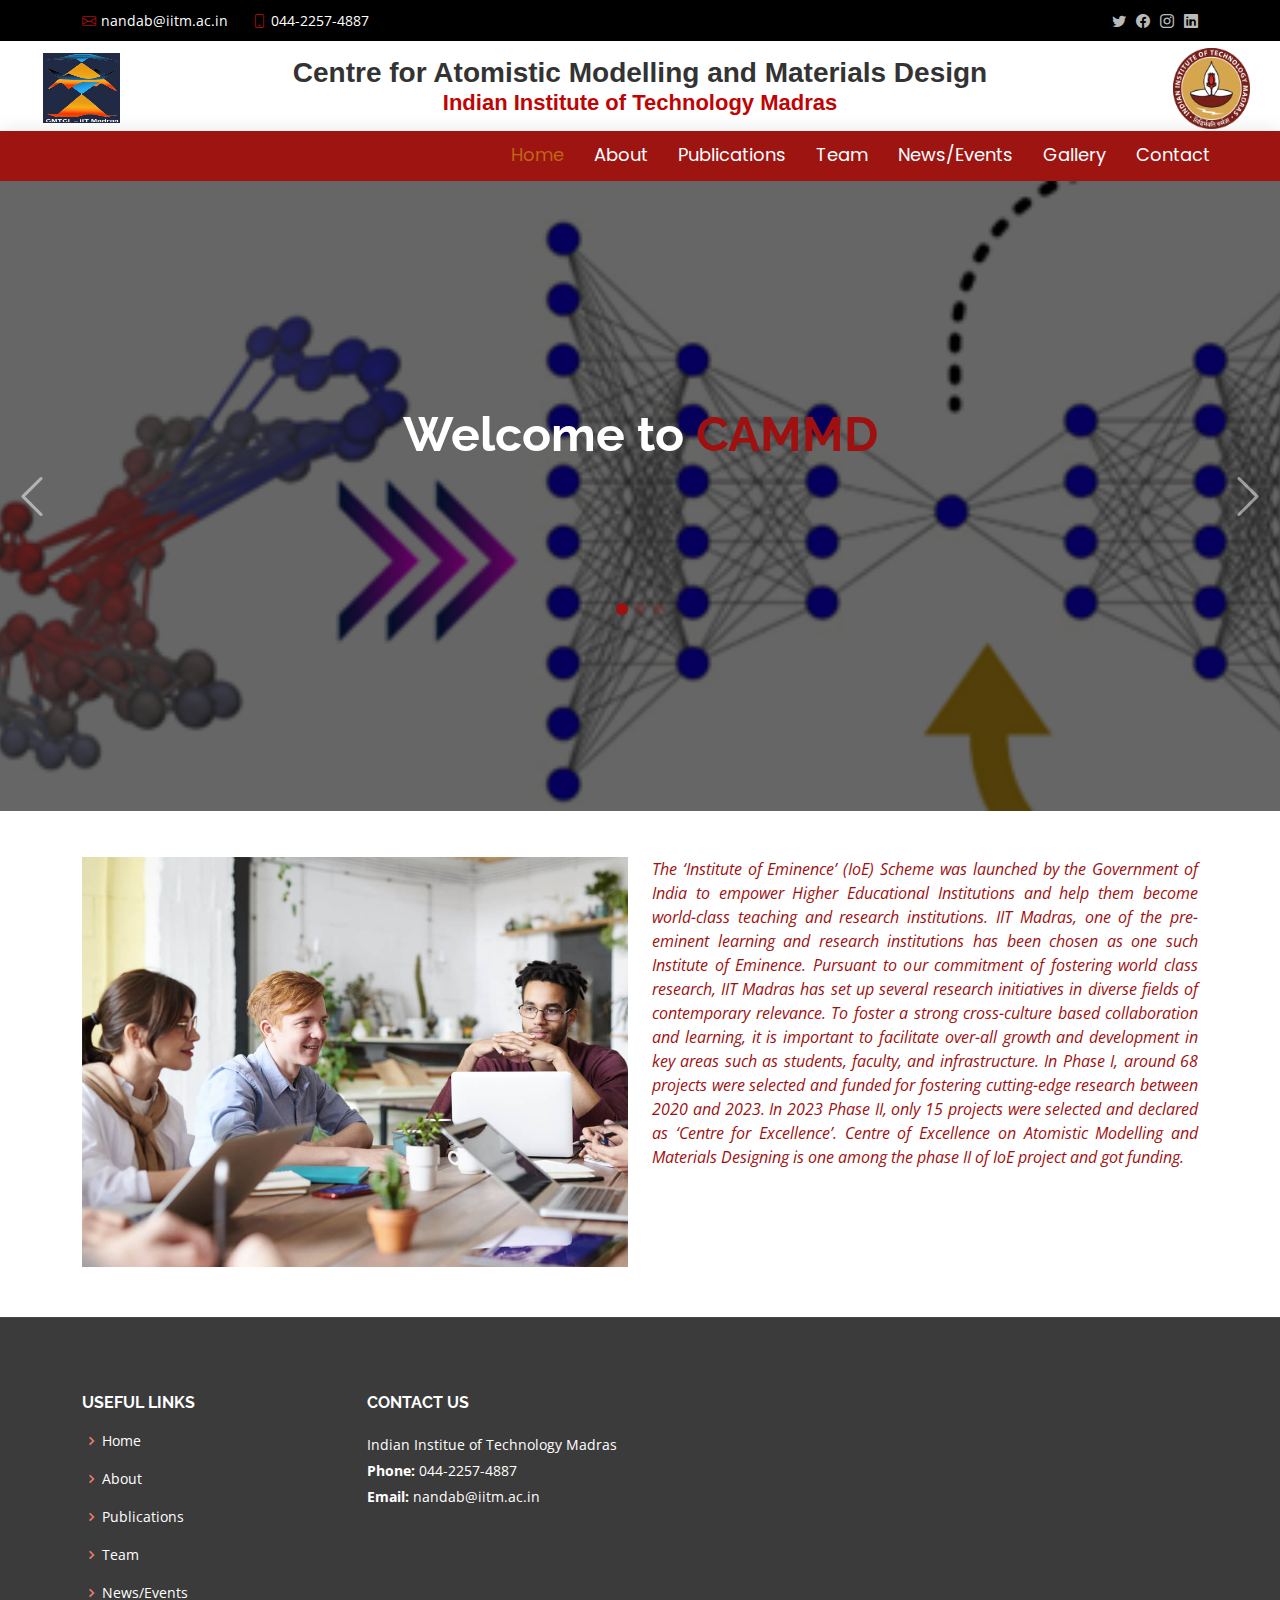
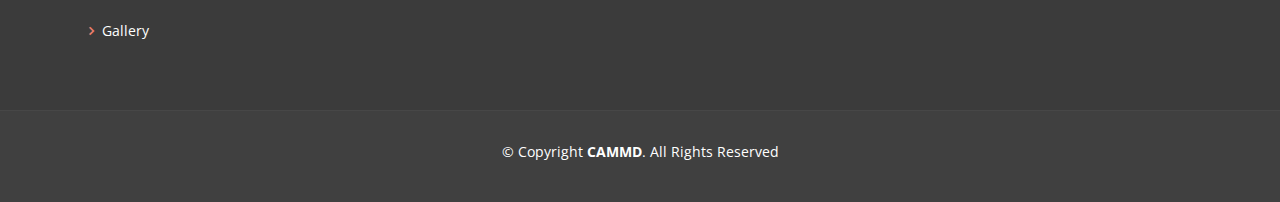
<file: index.html>
<!DOCTYPE html>
<html lang="en">

<head>
  <meta charset="utf-8">
  <meta content="width=device-width, initial-scale=1.0" name="viewport">

  <title>CAMMD</title>
  <meta content="" name="description">
  <meta content="" name="keywords">

  <!-- Favicons -->
  <link href="assets/img/favicon.png" rel="icon">
  <link href="assets/img/apple-touch-icon.png" rel="apple-touch-icon">

  <!-- Google Fonts -->
  <link href="https://fonts.googleapis.com/css?family=Open+Sans:300,300i,400,400i,600,600i,700,700i|Raleway:300,300i,400,400i,500,500i,600,600i,700,700i|Poppins:300,300i,400,400i,500,500i,600,600i,700,700i" rel="stylesheet">

  <!-- Vendor CSS Files -->
  <link href="assets/vendor/animate.css/animate.min.css" rel="stylesheet">
  <link href="assets/vendor/bootstrap/css/bootstrap.min.css" rel="stylesheet">
  <link href="assets/vendor/bootstrap-icons/bootstrap-icons.css" rel="stylesheet">
  <link href="assets/vendor/boxicons/css/boxicons.min.css" rel="stylesheet">
  <link href="assets/vendor/glightbox/css/glightbox.min.css" rel="stylesheet">
  <link href="assets/vendor/swiper/swiper-bundle.min.css" rel="stylesheet">

  <!-- Template Main CSS File -->
  <link href="assets/css/style.css" rel="stylesheet">

  <!-- =======================================================
  * Template Name: Eterna - v4.7.1
  * Template URL: https://bootstrapmade.com/eterna-free-multipurpose-bootstrap-template/
  * Author: BootstrapMade.com
  * License: https://bootstrapmade.com/license/
  ======================================================== -->
</head>

<body>

  <!-- ======= Top Bar ======= -->
  <section id="topbar" class="d-flex align-items-center">
    <div class="container d-flex justify-content-center justify-content-md-between">
      <div class="contact-info d-flex align-items-center">
        <i class="bi bi-envelope d-flex align-items-center"><a href="mailto:contact@example.com">nandab@iitm.ac.in</a></i>
        <i class="bi bi-phone d-flex align-items-center ms-4"><span>044-2257-4887</span></i>
      </div>
      <div class="social-links d-none d-md-flex align-items-center">
        <a href="#" class="twitter"><i class="bi bi-twitter"></i></a>
        <a href="#" class="facebook"><i class="bi bi-facebook"></i></a>
        <a href="#" class="instagram"><i class="bi bi-instagram"></i></a>
        <a href="#" class="linkedin"><i class="bi bi-linkedin"></i></i></a>
      </div>
    </div>
  </section>

  <!-- ======= Header ======= -->
  <header id="header" class="d-flex align-items-center">
    <div class="container d-flex justify-content-between align-items-center">

      <div class="logo">
        <a href="https://www.iitm.ac.in/" target="_blank"><img src="assets/img/WhatsApp Image 2023-11-21 at 11.45.42_d0d06716.jpg" alt="" title="" class="img-responsive" style="height: 81px;/* max-width: 100%; */width: 77px; margin-left: 40%;"> </a>
        <!-- <h1><a href="index.html">CAMMD</a></h1> -->
        <!-- Uncomment below if you prefer to use an image logo -->
      </div>
    </div>
    <div class="col-lg-10 col-md-8 col-sm-6 col-xs-12">
      <h2 style="font-family: sans-serif;font-size: 28px;text-align: center;font-weight: 700; margin-top: 4px; margin-bottom: 10px;"> Centre for Atomistic Modelling and Materials Design</h2>
     <h4 style="font-family: sans-serif;text-align: center;font-size: 22px;font-weight: 700;font-weight: 700; color: #c00404; margin-top: -10px;">Indian Institute of Technology Madras</h4>
</div>
    <div class="col-lg-1 col-md-2 col-sm-3 col-xs-12" style="text-align: -webkit-center; text-align: -moz-center;">
      <div class="right-logo">
       <a href="https://www.iitm.ac.in/" target="_blank"><img src="assets/img/iitm_logo1.png" alt="" title="" class="img-responsive" style="height: 81px;/* max-width: 100%; */width: 77px; margin-right: 40%;"> </a>
      </div>
    </div>


  </header><!-- End Header -->

<!-- ======= Menu ======= -->
<section id="Menu">
      <nav id="navbar" class="navbar container">
        <ul >
          <li><a class="active" href="index.html">Home</a></li>
          <li><a href="about.html">About</a></li>
          <li><a href="publications.html">Publications</a></li>
          <li><a href="team.html">Team</a></li>
          <li><a href="events.html">News/Events</a></li>
          <li><a href="gallery.html">Gallery</a></li>
          <!-- <li class="dropdown"><a href="#"><span>Drop Down</span> <i class="bi bi-chevron-down"></i></a>
            <ul>
              <li><a href="#">Drop Down 1</a></li>
              <li class="dropdown"><a href="#"><span>Deep Drop Down</span> <i class="bi bi-chevron-right"></i></a>
                <ul>
                  <li><a href="#">Deep Drop Down 1</a></li>
                  <li><a href="#">Deep Drop Down 2</a></li>
                  <li><a href="#">Deep Drop Down 3</a></li>
                  <li><a href="#">Deep Drop Down 4</a></li>
                  <li><a href="#">Deep Drop Down 5</a></li>
                </ul>
              </li>
              <li><a href="#">Drop Down 2</a></li>
              <li><a href="#">Drop Down 3</a></li>
              <li><a href="#">Drop Down 4</a></li>
            </ul>
          </li> -->
          <li><a href="contact.html">Contact</a></li>
        </ul>
        <i class="bi bi-list mobile-nav-toggle"></i>
      </nav><!-- .navbar -->

    </div>
  </section>

  <!-- ======= Hero Section ======= -->
  <section id="hero">
    <div class="hero-container">
      <div id="heroCarousel" data-bs-interval="5000" class="carousel slide carousel-fade" data-bs-ride="carousel">

        <ol class="carousel-indicators" id="hero-carousel-indicators"></ol>

        <div class="carousel-inner" role="listbox">

          <!-- Slide 1 -->
          <div class="carousel-item active" style="background-image: url(assets/img/slide/cam7.png)">
            <div class="carousel-container">
              <div class="carousel-content">
                <h2 class="animate__animated animate__fadeInDown">Welcome to <span>CAMMD</span></h2>
                <!-- <p class="animate__animated animate__fadeInUp">Ut velit est quam dolor ad a aliquid qui aliquid. Sequi ea ut et est quaerat sequi nihil ut aliquam. Occaecati alias dolorem mollitia ut. Similique ea voluptatem. Esse doloremque accusamus repellendus deleniti vel. Minus et tempore modi architecto.</p> -->
                <!-- <a href="" class="btn-get-started animate__animated animate__fadeInUp">Read More</a> -->
              </div>
            </div>
          </div>

          <!-- Slide 2 -->
          <div class="carousel-item" style="background-image: url(assets/img/slide/cam8.png)">
            <div class="carousel-container">
              <div class="carousel-content">
                <h2 class="animate__animated fanimate__adeInDown">About<span>&nbsp;IIT Madras</span></h2>
                <p class="animate__animated animate__fadeInUp">The Indian Institute of Technology Madras is known both nationally and internationally for excellence in technical education, basic and applied research, innovation, entrepreneurship and industrial consultancy. The Institute is proud to bear the laureate of being No.1 engineering university in India.</p>
                <a href="https://www.iitm.ac.in/" class="btn-get-started animate__animated animate__fadeInUp">Read More</a>
              </div>
            </div>
          </div>

          <!-- Slide 3 -->
          <div class="carousel-item" style="background-image: url(assets/img/slide/cam9.png)">
            <div class="carousel-container">
              <div class="carousel-content">
                <h2 class="animate__animated animate__fadeInDown">About<span>&nbsp;Department</span></h2>
                <p class="animate__animated animate__fadeInUp">We, as a team at CMTCL, tackle the Hamiltonian of interacting electrons to provide theoretical insights into solid materials.</p>
                <a href="https://www.cmtcl-iitm.com/" class="btn-get-started animate__animated animate__fadeInUp">Read More</a>
              </div>
            </div>
          </div>

        </div>

        <a class="carousel-control-prev" href="#heroCarousel" role="button" data-bs-slide="prev">
          <span class="carousel-control-prev-icon bi bi-chevron-left" aria-hidden="true"></span>
        </a>

        <a class="carousel-control-next" href="#heroCarousel" role="button" data-bs-slide="next">
          <span class="carousel-control-next-icon bi bi-chevron-right" aria-hidden="true"></span>
        </a>

      </div>
    </div>
  </section><!-- End Hero -->

  <main id="main">

    <!-- ======= Featured Section ======= -->
    <!-- <section id="featured" class="featured">
      <div class="container">

        <div class="row">
          <div class="col-lg-4">
            <div class="icon-box">
              <i class="bi bi-card-checklist"></i>
              <h3><a href="">Lorem Ipsum</a></h3>
              <p>Voluptatum deleniti atque corrupti quos dolores et quas molestias excepturi sint occaecati cupiditate non provident</p>
            </div>
          </div>
          <div class="col-lg-4 mt-4 mt-lg-0">
            <div class="icon-box">
              <i class="bi bi-bar-chart"></i>
              <h3><a href="">Dolor Sitema</a></h3>
              <p>Minim veniam, quis nostrud exercitation ullamco laboris nisi ut aliquip ex ea commodo consequat tarad limino ata</p>
            </div>
          </div>
          <div class="col-lg-4 mt-4 mt-lg-0">
            <div class="icon-box">
              <i class="bi bi-binoculars"></i>
              <h3><a href="">Sed ut perspiciatis</a></h3>
              <p>Duis aute irure dolor in reprehenderit in voluptate velit esse cillum dolore eu fugiat nulla pariatur</p>
            </div>
          </div>
        </div>

      </div>
    </section>End Featured Section -->

    <!-- <iframe width="100%" height="800px" style="margin-bottom: 50px;" src="https://whova.com/embedded/event/lMfO3rAN2U-XKlZeeIgISVJ7sB%40ZFRlNbQQGmAi2w1Q%3D/?refer=undefined&day=0" frameborder="0"></iframe>
<br><br> -->
<br><br><br><br>
    <!-- ======= About Section ======= -->
    <section id="about" class="about">
      <div class="container">

        <div class="row">
          <div class="col-lg-6">
            <img src="assets/img/about.jpg" class="img-fluid" alt="">
          </div>
          <div class="col-lg-6 pt-4 pt-lg-0 content">
            <p class="fst-italic">
              The ‘Institute of Eminence’ (IoE) Scheme was launched by the Government of India to empower Higher Educational Institutions and help them become world-class teaching and research institutions. IIT Madras, one of the pre-eminent learning and research institutions has been chosen as one such Institute of Eminence. Pursuant to our commitment of fostering world class research, IIT Madras has set up several research initiatives in diverse fields of contemporary relevance. To foster a strong cross-culture based collaboration and learning, it is important to facilitate over-all growth and development in key areas such as students, faculty, and infrastructure.

In Phase I, around 68 projects were selected and funded for  fostering cutting-edge research between 2020 and 2023. In 2023 Phase II, only 15 projects were selected and declared as ‘Centre for Excellence’.          

Centre of  Excellence on Atomistic Modelling and Materials Designing is one among the  phase II of IoE project and got funding.
            </p>
            <!-- <ul>
              <li><i class="bi bi-check-circle"></i> Ullamco laboris nisi ut aliquip ex ea commodo consequat.</li>
              <li><i class="bi bi-check-circle"></i> Duis aute irure dolor in reprehenderit in voluptate velit.</li>
              <li><i class="bi bi-check-circle"></i> Ullamco laboris nisi ut aliquip ex ea commodo consequat. Duis aute irure dolor in reprehenderit in voluptate trideta storacalaperda mastiro dolore eu fugiat nulla pariatur.</li>
            </ul> -->
            <!-- <p>
              Ullamco laboris nisi ut aliquip ex ea commodo consequat. Duis aute irure dolor in reprehenderit in voluptate
              velit esse cillum dolore eu fugiat nulla pariatur. Excepteur sint occaecat cupidatat non proident, sunt in
              culpa qui officia deserunt mollit anim id est laborum
            </p> -->
          </div>
        </div>

      </div>
    </section><!-- End About Section -->

    <!-- ======= Services Section ======= -->
    <!-- <section id="services" class="services">
      <div class="container">

        <div class="row">
          <div class="col-lg-4 col-md-6 d-flex align-items-stretch">
            <div class="icon-box">
              <div class="icon"><i class="bx bxl-dribbble"></i></div>
              <h4><a href="">Lorem Ipsum</a></h4>
              <p>Voluptatum deleniti atque corrupti quos dolores et quas molestias excepturi</p>
            </div>
          </div>

          <div class="col-lg-4 col-md-6 d-flex align-items-stretch mt-4 mt-md-0">
            <div class="icon-box">
              <div class="icon"><i class="bx bx-file"></i></div>
              <h4><a href="">Sed ut perspiciatis</a></h4>
              <p>Duis aute irure dolor in reprehenderit in voluptate velit esse cillum dolore</p>
            </div>
          </div>

          <div class="col-lg-4 col-md-6 d-flex align-items-stretch mt-4 mt-lg-0">
            <div class="icon-box">
              <div class="icon"><i class="bx bx-tachometer"></i></div>
              <h4><a href="">Magni Dolores</a></h4>
              <p>Excepteur sint occaecat cupidatat non proident, sunt in culpa qui officia</p>
            </div>
          </div>

          <div class="col-lg-4 col-md-6 d-flex align-items-stretch mt-4">
            <div class="icon-box">
              <div class="icon"><i class="bx bx-world"></i></div>
              <h4><a href="">Nemo Enim</a></h4>
              <p>At vero eos et accusamus et iusto odio dignissimos ducimus qui blanditiis</p>
            </div>
          </div>

          <div class="col-lg-4 col-md-6 d-flex align-items-stretch mt-4">
            <div class="icon-box">
              <div class="icon"><i class="bx bx-slideshow"></i></div>
              <h4><a href="">Dele cardo</a></h4>
              <p>Quis consequatur saepe eligendi voluptatem consequatur dolor consequuntur</p>
            </div>
          </div>

          <div class="col-lg-4 col-md-6 d-flex align-items-stretch mt-4">
            <div class="icon-box">
              <div class="icon"><i class="bx bx-arch"></i></div>
              <h4><a href="">Divera don</a></h4>
              <p>Modi nostrum vel laborum. Porro fugit error sit minus sapiente sit aspernatur</p>
            </div>
          </div>

        </div>

      </div>
    </section>-->
    <!-- End Services Section  -->

    <!-- ======= Clients Section ======= -->
    <!-- <section id="clients" class="clients">
      <div class="container">

        <div class="section-title">
          <h2>Clients</h2>
          <p>Magnam dolores commodi suscipit. Necessitatibus eius consequatur ex aliquid fuga eum quidem. Sit sint consectetur velit. Quisquam quos quisquam cupiditate. Et nemo qui impedit suscipit alias ea. Quia fugiat sit in iste officiis commodi quidem hic quas.</p>
        </div>

        <div class="clients-slider swiper">
          <div class="swiper-wrapper align-items-center">
            <div class="swiper-slide"><img src="assets/img/clients/client-1.png" class="img-fluid" alt=""></div>
            <div class="swiper-slide"><img src="assets/img/clients/client-2.png" class="img-fluid" alt=""></div>
            <div class="swiper-slide"><img src="assets/img/clients/client-3.png" class="img-fluid" alt=""></div>
            <div class="swiper-slide"><img src="assets/img/clients/client-4.png" class="img-fluid" alt=""></div>
            <div class="swiper-slide"><img src="assets/img/clients/client-5.png" class="img-fluid" alt=""></div>
            <div class="swiper-slide"><img src="assets/img/clients/client-6.png" class="img-fluid" alt=""></div>
            <div class="swiper-slide"><img src="assets/img/clients/client-7.png" class="img-fluid" alt=""></div>
            <div class="swiper-slide"><img src="assets/img/clients/client-8.png" class="img-fluid" alt=""></div>
          </div>
          <div class="swiper-pagination"></div>
        </div>

      </div>
    </section> -->
    <!-- End Clients Section -->

  </main>
  <!-- End #main -->

  <!-- ======= Footer ======= -->
  <footer id="footer">

    <!-- <div class="footer-newsletter">
      <div class="container">
        <div class="row">
          <div class="col-lg-6">
            <h4>Our Newsletter</h4>
            <p>Tamen quem nulla quae legam multos aute sint culpa legam noster magna</p>
          </div>
          <div class="col-lg-6">
            <form action="" method="post">
              <input type="email" name="email"><input type="submit" value="Subscribe">
            </form>
          </div>
        </div>
      </div>
    </div> -->

    <div class="footer-top">
      <div class="container">
        <div class="row">

          <div class="col-lg-3 col-md-6 footer-links">
            <h4>Useful Links</h4>
            <ul>
              <li><i class="bx bx-chevron-right"></i> <a href="index.html">Home</a></li>
              <li><i class="bx bx-chevron-right"></i> <a href="about.html">About</a></li>
              <li><i class="bx bx-chevron-right"></i> <a href="publications.html">Publications</a></li>
              <li><i class="bx bx-chevron-right"></i> <a href="team.html">Team</a></li>
              <li><i class="bx bx-chevron-right"></i> <a href="events.html">News/Events</a></li>
              <li><i class="bx bx-chevron-right"></i> <a href="gallery.html">Gallery</a></li>
            </ul>
          </div>

          <!-- <div class="col-lg-3 col-md-6 footer-links">
            <h4>Our Services</h4>
            <ul>
              <li><i class="bx bx-chevron-right"></i> <a href="#">Web Design</a></li>
              <li><i class="bx bx-chevron-right"></i> <a href="#">Web Development</a></li>
              <li><i class="bx bx-chevron-right"></i> <a href="#">Product Management</a></li>
              <li><i class="bx bx-chevron-right"></i> <a href="#">Marketing</a></li>
              <li><i class="bx bx-chevron-right"></i> <a href="#">Graphic Design</a></li>
            </ul>
          </div> -->

          <div class="col-lg-3 col-md-6 footer-contact">
            <h4>Contact Us</h4>
            <p>
              Indian Institue of Technology Madras
              <strong>Phone:</strong> 044-2257-4887<br>
              <strong>Email:</strong> nandab@iitm.ac.in<br>
            </p>

          </div>

          <!-- <div class="col-lg-3 col-md-6 footer-info">
            <h3>About Eterna</h3>
            <p>Cras fermentum odio eu feugiat lide par naso tierra. Justo eget nada terra videa magna derita valies darta donna mare fermentum iaculis eu non diam phasellus.</p>
            <div class="social-links mt-3">
              <a href="#" class="twitter"><i class="bx bxl-twitter"></i></a>
              <a href="#" class="facebook"><i class="bx bxl-facebook"></i></a>
              <a href="#" class="instagram"><i class="bx bxl-instagram"></i></a>
              <a href="#" class="google-plus"><i class="bx bxl-skype"></i></a>
              <a href="#" class="linkedin"><i class="bx bxl-linkedin"></i></a>
            </div>
          </div> -->

        </div>
      </div>
    </div>

    <div class="container">
      <div class="copyright">
        &copy; Copyright <strong><span>CAMMD</span></strong>. All Rights Reserved
      </div>
      <div class="credits">
        <!-- All the links in the footer should remain intact. -->
        <!-- You can delete the links only if you purchased the pro version. -->
        <!-- Licensing information: https://bootstrapmade.com/license/ -->
        <!-- Purchase the pro version with working PHP/AJAX contact form: https://bootstrapmade.com/eterna-free-multipurpose-bootstrap-template/ -->
        <!-- Designed by <a href="https://bootstrapmade.com/">BootstrapMade</a> -->
      </div>
    </div>
  </footer><!-- End Footer -->

  <a href="#" class="back-to-top d-flex align-items-center justify-content-center"><i class="bi bi-arrow-up-short"></i></a>

  <!-- Vendor JS Files -->
  <script src="assets/vendor/purecounter/purecounter_vanilla.js"></script>
  <script src="assets/vendor/bootstrap/js/bootstrap.bundle.min.js"></script>
  <script src="assets/vendor/glightbox/js/glightbox.min.js"></script>
  <script src="assets/vendor/isotope-layout/isotope.pkgd.min.js"></script>
  <script src="assets/vendor/swiper/swiper-bundle.min.js"></script>
  <script src="assets/vendor/waypoints/noframework.waypoints.js"></script>
  <script src="assets/vendor/php-email-form/validate.js"></script>

  <!-- Template Main JS File -->
  <script src="assets/js/main.js"></script>

</body>

</html>
</file>
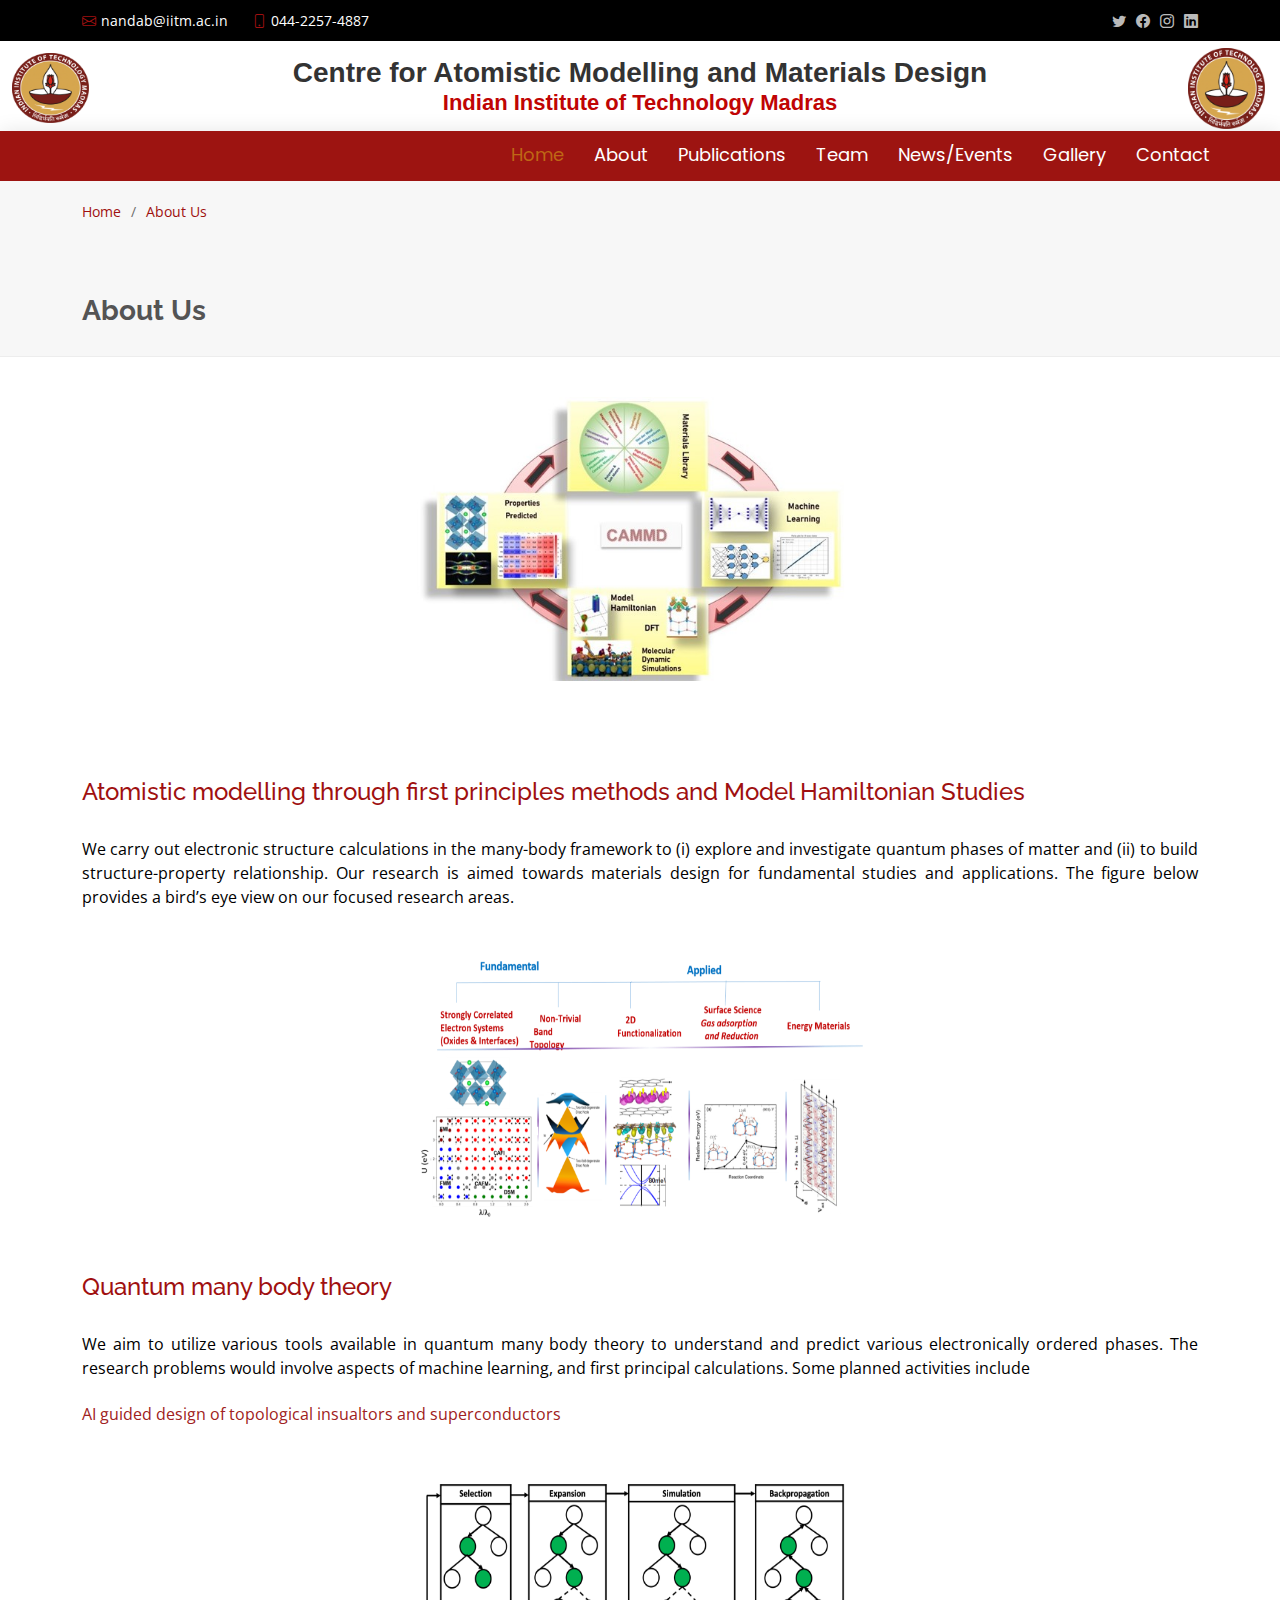
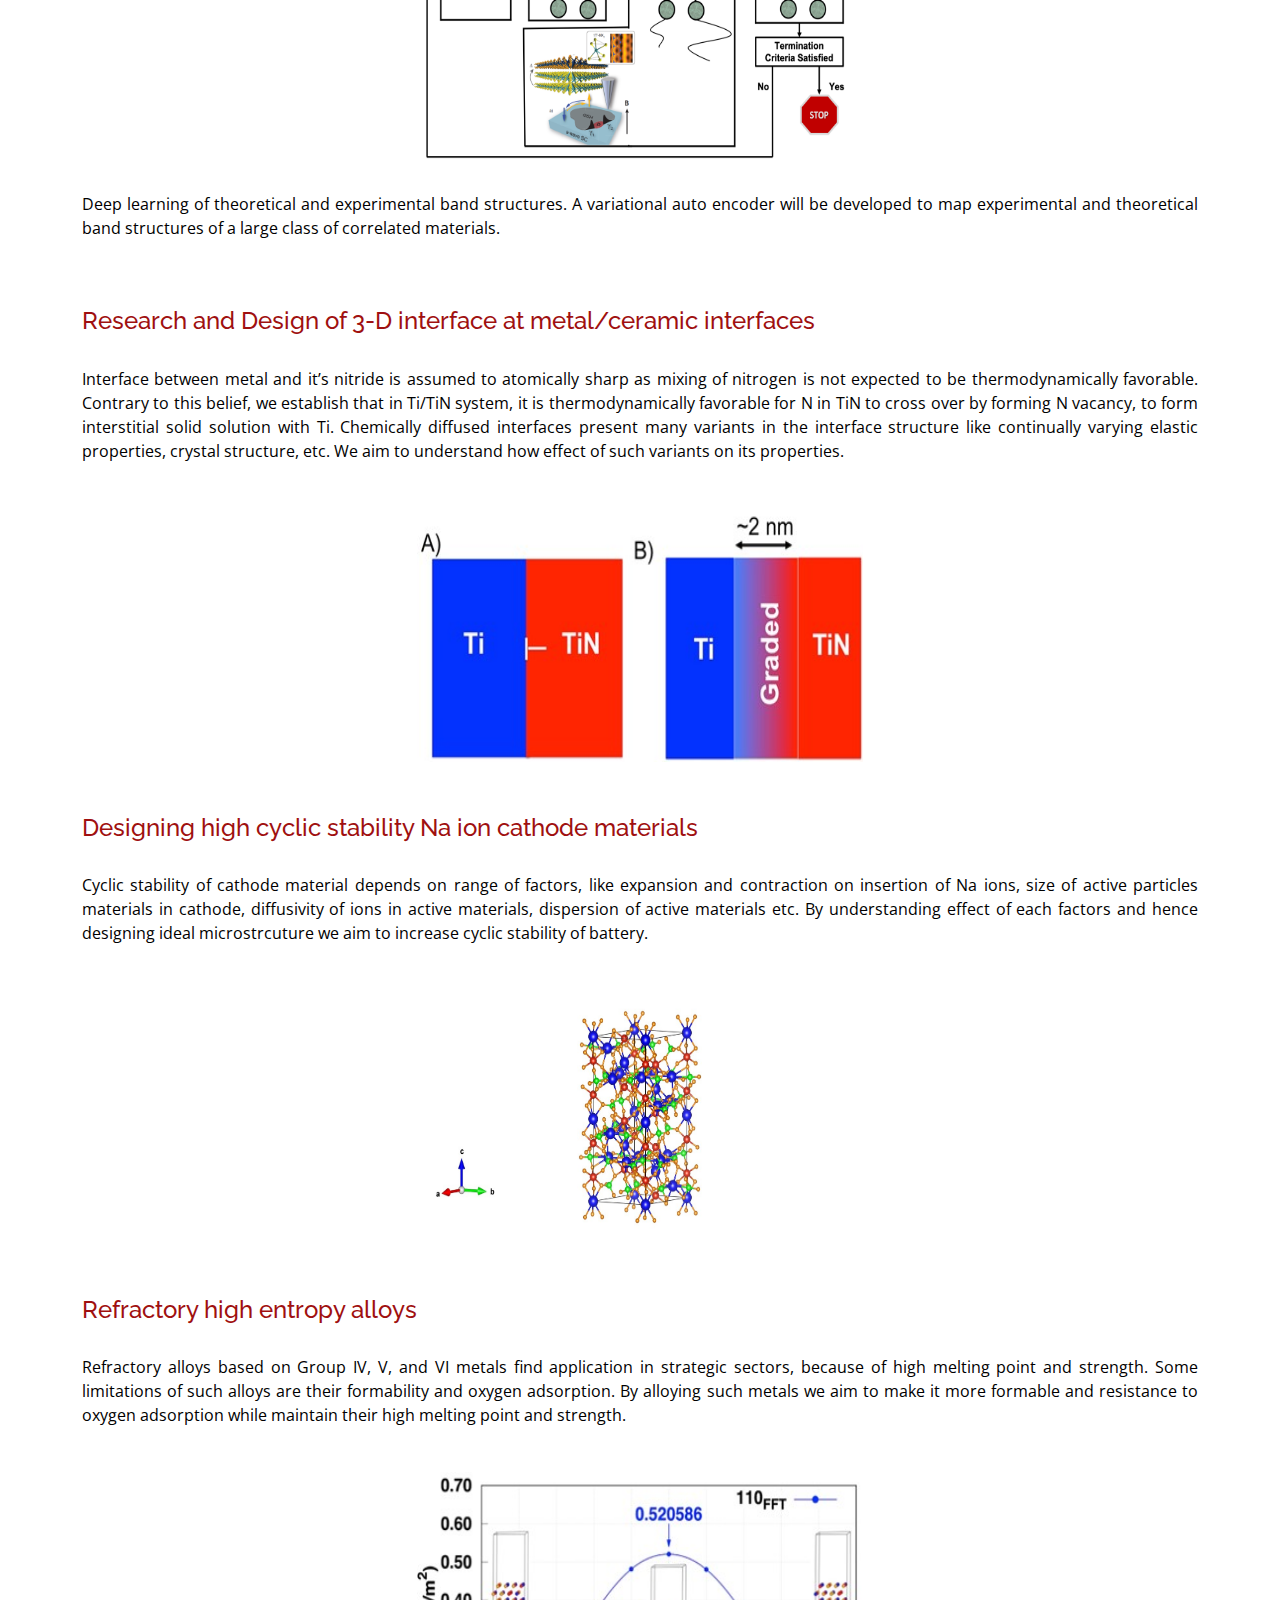
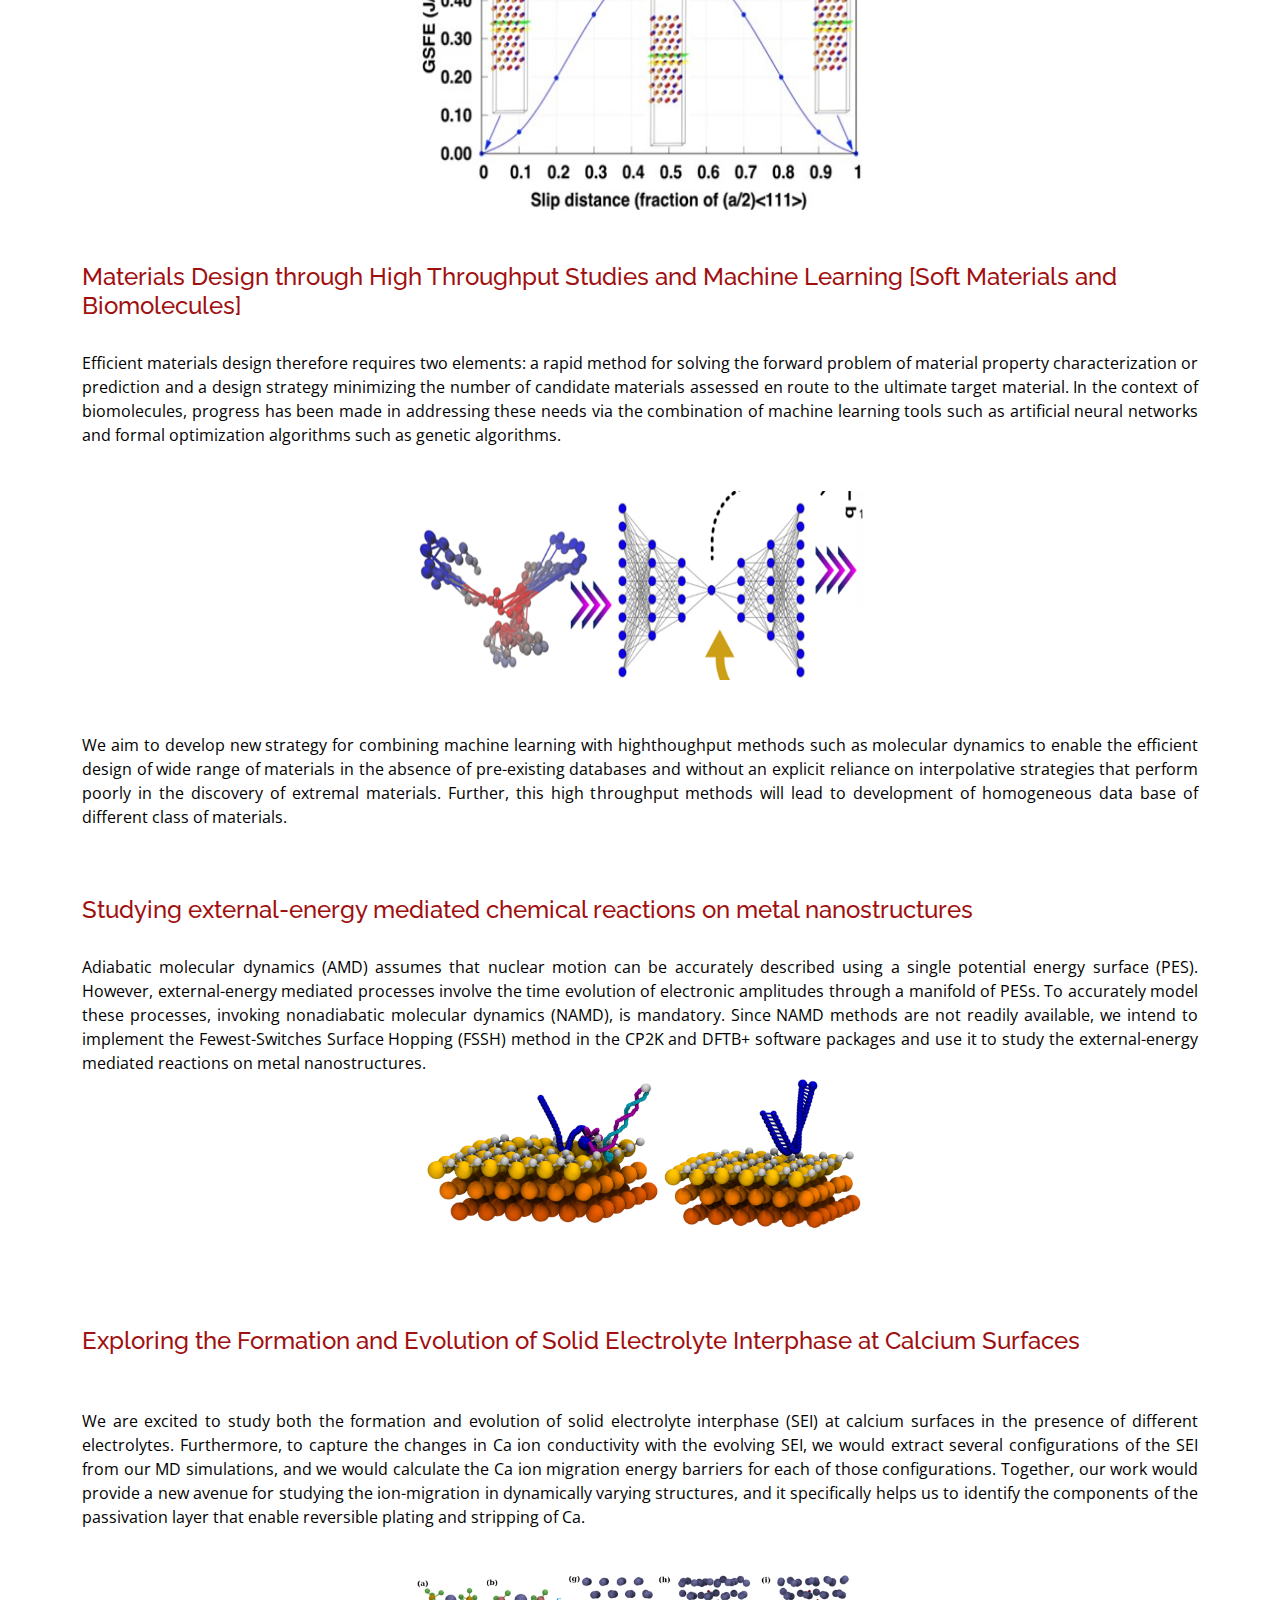
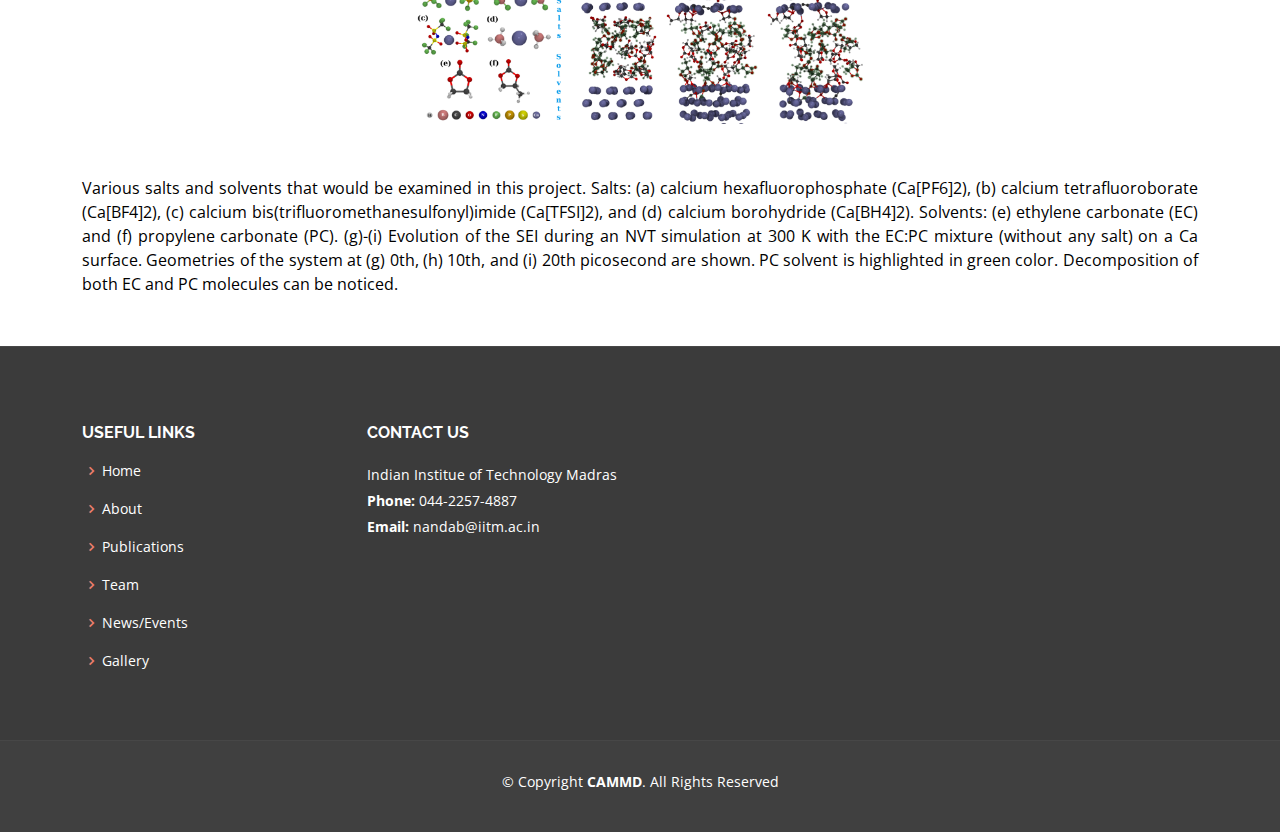
<file: about.html>
<!DOCTYPE html>
<html lang="en">

<head>
  <meta charset="utf-8">
  <meta content="width=device-width, initial-scale=1.0" name="viewport">

  <title>About - Eterna Bootstrap Template</title>
  <meta content="" name="description">
  <meta content="" name="keywords">

  <!-- Favicons -->
  <link href="assets/img/favicon.png" rel="icon">
  <link href="assets/img/apple-touch-icon.png" rel="apple-touch-icon">

  <!-- Google Fonts -->
  <link href="https://fonts.googleapis.com/css?family=Open+Sans:300,300i,400,400i,600,600i,700,700i|Raleway:300,300i,400,400i,500,500i,600,600i,700,700i|Poppins:300,300i,400,400i,500,500i,600,600i,700,700i" rel="stylesheet">

  <!-- Vendor CSS Files -->
  <link href="assets/vendor/animate.css/animate.min.css" rel="stylesheet">
  <link href="assets/vendor/bootstrap/css/bootstrap.min.css" rel="stylesheet">
  <link href="assets/vendor/bootstrap-icons/bootstrap-icons.css" rel="stylesheet">
  <link href="assets/vendor/boxicons/css/boxicons.min.css" rel="stylesheet">
  <link href="assets/vendor/glightbox/css/glightbox.min.css" rel="stylesheet">
  <link href="assets/vendor/swiper/swiper-bundle.min.css" rel="stylesheet">

  <!-- Template Main CSS File -->
  <link href="assets/css/style.css" rel="stylesheet">

  <!-- =======================================================
  * Template Name: Eterna - v4.7.1
  * Template URL: https://bootstrapmade.com/eterna-free-multipurpose-bootstrap-template/
  * Author: BootstrapMade.com
  * License: https://bootstrapmade.com/license/
  ======================================================== -->
</head>

<body>

  <!-- ======= Top Bar ======= -->
  <section id="topbar" class="d-flex align-items-center">
    <div class="container d-flex justify-content-center justify-content-md-between">
      <div class="contact-info d-flex align-items-center">
        <i class="bi bi-envelope d-flex align-items-center"><a href="mailto:contact@example.com">nandab@iitm.ac.in</a></i>
        <i class="bi bi-phone d-flex align-items-center ms-4"><span>044-2257-4887</span></i>
      </div>
      <div class="social-links d-none d-md-flex align-items-center">
        <a href="#" class="twitter"><i class="bi bi-twitter"></i></a>
        <a href="#" class="facebook"><i class="bi bi-facebook"></i></a>
        <a href="#" class="instagram"><i class="bi bi-instagram"></i></a>
        <a href="#" class="linkedin"><i class="bi bi-linkedin"></i></i></a>
      </div>
    </div>
  </section>

  <!-- ======= Header ======= -->
  <header id="header" class="d-flex align-items-center">
    <div class="container d-flex justify-content-between align-items-center">

      <div class="logo">
        <img src="assets/img/iitm_logo1.png" alt="" title="" class="img-responsive" style="height: 80px;/* max-width: 70%; */width: 77px;">
        <!-- <h1><a href="index.html">CAMMD</a></h1> -->
        <!-- Uncomment below if you prefer to use an image logo -->
      </div>
    </div>
    <div class="col-lg-10 col-md-8 col-sm-6 col-xs-12">
      <h2 style="font-family: sans-serif;font-size: 28px;text-align: center;font-weight: 700; margin-top: 4px; margin-bottom: 10px;"> Centre for Atomistic Modelling and Materials Design</h2>
     <h4 style="font-family: sans-serif;text-align: center;font-size: 22px;font-weight: 700;font-weight: 700; color: #c00404; margin-top: -10px;">Indian Institute of Technology Madras</h4>
</div>
    <div class="col-lg-1 col-md-2 col-sm-3 col-xs-12" style="text-align: -webkit-center; text-align: -moz-center;">
      <div class="right-logo">
       <a href="https://www.iitm.ac.in/" target="_blank"><img src="assets/img/iitm_logo1.png" alt="" title="" class="img-responsive" style="height: 81px;/* max-width: 100%; */width: 77px;"> </a>
      </div>
    </div>


  </header><!-- End Header -->

<!-- ======= Menu ======= -->
<section id="Menu">
      <nav id="navbar" class="navbar container">
        <ul >
          <li><a class="active" href="index.html">Home</a></li>
          <li><a href="about.html">About</a></li>
          <li><a href="publications.html">Publications</a></li>
          <li><a href="team.html">Team</a></li>
          <li><a href="events.html">News/Events</a></li>
          <li><a href="gallery.html">Gallery</a></li>
          <!-- <li class="dropdown"><a href="#"><span>Drop Down</span> <i class="bi bi-chevron-down"></i></a>
            <ul>
              <li><a href="#">Drop Down 1</a></li>
              <li class="dropdown"><a href="#"><span>Deep Drop Down</span> <i class="bi bi-chevron-right"></i></a>
                <ul>
                  <li><a href="#">Deep Drop Down 1</a></li>
                  <li><a href="#">Deep Drop Down 2</a></li>
                  <li><a href="#">Deep Drop Down 3</a></li>
                  <li><a href="#">Deep Drop Down 4</a></li>
                  <li><a href="#">Deep Drop Down 5</a></li>
                </ul>
              </li>
              <li><a href="#">Drop Down 2</a></li>
              <li><a href="#">Drop Down 3</a></li>
              <li><a href="#">Drop Down 4</a></li>
            </ul>
          </li> -->
          <li><a href="contact.html">Contact</a></li>
        </ul>
        <i class="bi bi-list mobile-nav-toggle"></i>
      </nav><!-- .navbar -->

    </div>
  </section><!-- End Header -->

  <main id="main">

    <!-- ======= Breadcrumbs ======= -->
    <section id="breadcrumbs" class="breadcrumbs">
      <div class="container">

        <ol>
          <li><a href="index.html">Home</a></li>
          <li>About Us</li>
        </ol>
        <h2>About Us</h2>

      </div>
    </section><!-- End Breadcrumbs -->

    <!-- ======= About Section ======= -->
    <section id="about" class="about">
      <div class="container">

        <div class="row">
          <!-- <div class="col-lg-6">
            <img src="assets/img/about.jpg" class="img-fluid" alt="">
          </div> -->
          <div class="section-title">
            <img src="assets/img/cam.jpg" alt="" class="img-responsive" style="height: 100%;/* max-width: 40%; */width: 40%;">
          </div>
          <div class="heading">
            <h4>Atomistic modelling through first principles methods and Model Hamiltonian Studies</h4>
            </div>
          <div class="paragraph">
            <p>
              We carry out electronic structure calculations in the many-body framework to (i) explore and investigate quantum phases of matter and (ii) to build structure-property relationship. Our research is aimed towards materials design for fundamental studies and applications. The figure below provides a bird’s eye view on our focused research areas.
            </p>
          </div>

          <div class="section-title">
            <img src="assets/img/cam1.png" alt="" class="img-responsive" style="height: 100%;/* max-width: 40%; */width: 40%; margin-top: 4%;">
          </div>
          <div class="heading">
            <h4>Quantum many body theory</h4>
            </div>
          <div class="paragraph">
            <p>
              We aim to utilize various tools available in quantum many body theory to understand and predict various electronically ordered phases. The research problems would involve aspects of machine learning, and first principal calculations. Some planned activities include
            </p>
          </div>
          <div class="paragraph2">
            <p>AI guided design of topological insualtors and superconductors</p>
          </div>

          <div class="section-title">
            <img src="assets/img/cam2.png" alt="" class="img-responsive" style="height: 100%;/* max-width: 40%; */width: 40%; margin-top: 4%;">
          </div>
          <div class="paragraph3">
            <p>
              Deep learning of theoretical and experimental band structures. A variational auto encoder will be developed to map experimental and theoretical band structures of a large class of correlated materials.
            </p>
          </div>
          <div class="heading">
            <h4>Research and Design of 3-D interface at metal/ceramic interfaces</h4>
            </div>
          <div class="paragraph">
            <p>
              Interface between metal and it’s nitride is assumed to atomically sharp as mixing of nitrogen is not expected to be thermodynamically favorable. Contrary to this belief, we establish that in Ti/TiN system, it is thermodynamically favorable for N in TiN to cross over by forming N vacancy, to form interstitial solid solution with Ti. Chemically diffused interfaces present many variants in the interface structure like continually varying elastic properties, crystal structure, etc. We aim to understand how effect of such variants on its properties.
            </p>
          </div>

          <div class="section-title">
            <img src="assets/img/cam4.jpg" alt="" class="img-responsive" style="height: 100%;/* max-width: 40%; */width: 40%; margin-top: 4%;">
          </div>
          <div class="heading">
            <h4>Designing high cyclic stability Na ion cathode materials</h4>
            </div>
          <div class="paragraph">
            <p>
              Cyclic stability of cathode material depends on range of factors, like expansion and contraction on insertion of Na ions, size of active particles materials in cathode, diffusivity of ions in active materials, dispersion of active materials etc. By understanding effect of each factors and hence designing ideal microstrcuture we aim to increase cyclic stability of battery.
            </p>
          </div>

          <div class="section-title">
            <img src="assets/img/cam5.jpg" alt="" class="img-responsive" style="height: 100%;/* max-width: 40%; */width: 40%; margin-top: 4%;">
          </div>
          <div class="heading">
            <h4>Refractory high entropy alloys</h4>
            </div>
          <div class="paragraph">
            <p>
              Refractory alloys based on Group IV, V, and VI metals find application in strategic sectors, because of high melting point and strength. Some limitations of such alloys are their formability and oxygen adsorption. By alloying such metals we aim to make it more formable and resistance to oxygen adsorption while maintain their high melting point and strength.
            </p>
          </div>

          <div class="section-title">
            <img src="assets/img/cam6.jpg" alt="" class="img-responsive" style="height: 100%;/* max-width: 40%; */width: 40%; margin-top: 4%;">
          </div>
          <div class="heading">
            <h4>Materials Design through High Throughput Studies and Machine Learning [Soft Materials and Biomolecules]</h4>
            </div>
          <div class="paragraph">
            <p>
              Efficient materials design therefore requires two elements: a rapid method for solving the forward problem of material property characterization or prediction and a design strategy minimizing the number of candidate materials assessed en route to the ultimate target material. In the context of biomolecules, progress has been made in addressing these needs via the combination of machine learning tools such as artificial neural networks and formal optimization algorithms such as genetic algorithms.
            </p>
          </div>

          <div class="section-title">
            <img src="assets/img/cam7.png" alt="" class="img-responsive" style="height: 100%;/* max-width: 40%; */width: 40%; margin-top: 4%;">
          </div>
          <!-- <div class="heading">
            <h4>Materials Design through High Throughput Studies and Machine Learning [Soft Materials and Biomolecules]</h4>
            </div> -->
          <div class="paragraph1">
            <p>
              We aim to develop new strategy for combining machine learning with highthoughput methods such as molecular dynamics to enable the efficient design of wide range of materials in the absence of pre-existing databases and without an explicit reliance on interpolative strategies that perform poorly in the discovery of extremal materials. Further, this high throughput methods will lead to development of homogeneous data base of different class of materials.
            </p>
          </div>

          <div class="heading">
            <h4>Studying external-energy mediated chemical reactions on metal nanostructures</h4>
            </div>
          <div class="paragraph">
            <p>
              Adiabatic molecular dynamics (AMD) assumes that nuclear motion can be accurately described using a single potential energy surface (PES). However, external-energy mediated processes involve the time evolution of electronic amplitudes through a manifold of PESs. To
accurately model these processes, invoking nonadiabatic molecular dynamics (NAMD), is mandatory. Since NAMD methods are not readily available, we intend to implement the Fewest-Switches Surface Hopping (FSSH) method in the CP2K and DFTB+ software packages and use it to study the external-energy mediated reactions on metal nanostructures.
            </p>
          </div>

          <div class="section-title">
            <img src="assets/img/cam8.png" alt="" class="img-responsive" style="height: 100%;/* max-width: 40%; */width: 40%;">
          </div>
          <div class="heading">
            <h4>Exploring the Formation and Evolution of Solid Electrolyte Interphase at Calcium Surfaces</h4>
            </div>
          <div class="paragraph4">
            <p>
              We are excited to study both the formation and evolution of solid electrolyte interphase (SEI)
at calcium surfaces in the presence of different electrolytes. Furthermore, to capture the
changes in Ca ion conductivity with the evolving SEI, we would extract several
configurations of the SEI from our MD simulations, and we would calculate the Ca ion
migration energy barriers for each of those configurations. Together, our work would provide
a new avenue for studying the ion-migration in dynamically varying structures, and it
specifically helps us to identify the components of the passivation layer that enable reversible
plating and stripping of Ca.
            </p>
          </div>

          <div class="section-title">
            <img src="assets/img/cam9.png" alt="" class="img-responsive" style="height: 100%;/* max-width: 40%; */width: 40%;">
          </div>
          <div class="paragraph">
            <p>
              Various salts and solvents that would be examined in this project. Salts: (a) calcium
hexafluorophosphate (Ca[PF6]2), (b) calcium tetrafluoroborate (Ca[BF4]2), (c) calcium
bis(trifluoromethanesulfonyl)imide (Ca[TFSI]2), and (d) calcium borohydride (Ca[BH4]2).
Solvents: (e) ethylene carbonate (EC) and (f) propylene carbonate (PC). (g)-(i) Evolution of
the SEI during an NVT simulation at 300 K with the EC:PC mixture (without any salt) on a Ca
surface. Geometries of the system at (g) 0th, (h) 10th, and (i) 20th picosecond are shown.
PC solvent is highlighted in green color. Decomposition of both EC and PC molecules can be
noticed.
            </p>
          </div>
            <!-- <ul>
              <li><i class="bi bi-check-circle"></i> Ullamco laboris nisi ut aliquip ex ea commodo consequat.</li>
              <li><i class="bi bi-check-circle"></i> Duis aute irure dolor in reprehenderit in voluptate velit.</li>
              <li><i class="bi bi-check-circle"></i> Ullamco laboris nisi ut aliquip ex ea commodo consequat. Duis aute irure dolor in reprehenderit in voluptate trideta storacalaperda mastiro dolore eu fugiat nulla pariatur.</li>
            </ul>
            <p>
              The Indian Institute of Technology Madras is known both nationally and internationally for excellence in technical education, basic and applied research, innovation, entrepreneurship and industrial consultancy. The Institute is proud to bear the laureate of being No.1 engineering university in India. More recently, IIT Madras has been given the title of Institute of Eminence. In 1956, the German Government offered technical assistance for establishing an institute of higher education in engineering in India. IIT Madras has been the top-ranked engineering institute in India for four consecutive years as well as the ‘Best Educational Institution’ in Overall Category in the NIRF Rankings of 2019 put out by the Ministry of Human Resource Development. IIT Madras is a residential institute with nearly 550 faculty, 8000 students and 1250 administrative & supporting staff and is a self-contained campus located in a beautiful wooded land of about 250 hectares. The campus is located in the city of Chennai, previously known as Madras. Chennai is the state capital of Tamilnadu, a southern state in India.
            </p> -->
          </div>
        </div>

      </div>
    </section><!-- End About Section -->

    <!-- ======= Counts Section ======= -->
    <!-- <section id="counts" class="counts">
      <div class="container">

        <div class="row no-gutters">

          <div class="col-lg-3 col-md-6 d-md-flex align-items-md-stretch">
            <div class="count-box">
              <i class="bi bi-emoji-smile"></i>
              <span data-purecounter-start="0" data-purecounter-end="232" data-purecounter-duration="1" class="purecounter"></span>
              <p><strong>Happy Clients</strong> consequuntur quae qui deca rode</p>
              <a href="#">Find out more &raquo;</a>
            </div>
          </div>

          <div class="col-lg-3 col-md-6 d-md-flex align-items-md-stretch">
            <div class="count-box">
              <i class="bi bi-journal-richtext"></i>
              <span data-purecounter-start="0" data-purecounter-end="521" data-purecounter-duration="1" class="purecounter"></span>
              <p><strong>Projects</strong> adipisci atque cum quia aut numquam delectus</p>
              <a href="#">Find out more &raquo;</a>
            </div>
          </div>

          <div class="col-lg-3 col-md-6 d-md-flex align-items-md-stretch">
            <div class="count-box">
              <i class="bi bi-headset"></i>
              <span data-purecounter-start="0" data-purecounter-end="1463" data-purecounter-duration="1" class="purecounter"></span>
              <p><strong>Hours Of Support</strong> aut commodi quaerat. Aliquam ratione</p>
              <a href="#">Find out more &raquo;</a>
            </div>
          </div>

          <div class="col-lg-3 col-md-6 d-md-flex align-items-md-stretch">
            <div class="count-box">
              <i class="bi bi-people"></i>
              <span data-purecounter-start="0" data-purecounter-end="15" data-purecounter-duration="1" class="purecounter"></span>
              <p><strong>Hard Workers</strong> rerum asperiores dolor molestiae doloribu</p>
              <a href="#">Find out more &raquo;</a>
            </div>
          </div>

        </div>

      </div>
    </section>End Counts Section -->

    <!-- ======= Clients Section ======= -->
    <!-- <section id="clients" class="clients">
      <div class="container">

        <div class="section-title">
          <h2>Clients</h2>
          <p>Magnam dolores commodi suscipit. Necessitatibus eius consequatur ex aliquid fuga eum quidem. Sit sint consectetur velit. Quisquam quos quisquam cupiditate. Et nemo qui impedit suscipit alias ea. Quia fugiat sit in iste officiis commodi quidem hic quas.</p>
        </div>

        <div class="clients-slider swiper">
          <div class="swiper-wrapper align-items-center">
            <div class="swiper-slide"><img src="assets/img/clients/client-1.png" class="img-fluid" alt=""></div>
            <div class="swiper-slide"><img src="assets/img/clients/client-2.png" class="img-fluid" alt=""></div>
            <div class="swiper-slide"><img src="assets/img/clients/client-3.png" class="img-fluid" alt=""></div>
            <div class="swiper-slide"><img src="assets/img/clients/client-4.png" class="img-fluid" alt=""></div>
            <div class="swiper-slide"><img src="assets/img/clients/client-5.png" class="img-fluid" alt=""></div>
            <div class="swiper-slide"><img src="assets/img/clients/client-6.png" class="img-fluid" alt=""></div>
            <div class="swiper-slide"><img src="assets/img/clients/client-7.png" class="img-fluid" alt=""></div>
            <div class="swiper-slide"><img src="assets/img/clients/client-8.png" class="img-fluid" alt=""></div>
          </div>
          <div class="swiper-pagination"></div>
        </div>

      </div>
    </section>End Clients Section -->

    <!-- ======= Testimonials Section ======= -->
    <!-- <section id="testimonials" class="testimonials">
      <div class="container">

        <div class="section-title">
          <h2>Testimonials</h2>
          <p>Magnam dolores commodi suscipit. Necessitatibus eius consequatur ex aliquid fuga eum quidem. Sit sint consectetur velit. Quisquam quos quisquam cupiditate. Et nemo qui impedit suscipit alias ea. Quia fugiat sit in iste officiis commodi quidem hic quas.</p>
        </div>

        <div class="row">

          <div class="col-lg-6">
            <div class="testimonial-item">
              <img src="assets/img/testimonials/testimonials-1.jpg" class="testimonial-img" alt="">
              <h3>Saul Goodman</h3>
              <h4>Ceo &amp; Founder</h4>
              <p>
                <i class="bx bxs-quote-alt-left quote-icon-left"></i>
                Proin iaculis purus consequat sem cure digni ssim donec porttitora entum suscipit rhoncus. Accusantium quam, ultricies eget id, aliquam eget nibh et. Maecen aliquam, risus at semper.
                <i class="bx bxs-quote-alt-right quote-icon-right"></i>
              </p>
            </div>
          </div>

          <div class="col-lg-6">
            <div class="testimonial-item mt-4 mt-lg-0">
              <img src="assets/img/testimonials/testimonials-2.jpg" class="testimonial-img" alt="">
              <h3>Sara Wilsson</h3>
              <h4>Designer</h4>
              <p>
                <i class="bx bxs-quote-alt-left quote-icon-left"></i>
                Export tempor illum tamen malis malis eram quae irure esse labore quem cillum quid cillum eram malis quorum velit fore eram velit sunt aliqua noster fugiat irure amet legam anim culpa.
                <i class="bx bxs-quote-alt-right quote-icon-right"></i>
              </p>
            </div>
          </div>

          <div class="col-lg-6">
            <div class="testimonial-item mt-4">
              <img src="assets/img/testimonials/testimonials-3.jpg" class="testimonial-img" alt="">
              <h3>Jena Karlis</h3>
              <h4>Store Owner</h4>
              <p>
                <i class="bx bxs-quote-alt-left quote-icon-left"></i>
                Enim nisi quem export duis labore cillum quae magna enim sint quorum nulla quem veniam duis minim tempor labore quem eram duis noster aute amet eram fore quis sint minim.
                <i class="bx bxs-quote-alt-right quote-icon-right"></i>
              </p>
            </div>
          </div>

          <div class="col-lg-6">
            <div class="testimonial-item mt-4">
              <img src="assets/img/testimonials/testimonials-4.jpg" class="testimonial-img" alt="">
              <h3>Matt Brandon</h3>
              <h4>Freelancer</h4>
              <p>
                <i class="bx bxs-quote-alt-left quote-icon-left"></i>
                Fugiat enim eram quae cillum dolore dolor amet nulla culpa multos export minim fugiat minim velit minim dolor enim duis veniam ipsum anim magna sunt elit fore quem dolore labore illum veniam.
                <i class="bx bxs-quote-alt-right quote-icon-right"></i>
              </p>
            </div>
          </div>

          <div class="col-lg-6">
            <div class="testimonial-item mt-4">
              <img src="assets/img/testimonials/testimonials-5.jpg" class="testimonial-img" alt="">
              <h3>John Larson</h3>
              <h4>Entrepreneur</h4>
              <p>
                <i class="bx bxs-quote-alt-left quote-icon-left"></i>
                Quis quorum aliqua sint quem legam fore sunt eram irure aliqua veniam tempor noster veniam enim culpa labore duis sunt culpa nulla illum cillum fugiat legam esse veniam culpa fore nisi cillum quid.
                <i class="bx bxs-quote-alt-right quote-icon-right"></i>
              </p>
            </div>
          </div>

          <div class="col-lg-6">
            <div class="testimonial-item mt-4">
              <img src="assets/img/testimonials/testimonials-6.jpg" class="testimonial-img" alt="">
              <h3>Emily Harison</h3>
              <h4>Store Owner</h4>
              <p>
                <i class="bx bxs-quote-alt-left quote-icon-left"></i>
                Eius ipsam praesentium dolor quaerat inventore rerum odio. Quos laudantium adipisci eius. Accusamus qui iste cupiditate sed temporibus est aspernatur. Sequi officiis ea et quia quidem.
                <i class="bx bxs-quote-alt-right quote-icon-right"></i>
              </p>
            </div>
          </div>

        </div>

      </div>
    </section>End Testimonials Section -->

  </main><!-- End #main -->

  <!-- ======= Footer ======= -->
  <footer id="footer">

    <!-- <div class="footer-newsletter">
      <div class="container">
        <div class="row">
          <div class="col-lg-6">
            <h4>Our Newsletter</h4>
            <p>Tamen quem nulla quae legam multos aute sint culpa legam noster magna</p>
          </div>
          <div class="col-lg-6">
            <form action="" method="post">
              <input type="email" name="email"><input type="submit" value="Subscribe">
            </form>
          </div>
        </div>
      </div>
    </div> -->

    <div class="footer-top">
      <div class="container">
        <div class="row">

          <div class="col-lg-3 col-md-6 footer-links">
            <h4>Useful Links</h4>
            <ul>
              <li><i class="bx bx-chevron-right"></i> <a href="index.html">Home</a></li>
              <li><i class="bx bx-chevron-right"></i> <a href="about.html">About</a></li>
              <li><i class="bx bx-chevron-right"></i> <a href="publications.html">Publications</a></li>
              <li><i class="bx bx-chevron-right"></i> <a href="team.html">Team</a></li>
              <li><i class="bx bx-chevron-right"></i> <a href="events.html">News/Events</a></li>
              <li><i class="bx bx-chevron-right"></i> <a href="gallery.html">Gallery</a></li>
            </ul>
          </div>

          <!-- <div class="col-lg-3 col-md-6 footer-links">
            <h4>Our Services</h4>
            <ul>
              <li><i class="bx bx-chevron-right"></i> <a href="#">Web Design</a></li>
              <li><i class="bx bx-chevron-right"></i> <a href="#">Web Development</a></li>
              <li><i class="bx bx-chevron-right"></i> <a href="#">Product Management</a></li>
              <li><i class="bx bx-chevron-right"></i> <a href="#">Marketing</a></li>
              <li><i class="bx bx-chevron-right"></i> <a href="#">Graphic Design</a></li>
            </ul>
          </div> -->

          <div class="col-lg-3 col-md-6 footer-contact">
            <h4>Contact Us</h4>
            <p>
              Indian Institue of Technology Madras
              <strong>Phone:</strong> 044-2257-4887<br>
              <strong>Email:</strong> nandab@iitm.ac.in<br>
            </p>

          </div>

          <!-- <div class="col-lg-3 col-md-6 footer-info">
            <h3>About Eterna</h3>
            <p>Cras fermentum odio eu feugiat lide par naso tierra. Justo eget nada terra videa magna derita valies darta donna mare fermentum iaculis eu non diam phasellus.</p>
            <div class="social-links mt-3">
              <a href="#" class="twitter"><i class="bx bxl-twitter"></i></a>
              <a href="#" class="facebook"><i class="bx bxl-facebook"></i></a>
              <a href="#" class="instagram"><i class="bx bxl-instagram"></i></a>
              <a href="#" class="google-plus"><i class="bx bxl-skype"></i></a>
              <a href="#" class="linkedin"><i class="bx bxl-linkedin"></i></a>
            </div>
          </div> -->

        </div>
      </div>
    </div>

    <div class="container">
      <div class="copyright">
        &copy; Copyright <strong><span>CAMMD</span></strong>. All Rights Reserved
      </div>
      <div class="credits">
        <!-- All the links in the footer should remain intact. -->
        <!-- You can delete the links only if you purchased the pro version. -->
        <!-- Licensing information: https://bootstrapmade.com/license/ -->
        <!-- Purchase the pro version with working PHP/AJAX contact form: https://bootstrapmade.com/eterna-free-multipurpose-bootstrap-template/ -->
        <!-- Designed by <a href="https://bootstrapmade.com/">BootstrapMade</a> -->
      </div>
    </div>
  </footer><!-- End Footer -->

  <a href="#" class="back-to-top d-flex align-items-center justify-content-center"><i class="bi bi-arrow-up-short"></i></a>

  <!-- Vendor JS Files -->
  <script src="assets/vendor/purecounter/purecounter_vanilla.js"></script>
  <script src="assets/vendor/bootstrap/js/bootstrap.bundle.min.js"></script>
  <script src="assets/vendor/glightbox/js/glightbox.min.js"></script>
  <script src="assets/vendor/isotope-layout/isotope.pkgd.min.js"></script>
  <script src="assets/vendor/swiper/swiper-bundle.min.js"></script>
  <script src="assets/vendor/waypoints/noframework.waypoints.js"></script>
  <script src="assets/vendor/php-email-form/validate.js"></script>

  <!-- Template Main JS File -->
  <script src="assets/js/main.js"></script>

</body>

</html>
</file>
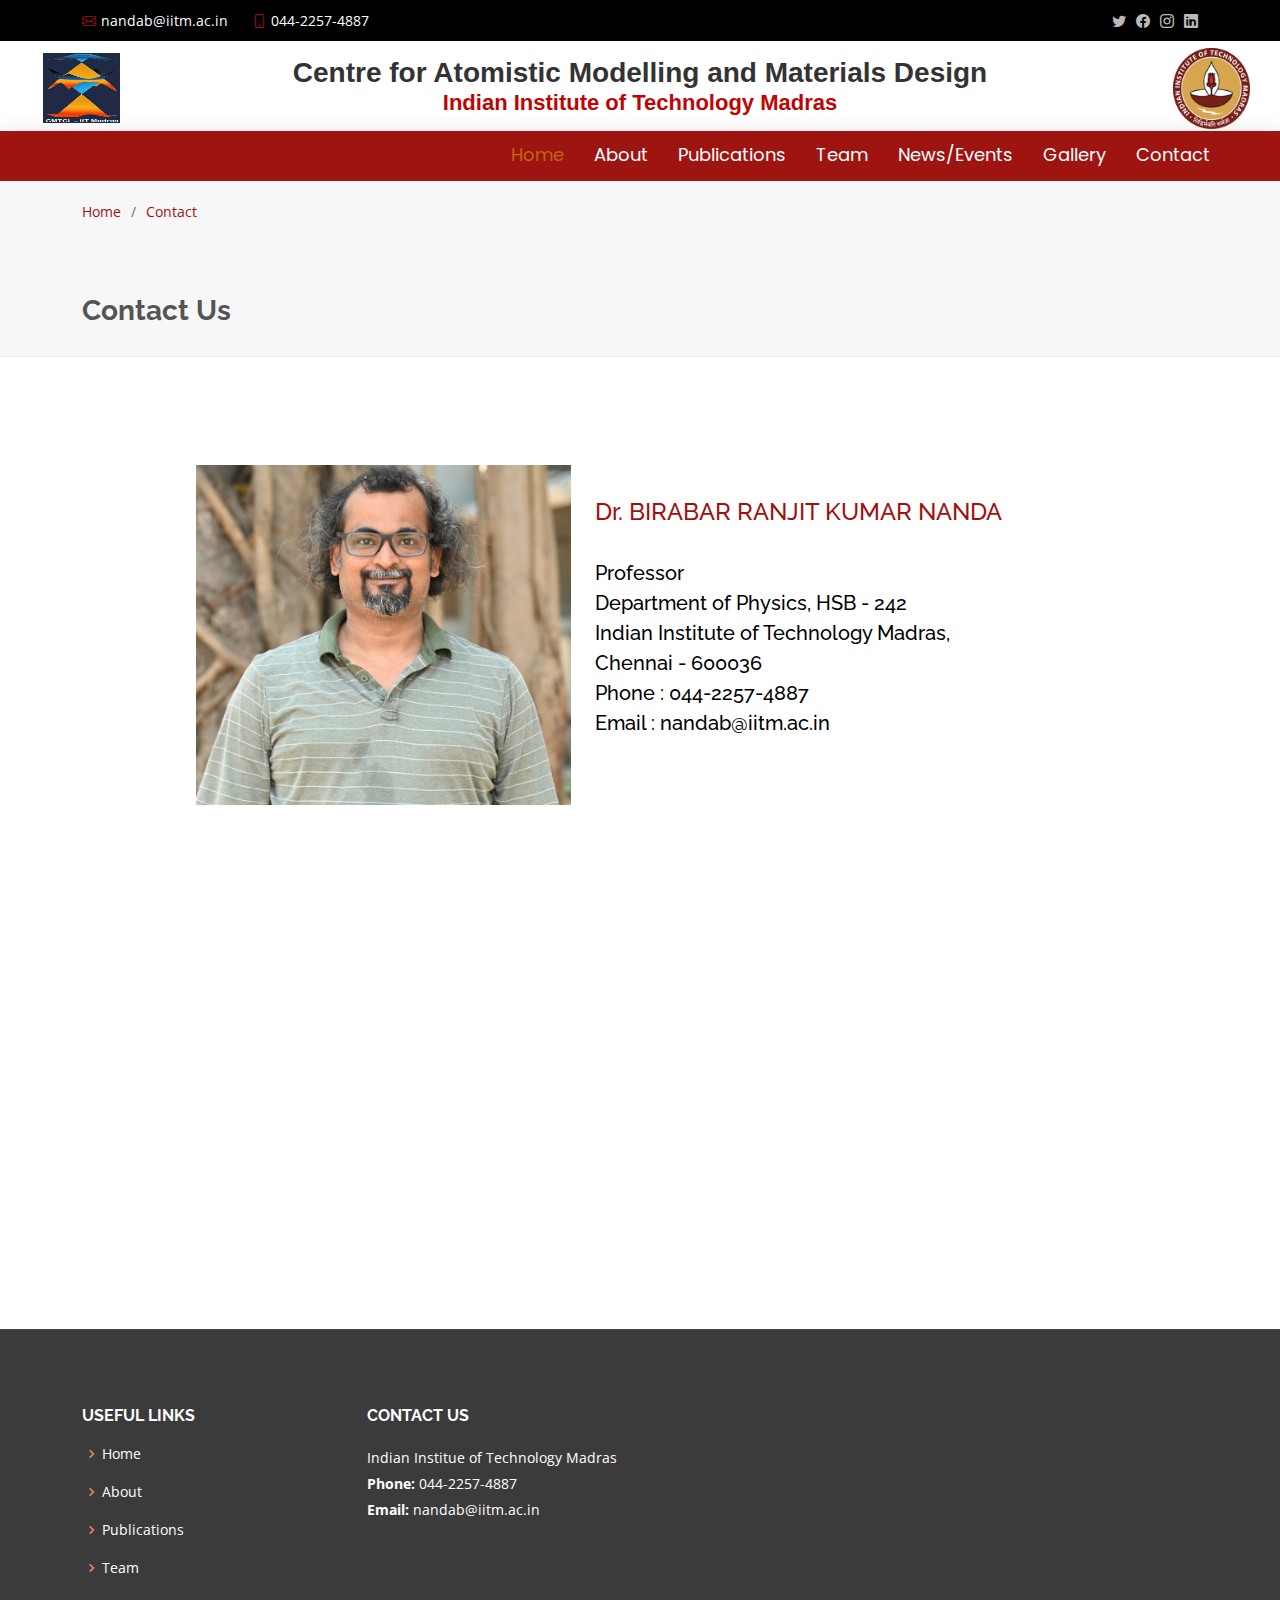
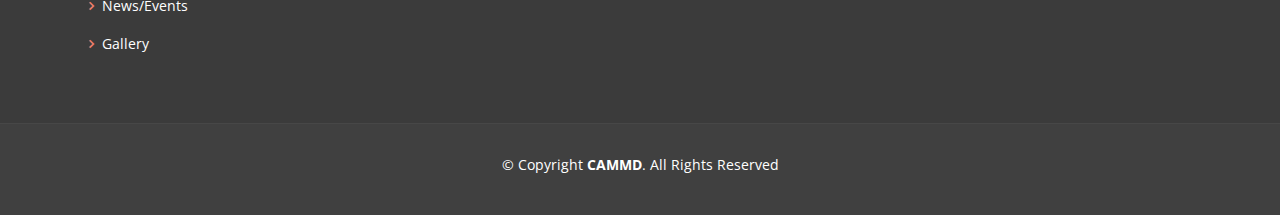
<file: contact.html>
<!DOCTYPE html>
<html lang="en">

<head>
  <meta charset="utf-8">
  <meta content="width=device-width, initial-scale=1.0" name="viewport">

  <title>Contact - Eterna Bootstrap Template</title>
  <meta content="" name="description">
  <meta content="" name="keywords">

  <!-- Favicons -->
  <link href="assets/img/favicon.png" rel="icon">
  <link href="assets/img/apple-touch-icon.png" rel="apple-touch-icon">

  <!-- Google Fonts -->
  <link href="https://fonts.googleapis.com/css?family=Open+Sans:300,300i,400,400i,600,600i,700,700i|Raleway:300,300i,400,400i,500,500i,600,600i,700,700i|Poppins:300,300i,400,400i,500,500i,600,600i,700,700i" rel="stylesheet">

  <!-- Vendor CSS Files -->
  <link href="assets/vendor/animate.css/animate.min.css" rel="stylesheet">
  <link href="assets/vendor/bootstrap/css/bootstrap.min.css" rel="stylesheet">
  <link href="assets/vendor/bootstrap-icons/bootstrap-icons.css" rel="stylesheet">
  <link href="assets/vendor/boxicons/css/boxicons.min.css" rel="stylesheet">
  <link href="assets/vendor/glightbox/css/glightbox.min.css" rel="stylesheet">
  <link href="assets/vendor/swiper/swiper-bundle.min.css" rel="stylesheet">

  <!-- Template Main CSS File -->
  <link href="assets/css/style.css" rel="stylesheet">

  <!-- =======================================================
  * Template Name: Eterna - v4.7.1
  * Template URL: https://bootstrapmade.com/eterna-free-multipurpose-bootstrap-template/
  * Author: BootstrapMade.com
  * License: https://bootstrapmade.com/license/
  ======================================================== -->
</head>

<body>

  <!-- ======= Top Bar ======= -->
  <section id="topbar" class="d-flex align-items-center">
    <div class="container d-flex justify-content-center justify-content-md-between">
      <div class="contact-info d-flex align-items-center">
        <i class="bi bi-envelope d-flex align-items-center"><a href="mailto:contact@example.com">nandab@iitm.ac.in</a></i>
        <i class="bi bi-phone d-flex align-items-center ms-4"><span>044-2257-4887</span></i>
      </div>
      <div class="social-links d-none d-md-flex align-items-center">
        <a href="#" class="twitter"><i class="bi bi-twitter"></i></a>
        <a href="#" class="facebook"><i class="bi bi-facebook"></i></a>
        <a href="#" class="instagram"><i class="bi bi-instagram"></i></a>
        <a href="#" class="linkedin"><i class="bi bi-linkedin"></i></i></a>
      </div>
    </div>
  </section>

  <!-- ======= Header ======= -->
  <header id="header" class="d-flex align-items-center">
    <div class="container d-flex justify-content-between align-items-center">

      <div class="logo">
        <a href="https://www.iitm.ac.in/" target="_blank"><img src="assets/img/WhatsApp Image 2023-11-21 at 11.45.42_d0d06716.jpg" alt="" title="" class="img-responsive" style="height: 81px;/* max-width: 100%; */width: 77px; margin-left: 40%;"> </a>
        <!-- <h1><a href="index.html">CAMMD</a></h1> -->
        <!-- Uncomment below if you prefer to use an image logo -->
      </div>
    </div>
    <div class="col-lg-10 col-md-8 col-sm-6 col-xs-12">
      <h2 style="font-family: sans-serif;font-size: 28px;text-align: center;font-weight: 700; margin-top: 4px; margin-bottom: 10px;"> Centre for Atomistic Modelling and Materials Design</h2>
     <h4 style="font-family: sans-serif;text-align: center;font-size: 22px;font-weight: 700;font-weight: 700; color: #c00404; margin-top: -10px;">Indian Institute of Technology Madras</h4>
</div>
    <div class="col-lg-1 col-md-2 col-sm-3 col-xs-12" style="text-align: -webkit-center; text-align: -moz-center;">
      <div class="right-logo">
       <a href="https://www.iitm.ac.in/" target="_blank"><img src="assets/img/iitm_logo1.png" alt="" title="" class="img-responsive" style="height: 81px;/* max-width: 100%; */width: 77px; margin-right: 40%;"> </a>
      </div>
    </div>


  </header><!-- End Header -->

<!-- ======= Menu ======= -->
<section id="Menu">
      <nav id="navbar" class="navbar container">
        <ul >
          <li><a class="active" href="index.html">Home</a></li>
          <li><a href="about.html">About</a></li>
          <li><a href="publications.html">Publications</a></li>
          <li><a href="team.html">Team</a></li>
          <li><a href="events.html">News/Events</a></li>
          <li><a href="gallery.html">Gallery</a></li>
          <!-- <li class="dropdown"><a href="#"><span>Drop Down</span> <i class="bi bi-chevron-down"></i></a>
            <ul>
              <li><a href="#">Drop Down 1</a></li>
              <li class="dropdown"><a href="#"><span>Deep Drop Down</span> <i class="bi bi-chevron-right"></i></a>
                <ul>
                  <li><a href="#">Deep Drop Down 1</a></li>
                  <li><a href="#">Deep Drop Down 2</a></li>
                  <li><a href="#">Deep Drop Down 3</a></li>
                  <li><a href="#">Deep Drop Down 4</a></li>
                  <li><a href="#">Deep Drop Down 5</a></li>
                </ul>
              </li>
              <li><a href="#">Drop Down 2</a></li>
              <li><a href="#">Drop Down 3</a></li>
              <li><a href="#">Drop Down 4</a></li>
            </ul>
          </li> -->
          <li><a href="contact.html">Contact</a></li>
        </ul>
        <i class="bi bi-list mobile-nav-toggle"></i>
      </nav><!-- .navbar -->

    </div>
  </section>
    <!-- End header -->

  <main id="main">

    <!-- ======= Breadcrumbs ======= -->
    <section id="breadcrumbs" class="breadcrumbs">
      <div class="container">

        <ol>
          <li><a href="index.html">Home</a></li>
          <li>Contact</li>
        </ol>
        <h2>Contact Us</h2>

      </div>
    </section><!-- End Breadcrumbs -->

    <!-- ======= Contact Section ======= -->
    <section id="contact" class="contact">
      <div class="container">

        <div class="row">

          <div class="col-lg-6" style=" max-width: 35%; height: 15%; margin-left: 10%;">
            <img class ="img-fluid" src="assets/img/IMG-20231012-WA0015.jpg" alt="">
          </div>

          <div class="col-lg-6 h5">
            <h4>Dr. BIRABAR RANJIT KUMAR NANDA</h4><br>
            <h5>
              Professor </br>
              Department of Physics, HSB - 242<br>
              Indian Institute of Technology Madras,</br>
              Chennai - 600036<br>
              Phone : 044-2257-4887</br>
              Email : nandab@iitm.ac.in
            </h5>
          </div>

          <!-- <div class="col-lg-6">
            <img class ="img-fluid" src="assets/img/slider_2.png" alt="">
          </div>
         -->

          <!-- <div class="col-lg-6">
            <form action="forms/contact.php" method="post" role="form" class="php-email-form">
              <div class="row">
                <div class="col-md-6 form-group">
                  <input type="text" name="name" class="form-control" id="name" placeholder="Your Name" required>
                </div>
                <div class="col-md-6 form-group mt-3 mt-md-0">
                  <input type="email" class="form-control" name="email" id="email" placeholder="Your Email" required>
                </div>
              </div>
              <div class="form-group mt-3">
                <input type="text" class="form-control" name="subject" id="subject" placeholder="Subject" required>
              </div>
              <div class="form-group mt-3">
                <textarea class="form-control" name="message" rows="5" placeholder="Message" required></textarea> -->
              <!-- </div>
              <div class="my-3">
                <div class="loading">Loading</div>
                <div class="error-message"></div>
                <div class="sent-message">Your message has been sent. Thank you!</div>
              </div>
              <div class="text-center"><button type="submit">Send Message</button></div>
            </form>
          </div>

        </div> -->

      <!-- </div>

        <div class="row">
          <div class="col-lg-6">
            <div class="info-box mb-4">
              <i class="bx bx-map"></i>
              <h3>Our Address</h3>
              <p>IC&SR, Near Gajendra Circle, Opposite to Admin Building, Indian Institute Of Technology, Adyar, Chennai, Tamil Nadu 600036, India</p>
            </div>
          </div>

          <div class="col-lg-3 col-md-6">
            <div class="info-box  mb-4">
              <i class="bx bx-envelope"></i>
              <h3>Email Us</h3>
              <p>contact@example.com</p>
            </div>
          </div>

          <div class="col-lg-3 col-md-6">
            <div class="info-box  mb-4">
              <i class="bx bx-phone-call"></i>
              <h3>Call Us</h3>
              <p>+1 5589 55488 55</p>
            </div>
          </div> -->

          <div class="col-lg-6"  style="margin-left: 10%;">
            <!-- <iframe src="https://www.google.com/maps/embed?pb=!1m18!1m12!1m3!1d3887.6894887088724!2d80.2295270750768!3d12.991701387325504!2m3!1f0!2f0!3f0!3m2!1i1024!2i768!4f13.1!3m3!1m2!1s0x3a526780281bed21%3A0xd860742c9f32f3f4!2sCentre%20for%20Industrial%20Consultancy%20and%20Sponsored%20Research!5e0!3m2!1sen!2sin!4v1699437289663!5m2!1sen!2sin" width="600" height="450" style="border:0;" allowfullscreen="" loading="lazy" referrerpolicy="no-referrer-when-downgrade"></iframe> -->
            <iframe src="https://www.google.com/maps/embed?pb=!1m14!1m8!1m3!1d124407.48187538236!2d80.232957!3d12.98887!3m2!1i1024!2i768!4f13.1!3m3!1m2!1s0x3a52678012602b9d%3A0x466b6449629eb5d!2sHostel%20Ave%2C%20Indian%20Institute%20Of%20Technology%2C%20Chennai%2C%20Tamil%20Nadu%20600036%2C%20India!5e0!3m2!1sen!2sus!4v1700451818928!5m2!1sen!2sus" width="800" height="400" style="border:0;" allowfullscreen="" loading="lazy" referrerpolicy="no-referrer-when-downgrade"></iframe>
          </div>

        </div>
        

          <!-- <div class="col-lg-6">
            <form action="forms/contact.php" method="post" role="form" class="php-email-form">
              <div class="row">
                <div class="col-md-6 form-group">
                  <input type="text" name="name" class="form-control" id="name" placeholder="Your Name" required>
                </div>
                <div class="col-md-6 form-group mt-3 mt-md-0">
                  <input type="email" class="form-control" name="email" id="email" placeholder="Your Email" required>
                </div>
              </div>
              <div class="form-group mt-3">
                <input type="text" class="form-control" name="subject" id="subject" placeholder="Subject" required>
              </div>
              <div class="form-group mt-3">
                <textarea class="form-control" name="message" rows="5" placeholder="Message" required></textarea> -->
              <!-- </div>
              <div class="my-3">
                <div class="loading">Loading</div>
                <div class="error-message"></div>
                <div class="sent-message">Your message has been sent. Thank you!</div>
              </div>
              <div class="text-center"><button type="submit">Send Message</button></div>
            </form>
          </div>

        </div> -->

      </div>
    </section><!-- End Contact Section -->

  </main><!-- End #main -->

  <!-- ======= Footer ======= -->
  <footer id="footer">

    <!-- <div class="footer-newsletter">
      <div class="container">
        <div class="row">
          <div class="col-lg-6">
            <h4>Our Newsletter</h4>
            <p>Tamen quem nulla quae legam multos aute sint culpa legam noster magna</p>
          </div>
          <div class="col-lg-6">
            <form action="" method="post">
              <input type="email" name="email"><input type="submit" value="Subscribe">
            </form>
          </div>
        </div>
      </div>
    </div> -->

    <div class="footer-top">
      <div class="container">
        <div class="row">

          <div class="col-lg-3 col-md-6 footer-links">
            <h4>Useful Links</h4>
            <ul>
              <li><i class="bx bx-chevron-right"></i> <a href="index.html">Home</a></li>
              <li><i class="bx bx-chevron-right"></i> <a href="about.html">About</a></li>
              <li><i class="bx bx-chevron-right"></i> <a href="publications.html">Publications</a></li>
              <li><i class="bx bx-chevron-right"></i> <a href="team.html">Team</a></li>
              <li><i class="bx bx-chevron-right"></i> <a href="events.html">News/Events</a></li>
              <li><i class="bx bx-chevron-right"></i> <a href="gallery.html">Gallery</a></li>
            </ul>
          </div>

          <!-- <div class="col-lg-3 col-md-6 footer-links">
            <h4>Our Services</h4>
            <ul>
              <li><i class="bx bx-chevron-right"></i> <a href="#">Web Design</a></li>
              <li><i class="bx bx-chevron-right"></i> <a href="#">Web Development</a></li>
              <li><i class="bx bx-chevron-right"></i> <a href="#">Product Management</a></li>
              <li><i class="bx bx-chevron-right"></i> <a href="#">Marketing</a></li>
              <li><i class="bx bx-chevron-right"></i> <a href="#">Graphic Design</a></li>
            </ul>
          </div> -->

          <div class="col-lg-3 col-md-6 footer-contact">
            <h4>Contact Us</h4>
            <p>
              Indian Institue of Technology Madras
              <strong>Phone:</strong> 044-2257-4887<br>
              <strong>Email:</strong> nandab@iitm.ac.in<br>
            </p>

          </div>

          <!-- <div class="col-lg-3 col-md-6 footer-info">
            <h3>About Eterna</h3>
            <p>Cras fermentum odio eu feugiat lide par naso tierra. Justo eget nada terra videa magna derita valies darta donna mare fermentum iaculis eu non diam phasellus.</p>
            <div class="social-links mt-3">
              <a href="#" class="twitter"><i class="bx bxl-twitter"></i></a>
              <a href="#" class="facebook"><i class="bx bxl-facebook"></i></a>
              <a href="#" class="instagram"><i class="bx bxl-instagram"></i></a>
              <a href="#" class="google-plus"><i class="bx bxl-skype"></i></a>
              <a href="#" class="linkedin"><i class="bx bxl-linkedin"></i></a>
            </div>
          </div> -->

        </div>
      </div>
    </div>

    <div class="container">
      <div class="copyright">
        &copy; Copyright <strong><span>CAMMD</span></strong>. All Rights Reserved
      </div>
      <div class="credits">
        <!-- All the links in the footer should remain intact. -->
        <!-- You can delete the links only if you purchased the pro version. -->
        <!-- Licensing information: https://bootstrapmade.com/license/ -->
        <!-- Purchase the pro version with working PHP/AJAX contact form: https://bootstrapmade.com/eterna-free-multipurpose-bootstrap-template/ -->
        <!-- Designed by <a href="https://bootstrapmade.com/">BootstrapMade</a> -->
      </div>
    </div>
  </footer><!-- End Footer -->

  <a href="#" class="back-to-top d-flex align-items-center justify-content-center"><i class="bi bi-arrow-up-short"></i></a>

  <!-- Vendor JS Files -->
  <script src="assets/vendor/purecounter/purecounter_vanilla.js"></script>
  <script src="assets/vendor/bootstrap/js/bootstrap.bundle.min.js"></script>
  <script src="assets/vendor/glightbox/js/glightbox.min.js"></script>
  <script src="assets/vendor/isotope-layout/isotope.pkgd.min.js"></script>
  <script src="assets/vendor/swiper/swiper-bundle.min.js"></script>
  <script src="assets/vendor/waypoints/noframework.waypoints.js"></script>
  <script src="assets/vendor/php-email-form/validate.js"></script>

  <!-- Template Main JS File -->
  <script src="assets/js/main.js"></script>

</body>

</html>
</file>
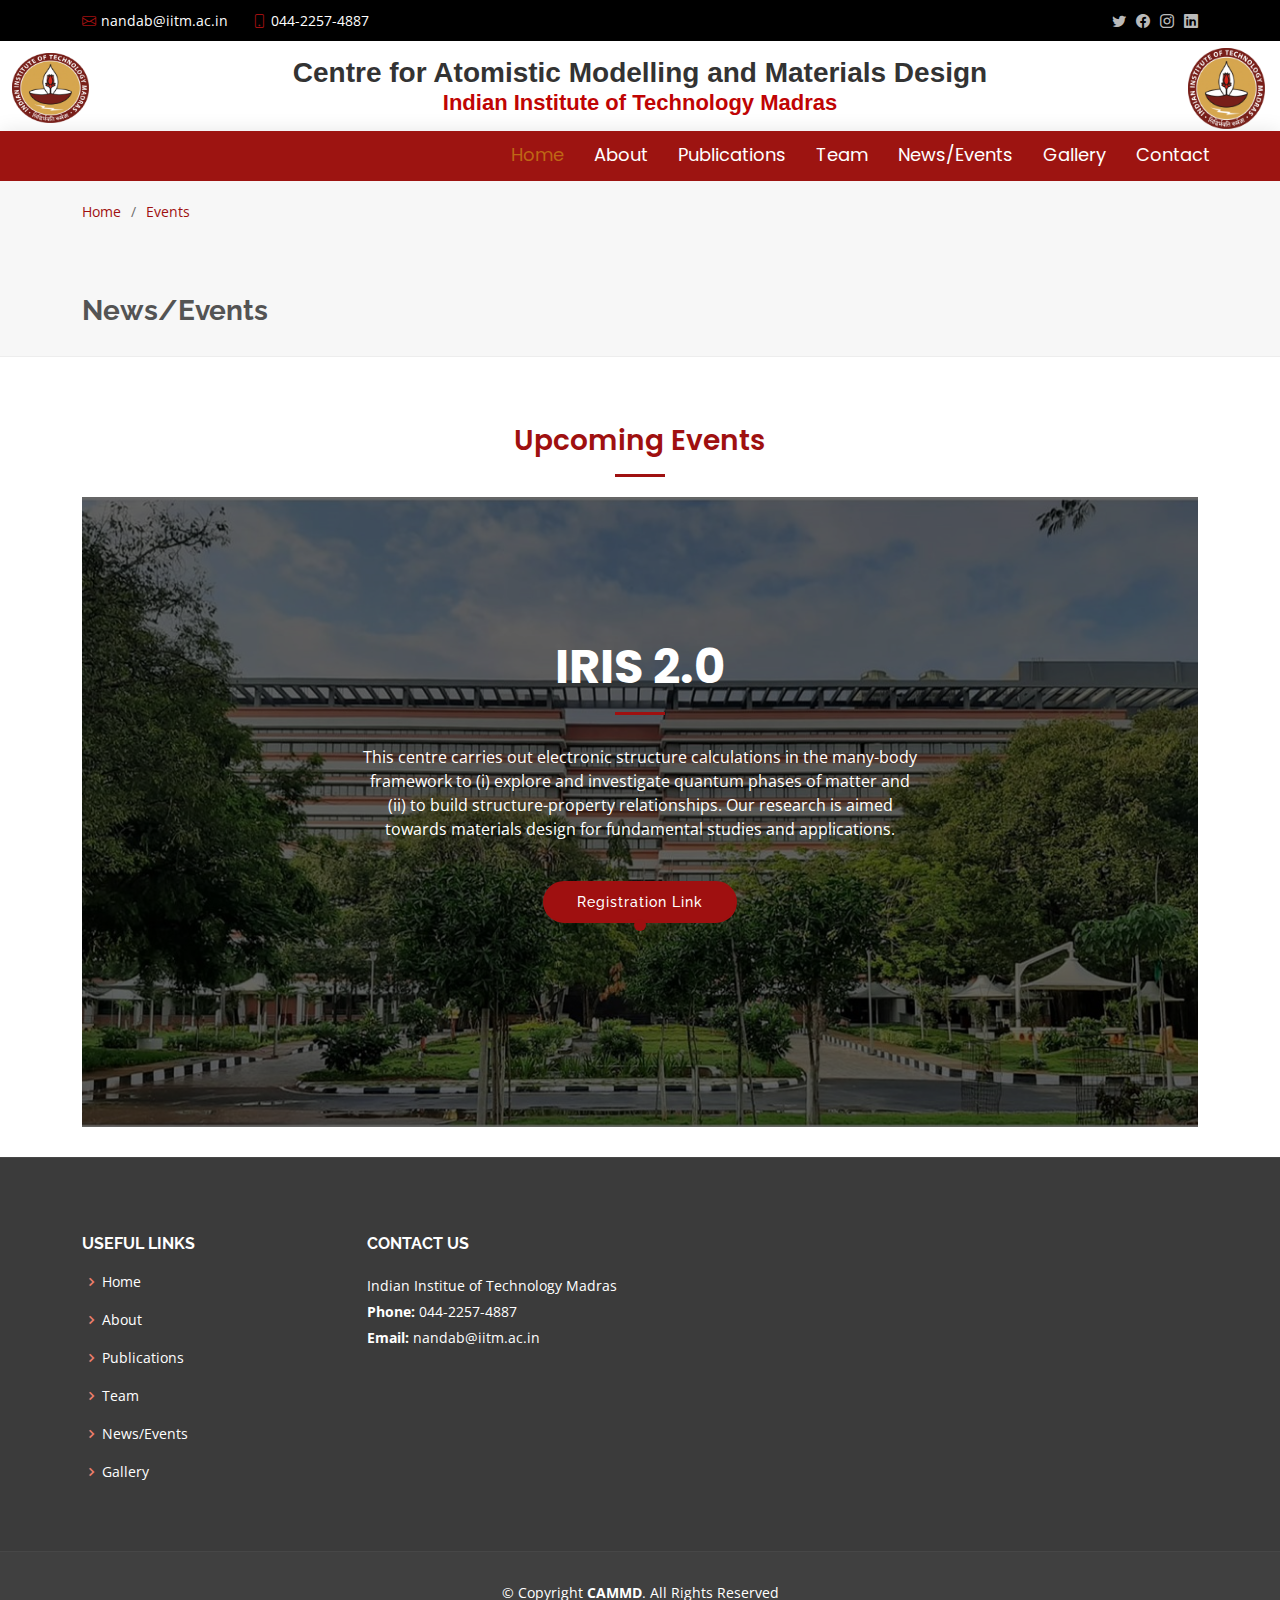
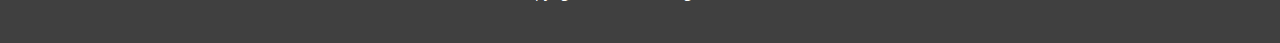
<file: events.html>
<!DOCTYPE html>
<html lang="en">

<head>
  <meta charset="utf-8">
  <meta content="width=device-width, initial-scale=1.0" name="viewport">

  <title>Services - Eterna Bootstrap Template</title>
  <meta content="" name="description">
  <meta content="" name="keywords">

  <!-- Favicons -->
  <link href="assets/img/favicon.png" rel="icon">
  <link href="assets/img/apple-touch-icon.png" rel="apple-touch-icon">

  <!-- Google Fonts -->
  <link href="https://fonts.googleapis.com/css?family=Open+Sans:300,300i,400,400i,600,600i,700,700i|Raleway:300,300i,400,400i,500,500i,600,600i,700,700i|Poppins:300,300i,400,400i,500,500i,600,600i,700,700i" rel="stylesheet">

  <!-- Vendor CSS Files -->
  <link href="assets/vendor/animate.css/animate.min.css" rel="stylesheet">
  <link href="assets/vendor/bootstrap/css/bootstrap.min.css" rel="stylesheet">
  <link href="assets/vendor/bootstrap-icons/bootstrap-icons.css" rel="stylesheet">
  <link href="assets/vendor/boxicons/css/boxicons.min.css" rel="stylesheet">
  <link href="assets/vendor/glightbox/css/glightbox.min.css" rel="stylesheet">
  <link href="assets/vendor/swiper/swiper-bundle.min.css" rel="stylesheet">

  <!-- Template Main CSS File -->
  <link href="assets/css/style.css" rel="stylesheet">

  <!-- =======================================================
  * Template Name: Eterna - v4.7.1
  * Template URL: https://bootstrapmade.com/eterna-free-multipurpose-bootstrap-template/
  * Author: BootstrapMade.com
  * License: https://bootstrapmade.com/license/
  ======================================================== -->
</head>

<body>

  <!-- ======= Top Bar ======= -->
  <section id="topbar" class="d-flex align-items-center">
    <div class="container d-flex justify-content-center justify-content-md-between">
      <div class="contact-info d-flex align-items-center">
        <i class="bi bi-envelope d-flex align-items-center"><a href="mailto:contact@example.com">nandab@iitm.ac.in</a></i>
        <i class="bi bi-phone d-flex align-items-center ms-4"><span>044-2257-4887</span></i>
      </div>
      <div class="social-links d-none d-md-flex align-items-center">
        <a href="#" class="twitter"><i class="bi bi-twitter"></i></a>
        <a href="#" class="facebook"><i class="bi bi-facebook"></i></a>
        <a href="#" class="instagram"><i class="bi bi-instagram"></i></a>
        <a href="#" class="linkedin"><i class="bi bi-linkedin"></i></i></a>
      </div>
    </div>
  </section>

  <!-- ======= Header ======= -->
  <header id="header" class="d-flex align-items-center">
    <div class="container d-flex justify-content-between align-items-center">

      <div class="logo">
        <img src="assets/img/iitm_logo1.png" alt="" title="" class="img-responsive" style="height: 80px;/* max-width: 70%; */width: 77px;">
        <!-- <h1><a href="index.html">CAMMD</a></h1> -->
        <!-- Uncomment below if you prefer to use an image logo -->
      </div>
    </div>
    <div class="col-lg-10 col-md-8 col-sm-6 col-xs-12">
      <h2 style="font-family: sans-serif;font-size: 28px;text-align: center;font-weight: 700; margin-top: 4px; margin-bottom: 10px;"> Centre for Atomistic Modelling and Materials Design</h2>
     <h4 style="font-family: sans-serif;text-align: center;font-size: 22px;font-weight: 700;font-weight: 700; color: #c00404; margin-top: -10px;">Indian Institute of Technology Madras</h4>
</div>
    <div class="col-lg-1 col-md-2 col-sm-3 col-xs-12" style="text-align: -webkit-center; text-align: -moz-center;">
      <div class="right-logo">
       <a href="https://www.iitm.ac.in/" target="_blank"><img src="assets/img/iitm_logo1.png" alt="" title="" class="img-responsive" style="height: 81px;/* max-width: 100%; */width: 77px;"> </a>
      </div>
    </div>


  </header><!-- End Header -->

<!-- ======= Menu ======= -->
<section id="Menu">
      <nav id="navbar" class="navbar container">
        <ul >
          <li><a class="active" href="index.html">Home</a></li>
          <li><a href="about.html">About</a></li>
          <li><a href="publications.html">Publications</a></li>
          <li><a href="team.html">Team</a></li>
          <li><a href="events.html">News/Events</a></li>
          <li><a href="gallery.html">Gallery</a></li>
          <!-- <li class="dropdown"><a href="#"><span>Drop Down</span> <i class="bi bi-chevron-down"></i></a>
            <ul>
              <li><a href="#">Drop Down 1</a></li>
              <li class="dropdown"><a href="#"><span>Deep Drop Down</span> <i class="bi bi-chevron-right"></i></a>
                <ul>
                  <li><a href="#">Deep Drop Down 1</a></li>
                  <li><a href="#">Deep Drop Down 2</a></li>
                  <li><a href="#">Deep Drop Down 3</a></li>
                  <li><a href="#">Deep Drop Down 4</a></li>
                  <li><a href="#">Deep Drop Down 5</a></li>
                </ul>
              </li>
              <li><a href="#">Drop Down 2</a></li>
              <li><a href="#">Drop Down 3</a></li>
              <li><a href="#">Drop Down 4</a></li>
            </ul>
          </li> -->
          <li><a href="contact.html">Contact</a></li>
        </ul>
        <i class="bi bi-list mobile-nav-toggle"></i>
      </nav><!-- .navbar -->

    </div>
  </section><!-- End header -->

  <main id="main">

    <!-- ======= Breadcrumbs ======= -->
    <section id="breadcrumbs" class="breadcrumbs">
      <div class="container">

        <ol>
          <li><a href="index.html">Home</a></li>
          <li>Events</li>
        </ol>
        <h2>News/Events</h2>

      </div>
    </section><!-- End Breadcrumbs -->

    <!-- ======= Services Section ======= -->
    <!-- <section id="services" class="services">
      <div class="container">

        <div class="row">
          <div class="col-lg-4 col-md-6 d-flex align-items-stretch">
            <div class="icon-box">
              <div class="icon"><i class="bx bxl-dribbble"></i></div>
              <h4><a href="">Lorem Ipsum</a></h4>
              <p>Voluptatum deleniti atque corrupti quos dolores et quas molestias excepturi</p>
            </div>
          </div>

          <div class="col-lg-4 col-md-6 d-flex align-items-stretch mt-4 mt-md-0">
            <div class="icon-box">
              <div class="icon"><i class="bx bx-file"></i></div>
              <h4><a href="">Sed ut perspiciatis</a></h4>
              <p>Duis aute irure dolor in reprehenderit in voluptate velit esse cillum dolore</p>
            </div>
          </div>

          <div class="col-lg-4 col-md-6 d-flex align-items-stretch mt-4 mt-lg-0">
            <div class="icon-box">
              <div class="icon"><i class="bx bx-tachometer"></i></div>
              <h4><a href="">Magni Dolores</a></h4>
              <p>Excepteur sint occaecat cupidatat non proident, sunt in culpa qui officia</p>
            </div>
          </div>

          <div class="col-lg-4 col-md-6 d-flex align-items-stretch mt-4">
            <div class="icon-box">
              <div class="icon"><i class="bx bx-world"></i></div>
              <h4><a href="">Nemo Enim</a></h4>
              <p>At vero eos et accusamus et iusto odio dignissimos ducimus qui blanditiis</p>
            </div>
          </div>

          <div class="col-lg-4 col-md-6 d-flex align-items-stretch mt-4">
            <div class="icon-box">
              <div class="icon"><i class="bx bx-slideshow"></i></div>
              <h4><a href="">Dele cardo</a></h4>
              <p>Quis consequatur saepe eligendi voluptatem consequatur dolor consequuntur</p>
            </div>
          </div>

          <div class="col-lg-4 col-md-6 d-flex align-items-stretch mt-4">
            <div class="icon-box">
              <div class="icon"><i class="bx bx-arch"></i></div>
              <h4><a href="">Divera don</a></h4>
              <p>Modi nostrum vel laborum. Porro fugit error sit minus sapiente sit aspernatur</p>
            </div>
          </div>

        </div>

      </div>
    </section>End Services Section -->

    <!-- ======= Our Skills Section ======= -->
    <!-- <section id="skills" class="skills">
      <div class="container">

        <div class="section-title">
          <h2>Our Skills</h2>
          <p>Magnam dolores commodi suscipit. Necessitatibus eius consequatur ex aliquid fuga eum quidem. Sit sint consectetur velit. Quisquam quos quisquam cupiditate. Et nemo qui impedit suscipit alias ea. Quia fugiat sit in iste officiis commodi quidem hic quas.</p>
        </div>

        <div class="row">
          <div class="col-lg-6">
            <img src="assets/img/skills-img.jpg" class="img-fluid" alt="">
          </div>
          <div class="col-lg-6 pt-4 pt-lg-0 content">
            <h3>Voluptatem dignissimos provident quasi corporis voluptates</h3>
            <p class="fst-italic">
              Lorem ipsum dolor sit amet, consectetur adipiscing elit, sed do eiusmod tempor incididunt direna past reda
            </p>

            <div class="skills-content">

              <div class="progress">
                <span class="skill">HTML <i class="val">100%</i></span>
                <div class="progress-bar-wrap">
                  <div class="progress-bar" role="progressbar" aria-valuenow="100" aria-valuemin="0" aria-valuemax="100"></div>
                </div>
              </div>

              <div class="progress">
                <span class="skill">CSS <i class="val">90%</i></span>
                <div class="progress-bar-wrap">
                  <div class="progress-bar" role="progressbar" aria-valuenow="90" aria-valuemin="0" aria-valuemax="100"></div>
                </div>
              </div>

              <div class="progress">
                <span class="skill">JavaScript <i class="val">75%</i></span>
                <div class="progress-bar-wrap">
                  <div class="progress-bar" role="progressbar" aria-valuenow="75" aria-valuemin="0" aria-valuemax="100"></div>
                </div>
              </div>

              <div class="progress">
                <span class="skill">Photoshop <i class="val">55%</i></span>
                <div class="progress-bar-wrap">
                  <div class="progress-bar" role="progressbar" aria-valuenow="55" aria-valuemin="0" aria-valuemax="100"></div>
                </div>
              </div>

            </div>

          </div>
        </div>

      </div>
    </section>End Our Skills Section -->

    <section id="clients" class="clients">
      <div class="container">

        <div class="section-title">
          <h2>Upcoming Events</h2>

          <section id="hero">
            <div class="hero-container">
              <div id="heroCarousel" data-bs-interval="5000" class="carousel slide carousel-fade" data-bs-ride="carousel">
        
                <ol class="carousel-indicators" id="hero-carousel-indicators"></ol>
        
                <div class="carousel-inner" role="listbox">
        
                  <!-- Slide 1 -->
                  <div class="carousel-item active" style="background-image: url(assets/img/slide/Picture1.jpg)">
                    <div class="carousel-container">
                      <div class="carousel-content">
                        <h2 class="animate__animated animate__fadeInDown">IRIS 2.0</span></h2>
                        <p class="animate__animated animate__fadeInUp">This centre carries out electronic structure calculations in the many-body framework to (i) explore and investigate quantum phases of matter and (ii) to build structure-property relationships. Our research is aimed towards materials design for fundamental studies and applications.</p>
                        <a href="https://us06web.zoom.us/webinar/register/WN_n8xagCfARkmirSc5Kxz_8w" class="btn-get-started animate__animated animate__fadeInUp">Registration Link</a>
                      </div>
                    </div>
                  </div>
        
          <!-- <p>Magnam dolores commodi suscipit. Necessitatibus eius consequatur ex aliquid fuga eum quidem. Sit sint consectetur velit. Quisquam quos quisquam cupiditate. Et nemo qui impedit suscipit alias ea. Quia fugiat sit in iste officiis commodi quidem hic quas.</p>
        </div>

        <div class="clients-slider swiper">
          <div class="swiper-wrapper align-items-center">
            <div class="swiper-slide"><img src="assets/img/clients/client-1.png" class="img-fluid" alt=""></div>
            <div class="swiper-slide"><img src="assets/img/clients/client-2.png" class="img-fluid" alt=""></div>
            <div class="swiper-slide"><img src="assets/img/clients/client-3.png" class="img-fluid" alt=""></div>
            <div class="swiper-slide"><img src="assets/img/clients/client-4.png" class="img-fluid" alt=""></div>
            <div class="swiper-slide"><img src="assets/img/clients/client-5.png" class="img-fluid" alt=""></div>
            <div class="swiper-slide"><img src="assets/img/clients/client-6.png" class="img-fluid" alt=""></div>
            <div class="swiper-slide"><img src="assets/img/clients/client-7.png" class="img-fluid" alt=""></div>
            <div class="swiper-slide"><img src="assets/img/clients/client-8.png" class="img-fluid" alt=""></div>
          </div>
          <div class="swiper-pagination"></div>
        </div> -->

      </div>
    </section><!-- End Clients Section -->

  </main><!-- End #main -->

  <!-- ======= Footer ======= -->
  <footer id="footer">

    <!-- <div class="footer-newsletter">
      <div class="container">
        <div class="row">
          <div class="col-lg-6">
            <h4>Our Newsletter</h4>
            <p>Tamen quem nulla quae legam multos aute sint culpa legam noster magna</p>
          </div>
          <div class="col-lg-6">
            <form action="" method="post">
              <input type="email" name="email"><input type="submit" value="Subscribe">
            </form>
          </div>
        </div>
      </div>
    </div> -->

    <div class="footer-top">
      <div class="container">
        <div class="row">

          <div class="col-lg-3 col-md-6 footer-links">
            <h4>Useful Links</h4>
            <ul>
              <li><i class="bx bx-chevron-right"></i> <a href="index.html">Home</a></li>
              <li><i class="bx bx-chevron-right"></i> <a href="about.html">About</a></li>
              <li><i class="bx bx-chevron-right"></i> <a href="publications.html">Publications</a></li>
              <li><i class="bx bx-chevron-right"></i> <a href="team.html">Team</a></li>
              <li><i class="bx bx-chevron-right"></i> <a href="events.html">News/Events</a></li>
              <li><i class="bx bx-chevron-right"></i> <a href="gallery.html">Gallery</a></li>
            </ul>
          </div>

          <!-- <div class="col-lg-3 col-md-6 footer-links">
            <h4>Our Services</h4>
            <ul>
              <li><i class="bx bx-chevron-right"></i> <a href="#">Web Design</a></li>
              <li><i class="bx bx-chevron-right"></i> <a href="#">Web Development</a></li>
              <li><i class="bx bx-chevron-right"></i> <a href="#">Product Management</a></li>
              <li><i class="bx bx-chevron-right"></i> <a href="#">Marketing</a></li>
              <li><i class="bx bx-chevron-right"></i> <a href="#">Graphic Design</a></li>
            </ul>
          </div> -->

          <div class="col-lg-3 col-md-6 footer-contact">
            <h4>Contact Us</h4>
            <p>
              Indian Institue of Technology Madras
              <strong>Phone:</strong> 044-2257-4887<br>
              <strong>Email:</strong> nandab@iitm.ac.in<br>
            </p>

          </div>

          <!-- <div class="col-lg-3 col-md-6 footer-info">
            <h3>About Eterna</h3>
            <p>Cras fermentum odio eu feugiat lide par naso tierra. Justo eget nada terra videa magna derita valies darta donna mare fermentum iaculis eu non diam phasellus.</p>
            <div class="social-links mt-3">
              <a href="#" class="twitter"><i class="bx bxl-twitter"></i></a>
              <a href="#" class="facebook"><i class="bx bxl-facebook"></i></a>
              <a href="#" class="instagram"><i class="bx bxl-instagram"></i></a>
              <a href="#" class="google-plus"><i class="bx bxl-skype"></i></a>
              <a href="#" class="linkedin"><i class="bx bxl-linkedin"></i></a>
            </div>
          </div> -->

        </div>
      </div>
    </div>

    <div class="container">
      <div class="copyright">
        &copy; Copyright <strong><span>CAMMD</span></strong>. All Rights Reserved
      </div>
      <div class="credits">
        <!-- All the links in the footer should remain intact. -->
        <!-- You can delete the links only if you purchased the pro version. -->
        <!-- Licensing information: https://bootstrapmade.com/license/ -->
        <!-- Purchase the pro version with working PHP/AJAX contact form: https://bootstrapmade.com/eterna-free-multipurpose-bootstrap-template/ -->
        <!-- Designed by <a href="https://bootstrapmade.com/">BootstrapMade</a> -->
      </div>
    </div>
  </footer><!-- End Footer -->

  <a href="#" class="back-to-top d-flex align-items-center justify-content-center"><i class="bi bi-arrow-up-short"></i></a>

  <!-- Vendor JS Files -->
  <script src="assets/vendor/purecounter/purecounter_vanilla.js"></script>
  <script src="assets/vendor/bootstrap/js/bootstrap.bundle.min.js"></script>
  <script src="assets/vendor/glightbox/js/glightbox.min.js"></script>
  <script src="assets/vendor/isotope-layout/isotope.pkgd.min.js"></script>
  <script src="assets/vendor/swiper/swiper-bundle.min.js"></script>
  <script src="assets/vendor/waypoints/noframework.waypoints.js"></script>
  <script src="assets/vendor/php-email-form/validate.js"></script>

  <!-- Template Main JS File -->
  <script src="assets/js/main.js"></script>

</body>

</html>
</file>
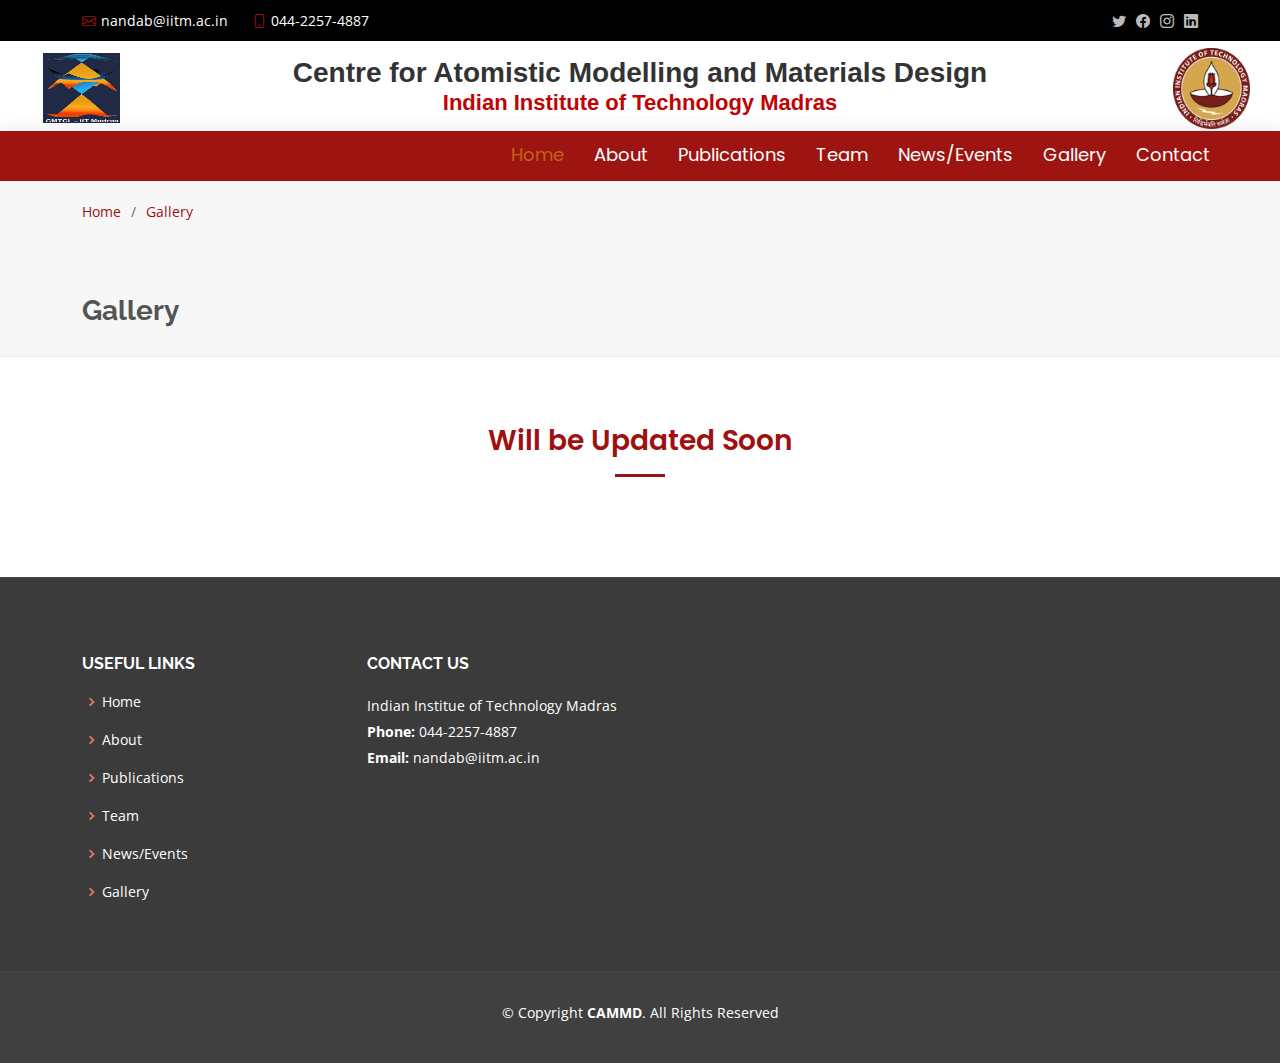
<file: gallery.html>
<!DOCTYPE html>
<html lang="en">

<head>
  <meta charset="utf-8">
  <meta content="width=device-width, initial-scale=1.0" name="viewport">

  <title>Blog - Eterna Bootstrap Template</title>
  <meta content="" name="description">
  <meta content="" name="keywords">

  <!-- Favicons -->
  <link href="assets/img/favicon.png" rel="icon">
  <link href="assets/img/apple-touch-icon.png" rel="apple-touch-icon">

  <!-- Google Fonts -->
  <link href="https://fonts.googleapis.com/css?family=Open+Sans:300,300i,400,400i,600,600i,700,700i|Raleway:300,300i,400,400i,500,500i,600,600i,700,700i|Poppins:300,300i,400,400i,500,500i,600,600i,700,700i" rel="stylesheet">

  <!-- Vendor CSS Files -->
  <link href="assets/vendor/animate.css/animate.min.css" rel="stylesheet">
  <link href="assets/vendor/bootstrap/css/bootstrap.min.css" rel="stylesheet">
  <link href="assets/vendor/bootstrap-icons/bootstrap-icons.css" rel="stylesheet">
  <link href="assets/vendor/boxicons/css/boxicons.min.css" rel="stylesheet">
  <link href="assets/vendor/glightbox/css/glightbox.min.css" rel="stylesheet">
  <link href="assets/vendor/swiper/swiper-bundle.min.css" rel="stylesheet">

  <!-- Template Main CSS File -->
  <link href="assets/css/style.css" rel="stylesheet">

  <!-- =======================================================
  * Template Name: Eterna - v4.7.1
  * Template URL: https://bootstrapmade.com/eterna-free-multipurpose-bootstrap-template/
  * Author: BootstrapMade.com
  * License: https://bootstrapmade.com/license/
  ======================================================== -->
</head>

<body>

  <!-- ======= Top Bar ======= -->
  <section id="topbar" class="d-flex align-items-center">
    <div class="container d-flex justify-content-center justify-content-md-between">
      <div class="contact-info d-flex align-items-center">
        <i class="bi bi-envelope d-flex align-items-center"><a href="mailto:contact@example.com">nandab@iitm.ac.in</a></i>
        <i class="bi bi-phone d-flex align-items-center ms-4"><span>044-2257-4887</span></i>
      </div>
      <div class="social-links d-none d-md-flex align-items-center">
        <a href="#" class="twitter"><i class="bi bi-twitter"></i></a>
        <a href="#" class="facebook"><i class="bi bi-facebook"></i></a>
        <a href="#" class="instagram"><i class="bi bi-instagram"></i></a>
        <a href="#" class="linkedin"><i class="bi bi-linkedin"></i></i></a>
      </div>
    </div>
  </section>

  <!-- ======= Header ======= -->
  <header id="header" class="d-flex align-items-center">
    <div class="container d-flex justify-content-between align-items-center">

      <div class="logo">
        <a href="https://www.iitm.ac.in/" target="_blank"><img src="assets/img/WhatsApp Image 2023-11-21 at 11.45.42_d0d06716.jpg" alt="" title="" class="img-responsive" style="height: 81px;/* max-width: 100%; */width: 77px; margin-left: 40%;"> </a>
        <!-- <h1><a href="index.html">CAMMD</a></h1> -->
        <!-- Uncomment below if you prefer to use an image logo -->
      </div>
    </div>
    <div class="col-lg-10 col-md-8 col-sm-6 col-xs-12">
      <h2 style="font-family: sans-serif;font-size: 28px;text-align: center;font-weight: 700; margin-top: 4px; margin-bottom: 10px;"> Centre for Atomistic Modelling and Materials Design</h2>
     <h4 style="font-family: sans-serif;text-align: center;font-size: 22px;font-weight: 700;font-weight: 700; color: #c00404; margin-top: -10px;">Indian Institute of Technology Madras</h4>
</div>
    <div class="col-lg-1 col-md-2 col-sm-3 col-xs-12" style="text-align: -webkit-center; text-align: -moz-center;">
      <div class="right-logo">
       <a href="https://www.iitm.ac.in/" target="_blank"><img src="assets/img/iitm_logo1.png" alt="" title="" class="img-responsive" style="height: 81px;/* max-width: 100%; */width: 77px; margin-right: 40%;"> </a>
      </div>
    </div>


  </header><!-- End Header -->

<!-- ======= Menu ======= -->
<section id="Menu">
  <nav id="navbar" class="navbar container">
    <ul >
      <li><a class="active" href="index.html">Home</a></li>
      <li><a href="about.html">About</a></li>
      <li><a href="publications.html">Publications</a></li>
      <li><a href="team.html">Team</a></li>
      <li><a href="events.html">News/Events</a></li>
      <li><a href="gallery.html">Gallery</a></li>
      <!-- <li class="dropdown"><a href="#"><span>Drop Down</span> <i class="bi bi-chevron-down"></i></a>
        <ul>
          <li><a href="#">Drop Down 1</a></li>
          <li class="dropdown"><a href="#"><span>Deep Drop Down</span> <i class="bi bi-chevron-right"></i></a>
            <ul>
              <li><a href="#">Deep Drop Down 1</a></li>
              <li><a href="#">Deep Drop Down 2</a></li>
              <li><a href="#">Deep Drop Down 3</a></li>
              <li><a href="#">Deep Drop Down 4</a></li>
              <li><a href="#">Deep Drop Down 5</a></li>
            </ul>
          </li>
          <li><a href="#">Drop Down 2</a></li>
          <li><a href="#">Drop Down 3</a></li>
          <li><a href="#">Drop Down 4</a></li>
        </ul>
      </li> -->
      <li><a href="contact.html">Contact</a></li>
    </ul>
    <i class="bi bi-list mobile-nav-toggle"></i>
  </nav><!-- .navbar -->

</div>
</section><!-- End Header -->

<main id="main">

<!-- ======= Breadcrumbs ======= -->
<section id="breadcrumbs" class="breadcrumbs">
  <div class="container">

    <ol>
      <li><a href="index.html">Home</a></li>
      <li>Gallery</li>
    </ol>
    <h2>Gallery</h2>

  </div>
</section><!-- End Breadcrumbs -->

    <!-- Link -->

    <section id="testimonials" class="testimonials">
      <div class="container">

        <div class="section-title">
          <h2>Will be Updated Soon</h2>
          <!-- <p>Will be Updated Soon</p> -->
        </div>

    <!-- ======= Blog Section ======= -->
    <!-- <section id="blog" class="blog">
      <div class="container" data-aos="fade-up">

        <div class="row">

          <div class="col-lg-8 entries">

            <article class="entry">

              <div class="entry-img">
                <img src="assets/img/blog/blog-1.jpg" alt="" class="img-fluid">
              </div>

              <h2 class="entry-title">
                <a href="blog-single.html">Dolorum optio tempore voluptas dignissimos cumque fuga qui quibusdam quia</a>
              </h2>

              <div class="entry-meta">
                <ul>
                  <li class="d-flex align-items-center"><i class="bi bi-person"></i> <a href="blog-single.html">John Doe</a></li>
                  <li class="d-flex align-items-center"><i class="bi bi-clock"></i> <a href="blog-single.html"><time datetime="2020-01-01">Jan 1, 2020</time></a></li>
                  <li class="d-flex align-items-center"><i class="bi bi-chat-dots"></i> <a href="blog-single.html">12 Comments</a></li>
                </ul>
              </div>

              <div class="entry-content">
                <p>
                  Similique neque nam consequuntur ad non maxime aliquam quas. Quibusdam animi praesentium. Aliquam et laboriosam eius aut nostrum quidem aliquid dicta.
                  Et eveniet enim. Qui velit est ea dolorem doloremque deleniti aperiam unde soluta. Est cum et quod quos aut ut et sit sunt. Voluptate porro consequatur assumenda perferendis dolore.
                </p>
                <div class="read-more">
                  <a href="blog-single.html">Read More</a>
                </div>
              </div>

            </article>End blog entry -->

            <!-- <article class="entry">

              <div class="entry-img">
                <img src="assets/img/blog/blog-2.jpg" alt="" class="img-fluid">
              </div>

              <h2 class="entry-title">
                <a href="blog-single.html">Nisi magni odit consequatur autem nulla dolorem</a>
              </h2>

              <div class="entry-meta">
                <ul>
                  <li class="d-flex align-items-center"><i class="bi bi-person"></i> <a href="blog-single.html">John Doe</a></li>
                  <li class="d-flex align-items-center"><i class="bi bi-clock"></i> <a href="blog-single.html"><time datetime="2020-01-01">Jan 1, 2020</time></a></li>
                  <li class="d-flex align-items-center"><i class="bi bi-chat-dots"></i> <a href="blog-single.html">12 Comments</a></li>
                </ul>
              </div>

              <div class="entry-content">
                <p>
                  Incidunt voluptate sit temporibus aperiam. Quia vitae aut sint ullam quis illum voluptatum et. Quo libero rerum voluptatem pariatur nam.
                  Ad impedit qui officiis est in non aliquid veniam laborum. Id ipsum qui aut. Sit aliquam et quia molestias laboriosam. Tempora nam odit omnis eum corrupti qui aliquid excepturi molestiae. Facilis et sint quos sed voluptas. Maxime sed tempore enim omnis non alias odio quos distinctio.
                </p>
                <div class="read-more">
                  <a href="blog-single.html">Read More</a>
                </div>
              </div>

            </article>End blog entry -->

            <!-- <article class="entry">

              <div class="entry-img">
                <img src="assets/img/blog/blog-3.jpg" alt="" class="img-fluid">
              </div>

              <h2 class="entry-title">
                <a href="blog-single.html">Possimus soluta ut id suscipit ea ut. In quo quia et soluta libero sit sint.</a>
              </h2>

              <div class="entry-meta">
                <ul>
                  <li class="d-flex align-items-center"><i class="bi bi-person"></i> <a href="blog-single.html">John Doe</a></li>
                  <li class="d-flex align-items-center"><i class="bi bi-clock"></i> <a href="blog-single.html"><time datetime="2020-01-01">Jan 1, 2020</time></a></li>
                  <li class="d-flex align-items-center"><i class="bi bi-chat-dots"></i> <a href="blog-single.html">12 Comments</a></li>
                </ul>
              </div>

              <div class="entry-content">
                <p>
                  Aut iste neque ut illum qui perspiciatis similique recusandae non. Fugit autem dolorem labore omnis et. Eum temporibus fugiat voluptate enim tenetur sunt omnis.
                  Doloremque est saepe laborum aut. Ipsa cupiditate ex harum at recusandae nesciunt. Ut dolores velit.
                </p>
                <div class="read-more">
                  <a href="blog-single.html">Read More</a>
                </div>
              </div>

            </article>End blog entry -->

            <!-- <article class="entry">

              <div class="entry-img">
                <img src="assets/img/blog/blog-4.jpg" alt="" class="img-fluid">
              </div>

              <h2 class="entry-title">
                <a href="blog-single.html">Non rem rerum nam cum quo minus. Dolor distinctio deleniti explicabo eius exercitationem.</a>
              </h2>

              <div class="entry-meta">
                <ul>
                  <li class="d-flex align-items-center"><i class="bi bi-person"></i> <a href="blog-single.html">John Doe</a></li>
                  <li class="d-flex align-items-center"><i class="bi bi-clock"></i> <a href="blog-single.html"><time datetime="2020-01-01">Jan 1, 2020</time></a></li>
                  <li class="d-flex align-items-center"><i class="bi bi-chat-dots"></i> <a href="blog-single.html">12 Comments</a></li>
                </ul>
              </div>

              <div class="entry-content">
                <p>
                  Aspernatur rerum perferendis et sint. Voluptates cupiditate voluptas atque quae. Rem veritatis rerum enim et autem. Saepe atque cum eligendi eaque iste omnis a qui.
                  Quia sed sunt. Ea asperiores expedita et et delectus voluptates rerum. Id saepe ut itaque quod qui voluptas nobis porro rerum. Quam quia nesciunt qui aut est non omnis. Inventore occaecati et quaerat magni itaque nam voluptas. Voluptatem ducimus sint id earum ut nesciunt sed corrupti nemo.
                </p>
                <div class="read-more">
                  <a href="blog-single.html">Read More</a>
                </div>
              </div>

            </article>End blog entry -->

            <!-- <div class="blog-pagination">
              <ul class="justify-content-center">
                <li><a href="#">1</a></li>
                <li class="active"><a href="#">2</a></li>
                <li><a href="#">3</a></li>
              </ul>
            </div>

          </div>End blog entries list -->

          <!-- <div class="col-lg-4">

            <div class="sidebar">

              <h3 class="sidebar-title">Search</h3>
              <div class="sidebar-item search-form">
                <form action="">
                  <input type="text">
                  <button type="submit"><i class="bi bi-search"></i></button>
                </form>
              </div>End sidebar search formn -->

              <!-- <h3 class="sidebar-title">Categories</h3>
              <div class="sidebar-item categories">
                <ul>
                  <li><a href="#">General <span>(25)</span></a></li>
                  <li><a href="#">Lifestyle <span>(12)</span></a></li>
                  <li><a href="#">Travel <span>(5)</span></a></li>
                  <li><a href="#">Design <span>(22)</span></a></li>
                  <li><a href="#">Creative <span>(8)</span></a></li>
                  <li><a href="#">Educaion <span>(14)</span></a></li>
                </ul>
              </div>End sidebar categories -->

              <!-- <h3 class="sidebar-title">Recent Posts</h3>
              <div class="sidebar-item recent-posts">
                <div class="post-item clearfix">
                  <img src="assets/img/blog/blog-recent-1.jpg" alt="">
                  <h4><a href="blog-single.html">Nihil blanditiis at in nihil autem</a></h4>
                  <time datetime="2020-01-01">Jan 1, 2020</time>
                </div>

                <div class="post-item clearfix">
                  <img src="assets/img/blog/blog-recent-2.jpg" alt="">
                  <h4><a href="blog-single.html">Quidem autem et impedit</a></h4>
                  <time datetime="2020-01-01">Jan 1, 2020</time>
                </div>

                <div class="post-item clearfix">
                  <img src="assets/img/blog/blog-recent-3.jpg" alt="">
                  <h4><a href="blog-single.html">Id quia et et ut maxime similique occaecati ut</a></h4>
                  <time datetime="2020-01-01">Jan 1, 2020</time>
                </div>

                <div class="post-item clearfix">
                  <img src="assets/img/blog/blog-recent-4.jpg" alt="">
                  <h4><a href="blog-single.html">Laborum corporis quo dara net para</a></h4>
                  <time datetime="2020-01-01">Jan 1, 2020</time>
                </div>

                <div class="post-item clearfix">
                  <img src="assets/img/blog/blog-recent-5.jpg" alt="">
                  <h4><a href="blog-single.html">Et dolores corrupti quae illo quod dolor</a></h4>
                  <time datetime="2020-01-01">Jan 1, 2020</time>
                </div>

              </div>End sidebar recent posts -->

              <!-- <h3 class="sidebar-title">Tags</h3>
              <div class="sidebar-item tags">
                <ul>
                  <li><a href="#">App</a></li>
                  <li><a href="#">IT</a></li>
                  <li><a href="#">Business</a></li>
                  <li><a href="#">Mac</a></li>
                  <li><a href="#">Design</a></li>
                  <li><a href="#">Office</a></li>
                  <li><a href="#">Creative</a></li>
                  <li><a href="#">Studio</a></li>
                  <li><a href="#">Smart</a></li>
                  <li><a href="#">Tips</a></li>
                  <li><a href="#">Marketing</a></li>
                </ul>
              </div>End sidebar tags -->

            <!-- </div>End sidebar -->

          <!-- </div>End blog sidebar -->

        <!-- </div>

      </div>
    </section>End Blog Section -->

  </main><!-- End #main -->

  <!-- ======= Footer ======= -->
  <footer id="footer">

    <!-- <div class="footer-newsletter">
      <div class="container">
        <div class="row">
          <div class="col-lg-6">
            <h4>Our Newsletter</h4>
            <p>Tamen quem nulla quae legam multos aute sint culpa legam noster magna</p>
          </div>
          <div class="col-lg-6">
            <form action="" method="post">
              <input type="email" name="email"><input type="submit" value="Subscribe">
            </form>
          </div>
        </div>
      </div>
    </div> -->

    <div class="footer-top">
      <div class="container">
        <div class="row">

          <div class="col-lg-3 col-md-6 footer-links">
            <h4>Useful Links</h4>
            <ul>
              <li><i class="bx bx-chevron-right"></i> <a href="index.html">Home</a></li>
              <li><i class="bx bx-chevron-right"></i> <a href="about.html">About</a></li>
              <li><i class="bx bx-chevron-right"></i> <a href="publications.html">Publications</a></li>
              <li><i class="bx bx-chevron-right"></i> <a href="team.html">Team</a></li>
              <li><i class="bx bx-chevron-right"></i> <a href="events.html">News/Events</a></li>
              <li><i class="bx bx-chevron-right"></i> <a href="gallery.html">Gallery</a></li>
            </ul>
          </div>

          <!-- <div class="col-lg-3 col-md-6 footer-links">
            <h4>Our Services</h4>
            <ul>
              <li><i class="bx bx-chevron-right"></i> <a href="#">Web Design</a></li>
              <li><i class="bx bx-chevron-right"></i> <a href="#">Web Development</a></li>
              <li><i class="bx bx-chevron-right"></i> <a href="#">Product Management</a></li>
              <li><i class="bx bx-chevron-right"></i> <a href="#">Marketing</a></li>
              <li><i class="bx bx-chevron-right"></i> <a href="#">Graphic Design</a></li>
            </ul>
          </div> -->

          <div class="col-lg-3 col-md-6 footer-contact">
            <h4>Contact Us</h4>
            <p>
              Indian Institue of Technology Madras
              <strong>Phone:</strong> 044-2257-4887<br>
              <strong>Email:</strong> nandab@iitm.ac.in<br>
            </p>

          </div>

          <!-- <div class="col-lg-3 col-md-6 footer-info">
            <h3>About Eterna</h3>
            <p>Cras fermentum odio eu feugiat lide par naso tierra. Justo eget nada terra videa magna derita valies darta donna mare fermentum iaculis eu non diam phasellus.</p>
            <div class="social-links mt-3">
              <a href="#" class="twitter"><i class="bx bxl-twitter"></i></a>
              <a href="#" class="facebook"><i class="bx bxl-facebook"></i></a>
              <a href="#" class="instagram"><i class="bx bxl-instagram"></i></a>
              <a href="#" class="google-plus"><i class="bx bxl-skype"></i></a>
              <a href="#" class="linkedin"><i class="bx bxl-linkedin"></i></a>
            </div>
          </div> -->

        </div>
      </div>
    </div>

    <div class="container">
      <div class="copyright">
        &copy; Copyright <strong><span>CAMMD</span></strong>. All Rights Reserved
      </div>
      <div class="credits">
        <!-- All the links in the footer should remain intact. -->
        <!-- You can delete the links only if you purchased the pro version. -->
        <!-- Licensing information: https://bootstrapmade.com/license/ -->
        <!-- Purchase the pro version with working PHP/AJAX contact form: https://bootstrapmade.com/eterna-free-multipurpose-bootstrap-template/ -->
        <!-- Designed by <a href="https://bootstrapmade.com/">BootstrapMade</a> -->
      </div>
    </div>
  </footer><!-- End Footer -->

  <a href="#" class="back-to-top d-flex align-items-center justify-content-center"><i class="bi bi-arrow-up-short"></i></a>

  <!-- Vendor JS Files -->
  <script src="assets/vendor/purecounter/purecounter_vanilla.js"></script>
  <script src="assets/vendor/bootstrap/js/bootstrap.bundle.min.js"></script>
  <script src="assets/vendor/glightbox/js/glightbox.min.js"></script>
  <script src="assets/vendor/isotope-layout/isotope.pkgd.min.js"></script>
  <script src="assets/vendor/swiper/swiper-bundle.min.js"></script>
  <script src="assets/vendor/waypoints/noframework.waypoints.js"></script>
  <script src="assets/vendor/php-email-form/validate.js"></script>

  <!-- Template Main JS File -->
  <script src="assets/js/main.js"></script>

</body>

</html>
</file>
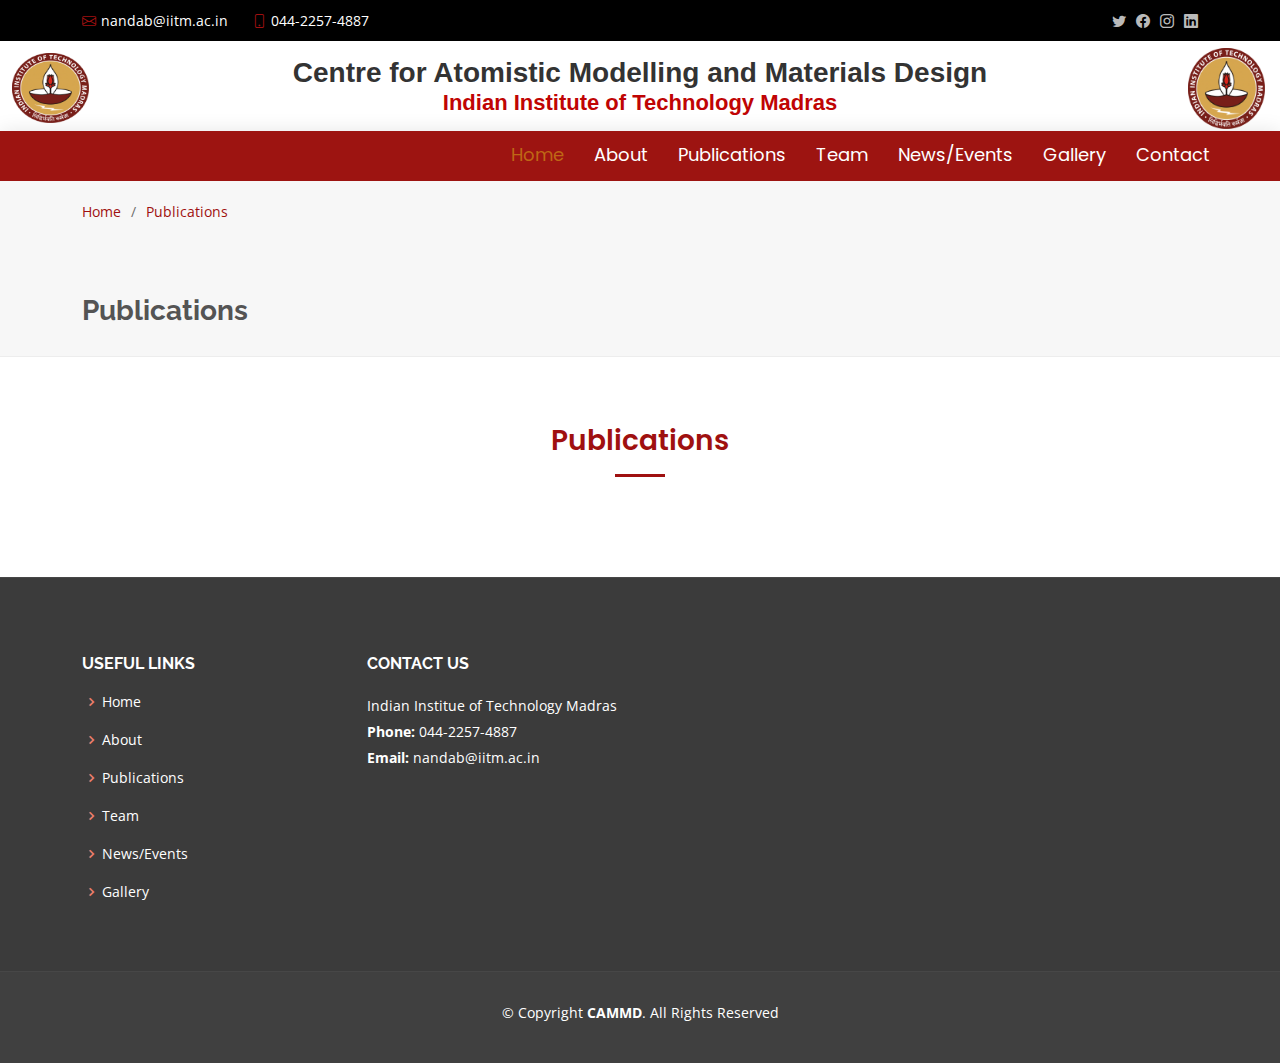
<file: publications.html>
<!DOCTYPE html>
<html lang="en">

<head>
  <meta charset="utf-8">
  <meta content="width=device-width, initial-scale=1.0" name="viewport">

  <title>Pricing - Eterna Bootstrap Template</title>
  <meta content="" name="description">
  <meta content="" name="keywords">

  <!-- Favicons -->
  <link href="assets/img/favicon.png" rel="icon">
  <link href="assets/img/apple-touch-icon.png" rel="apple-touch-icon">

  <!-- Google Fonts -->
  <link href="https://fonts.googleapis.com/css?family=Open+Sans:300,300i,400,400i,600,600i,700,700i|Raleway:300,300i,400,400i,500,500i,600,600i,700,700i|Poppins:300,300i,400,400i,500,500i,600,600i,700,700i" rel="stylesheet">

  <!-- Vendor CSS Files -->
  <link href="assets/vendor/animate.css/animate.min.css" rel="stylesheet">
  <link href="assets/vendor/bootstrap/css/bootstrap.min.css" rel="stylesheet">
  <link href="assets/vendor/bootstrap-icons/bootstrap-icons.css" rel="stylesheet">
  <link href="assets/vendor/boxicons/css/boxicons.min.css" rel="stylesheet">
  <link href="assets/vendor/glightbox/css/glightbox.min.css" rel="stylesheet">
  <link href="assets/vendor/swiper/swiper-bundle.min.css" rel="stylesheet">

  <!-- Template Main CSS File -->
  <link href="assets/css/style.css" rel="stylesheet">

  <!-- =======================================================
  * Template Name: Eterna - v4.7.1
  * Template URL: https://bootstrapmade.com/eterna-free-multipurpose-bootstrap-template/
  * Author: BootstrapMade.com
  * License: https://bootstrapmade.com/license/
  ======================================================== -->
</head>

<body>

  <!-- ======= Top Bar ======= -->
  <section id="topbar" class="d-flex align-items-center">
    <div class="container d-flex justify-content-center justify-content-md-between">
      <div class="contact-info d-flex align-items-center">
        <i class="bi bi-envelope d-flex align-items-center"><a href="mailto:contact@example.com">nandab@iitm.ac.in</a></i>
        <i class="bi bi-phone d-flex align-items-center ms-4"><span>044-2257-4887</span></i>
      </div>
      <div class="social-links d-none d-md-flex align-items-center">
        <a href="#" class="twitter"><i class="bi bi-twitter"></i></a>
        <a href="#" class="facebook"><i class="bi bi-facebook"></i></a>
        <a href="#" class="instagram"><i class="bi bi-instagram"></i></a>
        <a href="#" class="linkedin"><i class="bi bi-linkedin"></i></i></a>
      </div>
    </div>
  </section>

  <!-- ======= Header ======= -->
  <header id="header" class="d-flex align-items-center">
    <div class="container d-flex justify-content-between align-items-center">

      <div class="logo">
        <img src="assets/img/iitm_logo1.png" alt="" title="" class="img-responsive" style="height: 80px;/* max-width: 70%; */width: 77px;">
        <!-- <h1><a href="index.html">CAMMD</a></h1> -->
        <!-- Uncomment below if you prefer to use an image logo -->
      </div>
    </div>
    <div class="col-lg-10 col-md-8 col-sm-6 col-xs-12">
      <h2 style="font-family: sans-serif;font-size: 28px;text-align: center;font-weight: 700; margin-top: 4px; margin-bottom: 10px;"> Centre for Atomistic Modelling and Materials Design</h2>
     <h4 style="font-family: sans-serif;text-align: center;font-size: 22px;font-weight: 700;font-weight: 700; color: #c00404; margin-top: -10px;">Indian Institute of Technology Madras</h4>
</div>
    <div class="col-lg-1 col-md-2 col-sm-3 col-xs-12" style="text-align: -webkit-center; text-align: -moz-center;">
      <div class="right-logo">
       <a href="https://www.iitm.ac.in/" target="_blank"><img src="assets/img/iitm_logo1.png" alt="" title="" class="img-responsive" style="height: 81px;/* max-width: 100%; */width: 77px;"> </a>
      </div>
    </div>


  </header><!-- End Header -->

<!-- ======= Menu ======= -->
<section id="Menu">
      <nav id="navbar" class="navbar container">
        <ul >
          <li><a class="active" href="index.html">Home</a></li>
          <li><a href="about.html">About</a></li>
          <li><a href="publications.html">Publications</a></li>
          <li><a href="team.html">Team</a></li>
          <li><a href="events.html">News/Events</a></li>
          <li><a href="gallery.html">Gallery</a></li>
          <!-- <li class="dropdown"><a href="#"><span>Drop Down</span> <i class="bi bi-chevron-down"></i></a>
            <ul>
              <li><a href="#">Drop Down 1</a></li>
              <li class="dropdown"><a href="#"><span>Deep Drop Down</span> <i class="bi bi-chevron-right"></i></a>
                <ul>
                  <li><a href="#">Deep Drop Down 1</a></li>
                  <li><a href="#">Deep Drop Down 2</a></li>
                  <li><a href="#">Deep Drop Down 3</a></li>
                  <li><a href="#">Deep Drop Down 4</a></li>
                  <li><a href="#">Deep Drop Down 5</a></li>
                </ul>
              </li>
              <li><a href="#">Drop Down 2</a></li>
              <li><a href="#">Drop Down 3</a></li>
              <li><a href="#">Drop Down 4</a></li>
            </ul>
          </li> -->
          <li><a href="contact.html">Contact</a></li>
        </ul>
        <i class="bi bi-list mobile-nav-toggle"></i>
      </nav><!-- .navbar -->

    </div>
  </section><!-- End Header -->

  <main id="main">

    <!-- ======= Breadcrumbs ======= -->
    <section id="breadcrumbs" class="breadcrumbs">
      <div class="container">

        <ol>
          <li><a href="index.html">Home</a></li>
          <li>Publications</li>
        </ol>
        <h2>Publications</h2>

      </div>
    </section><!-- End Breadcrumbs -->

    <!-- ======= Pricing Section ======= -->
    <!-- <section id="pricing" class="pricing">
      <div class="container">

        <div class="row no-gutters">

          <div class="col-lg-4 box">
            <h3>Free</h3>
            <h4>$0<span>per month</span></h4>
            <ul>
              <li><i class="bx bx-check"></i> Quam adipiscing vitae proin</li>
              <li><i class="bx bx-check"></i> Nec feugiat nisl pretium</li>
              <li><i class="bx bx-check"></i> Nulla at volutpat diam uteera</li>
              <li class="na"><i class="bx bx-x"></i> <span>Pharetra massa massa ultricies</span></li>
              <li class="na"><i class="bx bx-x"></i> <span>Massa ultricies mi quis hendrerit</span></li>
            </ul>
            <a href="#" class="buy-btn">Buy Now</a>
          </div>

          <div class="col-lg-4 box featured">
            <h3>Business</h3>
            <h4>$29<span>per month</span></h4>
            <ul>
              <li><i class="bx bx-check"></i> Quam adipiscing vitae proin</li>
              <li><i class="bx bx-check"></i> Nec feugiat nisl pretium</li>
              <li><i class="bx bx-check"></i> Nulla at volutpat diam uteera</li>
              <li><i class="bx bx-check"></i> Pharetra massa massa ultricies</li>
              <li><i class="bx bx-check"></i> Massa ultricies mi quis hendrerit</li>
            </ul>
            <a href="#" class="buy-btn">Buy Now</a>
          </div>

          <div class="col-lg-4 box">
            <h3>Developer</h3>
            <h4>$49<span>per month</span></h4>
            <ul>
              <li><i class="bx bx-check"></i> Quam adipiscing vitae proin</li>
              <li><i class="bx bx-check"></i> Nec feugiat nisl pretium</li>
              <li><i class="bx bx-check"></i> Nulla at volutpat diam uteera</li>
              <li><i class="bx bx-check"></i> Pharetra massa massa ultricies</li>
              <li><i class="bx bx-check"></i> Massa ultricies mi quis hendrerit</li>
            </ul>
            <a href="#" class="buy-btn">Buy Now</a>
          </div>

        </div>

      </div>
    </section>End Pricing Section -->

    <!-- ======= Testimonials Section ======= -->
    <section id="testimonials" class="testimonials">
      <div class="container">

        <div class="section-title">
          <h2>Publications</h2>
          <!-- <p>Magnam dolores commodi suscipit. Necessitatibus eius consequatur ex aliquid fuga eum quidem. Sit sint consectetur velit. Quisquam quos quisquam cupiditate. Et nemo qui impedit suscipit alias ea. Quia fugiat sit in iste officiis commodi quidem hic quas.</p> -->
        </div>

        <!-- <div class="row">

          <div class="col-lg-6">
            <div class="testimonial-item">
              <img src="assets/img/testimonials/testimonials-1.jpg" class="testimonial-img" alt="">
              <h3>Saul Goodman</h3>
              <h4>Ceo &amp; Founder</h4>
              <p>
                <i class="bx bxs-quote-alt-left quote-icon-left"></i>
                Proin iaculis purus consequat sem cure digni ssim donec porttitora entum suscipit rhoncus. Accusantium quam, ultricies eget id, aliquam eget nibh et. Maecen aliquam, risus at semper.
                <i class="bx bxs-quote-alt-right quote-icon-right"></i>
              </p>
            </div> -->
          </div>

          <!-- <div class="col-lg-6">
            <div class="testimonial-item mt-4 mt-lg-0">
              <img src="assets/img/testimonials/testimonials-2.jpg" class="testimonial-img" alt="">
              <h3>Sara Wilsson</h3>
              <h4>Designer</h4>
              <p>
                <i class="bx bxs-quote-alt-left quote-icon-left"></i>
                Export tempor illum tamen malis malis eram quae irure esse labore quem cillum quid cillum eram malis quorum velit fore eram velit sunt aliqua noster fugiat irure amet legam anim culpa.
                <i class="bx bxs-quote-alt-right quote-icon-right"></i>
              </p>
            </div>
          </div>

          <div class="col-lg-6">
            <div class="testimonial-item mt-4">
              <img src="assets/img/testimonials/testimonials-3.jpg" class="testimonial-img" alt="">
              <h3>Jena Karlis</h3>
              <h4>Store Owner</h4>
              <p>
                <i class="bx bxs-quote-alt-left quote-icon-left"></i>
                Enim nisi quem export duis labore cillum quae magna enim sint quorum nulla quem veniam duis minim tempor labore quem eram duis noster aute amet eram fore quis sint minim.
                <i class="bx bxs-quote-alt-right quote-icon-right"></i>
              </p>
            </div>
          </div>

          <div class="col-lg-6">
            <div class="testimonial-item mt-4">
              <img src="assets/img/testimonials/testimonials-4.jpg" class="testimonial-img" alt="">
              <h3>Matt Brandon</h3>
              <h4>Freelancer</h4>
              <p>
                <i class="bx bxs-quote-alt-left quote-icon-left"></i>
                Fugiat enim eram quae cillum dolore dolor amet nulla culpa multos export minim fugiat minim velit minim dolor enim duis veniam ipsum anim magna sunt elit fore quem dolore labore illum veniam.
                <i class="bx bxs-quote-alt-right quote-icon-right"></i>
              </p>
            </div>
          </div>

          <div class="col-lg-6">
            <div class="testimonial-item mt-4">
              <img src="assets/img/testimonials/testimonials-5.jpg" class="testimonial-img" alt="">
              <h3>John Larson</h3>
              <h4>Entrepreneur</h4>
              <p>
                <i class="bx bxs-quote-alt-left quote-icon-left"></i>
                Quis quorum aliqua sint quem legam fore sunt eram irure aliqua veniam tempor noster veniam enim culpa labore duis sunt culpa nulla illum cillum fugiat legam esse veniam culpa fore nisi cillum quid.
                <i class="bx bxs-quote-alt-right quote-icon-right"></i>
              </p>
            </div>
          </div>

          <div class="col-lg-6">
            <div class="testimonial-item mt-4">
              <img src="assets/img/testimonials/testimonials-6.jpg" class="testimonial-img" alt="">
              <h3>Emily Harison</h3>
              <h4>Store Owner</h4>
              <p>
                <i class="bx bxs-quote-alt-left quote-icon-left"></i>
                Eius ipsam praesentium dolor quaerat inventore rerum odio. Quos laudantium adipisci eius. Accusamus qui iste cupiditate sed temporibus est aspernatur. Sequi officiis ea et quia quidem.
                <i class="bx bxs-quote-alt-right quote-icon-right"></i>
              </p>
            </div>
          </div>

        </div>

      </div>
    </section>End Testimonials Section -->

  </main><!-- End #main -->

  <!-- ======= Footer ======= -->
  <footer id="footer">

    <!-- <div class="footer-newsletter">
      <div class="container">
        <div class="row">
          <div class="col-lg-6">
            <h4>Our Newsletter</h4>
            <p>Tamen quem nulla quae legam multos aute sint culpa legam noster magna</p>
          </div>
          <div class="col-lg-6">
            <form action="" method="post">
              <input type="email" name="email"><input type="submit" value="Subscribe">
            </form>
          </div>
        </div>
      </div>
    </div> -->

    <div class="footer-top">
      <div class="container">
        <div class="row">

          <div class="col-lg-3 col-md-6 footer-links">
            <h4>Useful Links</h4>
            <ul>
              <li><i class="bx bx-chevron-right"></i> <a href="index.html">Home</a></li>
              <li><i class="bx bx-chevron-right"></i> <a href="about.html">About</a></li>
              <li><i class="bx bx-chevron-right"></i> <a href="publications.html">Publications</a></li>
              <li><i class="bx bx-chevron-right"></i> <a href="team.html">Team</a></li>
              <li><i class="bx bx-chevron-right"></i> <a href="events.html">News/Events</a></li>
              <li><i class="bx bx-chevron-right"></i> <a href="gallery.html">Gallery</a></li>
            </ul>
          </div>

          <!-- <div class="col-lg-3 col-md-6 footer-links">
            <h4>Our Services</h4>
            <ul>
              <li><i class="bx bx-chevron-right"></i> <a href="#">Web Design</a></li>
              <li><i class="bx bx-chevron-right"></i> <a href="#">Web Development</a></li>
              <li><i class="bx bx-chevron-right"></i> <a href="#">Product Management</a></li>
              <li><i class="bx bx-chevron-right"></i> <a href="#">Marketing</a></li>
              <li><i class="bx bx-chevron-right"></i> <a href="#">Graphic Design</a></li>
            </ul>
          </div> -->

          <div class="col-lg-3 col-md-6 footer-contact">
            <h4>Contact Us</h4>
            <p>
              Indian Institue of Technology Madras
              <strong>Phone:</strong> 044-2257-4887<br>
              <strong>Email:</strong> nandab@iitm.ac.in<br>
            </p>

          </div>

          <!-- <div class="col-lg-3 col-md-6 footer-info">
            <h3>About Eterna</h3>
            <p>Cras fermentum odio eu feugiat lide par naso tierra. Justo eget nada terra videa magna derita valies darta donna mare fermentum iaculis eu non diam phasellus.</p>
            <div class="social-links mt-3">
              <a href="#" class="twitter"><i class="bx bxl-twitter"></i></a>
              <a href="#" class="facebook"><i class="bx bxl-facebook"></i></a>
              <a href="#" class="instagram"><i class="bx bxl-instagram"></i></a>
              <a href="#" class="google-plus"><i class="bx bxl-skype"></i></a>
              <a href="#" class="linkedin"><i class="bx bxl-linkedin"></i></a>
            </div>
          </div> -->

        </div>
      </div>
    </div>

    <div class="container">
      <div class="copyright">
        &copy; Copyright <strong><span>CAMMD</span></strong>. All Rights Reserved
      </div>
      <div class="credits">
        <!-- All the links in the footer should remain intact. -->
        <!-- You can delete the links only if you purchased the pro version. -->
        <!-- Licensing information: https://bootstrapmade.com/license/ -->
        <!-- Purchase the pro version with working PHP/AJAX contact form: https://bootstrapmade.com/eterna-free-multipurpose-bootstrap-template/ -->
        <!-- Designed by <a href="https://bootstrapmade.com/">BootstrapMade</a> -->
      </div>
    </div>
  </footer><!-- End Footer -->

  <a href="#" class="back-to-top d-flex align-items-center justify-content-center"><i class="bi bi-arrow-up-short"></i></a>

  <!-- Vendor JS Files -->
  <script src="assets/vendor/purecounter/purecounter_vanilla.js"></script>
  <script src="assets/vendor/bootstrap/js/bootstrap.bundle.min.js"></script>
  <script src="assets/vendor/glightbox/js/glightbox.min.js"></script>
  <script src="assets/vendor/isotope-layout/isotope.pkgd.min.js"></script>
  <script src="assets/vendor/swiper/swiper-bundle.min.js"></script>
  <script src="assets/vendor/waypoints/noframework.waypoints.js"></script>
  <script src="assets/vendor/php-email-form/validate.js"></script>

  <!-- Template Main JS File -->
  <script src="assets/js/main.js"></script>

</body>

</html>
</file>
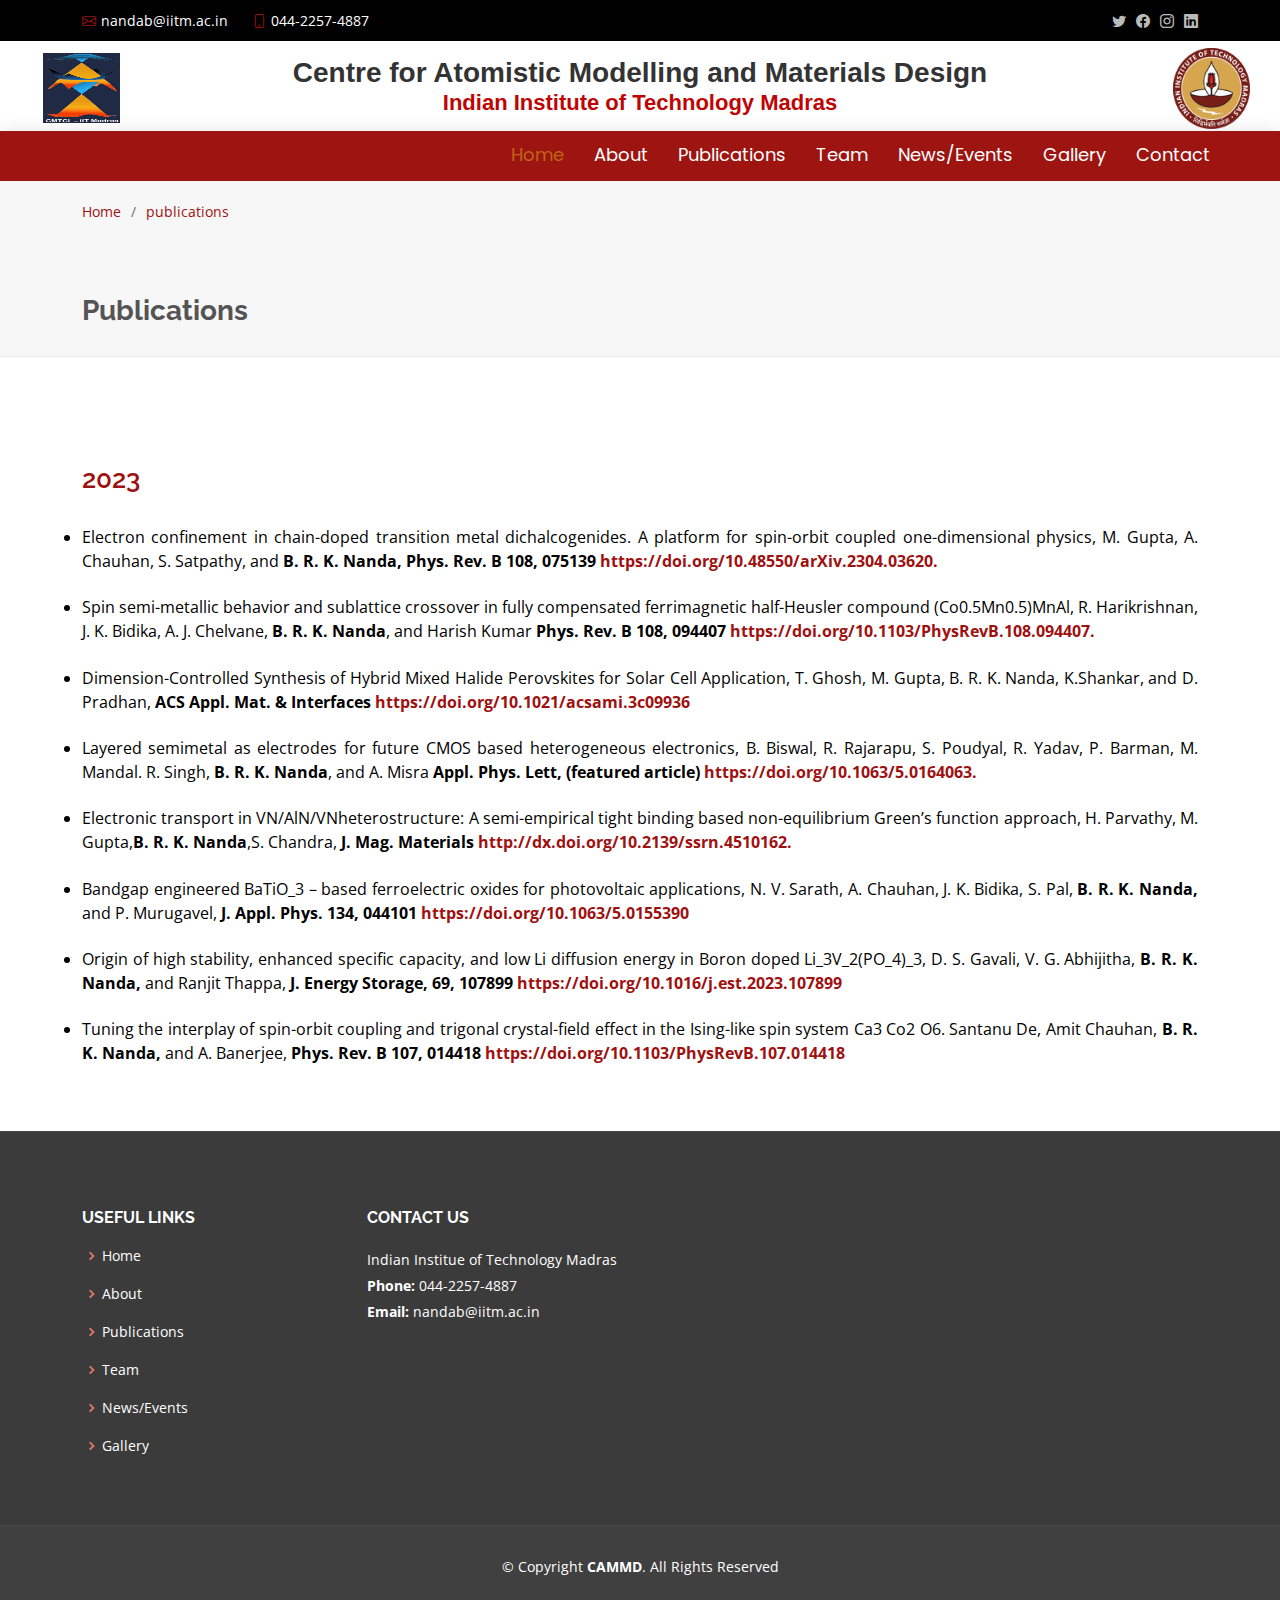
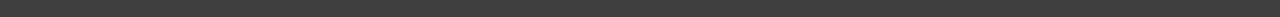
<file: Ranjit Nanda .html>
<!DOCTYPE html>
<html lang="en">

<head>
  <meta charset="utf-8">
  <meta content="width=device-width, initial-scale=1.0" name="viewport">

  <title>About - Eterna Bootstrap Template</title>
  <meta content="" name="description">
  <meta content="" name="keywords">

  <!-- Favicons -->
  <link href="assets/img/favicon.png" rel="icon">
  <link href="assets/img/apple-touch-icon.png" rel="apple-touch-icon">

  <!-- Google Fonts -->
  <link href="https://fonts.googleapis.com/css?family=Open+Sans:300,300i,400,400i,600,600i,700,700i|Raleway:300,300i,400,400i,500,500i,600,600i,700,700i|Poppins:300,300i,400,400i,500,500i,600,600i,700,700i" rel="stylesheet">

  <!-- Vendor CSS Files -->
  <link href="assets/vendor/animate.css/animate.min.css" rel="stylesheet">
  <link href="assets/vendor/bootstrap/css/bootstrap.min.css" rel="stylesheet">
  <link href="assets/vendor/bootstrap-icons/bootstrap-icons.css" rel="stylesheet">
  <link href="assets/vendor/boxicons/css/boxicons.min.css" rel="stylesheet">
  <link href="assets/vendor/glightbox/css/glightbox.min.css" rel="stylesheet">
  <link href="assets/vendor/swiper/swiper-bundle.min.css" rel="stylesheet">

  <!-- Template Main CSS File -->
  <link href="assets/css/style.css" rel="stylesheet">

  <!-- =======================================================
  * Template Name: Eterna - v4.7.1
  * Template URL: https://bootstrapmade.com/eterna-free-multipurpose-bootstrap-template/
  * Author: BootstrapMade.com
  * License: https://bootstrapmade.com/license/
  ======================================================== -->
</head>

<body>

  <!-- ======= Top Bar ======= -->
  <section id="topbar" class="d-flex align-items-center">
    <div class="container d-flex justify-content-center justify-content-md-between">
      <div class="contact-info d-flex align-items-center">
        <i class="bi bi-envelope d-flex align-items-center"><a href="mailto:contact@example.com">nandab@iitm.ac.in</a></i>
        <i class="bi bi-phone d-flex align-items-center ms-4"><span>044-2257-4887</span></i>
      </div>
      <div class="social-links d-none d-md-flex align-items-center">
        <a href="#" class="twitter"><i class="bi bi-twitter"></i></a>
        <a href="#" class="facebook"><i class="bi bi-facebook"></i></a>
        <a href="#" class="instagram"><i class="bi bi-instagram"></i></a>
        <a href="#" class="linkedin"><i class="bi bi-linkedin"></i></i></a>
      </div>
    </div>
  </section>

  <!-- ======= Header ======= -->
  <header id="header" class="d-flex align-items-center">
    <div class="container d-flex justify-content-between align-items-center">

      <div class="logo">
        <a href="https://www.iitm.ac.in/" target="_blank"><img src="assets/img/WhatsApp Image 2023-11-21 at 11.45.42_d0d06716.jpg" alt="" title="" class="img-responsive" style="height: 81px;/* max-width: 100%; */width: 77px; margin-left: 40%;"> </a>
        <!-- <h1><a href="index.html">CAMMD</a></h1> -->
        <!-- Uncomment below if you prefer to use an image logo -->
      </div>
    </div>
    <div class="col-lg-10 col-md-8 col-sm-6 col-xs-12">
      <h2 style="font-family: sans-serif;font-size: 28px;text-align: center;font-weight: 700; margin-top: 4px; margin-bottom: 10px;"> Centre for Atomistic Modelling and Materials Design</h2>
     <h4 style="font-family: sans-serif;text-align: center;font-size: 22px;font-weight: 700;font-weight: 700; color: #c00404; margin-top: -10px;">Indian Institute of Technology Madras</h4>
</div>
    <div class="col-lg-1 col-md-2 col-sm-3 col-xs-12" style="text-align: -webkit-center; text-align: -moz-center;">
      <div class="right-logo">
       <a href="https://www.iitm.ac.in/" target="_blank"><img src="assets/img/iitm_logo1.png" alt="" title="" class="img-responsive" style="height: 81px;/* max-width: 100%; */width: 77px; margin-right: 40%;"> </a>
      </div>
    </div>


  </header><!-- End Header -->

<!-- ======= Menu ======= -->
<section id="Menu">
      <nav id="navbar" class="navbar container">
        <ul >
          <li><a class="active" href="index.html">Home</a></li>
          <li><a href="about.html">About</a></li>
          <li><a href="publications.html">Publications</a></li>
          <li><a href="team.html">Team</a></li>
          <li><a href="events.html">News/Events</a></li>
          <li><a href="gallery.html">Gallery</a></li>
          <!-- <li class="dropdown"><a href="#"><span>Drop Down</span> <i class="bi bi-chevron-down"></i></a>
            <ul>
              <li><a href="#">Drop Down 1</a></li>
              <li class="dropdown"><a href="#"><span>Deep Drop Down</span> <i class="bi bi-chevron-right"></i></a>
                <ul>
                  <li><a href="#">Deep Drop Down 1</a></li>
                  <li><a href="#">Deep Drop Down 2</a></li>
                  <li><a href="#">Deep Drop Down 3</a></li>
                  <li><a href="#">Deep Drop Down 4</a></li>
                  <li><a href="#">Deep Drop Down 5</a></li>
                </ul>
              </li>
              <li><a href="#">Drop Down 2</a></li>
              <li><a href="#">Drop Down 3</a></li>
              <li><a href="#">Drop Down 4</a></li>
            </ul>
          </li> -->
          <li><a href="contact.html">Contact</a></li>
        </ul>
        <i class="bi bi-list mobile-nav-toggle"></i>
      </nav><!-- .navbar -->

    </div>
  </section><!-- End Header -->

  <main id="main">

    <!-- ======= Breadcrumbs ======= -->
    <section id="breadcrumbs" class="breadcrumbs">
      <div class="container">

        <ol>
          <li><a href="index.html">Home</a></li>
          <li>publications</li>
        </ol>
        <h2>Publications</h2>

      </div>
    </section><!-- End Breadcrumbs -->

    <!-- ======= Publications ======= -->
    <section id="public" class="public">
      <div class="container">

        <div class="row">
          <!-- <div class="col-lg-6">
            <img src="assets/img/about.jpg" class="img-fluid" alt="">
          </div> -->
          <!-- <div class="section-title">
            <img src="assets/img/cam.jpg" alt="" class="img-responsive" style="height: 100%;/* max-width: 40%; */width: 40%;">
          </div> -->
          <div class="heading">
            <h4>2023</h4>
            </div>
          <div class="paragraph">
            <p>
              <li>Electron confinement in chain-doped transition metal dichalcogenides. A platform for spin-orbit coupled one-dimensional physics, M. Gupta, A. Chauhan, S. Satpathy, and <b>B. R. K. Nanda, Phys. Rev. B 108, 075139 <a href="https://doi.org/10.48550/arXiv.2304.03620">https://doi.org/10.48550/arXiv.2304.03620.</a></b></li>
              <li>Spin semi-metallic behavior and sublattice crossover in fully compensated ferrimagnetic half-Heusler compound (Co0.5Mn0.5)MnAl, R. Harikrishnan, J. K. Bidika, A. J. Chelvane, <b>B. R. K. Nanda</b>, and Harish Kumar <b>Phys. Rev. B 108, 094407 <a href="https://doi.org/10.1103/PhysRevB.108.094407">https://doi.org/10.1103/PhysRevB.108.094407.</a></b></li>
              <li>Dimension-Controlled Synthesis of Hybrid Mixed Halide Perovskites for Solar Cell Application, T. Ghosh, M. Gupta, B. R. K. Nanda, K.Shankar, and D. Pradhan, <b>ACS Appl. Mat. & Interfaces <a href="https://doi.org/10.1021/acsami.3c09936">https://doi.org/10.1021/acsami.3c09936</a></b></li>
              <li>Layered semimetal as electrodes for future CMOS based heterogeneous electronics, B. Biswal, R. Rajarapu, S. Poudyal, R. Yadav, P. Barman, M. Mandal. R. Singh, <b>B. R. K. Nanda</b>, and A. Misra <b>Appl. Phys. Lett, (featured article) <a href="https://doi.org/10.1063/5.0164063">https://doi.org/10.1063/5.0164063.</a></b></li>
              <li>Electronic transport in VN/AlN/VNheterostructure: A semi-empirical tight binding based non-equilibrium Green’s function approach, H. Parvathy, M. Gupta,<b>B. R. K. Nanda</b>,S. Chandra, <b>J. Mag. Materials <a href="http://dx.doi.org/10.2139/ssrn.4510162">http://dx.doi.org/10.2139/ssrn.4510162.</a></b></li>
              <li>Bandgap engineered BaTiO_3 – based ferroelectric oxides for photovoltaic applications, N. V. Sarath, A. Chauhan, J. K. Bidika, S. Pal, <b>B. R. K. Nanda,</b> and P. Murugavel, <b>J. Appl. Phys. 134, 044101<a href="//doi.org/10.1063/5.0155390"> https://doi.org/10.1063/5.0155390</a></b></li>
              <li>Origin of high stability, enhanced specific capacity, and low Li diffusion energy in Boron doped Li_3V_2(PO_4)_3, D. S. Gavali, V. G. Abhijitha, <b>B. R. K. Nanda,</b> and Ranjit Thappa, <b>J. Energy Storage, 69, 107899 <a href="https://doi.org/10.1016/j.est.2023.107899"> https://doi.org/10.1016/j.est.2023.107899</a></b></li>
              <li>Tuning the interplay of spin-orbit coupling and trigonal crystal-field effect in the Ising-like spin system Ca3 Co2 O6. Santanu De, Amit Chauhan, <b>B. R. K. Nanda,</b> and A. Banerjee,  <b>Phys. Rev. B 107, 014418 <a href="https://doi.org/10.1103/PhysRevB.107.014418">https://doi.org/10.1103/PhysRevB.107.014418 </a></b></li>

            </p>
          </div>

        
        </div>

      </div>
    </section><!-- End About Section -->

    <!-- ======= Counts Section ======= -->
    <!-- <section id="counts" class="counts">
      <div class="container">

        <div class="row no-gutters">

          <div class="col-lg-3 col-md-6 d-md-flex align-items-md-stretch">
            <div class="count-box">
              <i class="bi bi-emoji-smile"></i>
              <span data-purecounter-start="0" data-purecounter-end="232" data-purecounter-duration="1" class="purecounter"></span>
              <p><strong>Happy Clients</strong> consequuntur quae qui deca rode</p>
              <a href="#">Find out more &raquo;</a>
            </div>
          </div>

          <div class="col-lg-3 col-md-6 d-md-flex align-items-md-stretch">
            <div class="count-box">
              <i class="bi bi-journal-richtext"></i>
              <span data-purecounter-start="0" data-purecounter-end="521" data-purecounter-duration="1" class="purecounter"></span>
              <p><strong>Projects</strong> adipisci atque cum quia aut numquam delectus</p>
              <a href="#">Find out more &raquo;</a>
            </div>
          </div>

          <div class="col-lg-3 col-md-6 d-md-flex align-items-md-stretch">
            <div class="count-box">
              <i class="bi bi-headset"></i>
              <span data-purecounter-start="0" data-purecounter-end="1463" data-purecounter-duration="1" class="purecounter"></span>
              <p><strong>Hours Of Support</strong> aut commodi quaerat. Aliquam ratione</p>
              <a href="#">Find out more &raquo;</a>
            </div>
          </div>

          <div class="col-lg-3 col-md-6 d-md-flex align-items-md-stretch">
            <div class="count-box">
              <i class="bi bi-people"></i>
              <span data-purecounter-start="0" data-purecounter-end="15" data-purecounter-duration="1" class="purecounter"></span>
              <p><strong>Hard Workers</strong> rerum asperiores dolor molestiae doloribu</p>
              <a href="#">Find out more &raquo;</a>
            </div>
          </div>

        </div>

      </div>
    </section>End Counts Section -->

    <!-- ======= Clients Section ======= -->
    <!-- <section id="clients" class="clients">
      <div class="container">

        <div class="section-title">
          <h2>Clients</h2>
          <p>Magnam dolores commodi suscipit. Necessitatibus eius consequatur ex aliquid fuga eum quidem. Sit sint consectetur velit. Quisquam quos quisquam cupiditate. Et nemo qui impedit suscipit alias ea. Quia fugiat sit in iste officiis commodi quidem hic quas.</p>
        </div>

        <div class="clients-slider swiper">
          <div class="swiper-wrapper align-items-center">
            <div class="swiper-slide"><img src="assets/img/clients/client-1.png" class="img-fluid" alt=""></div>
            <div class="swiper-slide"><img src="assets/img/clients/client-2.png" class="img-fluid" alt=""></div>
            <div class="swiper-slide"><img src="assets/img/clients/client-3.png" class="img-fluid" alt=""></div>
            <div class="swiper-slide"><img src="assets/img/clients/client-4.png" class="img-fluid" alt=""></div>
            <div class="swiper-slide"><img src="assets/img/clients/client-5.png" class="img-fluid" alt=""></div>
            <div class="swiper-slide"><img src="assets/img/clients/client-6.png" class="img-fluid" alt=""></div>
            <div class="swiper-slide"><img src="assets/img/clients/client-7.png" class="img-fluid" alt=""></div>
            <div class="swiper-slide"><img src="assets/img/clients/client-8.png" class="img-fluid" alt=""></div>
          </div>
          <div class="swiper-pagination"></div>
        </div>

      </div>
    </section>End Clients Section -->

    <!-- ======= Testimonials Section ======= -->
    <!-- <section id="testimonials" class="testimonials">
      <div class="container">

        <div class="section-title">
          <h2>Testimonials</h2>
          <p>Magnam dolores commodi suscipit. Necessitatibus eius consequatur ex aliquid fuga eum quidem. Sit sint consectetur velit. Quisquam quos quisquam cupiditate. Et nemo qui impedit suscipit alias ea. Quia fugiat sit in iste officiis commodi quidem hic quas.</p>
        </div>

        <div class="row">

          <div class="col-lg-6">
            <div class="testimonial-item">
              <img src="assets/img/testimonials/testimonials-1.jpg" class="testimonial-img" alt="">
              <h3>Saul Goodman</h3>
              <h4>Ceo &amp; Founder</h4>
              <p>
                <i class="bx bxs-quote-alt-left quote-icon-left"></i>
                Proin iaculis purus consequat sem cure digni ssim donec porttitora entum suscipit rhoncus. Accusantium quam, ultricies eget id, aliquam eget nibh et. Maecen aliquam, risus at semper.
                <i class="bx bxs-quote-alt-right quote-icon-right"></i>
              </p>
            </div>
          </div>

          <div class="col-lg-6">
            <div class="testimonial-item mt-4 mt-lg-0">
              <img src="assets/img/testimonials/testimonials-2.jpg" class="testimonial-img" alt="">
              <h3>Sara Wilsson</h3>
              <h4>Designer</h4>
              <p>
                <i class="bx bxs-quote-alt-left quote-icon-left"></i>
                Export tempor illum tamen malis malis eram quae irure esse labore quem cillum quid cillum eram malis quorum velit fore eram velit sunt aliqua noster fugiat irure amet legam anim culpa.
                <i class="bx bxs-quote-alt-right quote-icon-right"></i>
              </p>
            </div>
          </div>

          <div class="col-lg-6">
            <div class="testimonial-item mt-4">
              <img src="assets/img/testimonials/testimonials-3.jpg" class="testimonial-img" alt="">
              <h3>Jena Karlis</h3>
              <h4>Store Owner</h4>
              <p>
                <i class="bx bxs-quote-alt-left quote-icon-left"></i>
                Enim nisi quem export duis labore cillum quae magna enim sint quorum nulla quem veniam duis minim tempor labore quem eram duis noster aute amet eram fore quis sint minim.
                <i class="bx bxs-quote-alt-right quote-icon-right"></i>
              </p>
            </div>
          </div>

          <div class="col-lg-6">
            <div class="testimonial-item mt-4">
              <img src="assets/img/testimonials/testimonials-4.jpg" class="testimonial-img" alt="">
              <h3>Matt Brandon</h3>
              <h4>Freelancer</h4>
              <p>
                <i class="bx bxs-quote-alt-left quote-icon-left"></i>
                Fugiat enim eram quae cillum dolore dolor amet nulla culpa multos export minim fugiat minim velit minim dolor enim duis veniam ipsum anim magna sunt elit fore quem dolore labore illum veniam.
                <i class="bx bxs-quote-alt-right quote-icon-right"></i>
              </p>
            </div>
          </div>

          <div class="col-lg-6">
            <div class="testimonial-item mt-4">
              <img src="assets/img/testimonials/testimonials-5.jpg" class="testimonial-img" alt="">
              <h3>John Larson</h3>
              <h4>Entrepreneur</h4>
              <p>
                <i class="bx bxs-quote-alt-left quote-icon-left"></i>
                Quis quorum aliqua sint quem legam fore sunt eram irure aliqua veniam tempor noster veniam enim culpa labore duis sunt culpa nulla illum cillum fugiat legam esse veniam culpa fore nisi cillum quid.
                <i class="bx bxs-quote-alt-right quote-icon-right"></i>
              </p>
            </div>
          </div>

          <div class="col-lg-6">
            <div class="testimonial-item mt-4">
              <img src="assets/img/testimonials/testimonials-6.jpg" class="testimonial-img" alt="">
              <h3>Emily Harison</h3>
              <h4>Store Owner</h4>
              <p>
                <i class="bx bxs-quote-alt-left quote-icon-left"></i>
                Eius ipsam praesentium dolor quaerat inventore rerum odio. Quos laudantium adipisci eius. Accusamus qui iste cupiditate sed temporibus est aspernatur. Sequi officiis ea et quia quidem.
                <i class="bx bxs-quote-alt-right quote-icon-right"></i>
              </p>
            </div>
          </div>

        </div>

      </div>
    </section>End Testimonials Section -->

  </main><!-- End #main -->

  <!-- ======= Footer ======= -->
  <footer id="footer">

    <!-- <div class="footer-newsletter">
      <div class="container">
        <div class="row">
          <div class="col-lg-6">
            <h4>Our Newsletter</h4>
            <p>Tamen quem nulla quae legam multos aute sint culpa legam noster magna</p>
          </div>
          <div class="col-lg-6">
            <form action="" method="post">
              <input type="email" name="email"><input type="submit" value="Subscribe">
            </form>
          </div>
        </div>
      </div>
    </div> -->

    <div class="footer-top">
      <div class="container">
        <div class="row">

          <div class="col-lg-3 col-md-6 footer-links">
            <h4>Useful Links</h4>
            <ul>
              <li><i class="bx bx-chevron-right"></i> <a href="index.html">Home</a></li>
              <li><i class="bx bx-chevron-right"></i> <a href="about.html">About</a></li>
              <li><i class="bx bx-chevron-right"></i> <a href="publications.html">Publications</a></li>
              <li><i class="bx bx-chevron-right"></i> <a href="team.html">Team</a></li>
              <li><i class="bx bx-chevron-right"></i> <a href="events.html">News/Events</a></li>
              <li><i class="bx bx-chevron-right"></i> <a href="gallery.html">Gallery</a></li>
            </ul>
          </div>

          <!-- <div class="col-lg-3 col-md-6 footer-links">
            <h4>Our Services</h4>
            <ul>
              <li><i class="bx bx-chevron-right"></i> <a href="#">Web Design</a></li>
              <li><i class="bx bx-chevron-right"></i> <a href="#">Web Development</a></li>
              <li><i class="bx bx-chevron-right"></i> <a href="#">Product Management</a></li>
              <li><i class="bx bx-chevron-right"></i> <a href="#">Marketing</a></li>
              <li><i class="bx bx-chevron-right"></i> <a href="#">Graphic Design</a></li>
            </ul>
          </div> -->

          <div class="col-lg-3 col-md-6 footer-contact">
            <h4>Contact Us</h4>
            <p>
              Indian Institue of Technology Madras
              <strong>Phone:</strong> 044-2257-4887<br>
              <strong>Email:</strong> nandab@iitm.ac.in<br>
            </p>

          </div>

          <!-- <div class="col-lg-3 col-md-6 footer-info">
            <h3>About Eterna</h3>
            <p>Cras fermentum odio eu feugiat lide par naso tierra. Justo eget nada terra videa magna derita valies darta donna mare fermentum iaculis eu non diam phasellus.</p>
            <div class="social-links mt-3">
              <a href="#" class="twitter"><i class="bx bxl-twitter"></i></a>
              <a href="#" class="facebook"><i class="bx bxl-facebook"></i></a>
              <a href="#" class="instagram"><i class="bx bxl-instagram"></i></a>
              <a href="#" class="google-plus"><i class="bx bxl-skype"></i></a>
              <a href="#" class="linkedin"><i class="bx bxl-linkedin"></i></a>
            </div>
          </div> -->

        </div>
      </div>
    </div>

    <div class="container">
      <div class="copyright">
        &copy; Copyright <strong><span>CAMMD</span></strong>. All Rights Reserved
      </div>
      <div class="credits">
        <!-- All the links in the footer should remain intact. -->
        <!-- You can delete the links only if you purchased the pro version. -->
        <!-- Licensing information: https://bootstrapmade.com/license/ -->
        <!-- Purchase the pro version with working PHP/AJAX contact form: https://bootstrapmade.com/eterna-free-multipurpose-bootstrap-template/ -->
        <!-- Designed by <a href="https://bootstrapmade.com/">BootstrapMade</a> -->
      </div>
    </div>
  </footer><!-- End Footer -->

  <a href="#" class="back-to-top d-flex align-items-center justify-content-center"><i class="bi bi-arrow-up-short"></i></a>

  <!-- Vendor JS Files -->
  <script src="assets/vendor/purecounter/purecounter_vanilla.js"></script>
  <script src="assets/vendor/bootstrap/js/bootstrap.bundle.min.js"></script>
  <script src="assets/vendor/glightbox/js/glightbox.min.js"></script>
  <script src="assets/vendor/isotope-layout/isotope.pkgd.min.js"></script>
  <script src="assets/vendor/swiper/swiper-bundle.min.js"></script>
  <script src="assets/vendor/waypoints/noframework.waypoints.js"></script>
  <script src="assets/vendor/php-email-form/validate.js"></script>

  <!-- Template Main JS File -->
  <script src="assets/js/main.js"></script>

</body>

</html>
</file>
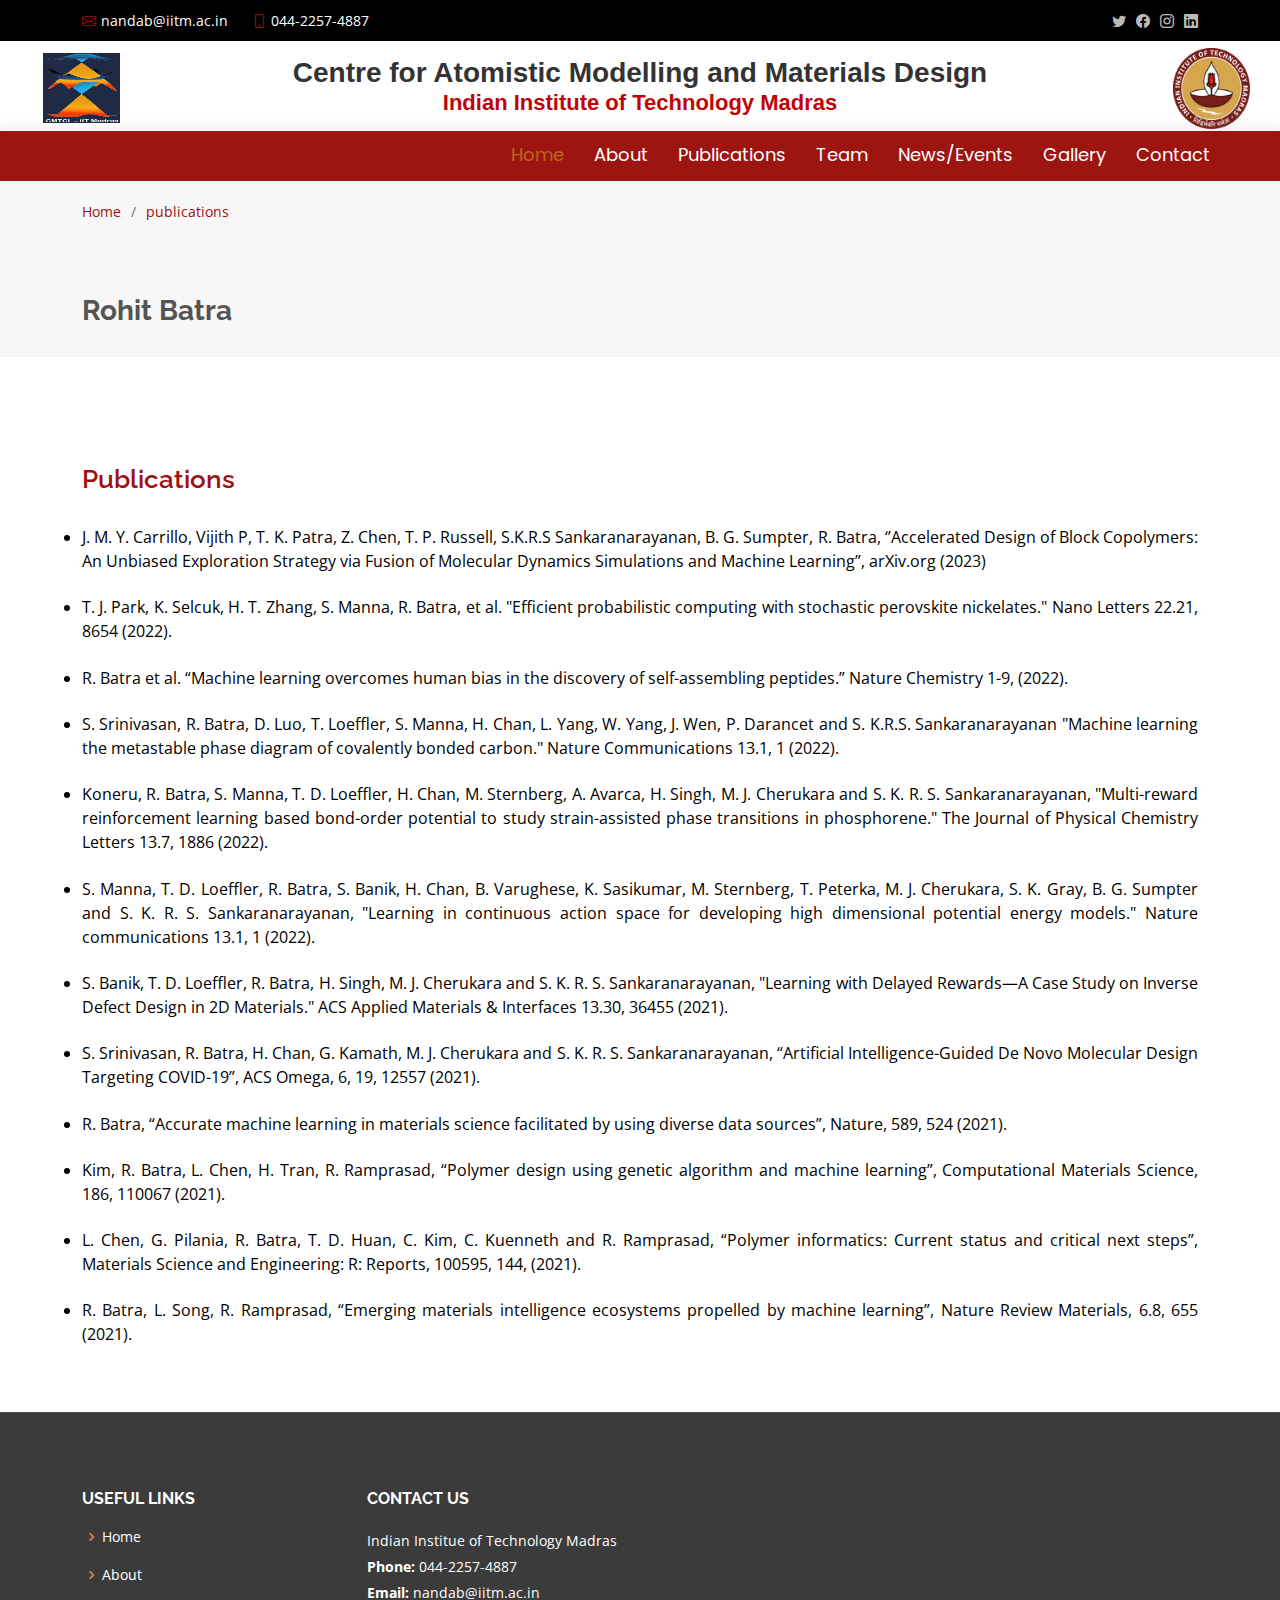
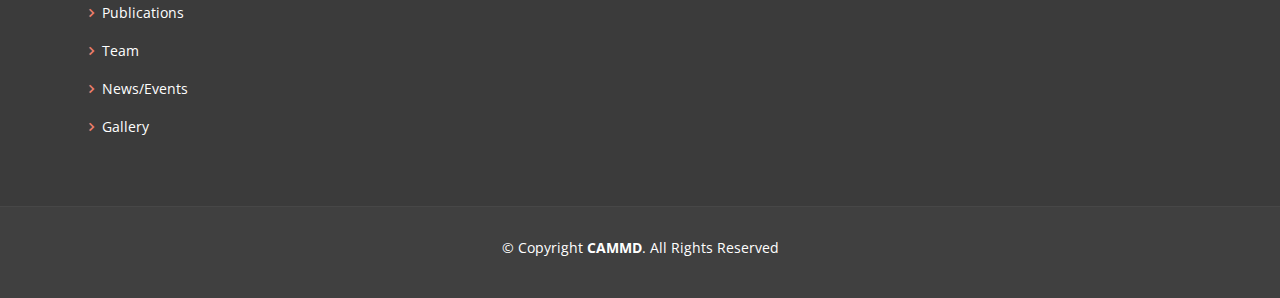
<file: Rohit Batra.html>
<!DOCTYPE html>
<html lang="en">

<head>
  <meta charset="utf-8">
  <meta content="width=device-width, initial-scale=1.0" name="viewport">

  <title>About - Eterna Bootstrap Template</title>
  <meta content="" name="description">
  <meta content="" name="keywords">

  <!-- Favicons -->
  <link href="assets/img/favicon.png" rel="icon">
  <link href="assets/img/apple-touch-icon.png" rel="apple-touch-icon">

  <!-- Google Fonts -->
  <link href="https://fonts.googleapis.com/css?family=Open+Sans:300,300i,400,400i,600,600i,700,700i|Raleway:300,300i,400,400i,500,500i,600,600i,700,700i|Poppins:300,300i,400,400i,500,500i,600,600i,700,700i" rel="stylesheet">

  <!-- Vendor CSS Files -->
  <link href="assets/vendor/animate.css/animate.min.css" rel="stylesheet">
  <link href="assets/vendor/bootstrap/css/bootstrap.min.css" rel="stylesheet">
  <link href="assets/vendor/bootstrap-icons/bootstrap-icons.css" rel="stylesheet">
  <link href="assets/vendor/boxicons/css/boxicons.min.css" rel="stylesheet">
  <link href="assets/vendor/glightbox/css/glightbox.min.css" rel="stylesheet">
  <link href="assets/vendor/swiper/swiper-bundle.min.css" rel="stylesheet">

  <!-- Template Main CSS File -->
  <link href="assets/css/style.css" rel="stylesheet">

  <!-- =======================================================
  * Template Name: Eterna - v4.7.1
  * Template URL: https://bootstrapmade.com/eterna-free-multipurpose-bootstrap-template/
  * Author: BootstrapMade.com
  * License: https://bootstrapmade.com/license/
  ======================================================== -->
</head>

<body>

  <!-- ======= Top Bar ======= -->
  <section id="topbar" class="d-flex align-items-center">
    <div class="container d-flex justify-content-center justify-content-md-between">
      <div class="contact-info d-flex align-items-center">
        <i class="bi bi-envelope d-flex align-items-center"><a href="mailto:contact@example.com">nandab@iitm.ac.in</a></i>
        <i class="bi bi-phone d-flex align-items-center ms-4"><span>044-2257-4887</span></i>
      </div>
      <div class="social-links d-none d-md-flex align-items-center">
        <a href="#" class="twitter"><i class="bi bi-twitter"></i></a>
        <a href="#" class="facebook"><i class="bi bi-facebook"></i></a>
        <a href="#" class="instagram"><i class="bi bi-instagram"></i></a>
        <a href="#" class="linkedin"><i class="bi bi-linkedin"></i></i></a>
      </div>
    </div>
  </section>

  <!-- ======= Header ======= -->
  <header id="header" class="d-flex align-items-center">
    <div class="container d-flex justify-content-between align-items-center">

      <div class="logo">
        <a href="https://www.iitm.ac.in/" target="_blank"><img src="assets/img/WhatsApp Image 2023-11-21 at 11.45.42_d0d06716.jpg" alt="" title="" class="img-responsive" style="height: 81px;/* max-width: 100%; */width: 77px; margin-left: 40%;"> </a>
        <!-- <h1><a href="index.html">CAMMD</a></h1> -->
        <!-- Uncomment below if you prefer to use an image logo -->
      </div>
    </div>
    <div class="col-lg-10 col-md-8 col-sm-6 col-xs-12">
      <h2 style="font-family: sans-serif;font-size: 28px;text-align: center;font-weight: 700; margin-top: 4px; margin-bottom: 10px;"> Centre for Atomistic Modelling and Materials Design</h2>
     <h4 style="font-family: sans-serif;text-align: center;font-size: 22px;font-weight: 700;font-weight: 700; color: #c00404; margin-top: -10px;">Indian Institute of Technology Madras</h4>
</div>
    <div class="col-lg-1 col-md-2 col-sm-3 col-xs-12" style="text-align: -webkit-center; text-align: -moz-center;">
      <div class="right-logo">
       <a href="https://www.iitm.ac.in/" target="_blank"><img src="assets/img/iitm_logo1.png" alt="" title="" class="img-responsive" style="height: 81px;/* max-width: 100%; */width: 77px; margin-right: 40%;"> </a>
      </div>
    </div>


  </header><!-- End Header -->

<!-- ======= Menu ======= -->
<section id="Menu">
      <nav id="navbar" class="navbar container">
        <ul >
          <li><a class="active" href="index.html">Home</a></li>
          <li><a href="about.html">About</a></li>
          <li><a href="publications.html">Publications</a></li>
          <li><a href="team.html">Team</a></li>
          <li><a href="events.html">News/Events</a></li>
          <li><a href="gallery.html">Gallery</a></li>
          <!-- <li class="dropdown"><a href="#"><span>Drop Down</span> <i class="bi bi-chevron-down"></i></a>
            <ul>
              <li><a href="#">Drop Down 1</a></li>
              <li class="dropdown"><a href="#"><span>Deep Drop Down</span> <i class="bi bi-chevron-right"></i></a>
                <ul>
                  <li><a href="#">Deep Drop Down 1</a></li>
                  <li><a href="#">Deep Drop Down 2</a></li>
                  <li><a href="#">Deep Drop Down 3</a></li>
                  <li><a href="#">Deep Drop Down 4</a></li>
                  <li><a href="#">Deep Drop Down 5</a></li>
                </ul>
              </li>
              <li><a href="#">Drop Down 2</a></li>
              <li><a href="#">Drop Down 3</a></li>
              <li><a href="#">Drop Down 4</a></li>
            </ul>
          </li> -->
          <li><a href="contact.html">Contact</a></li>
        </ul>
        <i class="bi bi-list mobile-nav-toggle"></i>
      </nav><!-- .navbar -->

    </div>
  </section><!-- End Header -->

  <main id="main">

    <!-- ======= Breadcrumbs ======= -->
    <section id="breadcrumbs" class="breadcrumbs">
      <div class="container">

        <ol>
          <li><a href="index.html">Home</a></li>
          <li>publications</li>
        </ol>
        <h2>Rohit Batra</h2>

      </div>
    </section><!-- End Breadcrumbs -->

    <!-- ======= Publication ======= -->
    <section id="public" class="public">
      <div class="container">

        <div class="row">
          <div class="heading">
            <h4>Publications</h4>
            </div>
          <div class="paragraph">
            <p>
              	<li> J. M. Y. Carrillo, Vijith P, T. K. Patra, Z. Chen, T. P. Russell, S.K.R.S Sankaranarayanan, B. G. Sumpter, R. Batra, ‘’Accelerated Design of Block Copolymers: An Unbiased Exploration Strategy via Fusion of Molecular Dynamics Simulations and Machine Learning”, arXiv.org (2023) </li>                                 
              	<li>T. J. Park, K. Selcuk, H. T. Zhang, S. Manna, R. Batra, et al. "Efficient probabilistic computing with stochastic perovskite nickelates." Nano Letters 22.21, 8654 (2022). </li>              	                 
              	<li>R. Batra et al. “Machine learning overcomes human bias in the discovery of self-assembling peptides.” Nature Chemistry 1-9, (2022). </li>                                 
              	<li>S. Srinivasan, R. Batra, D. Luo, T. Loeffler, S. Manna, H. Chan, L. Yang, W. Yang, J. Wen, P. Darancet and S. K.R.S. Sankaranarayanan "Machine learning the metastable phase diagram of covalently bonded carbon." Nature Communications 13.1, 1 (2022). </li>              	                 
              	<li>Koneru, R. Batra, S. Manna, T. D. Loeffler, H. Chan, M. Sternberg, A. Avarca, H. Singh, M. J. Cherukara and S. K. R. S. Sankaranarayanan, "Multi-reward reinforcement learning based bond-order potential to study strain-assisted phase transitions in phosphorene." The Journal of Physical Chemistry Letters 13.7, 1886 (2022). </li>           	
                <li>S. Manna, T. D. Loeffler, R. Batra, S. Banik, H. Chan, B. Varughese, K. Sasikumar, M. Sternberg, T. Peterka, M. J. Cherukara, S. K. Gray, B. G. Sumpter and S. K. R. S. Sankaranarayanan, "Learning in continuous action space for developing high dimensional potential energy models." Nature communications 13.1, 1 (2022). </li>                                
                <li>S. Banik, T. D. Loeffler, R. Batra, H. Singh, M. J. Cherukara and S. K. R. S. Sankaranarayanan, "Learning with Delayed Rewards—A Case Study on Inverse Defect Design in 2D Materials." ACS Applied Materials & Interfaces 13.30, 36455 (2021). </li>                                 
                <li>S. Srinivasan, R. Batra, H. Chan, G. Kamath, M. J. Cherukara and S. K. R. S. Sankaranarayanan, “Artificial Intelligence-Guided De Novo Molecular Design Targeting COVID-19”, ACS Omega, 6, 19, 12557 (2021). </li>                                 
                <li>R. Batra, “Accurate machine learning in materials science facilitated by using diverse data sources”, Nature, 589, 524 (2021). </li>                                 
                <li>Kim, R. Batra, L. Chen, H. Tran, R. Ramprasad, “Polymer design using genetic algorithm and machine learning”, Computational Materials Science, 186, 110067 (2021). </li>                                 
                <li>L. Chen, G. Pilania, R. Batra, T. D. Huan, C. Kim, C. Kuenneth and R. Ramprasad, “Polymer informatics: Current status and critical next steps”, Materials Science and Engineering: R: Reports, 100595, 144, (2021). </li>
                <li>R. Batra, L. Song, R. Ramprasad, “Emerging materials intelligence ecosystems propelled by machine learning”, Nature Review Materials, 6.8, 655 (2021). </li>                                
            </p>
          </div>        
        </div>

      </div>
    </section><!-- End About Section -->
    
  </main><!-- End #main -->

  <!-- ======= Footer ======= -->
  <footer id="footer">

    <!-- <div class="footer-newsletter">
      <div class="container">
        <div class="row">
          <div class="col-lg-6">
            <h4>Our Newsletter</h4>
            <p>Tamen quem nulla quae legam multos aute sint culpa legam noster magna</p>
          </div>
          <div class="col-lg-6">
            <form action="" method="post">
              <input type="email" name="email"><input type="submit" value="Subscribe">
            </form>
          </div>
        </div>
      </div>
    </div> -->

    <div class="footer-top">
      <div class="container">
        <div class="row">

          <div class="col-lg-3 col-md-6 footer-links">
            <h4>Useful Links</h4>
            <ul>
              <li><i class="bx bx-chevron-right"></i> <a href="index.html">Home</a></li>
              <li><i class="bx bx-chevron-right"></i> <a href="about.html">About</a></li>
              <li><i class="bx bx-chevron-right"></i> <a href="publications.html">Publications</a></li>
              <li><i class="bx bx-chevron-right"></i> <a href="team.html">Team</a></li>
              <li><i class="bx bx-chevron-right"></i> <a href="events.html">News/Events</a></li>
              <li><i class="bx bx-chevron-right"></i> <a href="gallery.html">Gallery</a></li>
            </ul>
          </div>

          <!-- <div class="col-lg-3 col-md-6 footer-links">
            <h4>Our Services</h4>
            <ul>
              <li><i class="bx bx-chevron-right"></i> <a href="#">Web Design</a></li>
              <li><i class="bx bx-chevron-right"></i> <a href="#">Web Development</a></li>
              <li><i class="bx bx-chevron-right"></i> <a href="#">Product Management</a></li>
              <li><i class="bx bx-chevron-right"></i> <a href="#">Marketing</a></li>
              <li><i class="bx bx-chevron-right"></i> <a href="#">Graphic Design</a></li>
            </ul>
          </div> -->

          <div class="col-lg-3 col-md-6 footer-contact">
            <h4>Contact Us</h4>
            <p>
              Indian Institue of Technology Madras
              <strong>Phone:</strong> 044-2257-4887<br>
              <strong>Email:</strong> nandab@iitm.ac.in<br>
            </p>

          </div>

          <!-- <div class="col-lg-3 col-md-6 footer-info">
            <h3>About Eterna</h3>
            <p>Cras fermentum odio eu feugiat lide par naso tierra. Justo eget nada terra videa magna derita valies darta donna mare fermentum iaculis eu non diam phasellus.</p>
            <div class="social-links mt-3">
              <a href="#" class="twitter"><i class="bx bxl-twitter"></i></a>
              <a href="#" class="facebook"><i class="bx bxl-facebook"></i></a>
              <a href="#" class="instagram"><i class="bx bxl-instagram"></i></a>
              <a href="#" class="google-plus"><i class="bx bxl-skype"></i></a>
              <a href="#" class="linkedin"><i class="bx bxl-linkedin"></i></a>
            </div>
          </div> -->

        </div>
      </div>
    </div>

    <div class="container">
      <div class="copyright">
        &copy; Copyright <strong><span>CAMMD</span></strong>. All Rights Reserved
      </div>
      <div class="credits">
        <!-- All the links in the footer should remain intact. -->
        <!-- You can delete the links only if you purchased the pro version. -->
        <!-- Licensing information: https://bootstrapmade.com/license/ -->
        <!-- Purchase the pro version with working PHP/AJAX contact form: https://bootstrapmade.com/eterna-free-multipurpose-bootstrap-template/ -->
        <!-- Designed by <a href="https://bootstrapmade.com/">BootstrapMade</a> -->
      </div>
    </div>
  </footer><!-- End Footer -->

  <a href="#" class="back-to-top d-flex align-items-center justify-content-center"><i class="bi bi-arrow-up-short"></i></a>

  <!-- Vendor JS Files -->
  <script src="assets/vendor/purecounter/purecounter_vanilla.js"></script>
  <script src="assets/vendor/bootstrap/js/bootstrap.bundle.min.js"></script>
  <script src="assets/vendor/glightbox/js/glightbox.min.js"></script>
  <script src="assets/vendor/isotope-layout/isotope.pkgd.min.js"></script>
  <script src="assets/vendor/swiper/swiper-bundle.min.js"></script>
  <script src="assets/vendor/waypoints/noframework.waypoints.js"></script>
  <script src="assets/vendor/php-email-form/validate.js"></script>

  <!-- Template Main JS File -->
  <script src="assets/js/main.js"></script>

</body>

</html>
</file>
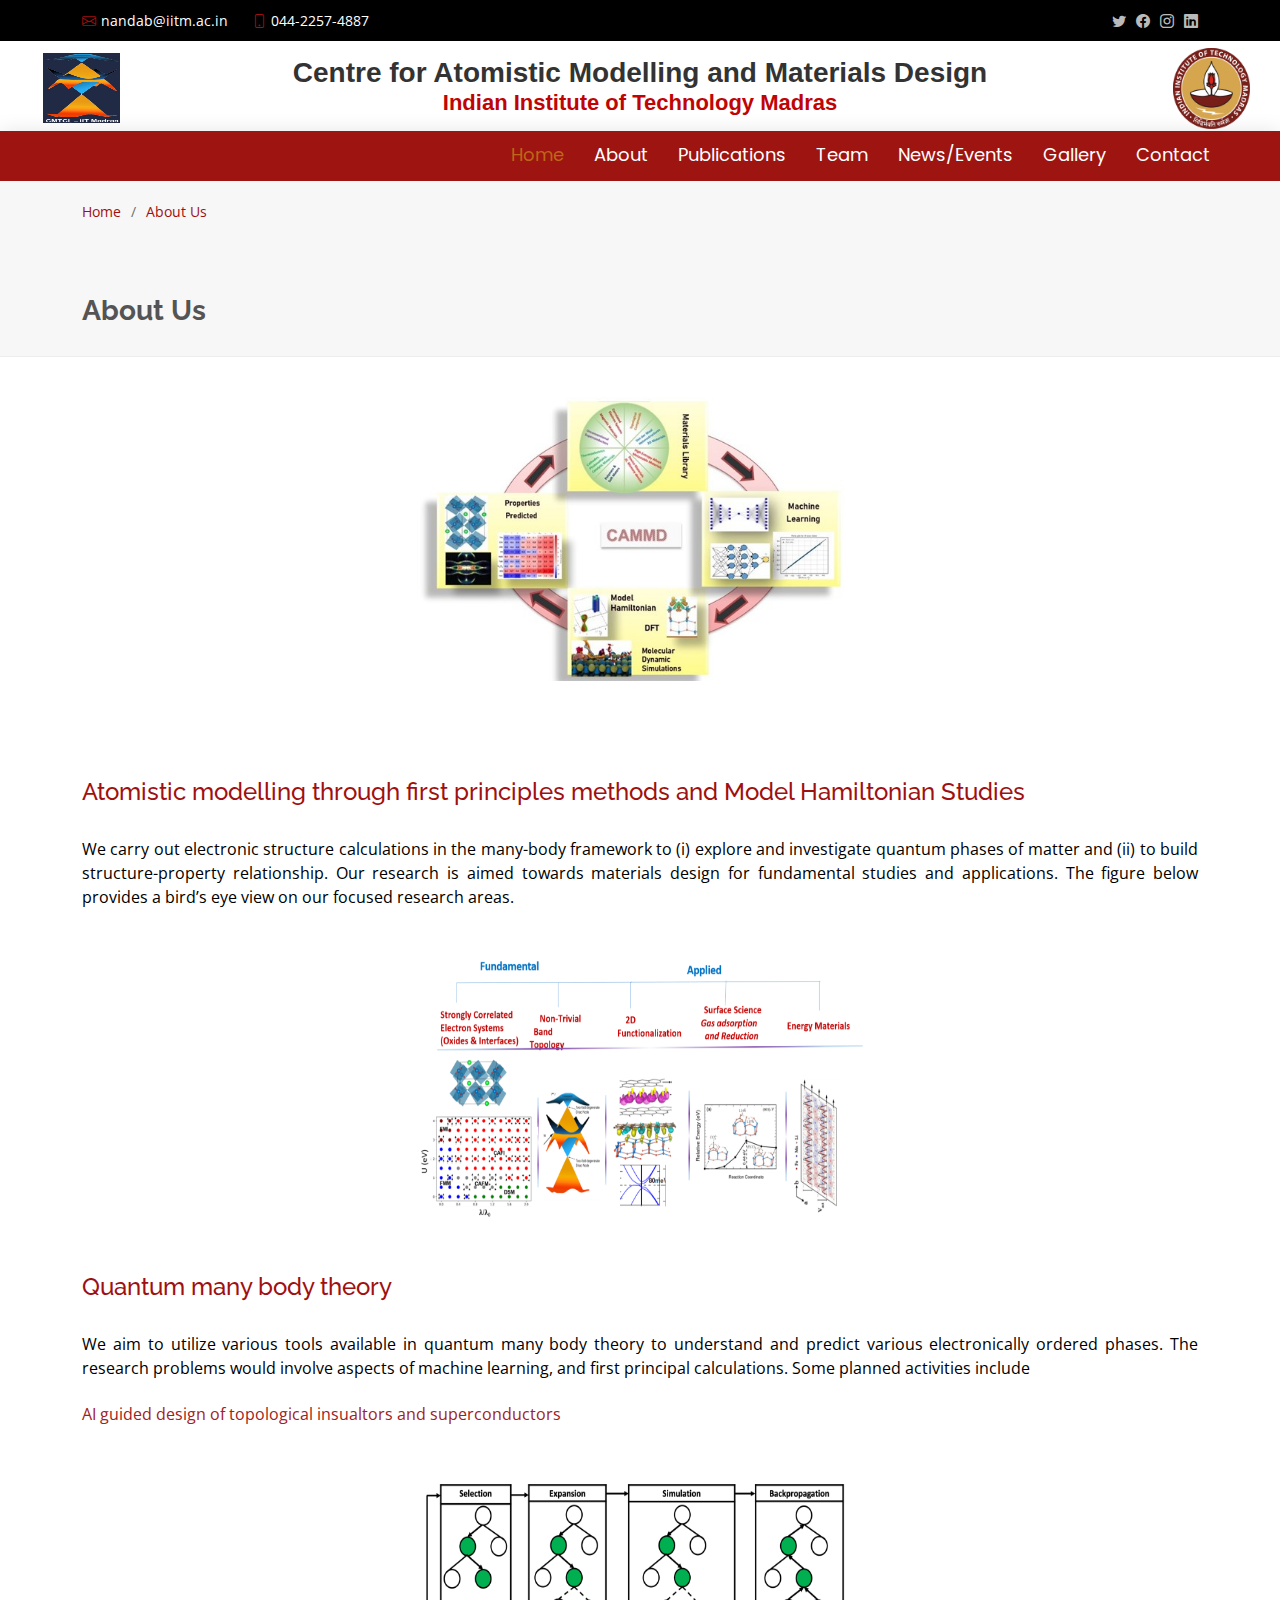
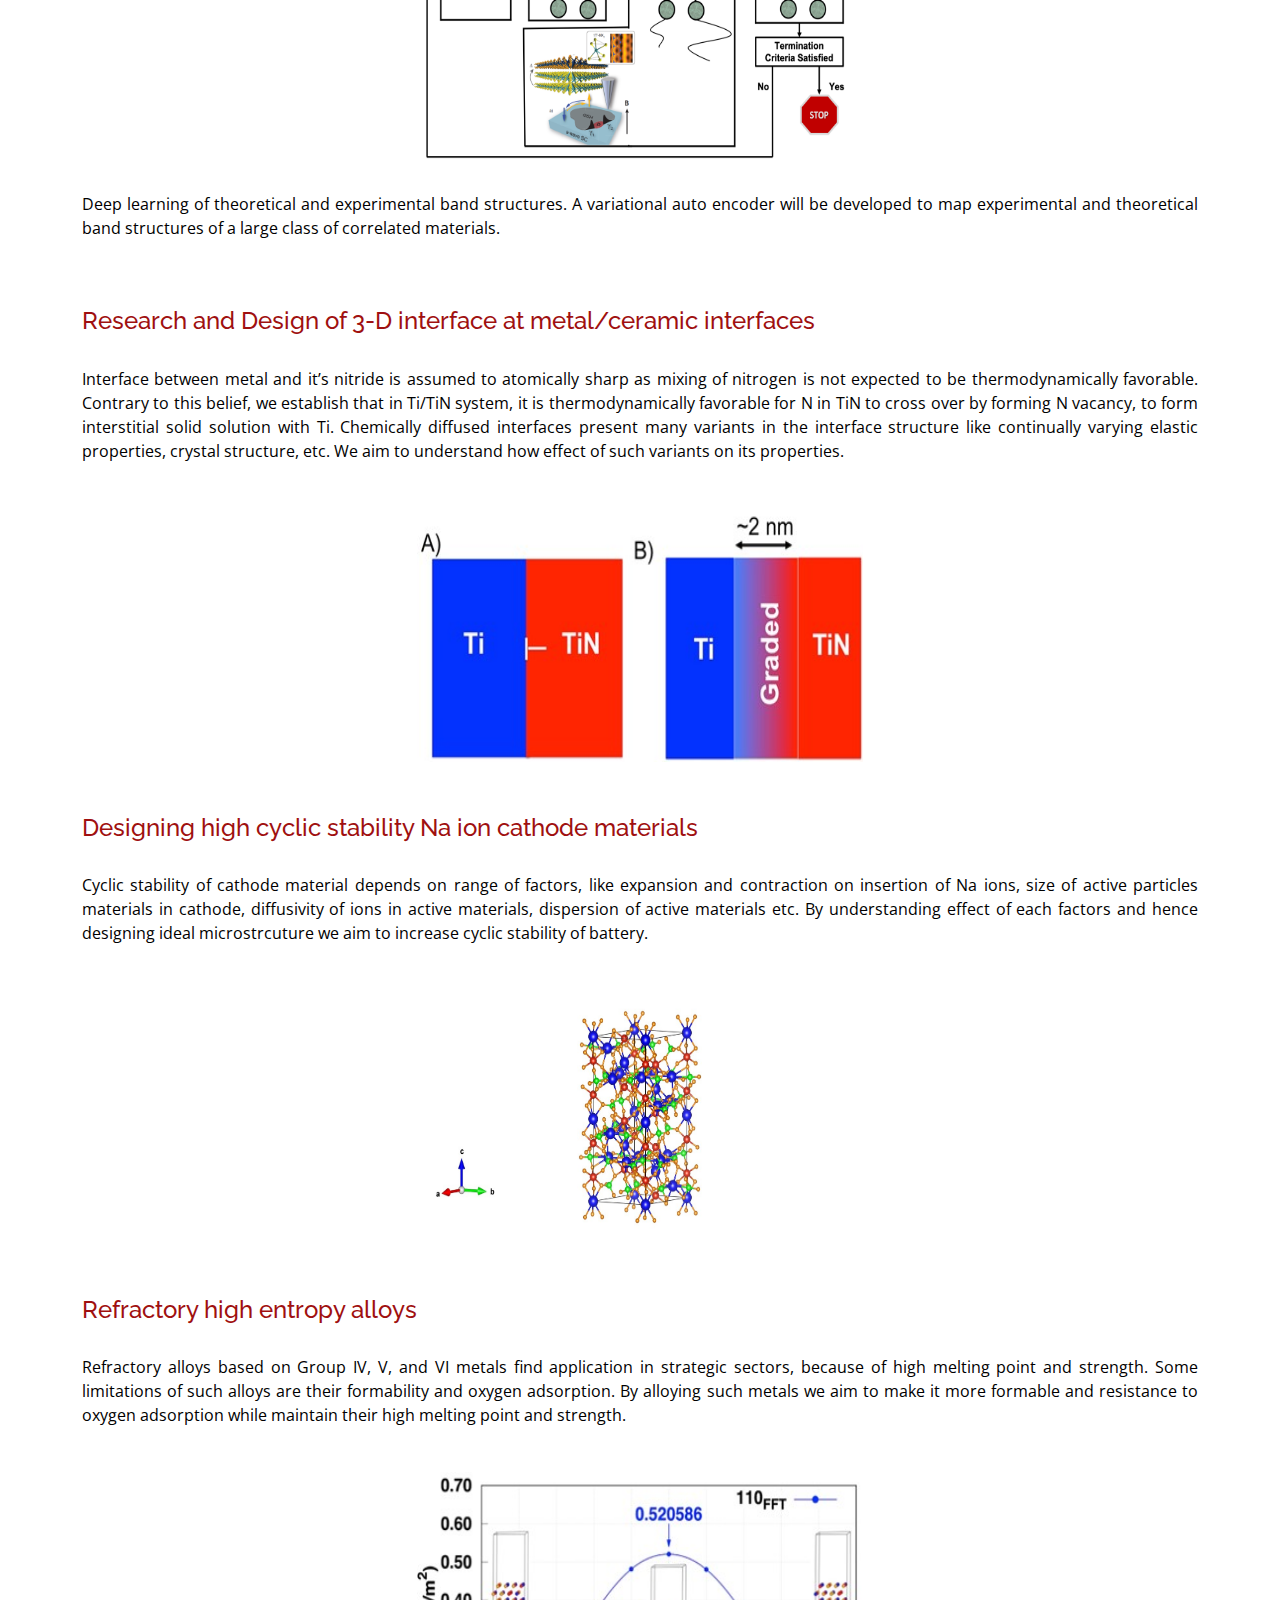
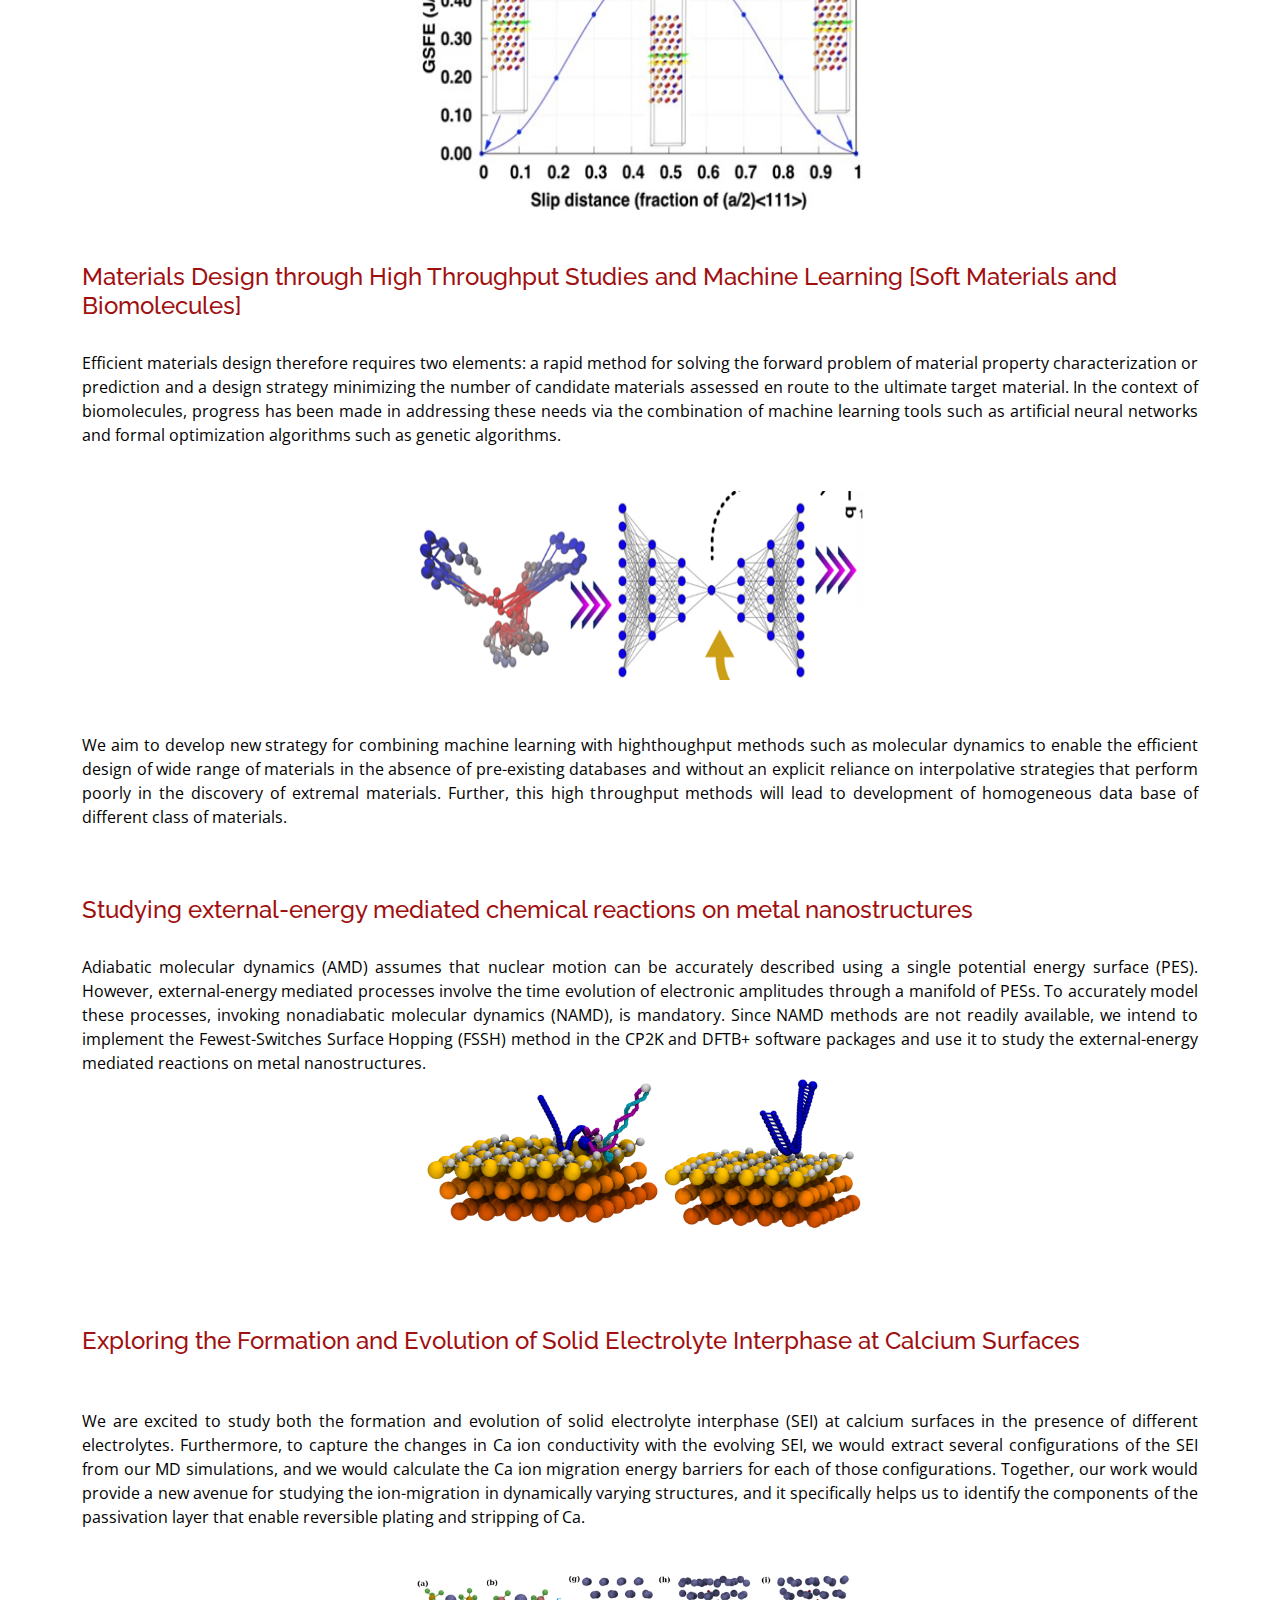
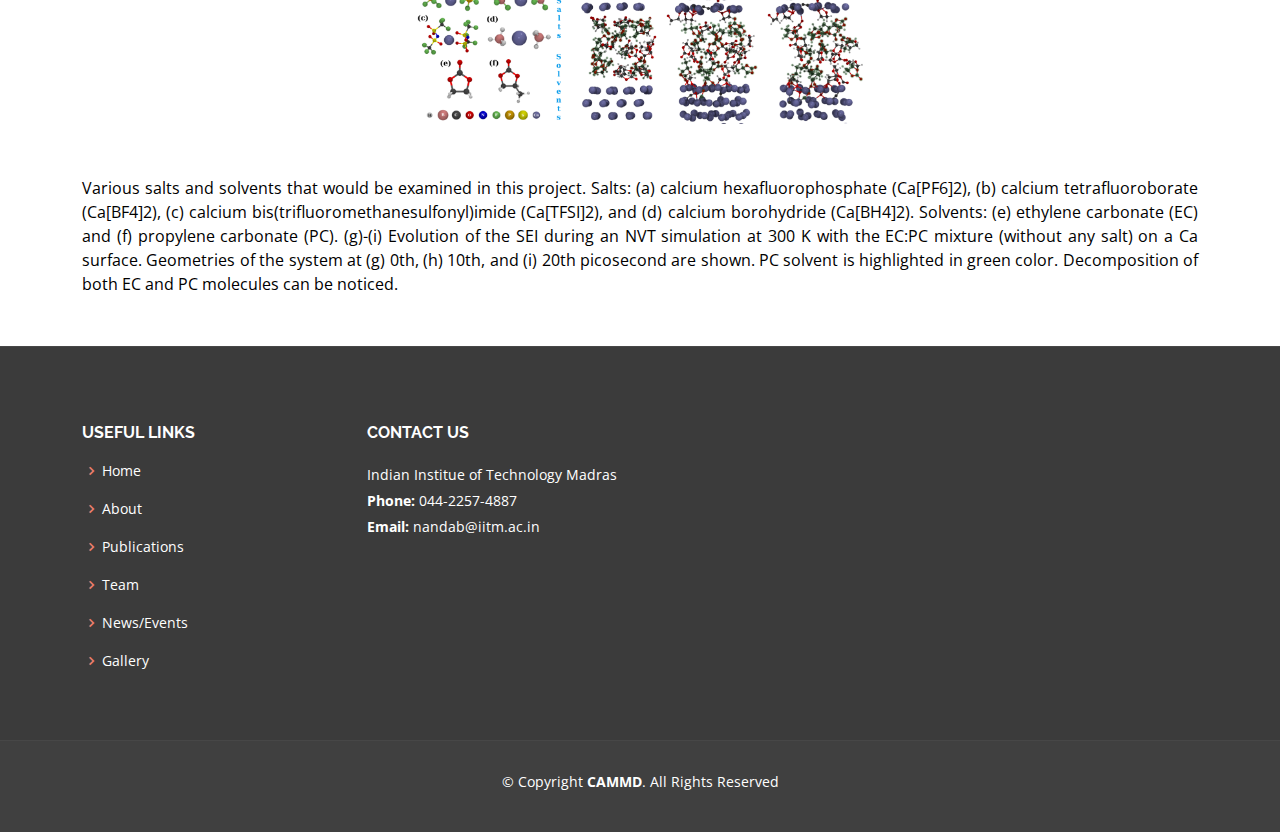
<file: Satyesh Kumar Yadav.html>
<!DOCTYPE html>
<html lang="en">

<head>
  <meta charset="utf-8">
  <meta content="width=device-width, initial-scale=1.0" name="viewport">

  <title>About - Eterna Bootstrap Template</title>
  <meta content="" name="description">
  <meta content="" name="keywords">

  <!-- Favicons -->
  <link href="assets/img/favicon.png" rel="icon">
  <link href="assets/img/apple-touch-icon.png" rel="apple-touch-icon">

  <!-- Google Fonts -->
  <link href="https://fonts.googleapis.com/css?family=Open+Sans:300,300i,400,400i,600,600i,700,700i|Raleway:300,300i,400,400i,500,500i,600,600i,700,700i|Poppins:300,300i,400,400i,500,500i,600,600i,700,700i" rel="stylesheet">

  <!-- Vendor CSS Files -->
  <link href="assets/vendor/animate.css/animate.min.css" rel="stylesheet">
  <link href="assets/vendor/bootstrap/css/bootstrap.min.css" rel="stylesheet">
  <link href="assets/vendor/bootstrap-icons/bootstrap-icons.css" rel="stylesheet">
  <link href="assets/vendor/boxicons/css/boxicons.min.css" rel="stylesheet">
  <link href="assets/vendor/glightbox/css/glightbox.min.css" rel="stylesheet">
  <link href="assets/vendor/swiper/swiper-bundle.min.css" rel="stylesheet">

  <!-- Template Main CSS File -->
  <link href="assets/css/style.css" rel="stylesheet">

  <!-- =======================================================
  * Template Name: Eterna - v4.7.1
  * Template URL: https://bootstrapmade.com/eterna-free-multipurpose-bootstrap-template/
  * Author: BootstrapMade.com
  * License: https://bootstrapmade.com/license/
  ======================================================== -->
</head>

<body>

  <!-- ======= Top Bar ======= -->
  <section id="topbar" class="d-flex align-items-center">
    <div class="container d-flex justify-content-center justify-content-md-between">
      <div class="contact-info d-flex align-items-center">
        <i class="bi bi-envelope d-flex align-items-center"><a href="mailto:contact@example.com">nandab@iitm.ac.in</a></i>
        <i class="bi bi-phone d-flex align-items-center ms-4"><span>044-2257-4887</span></i>
      </div>
      <div class="social-links d-none d-md-flex align-items-center">
        <a href="#" class="twitter"><i class="bi bi-twitter"></i></a>
        <a href="#" class="facebook"><i class="bi bi-facebook"></i></a>
        <a href="#" class="instagram"><i class="bi bi-instagram"></i></a>
        <a href="#" class="linkedin"><i class="bi bi-linkedin"></i></i></a>
      </div>
    </div>
  </section>

  <!-- ======= Header ======= -->
  <header id="header" class="d-flex align-items-center">
    <div class="container d-flex justify-content-between align-items-center">

      <div class="logo">
        <a href="https://www.iitm.ac.in/" target="_blank"><img src="assets/img/WhatsApp Image 2023-11-21 at 11.45.42_d0d06716.jpg" alt="" title="" class="img-responsive" style="height: 81px;/* max-width: 100%; */width: 77px; margin-left: 40%;"> </a>
        <!-- <h1><a href="index.html">CAMMD</a></h1> -->
        <!-- Uncomment below if you prefer to use an image logo -->
      </div>
    </div>
    <div class="col-lg-10 col-md-8 col-sm-6 col-xs-12">
      <h2 style="font-family: sans-serif;font-size: 28px;text-align: center;font-weight: 700; margin-top: 4px; margin-bottom: 10px;"> Centre for Atomistic Modelling and Materials Design</h2>
     <h4 style="font-family: sans-serif;text-align: center;font-size: 22px;font-weight: 700;font-weight: 700; color: #c00404; margin-top: -10px;">Indian Institute of Technology Madras</h4>
</div>
    <div class="col-lg-1 col-md-2 col-sm-3 col-xs-12" style="text-align: -webkit-center; text-align: -moz-center;">
      <div class="right-logo">
       <a href="https://www.iitm.ac.in/" target="_blank"><img src="assets/img/iitm_logo1.png" alt="" title="" class="img-responsive" style="height: 81px;/* max-width: 100%; */width: 77px; margin-right: 40%;"> </a>
      </div>
    </div>


  </header><!-- End Header -->

<!-- ======= Menu ======= -->
<section id="Menu">
      <nav id="navbar" class="navbar container">
        <ul >
          <li><a class="active" href="index.html">Home</a></li>
          <li><a href="about.html">About</a></li>
          <li><a href="publications.html">Publications</a></li>
          <li><a href="team.html">Team</a></li>
          <li><a href="events.html">News/Events</a></li>
          <li><a href="gallery.html">Gallery</a></li>
          <!-- <li class="dropdown"><a href="#"><span>Drop Down</span> <i class="bi bi-chevron-down"></i></a>
            <ul>
              <li><a href="#">Drop Down 1</a></li>
              <li class="dropdown"><a href="#"><span>Deep Drop Down</span> <i class="bi bi-chevron-right"></i></a>
                <ul>
                  <li><a href="#">Deep Drop Down 1</a></li>
                  <li><a href="#">Deep Drop Down 2</a></li>
                  <li><a href="#">Deep Drop Down 3</a></li>
                  <li><a href="#">Deep Drop Down 4</a></li>
                  <li><a href="#">Deep Drop Down 5</a></li>
                </ul>
              </li>
              <li><a href="#">Drop Down 2</a></li>
              <li><a href="#">Drop Down 3</a></li>
              <li><a href="#">Drop Down 4</a></li>
            </ul>
          </li> -->
          <li><a href="contact.html">Contact</a></li>
        </ul>
        <i class="bi bi-list mobile-nav-toggle"></i>
      </nav><!-- .navbar -->

    </div>
  </section><!-- End Header -->

  <main id="main">

    <!-- ======= Breadcrumbs ======= -->
    <section id="breadcrumbs" class="breadcrumbs">
      <div class="container">

        <ol>
          <li><a href="index.html">Home</a></li>
          <li>About Us</li>
        </ol>
        <h2>About Us</h2>

      </div>
    </section><!-- End Breadcrumbs -->

    <!-- ======= About Section ======= -->
    <section id="about" class="about">
      <div class="container">

        <div class="row">
          <!-- <div class="col-lg-6">
            <img src="assets/img/about.jpg" class="img-fluid" alt="">
          </div> -->
          <div class="section-title">
            <img src="assets/img/cam.jpg" alt="" class="img-responsive" style="height: 100%;/* max-width: 40%; */width: 40%;">
          </div>
          <div class="heading">
            <h4>Atomistic modelling through first principles methods and Model Hamiltonian Studies</h4>
            </div>
          <div class="paragraph">
            <p>
              We carry out electronic structure calculations in the many-body framework to (i) explore and investigate quantum phases of matter and (ii) to build structure-property relationship. Our research is aimed towards materials design for fundamental studies and applications. The figure below provides a bird’s eye view on our focused research areas.
            </p>
          </div>

          <div class="section-title">
            <img src="assets/img/cam1.png" alt="" class="img-responsive" style="height: 100%;/* max-width: 40%; */width: 40%; margin-top: 4%;">
          </div>
          <div class="heading">
            <h4>Quantum many body theory</h4>
            </div>
          <div class="paragraph">
            <p>
              We aim to utilize various tools available in quantum many body theory to understand and predict various electronically ordered phases. The research problems would involve aspects of machine learning, and first principal calculations. Some planned activities include
            </p>
          </div>
          <div class="paragraph2">
            <p>AI guided design of topological insualtors and superconductors</p>
          </div>

          <div class="section-title">
            <img src="assets/img/cam2.png" alt="" class="img-responsive" style="height: 100%;/* max-width: 40%; */width: 40%; margin-top: 4%;">
          </div>
          <div class="paragraph3">
            <p>
              Deep learning of theoretical and experimental band structures. A variational auto encoder will be developed to map experimental and theoretical band structures of a large class of correlated materials.
            </p>
          </div>
          <div class="heading">
            <h4>Research and Design of 3-D interface at metal/ceramic interfaces</h4>
            </div>
          <div class="paragraph">
            <p>
              Interface between metal and it’s nitride is assumed to atomically sharp as mixing of nitrogen is not expected to be thermodynamically favorable. Contrary to this belief, we establish that in Ti/TiN system, it is thermodynamically favorable for N in TiN to cross over by forming N vacancy, to form interstitial solid solution with Ti. Chemically diffused interfaces present many variants in the interface structure like continually varying elastic properties, crystal structure, etc. We aim to understand how effect of such variants on its properties.
            </p>
          </div>

          <div class="section-title">
            <img src="assets/img/cam4.jpg" alt="" class="img-responsive" style="height: 100%;/* max-width: 40%; */width: 40%; margin-top: 4%;">
          </div>
          <div class="heading">
            <h4>Designing high cyclic stability Na ion cathode materials</h4>
            </div>
          <div class="paragraph">
            <p>
              Cyclic stability of cathode material depends on range of factors, like expansion and contraction on insertion of Na ions, size of active particles materials in cathode, diffusivity of ions in active materials, dispersion of active materials etc. By understanding effect of each factors and hence designing ideal microstrcuture we aim to increase cyclic stability of battery.
            </p>
          </div>

          <div class="section-title">
            <img src="assets/img/cam5.jpg" alt="" class="img-responsive" style="height: 100%;/* max-width: 40%; */width: 40%; margin-top: 4%;">
          </div>
          <div class="heading">
            <h4>Refractory high entropy alloys</h4>
            </div>
          <div class="paragraph">
            <p>
              Refractory alloys based on Group IV, V, and VI metals find application in strategic sectors, because of high melting point and strength. Some limitations of such alloys are their formability and oxygen adsorption. By alloying such metals we aim to make it more formable and resistance to oxygen adsorption while maintain their high melting point and strength.
            </p>
          </div>

          <div class="section-title">
            <img src="assets/img/cam6.jpg" alt="" class="img-responsive" style="height: 100%;/* max-width: 40%; */width: 40%; margin-top: 4%;">
          </div>
          <div class="heading">
            <h4>Materials Design through High Throughput Studies and Machine Learning [Soft Materials and Biomolecules]</h4>
            </div>
          <div class="paragraph">
            <p>
              Efficient materials design therefore requires two elements: a rapid method for solving the forward problem of material property characterization or prediction and a design strategy minimizing the number of candidate materials assessed en route to the ultimate target material. In the context of biomolecules, progress has been made in addressing these needs via the combination of machine learning tools such as artificial neural networks and formal optimization algorithms such as genetic algorithms.
            </p>
          </div>

          <div class="section-title">
            <img src="assets/img/cam7.png" alt="" class="img-responsive" style="height: 100%;/* max-width: 40%; */width: 40%; margin-top: 4%;">
          </div>
          <!-- <div class="heading">
            <h4>Materials Design through High Throughput Studies and Machine Learning [Soft Materials and Biomolecules]</h4>
            </div> -->
          <div class="paragraph1">
            <p>
              We aim to develop new strategy for combining machine learning with highthoughput methods such as molecular dynamics to enable the efficient design of wide range of materials in the absence of pre-existing databases and without an explicit reliance on interpolative strategies that perform poorly in the discovery of extremal materials. Further, this high throughput methods will lead to development of homogeneous data base of different class of materials.
            </p>
          </div>

          <div class="heading">
            <h4>Studying external-energy mediated chemical reactions on metal nanostructures</h4>
            </div>
          <div class="paragraph">
            <p>
              Adiabatic molecular dynamics (AMD) assumes that nuclear motion can be accurately described using a single potential energy surface (PES). However, external-energy mediated processes involve the time evolution of electronic amplitudes through a manifold of PESs. To
accurately model these processes, invoking nonadiabatic molecular dynamics (NAMD), is mandatory. Since NAMD methods are not readily available, we intend to implement the Fewest-Switches Surface Hopping (FSSH) method in the CP2K and DFTB+ software packages and use it to study the external-energy mediated reactions on metal nanostructures.
            </p>
          </div>

          <div class="section-title">
            <img src="assets/img/cam8.png" alt="" class="img-responsive" style="height: 100%;/* max-width: 40%; */width: 40%;">
          </div>
          <div class="heading">
            <h4>Exploring the Formation and Evolution of Solid Electrolyte Interphase at Calcium Surfaces</h4>
            </div>
          <div class="paragraph4">
            <p>
              We are excited to study both the formation and evolution of solid electrolyte interphase (SEI)
at calcium surfaces in the presence of different electrolytes. Furthermore, to capture the
changes in Ca ion conductivity with the evolving SEI, we would extract several
configurations of the SEI from our MD simulations, and we would calculate the Ca ion
migration energy barriers for each of those configurations. Together, our work would provide
a new avenue for studying the ion-migration in dynamically varying structures, and it
specifically helps us to identify the components of the passivation layer that enable reversible
plating and stripping of Ca.
            </p>
          </div>

          <div class="section-title">
            <img src="assets/img/cam9.png" alt="" class="img-responsive" style="height: 100%;/* max-width: 40%; */width: 40%;">
          </div>
          <div class="paragraph">
            <p>
              Various salts and solvents that would be examined in this project. Salts: (a) calcium
hexafluorophosphate (Ca[PF6]2), (b) calcium tetrafluoroborate (Ca[BF4]2), (c) calcium
bis(trifluoromethanesulfonyl)imide (Ca[TFSI]2), and (d) calcium borohydride (Ca[BH4]2).
Solvents: (e) ethylene carbonate (EC) and (f) propylene carbonate (PC). (g)-(i) Evolution of
the SEI during an NVT simulation at 300 K with the EC:PC mixture (without any salt) on a Ca
surface. Geometries of the system at (g) 0th, (h) 10th, and (i) 20th picosecond are shown.
PC solvent is highlighted in green color. Decomposition of both EC and PC molecules can be
noticed.
            </p>
          </div>
            <!-- <ul>
              <li><i class="bi bi-check-circle"></i> Ullamco laboris nisi ut aliquip ex ea commodo consequat.</li>
              <li><i class="bi bi-check-circle"></i> Duis aute irure dolor in reprehenderit in voluptate velit.</li>
              <li><i class="bi bi-check-circle"></i> Ullamco laboris nisi ut aliquip ex ea commodo consequat. Duis aute irure dolor in reprehenderit in voluptate trideta storacalaperda mastiro dolore eu fugiat nulla pariatur.</li>
            </ul>
            <p>
              The Indian Institute of Technology Madras is known both nationally and internationally for excellence in technical education, basic and applied research, innovation, entrepreneurship and industrial consultancy. The Institute is proud to bear the laureate of being No.1 engineering university in India. More recently, IIT Madras has been given the title of Institute of Eminence. In 1956, the German Government offered technical assistance for establishing an institute of higher education in engineering in India. IIT Madras has been the top-ranked engineering institute in India for four consecutive years as well as the ‘Best Educational Institution’ in Overall Category in the NIRF Rankings of 2019 put out by the Ministry of Human Resource Development. IIT Madras is a residential institute with nearly 550 faculty, 8000 students and 1250 administrative & supporting staff and is a self-contained campus located in a beautiful wooded land of about 250 hectares. The campus is located in the city of Chennai, previously known as Madras. Chennai is the state capital of Tamilnadu, a southern state in India.
            </p> -->
          </div>
        </div>

      </div>
    </section><!-- End About Section -->

    <!-- ======= Counts Section ======= -->
    <!-- <section id="counts" class="counts">
      <div class="container">

        <div class="row no-gutters">

          <div class="col-lg-3 col-md-6 d-md-flex align-items-md-stretch">
            <div class="count-box">
              <i class="bi bi-emoji-smile"></i>
              <span data-purecounter-start="0" data-purecounter-end="232" data-purecounter-duration="1" class="purecounter"></span>
              <p><strong>Happy Clients</strong> consequuntur quae qui deca rode</p>
              <a href="#">Find out more &raquo;</a>
            </div>
          </div>

          <div class="col-lg-3 col-md-6 d-md-flex align-items-md-stretch">
            <div class="count-box">
              <i class="bi bi-journal-richtext"></i>
              <span data-purecounter-start="0" data-purecounter-end="521" data-purecounter-duration="1" class="purecounter"></span>
              <p><strong>Projects</strong> adipisci atque cum quia aut numquam delectus</p>
              <a href="#">Find out more &raquo;</a>
            </div>
          </div>

          <div class="col-lg-3 col-md-6 d-md-flex align-items-md-stretch">
            <div class="count-box">
              <i class="bi bi-headset"></i>
              <span data-purecounter-start="0" data-purecounter-end="1463" data-purecounter-duration="1" class="purecounter"></span>
              <p><strong>Hours Of Support</strong> aut commodi quaerat. Aliquam ratione</p>
              <a href="#">Find out more &raquo;</a>
            </div>
          </div>

          <div class="col-lg-3 col-md-6 d-md-flex align-items-md-stretch">
            <div class="count-box">
              <i class="bi bi-people"></i>
              <span data-purecounter-start="0" data-purecounter-end="15" data-purecounter-duration="1" class="purecounter"></span>
              <p><strong>Hard Workers</strong> rerum asperiores dolor molestiae doloribu</p>
              <a href="#">Find out more &raquo;</a>
            </div>
          </div>

        </div>

      </div>
    </section>End Counts Section -->

    <!-- ======= Clients Section ======= -->
    <!-- <section id="clients" class="clients">
      <div class="container">

        <div class="section-title">
          <h2>Clients</h2>
          <p>Magnam dolores commodi suscipit. Necessitatibus eius consequatur ex aliquid fuga eum quidem. Sit sint consectetur velit. Quisquam quos quisquam cupiditate. Et nemo qui impedit suscipit alias ea. Quia fugiat sit in iste officiis commodi quidem hic quas.</p>
        </div>

        <div class="clients-slider swiper">
          <div class="swiper-wrapper align-items-center">
            <div class="swiper-slide"><img src="assets/img/clients/client-1.png" class="img-fluid" alt=""></div>
            <div class="swiper-slide"><img src="assets/img/clients/client-2.png" class="img-fluid" alt=""></div>
            <div class="swiper-slide"><img src="assets/img/clients/client-3.png" class="img-fluid" alt=""></div>
            <div class="swiper-slide"><img src="assets/img/clients/client-4.png" class="img-fluid" alt=""></div>
            <div class="swiper-slide"><img src="assets/img/clients/client-5.png" class="img-fluid" alt=""></div>
            <div class="swiper-slide"><img src="assets/img/clients/client-6.png" class="img-fluid" alt=""></div>
            <div class="swiper-slide"><img src="assets/img/clients/client-7.png" class="img-fluid" alt=""></div>
            <div class="swiper-slide"><img src="assets/img/clients/client-8.png" class="img-fluid" alt=""></div>
          </div>
          <div class="swiper-pagination"></div>
        </div>

      </div>
    </section>End Clients Section -->

    <!-- ======= Testimonials Section ======= -->
    <!-- <section id="testimonials" class="testimonials">
      <div class="container">

        <div class="section-title">
          <h2>Testimonials</h2>
          <p>Magnam dolores commodi suscipit. Necessitatibus eius consequatur ex aliquid fuga eum quidem. Sit sint consectetur velit. Quisquam quos quisquam cupiditate. Et nemo qui impedit suscipit alias ea. Quia fugiat sit in iste officiis commodi quidem hic quas.</p>
        </div>

        <div class="row">

          <div class="col-lg-6">
            <div class="testimonial-item">
              <img src="assets/img/testimonials/testimonials-1.jpg" class="testimonial-img" alt="">
              <h3>Saul Goodman</h3>
              <h4>Ceo &amp; Founder</h4>
              <p>
                <i class="bx bxs-quote-alt-left quote-icon-left"></i>
                Proin iaculis purus consequat sem cure digni ssim donec porttitora entum suscipit rhoncus. Accusantium quam, ultricies eget id, aliquam eget nibh et. Maecen aliquam, risus at semper.
                <i class="bx bxs-quote-alt-right quote-icon-right"></i>
              </p>
            </div>
          </div>

          <div class="col-lg-6">
            <div class="testimonial-item mt-4 mt-lg-0">
              <img src="assets/img/testimonials/testimonials-2.jpg" class="testimonial-img" alt="">
              <h3>Sara Wilsson</h3>
              <h4>Designer</h4>
              <p>
                <i class="bx bxs-quote-alt-left quote-icon-left"></i>
                Export tempor illum tamen malis malis eram quae irure esse labore quem cillum quid cillum eram malis quorum velit fore eram velit sunt aliqua noster fugiat irure amet legam anim culpa.
                <i class="bx bxs-quote-alt-right quote-icon-right"></i>
              </p>
            </div>
          </div>

          <div class="col-lg-6">
            <div class="testimonial-item mt-4">
              <img src="assets/img/testimonials/testimonials-3.jpg" class="testimonial-img" alt="">
              <h3>Jena Karlis</h3>
              <h4>Store Owner</h4>
              <p>
                <i class="bx bxs-quote-alt-left quote-icon-left"></i>
                Enim nisi quem export duis labore cillum quae magna enim sint quorum nulla quem veniam duis minim tempor labore quem eram duis noster aute amet eram fore quis sint minim.
                <i class="bx bxs-quote-alt-right quote-icon-right"></i>
              </p>
            </div>
          </div>

          <div class="col-lg-6">
            <div class="testimonial-item mt-4">
              <img src="assets/img/testimonials/testimonials-4.jpg" class="testimonial-img" alt="">
              <h3>Matt Brandon</h3>
              <h4>Freelancer</h4>
              <p>
                <i class="bx bxs-quote-alt-left quote-icon-left"></i>
                Fugiat enim eram quae cillum dolore dolor amet nulla culpa multos export minim fugiat minim velit minim dolor enim duis veniam ipsum anim magna sunt elit fore quem dolore labore illum veniam.
                <i class="bx bxs-quote-alt-right quote-icon-right"></i>
              </p>
            </div>
          </div>

          <div class="col-lg-6">
            <div class="testimonial-item mt-4">
              <img src="assets/img/testimonials/testimonials-5.jpg" class="testimonial-img" alt="">
              <h3>John Larson</h3>
              <h4>Entrepreneur</h4>
              <p>
                <i class="bx bxs-quote-alt-left quote-icon-left"></i>
                Quis quorum aliqua sint quem legam fore sunt eram irure aliqua veniam tempor noster veniam enim culpa labore duis sunt culpa nulla illum cillum fugiat legam esse veniam culpa fore nisi cillum quid.
                <i class="bx bxs-quote-alt-right quote-icon-right"></i>
              </p>
            </div>
          </div>

          <div class="col-lg-6">
            <div class="testimonial-item mt-4">
              <img src="assets/img/testimonials/testimonials-6.jpg" class="testimonial-img" alt="">
              <h3>Emily Harison</h3>
              <h4>Store Owner</h4>
              <p>
                <i class="bx bxs-quote-alt-left quote-icon-left"></i>
                Eius ipsam praesentium dolor quaerat inventore rerum odio. Quos laudantium adipisci eius. Accusamus qui iste cupiditate sed temporibus est aspernatur. Sequi officiis ea et quia quidem.
                <i class="bx bxs-quote-alt-right quote-icon-right"></i>
              </p>
            </div>
          </div>

        </div>

      </div>
    </section>End Testimonials Section -->

  </main><!-- End #main -->

  <!-- ======= Footer ======= -->
  <footer id="footer">

    <!-- <div class="footer-newsletter">
      <div class="container">
        <div class="row">
          <div class="col-lg-6">
            <h4>Our Newsletter</h4>
            <p>Tamen quem nulla quae legam multos aute sint culpa legam noster magna</p>
          </div>
          <div class="col-lg-6">
            <form action="" method="post">
              <input type="email" name="email"><input type="submit" value="Subscribe">
            </form>
          </div>
        </div>
      </div>
    </div> -->

    <div class="footer-top">
      <div class="container">
        <div class="row">

          <div class="col-lg-3 col-md-6 footer-links">
            <h4>Useful Links</h4>
            <ul>
              <li><i class="bx bx-chevron-right"></i> <a href="index.html">Home</a></li>
              <li><i class="bx bx-chevron-right"></i> <a href="about.html">About</a></li>
              <li><i class="bx bx-chevron-right"></i> <a href="publications.html">Publications</a></li>
              <li><i class="bx bx-chevron-right"></i> <a href="team.html">Team</a></li>
              <li><i class="bx bx-chevron-right"></i> <a href="events.html">News/Events</a></li>
              <li><i class="bx bx-chevron-right"></i> <a href="gallery.html">Gallery</a></li>
            </ul>
          </div>

          <!-- <div class="col-lg-3 col-md-6 footer-links">
            <h4>Our Services</h4>
            <ul>
              <li><i class="bx bx-chevron-right"></i> <a href="#">Web Design</a></li>
              <li><i class="bx bx-chevron-right"></i> <a href="#">Web Development</a></li>
              <li><i class="bx bx-chevron-right"></i> <a href="#">Product Management</a></li>
              <li><i class="bx bx-chevron-right"></i> <a href="#">Marketing</a></li>
              <li><i class="bx bx-chevron-right"></i> <a href="#">Graphic Design</a></li>
            </ul>
          </div> -->

          <div class="col-lg-3 col-md-6 footer-contact">
            <h4>Contact Us</h4>
            <p>
              Indian Institue of Technology Madras
              <strong>Phone:</strong> 044-2257-4887<br>
              <strong>Email:</strong> nandab@iitm.ac.in<br>
            </p>

          </div>

          <!-- <div class="col-lg-3 col-md-6 footer-info">
            <h3>About Eterna</h3>
            <p>Cras fermentum odio eu feugiat lide par naso tierra. Justo eget nada terra videa magna derita valies darta donna mare fermentum iaculis eu non diam phasellus.</p>
            <div class="social-links mt-3">
              <a href="#" class="twitter"><i class="bx bxl-twitter"></i></a>
              <a href="#" class="facebook"><i class="bx bxl-facebook"></i></a>
              <a href="#" class="instagram"><i class="bx bxl-instagram"></i></a>
              <a href="#" class="google-plus"><i class="bx bxl-skype"></i></a>
              <a href="#" class="linkedin"><i class="bx bxl-linkedin"></i></a>
            </div>
          </div> -->

        </div>
      </div>
    </div>

    <div class="container">
      <div class="copyright">
        &copy; Copyright <strong><span>CAMMD</span></strong>. All Rights Reserved
      </div>
      <div class="credits">
        <!-- All the links in the footer should remain intact. -->
        <!-- You can delete the links only if you purchased the pro version. -->
        <!-- Licensing information: https://bootstrapmade.com/license/ -->
        <!-- Purchase the pro version with working PHP/AJAX contact form: https://bootstrapmade.com/eterna-free-multipurpose-bootstrap-template/ -->
        <!-- Designed by <a href="https://bootstrapmade.com/">BootstrapMade</a> -->
      </div>
    </div>
  </footer><!-- End Footer -->

  <a href="#" class="back-to-top d-flex align-items-center justify-content-center"><i class="bi bi-arrow-up-short"></i></a>

  <!-- Vendor JS Files -->
  <script src="assets/vendor/purecounter/purecounter_vanilla.js"></script>
  <script src="assets/vendor/bootstrap/js/bootstrap.bundle.min.js"></script>
  <script src="assets/vendor/glightbox/js/glightbox.min.js"></script>
  <script src="assets/vendor/isotope-layout/isotope.pkgd.min.js"></script>
  <script src="assets/vendor/swiper/swiper-bundle.min.js"></script>
  <script src="assets/vendor/waypoints/noframework.waypoints.js"></script>
  <script src="assets/vendor/php-email-form/validate.js"></script>

  <!-- Template Main JS File -->
  <script src="assets/js/main.js"></script>

</body>

</html>
</file>
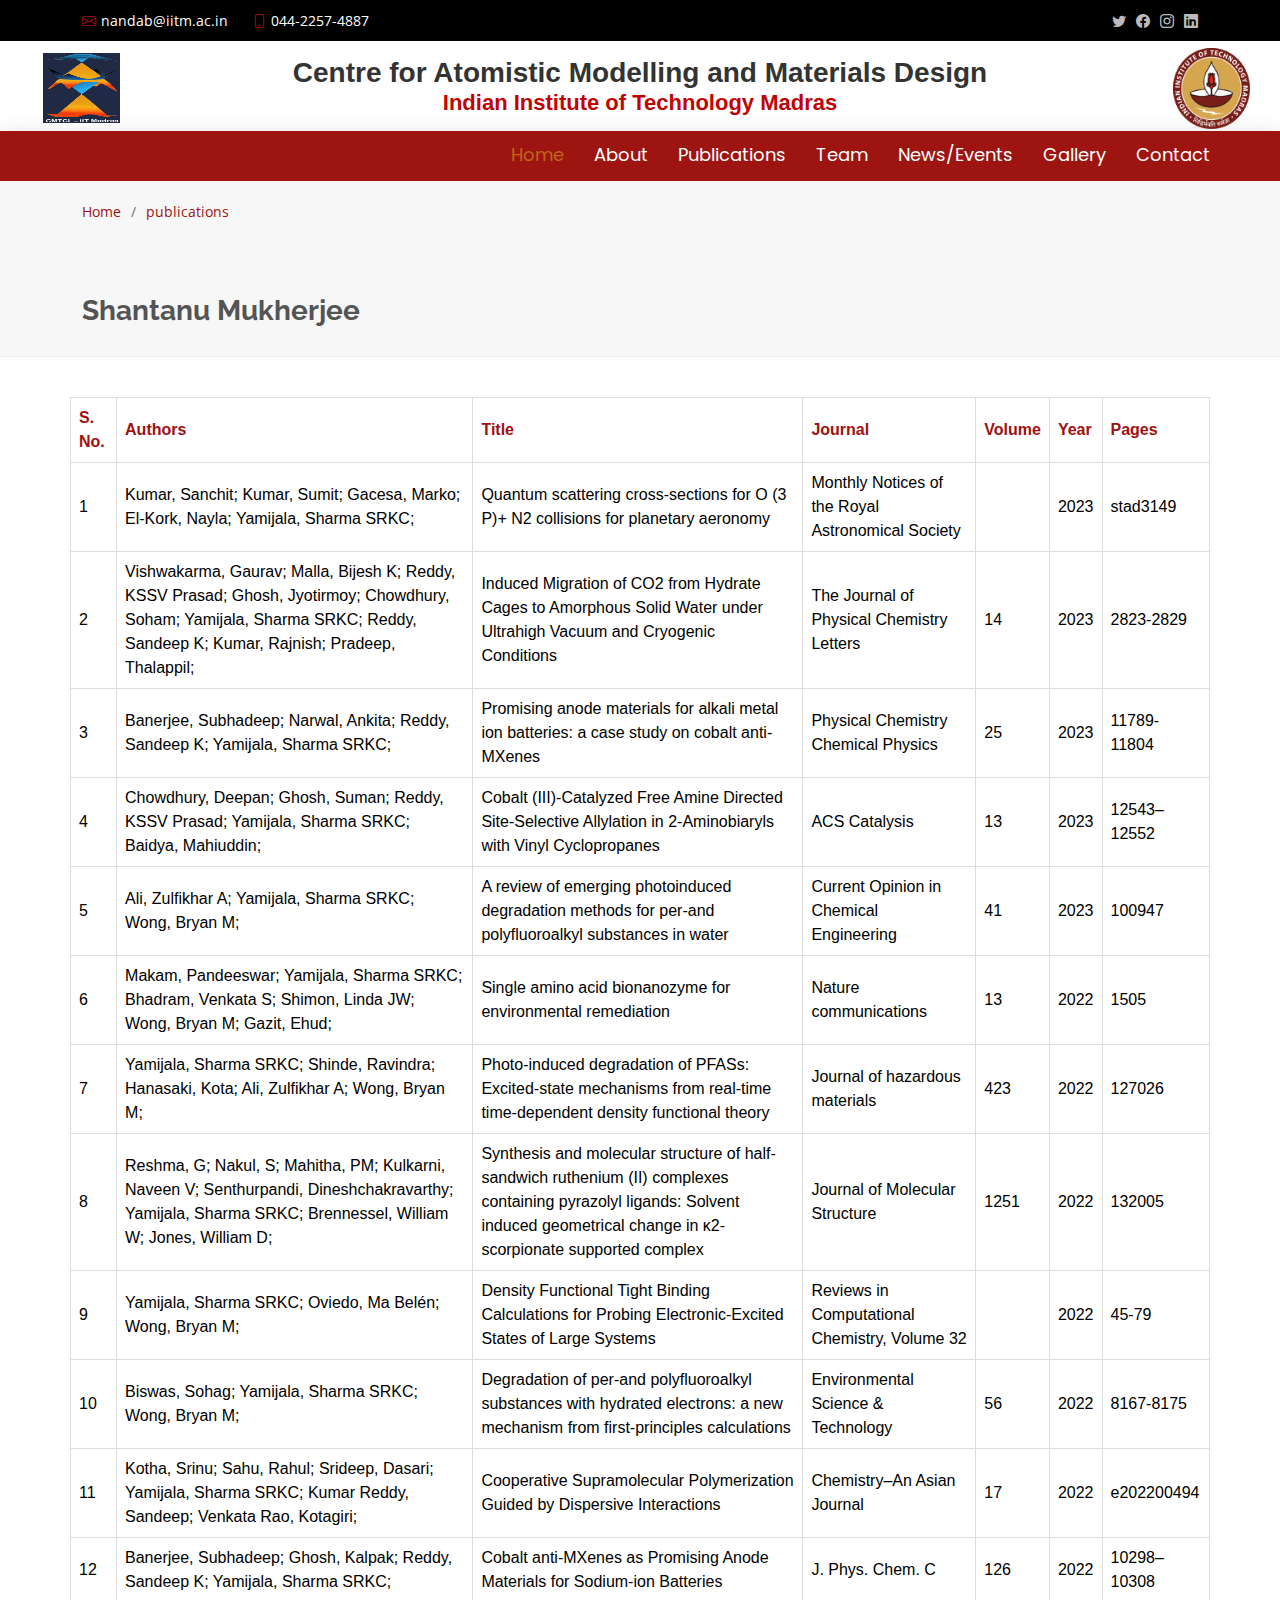
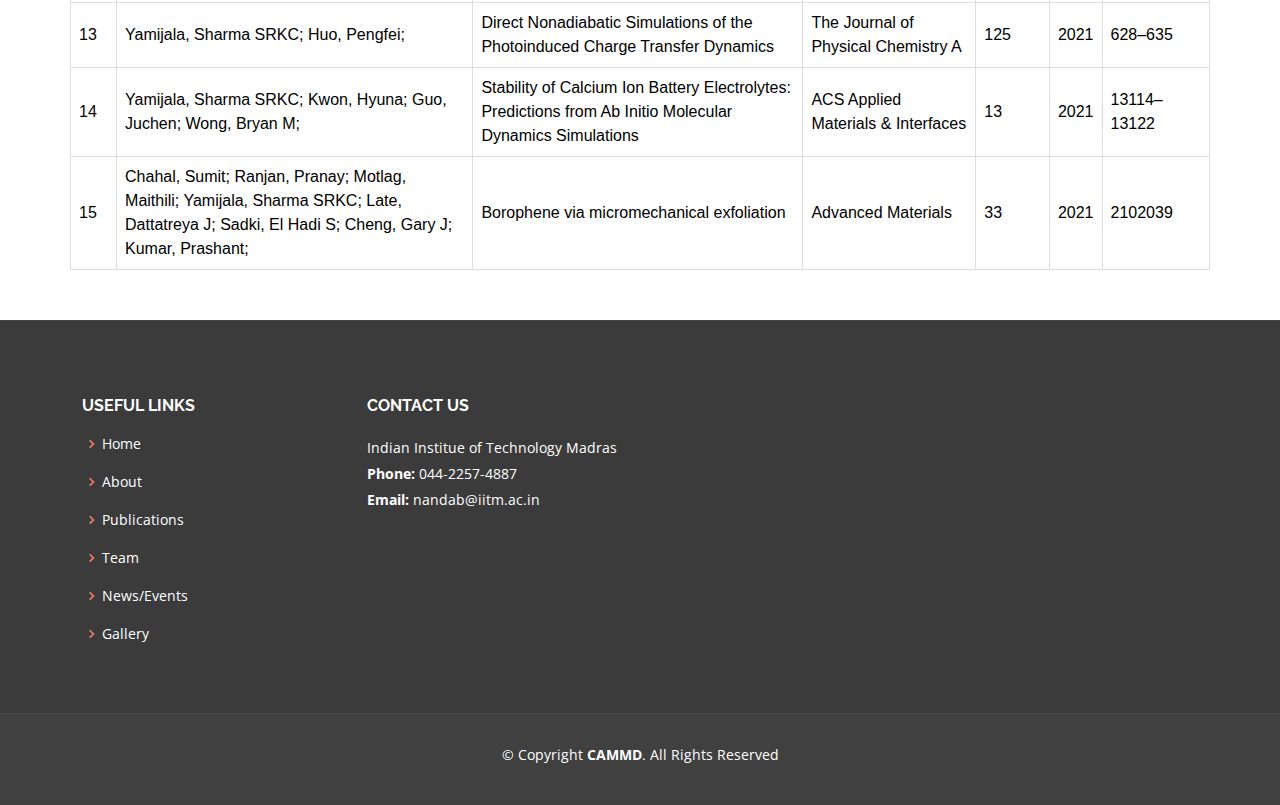
<file: Shantanu Mukherjee.html>
<!DOCTYPE html>
<html lang="en">

<head>
  <meta charset="utf-8">
  <meta content="width=device-width, initial-scale=1.0" name="viewport">

  <title>About - Eterna Bootstrap Template</title>
  <meta content="" name="description">
  <meta content="" name="keywords">

  <!-- Favicons -->
  <link href="assets/img/favicon.png" rel="icon">
  <link href="assets/img/apple-touch-icon.png" rel="apple-touch-icon">

  <!-- Google Fonts -->
  <link href="https://fonts.googleapis.com/css?family=Open+Sans:300,300i,400,400i,600,600i,700,700i|Raleway:300,300i,400,400i,500,500i,600,600i,700,700i|Poppins:300,300i,400,400i,500,500i,600,600i,700,700i" rel="stylesheet">

  <!-- Vendor CSS Files -->
  <link href="assets/vendor/animate.css/animate.min.css" rel="stylesheet">
  <link href="assets/vendor/bootstrap/css/bootstrap.min.css" rel="stylesheet">
  <link href="assets/vendor/bootstrap-icons/bootstrap-icons.css" rel="stylesheet">
  <link href="assets/vendor/boxicons/css/boxicons.min.css" rel="stylesheet">
  <link href="assets/vendor/glightbox/css/glightbox.min.css" rel="stylesheet">
  <link href="assets/vendor/swiper/swiper-bundle.min.css" rel="stylesheet">

  <!-- Template Main CSS File -->
  <link href="assets/css/style.css" rel="stylesheet">

  <!-- =======================================================
  * Template Name: Eterna - v4.7.1
  * Template URL: https://bootstrapmade.com/eterna-free-multipurpose-bootstrap-template/
  * Author: BootstrapMade.com
  * License: https://bootstrapmade.com/license/
  ======================================================== -->
</head>

<body>

  <!-- ======= Top Bar ======= -->
  <section id="topbar" class="d-flex align-items-center">
    <div class="container d-flex justify-content-center justify-content-md-between">
      <div class="contact-info d-flex align-items-center">
        <i class="bi bi-envelope d-flex align-items-center"><a href="mailto:contact@example.com">nandab@iitm.ac.in</a></i>
        <i class="bi bi-phone d-flex align-items-center ms-4"><span>044-2257-4887</span></i>
      </div>
      <div class="social-links d-none d-md-flex align-items-center">
        <a href="#" class="twitter"><i class="bi bi-twitter"></i></a>
        <a href="#" class="facebook"><i class="bi bi-facebook"></i></a>
        <a href="#" class="instagram"><i class="bi bi-instagram"></i></a>
        <a href="#" class="linkedin"><i class="bi bi-linkedin"></i></i></a>
      </div>
    </div>
  </section>

  <!-- ======= Header ======= -->
  <header id="header" class="d-flex align-items-center">
    <div class="container d-flex justify-content-between align-items-center">

      <div class="logo">
        <a href="https://www.iitm.ac.in/" target="_blank"><img src="assets/img/WhatsApp Image 2023-11-21 at 11.45.42_d0d06716.jpg" alt="" title="" class="img-responsive" style="height: 81px;/* max-width: 100%; */width: 77px; margin-left: 40%;"> </a>
        <!-- <h1><a href="index.html">CAMMD</a></h1> -->
        <!-- Uncomment below if you prefer to use an image logo -->
      </div>
    </div>
    <div class="col-lg-10 col-md-8 col-sm-6 col-xs-12">
      <h2 style="font-family: sans-serif;font-size: 28px;text-align: center;font-weight: 700; margin-top: 4px; margin-bottom: 10px;"> Centre for Atomistic Modelling and Materials Design</h2>
     <h4 style="font-family: sans-serif;text-align: center;font-size: 22px;font-weight: 700;font-weight: 700; color: #c00404; margin-top: -10px;">Indian Institute of Technology Madras</h4>
</div>
    <div class="col-lg-1 col-md-2 col-sm-3 col-xs-12" style="text-align: -webkit-center; text-align: -moz-center;">
      <div class="right-logo">
       <a href="https://www.iitm.ac.in/" target="_blank"><img src="assets/img/iitm_logo1.png" alt="" title="" class="img-responsive" style="height: 81px;/* max-width: 100%; */width: 77px; margin-right: 40%;"> </a>
      </div>
    </div>


  </header><!-- End Header -->

<!-- ======= Menu ======= -->
<section id="Menu">
      <nav id="navbar" class="navbar container">
        <ul >
          <li><a class="active" href="index.html">Home</a></li>
          <li><a href="about.html">About</a></li>
          <li><a href="publications.html">Publications</a></li>
          <li><a href="team.html">Team</a></li>
          <li><a href="events.html">News/Events</a></li>
          <li><a href="gallery.html">Gallery</a></li>
          <!-- <li class="dropdown"><a href="#"><span>Drop Down</span> <i class="bi bi-chevron-down"></i></a>
            <ul>
              <li><a href="#">Drop Down 1</a></li>
              <li class="dropdown"><a href="#"><span>Deep Drop Down</span> <i class="bi bi-chevron-right"></i></a>
                <ul>
                  <li><a href="#">Deep Drop Down 1</a></li>
                  <li><a href="#">Deep Drop Down 2</a></li>
                  <li><a href="#">Deep Drop Down 3</a></li>
                  <li><a href="#">Deep Drop Down 4</a></li>
                  <li><a href="#">Deep Drop Down 5</a></li>
                </ul>
              </li>
              <li><a href="#">Drop Down 2</a></li>
              <li><a href="#">Drop Down 3</a></li>
              <li><a href="#">Drop Down 4</a></li>
            </ul>
          </li> -->
          <li><a href="contact.html">Contact</a></li>
        </ul>
        <i class="bi bi-list mobile-nav-toggle"></i>
      </nav><!-- .navbar -->

    </div>
  </section><!-- End Header -->

  <main id="main">

    <!-- ======= Breadcrumbs ======= -->
    <section id="breadcrumbs" class="breadcrumbs">
      <div class="container">

        <ol>
          <li><a href="index.html">Home</a></li>
          <li>publications</li>
        </ol>
        <h2>Shantanu Mukherjee </h2>

      </div>
    </section><!-- End Breadcrumbs -->

    <!-- ======= About Section ======= -->
    <section id="public" class="public">
      <div class="container">

        <div class="row">
      
<!DOCTYPE html>
<html>
<head>
<style>
table {
  font-family: arial, sans-serif;
  border-collapse: collapse;
  width: 100%;
}

td, th {
  border: 1px solid #dddddd;
  text-align: left;
  padding: 8px;
}

td {
  color: #000000;
}
</style></head>
<table>
<tr>
    <th>S. No.</th>
    <th>Authors</th>
    <th>Title</th>
    <th>Journal</th>
    <th>Volume</th>
    <th>Year</th>
    <th>Pages</th>
  </tr>
  <tr>
    <td>1</td>
    <td>Kumar, Sanchit; Kumar, Sumit; Gacesa, Marko; El-Kork, Nayla; Yamijala, Sharma SRKC;</td>
    <td>Quantum scattering cross-sections for O (3 P)+ N2 collisions for planetary aeronomy</td>
    <td>Monthly Notices of the Royal Astronomical Society</td>
    <td></td>
    <td>2023</td>
    <td>stad3149</td>
  </tr>
  <tr>
    <td>2</td>
    <td>Vishwakarma, Gaurav; Malla, Bijesh K; Reddy, KSSV Prasad; Ghosh, Jyotirmoy; Chowdhury, Soham; Yamijala, Sharma SRKC; Reddy, Sandeep K; Kumar, Rajnish; Pradeep, Thalappil;</td>
    <td>Induced Migration of CO2 from Hydrate Cages to Amorphous Solid Water under Ultrahigh Vacuum and Cryogenic Conditions</td>
    <td>The Journal of Physical Chemistry Letters</td>
    <td>14</td>
    <td>2023</td>
    <td>2823-2829</td>
  </tr>
  <tr>
    <td>3</td>
    <td>Banerjee, Subhadeep; Narwal, Ankita; Reddy, Sandeep K; Yamijala, Sharma SRKC;</td>
    <td>Promising anode materials for alkali metal ion batteries: a case study on cobalt anti-MXenes</td>
    <td>Physical Chemistry Chemical Physics</td>
    <td>25</td>
    <td>2023</td>
    <td>11789-11804</td>
  </tr>
  <tr>
    <td>4</td>
    <td>Chowdhury, Deepan; Ghosh, Suman; Reddy, KSSV Prasad; Yamijala, Sharma SRKC; Baidya, Mahiuddin;</td>
    <td>Cobalt (III)-Catalyzed Free Amine Directed Site-Selective Allylation in 2-Aminobiaryls with Vinyl Cyclopropanes</td>
    <td>ACS Catalysis</td>
    <td>13</td>
    <td>2023</td>
    <td>12543–12552</td>
  </tr>
  <tr>
    <td>5</td>
    <td>Ali, Zulfikhar A; Yamijala, Sharma SRKC; Wong, Bryan M;</td>
    <td>A review of emerging photoinduced degradation methods for per-and polyfluoroalkyl substances in water</td>
    <td>Current Opinion in Chemical Engineering</td>
    <td>41</td>
    <td>2023</td>
    <td>100947</td>
  </tr>
  <tr>
    <td>6</td>
    <td>Makam, Pandeeswar; Yamijala, Sharma SRKC; Bhadram, Venkata S; Shimon, Linda JW; Wong, Bryan M; Gazit, Ehud;</td>
    <td>Single amino acid bionanozyme for environmental remediation</td>
    <td>Nature communications</td>
    <td>13</td>
    <td>2022</td>
    <td>1505</td>
  </tr>
  <tr>
    <td>7</td>
    <td>Yamijala, Sharma SRKC; Shinde, Ravindra; Hanasaki, Kota; Ali, Zulfikhar A; Wong, Bryan M;</td>
    <td>Photo-induced degradation of PFASs: Excited-state mechanisms from real-time time-dependent density functional theory</td>
    <td>Journal of hazardous materials</td>
    <td>423</td>
    <td>2022</td>
    <td>127026</td>
  </tr>
  <tr>
    <td>8</td>
    <td>Reshma, G; Nakul, S; Mahitha, PM; Kulkarni, Naveen V; Senthurpandi, Dineshchakravarthy; Yamijala, Sharma SRKC; Brennessel, William W; Jones, William D;</td>
    <td>Synthesis and molecular structure of half-sandwich ruthenium (II) complexes containing pyrazolyl ligands: Solvent induced geometrical change in κ2-scorpionate supported complex</td>
    <td>Journal of Molecular Structure</td>
    <td>1251</td>
    <td>2022</td>
    <td>132005</td>
  </tr>
  <tr>
    <td>9</td>
    <td>Yamijala, Sharma SRKC; Oviedo, Ma Belén; Wong, Bryan M;</td>
    <td>Density Functional Tight Binding Calculations for Probing Electronic‐Excited States of Large Systems</td>
    <td>Reviews in Computational Chemistry, Volume 32</td>
    <td></td>
    <td>2022</td>
    <td>45-79</td>
  </tr>
  <tr>
    <td>10</td>
    <td>Biswas, Sohag; Yamijala, Sharma SRKC; Wong, Bryan M;</td>
    <td>Degradation of per-and polyfluoroalkyl substances with hydrated electrons: a new mechanism from first-principles calculations</td>
    <td>Environmental Science & Technology</td>
    <td>56</td>
    <td>2022</td>
    <td>8167-8175</td>
  </tr>
  <tr>
    <td>11</td>
    <td>Kotha, Srinu; Sahu, Rahul; Srideep, Dasari; Yamijala, Sharma SRKC; Kumar Reddy, Sandeep; Venkata Rao, Kotagiri;</td>
    <td>Cooperative Supramolecular Polymerization Guided by Dispersive Interactions</td>
    <td>Chemistry–An Asian Journal</td>
    <td>17</td>
    <td>2022</td>
    <td>e202200494</td>
  </tr>
  <tr>
    <td>12</td>
    <td>Banerjee, Subhadeep; Ghosh, Kalpak; Reddy, Sandeep K; Yamijala, Sharma SRKC;</td>
    <td>Cobalt anti-MXenes as Promising Anode Materials for Sodium-ion Batteries</td>
    <td>J. Phys. Chem. C</td>
    <td>126</td>
    <td>2022</td>
    <td>10298–10308</td>
  </tr>
  <tr>
    <td>13</td>
    <td>Yamijala, Sharma SRKC; Huo, Pengfei;</td>
    <td>Direct Nonadiabatic Simulations of the Photoinduced Charge Transfer Dynamics</td>
    <td>The Journal of Physical Chemistry A</td>
    <td>125</td>
    <td>2021</td>
    <td>628–635</td>
  </tr>
  <tr>
    <td>14</td>
    <td>Yamijala, Sharma SRKC; Kwon, Hyuna; Guo, Juchen; Wong, Bryan M;</td>
    <td>Stability of Calcium Ion Battery Electrolytes: Predictions from Ab Initio Molecular Dynamics Simulations</td>
    <td>ACS Applied Materials & Interfaces</td>
    <td>13</td>
    <td>2021</td>
    <td>13114–13122</td>
  </tr>
  <tr>
    <td>15</td>
    <td>Chahal, Sumit; Ranjan, Pranay; Motlag, Maithili; Yamijala, Sharma SRKC; Late, Dattatreya J; Sadki, El Hadi S; Cheng, Gary J; Kumar, Prashant;</td>
    <td>Borophene via micromechanical exfoliation</td>
    <td>Advanced Materials</td>
    <td>33</td>
    <td>2021</td>
    <td>2102039</td>
  </tr>
</table>

</body>
</html>



        </div>

      </div>
    </section><!-- End About Section -->

    <!-- ======= Counts Section ======= -->
    <!-- <section id="counts" class="counts">
      <div class="container">

        <div class="row no-gutters">

          <div class="col-lg-3 col-md-6 d-md-flex align-items-md-stretch">
            <div class="count-box">
              <i class="bi bi-emoji-smile"></i>
              <span data-purecounter-start="0" data-purecounter-end="232" data-purecounter-duration="1" class="purecounter"></span>
              <p><strong>Happy Clients</strong> consequuntur quae qui deca rode</p>
              <a href="#">Find out more &raquo;</a>
            </div>
          </div>

          <div class="col-lg-3 col-md-6 d-md-flex align-items-md-stretch">
            <div class="count-box">
              <i class="bi bi-journal-richtext"></i>
              <span data-purecounter-start="0" data-purecounter-end="521" data-purecounter-duration="1" class="purecounter"></span>
              <p><strong>Projects</strong> adipisci atque cum quia aut numquam delectus</p>
              <a href="#">Find out more &raquo;</a>
            </div>
          </div>

          <div class="col-lg-3 col-md-6 d-md-flex align-items-md-stretch">
            <div class="count-box">
              <i class="bi bi-headset"></i>
              <span data-purecounter-start="0" data-purecounter-end="1463" data-purecounter-duration="1" class="purecounter"></span>
              <p><strong>Hours Of Support</strong> aut commodi quaerat. Aliquam ratione</p>
              <a href="#">Find out more &raquo;</a>
            </div>
          </div>

          <div class="col-lg-3 col-md-6 d-md-flex align-items-md-stretch">
            <div class="count-box">
              <i class="bi bi-people"></i>
              <span data-purecounter-start="0" data-purecounter-end="15" data-purecounter-duration="1" class="purecounter"></span>
              <p><strong>Hard Workers</strong> rerum asperiores dolor molestiae doloribu</p>
              <a href="#">Find out more &raquo;</a>
            </div>
          </div>

        </div>

      </div>
    </section>End Counts Section -->

    <!-- ======= Clients Section ======= -->
    <!-- <section id="clients" class="clients">
      <div class="container">

        <div class="section-title">
          <h2>Clients</h2>
          <p>Magnam dolores commodi suscipit. Necessitatibus eius consequatur ex aliquid fuga eum quidem. Sit sint consectetur velit. Quisquam quos quisquam cupiditate. Et nemo qui impedit suscipit alias ea. Quia fugiat sit in iste officiis commodi quidem hic quas.</p>
        </div>

        <div class="clients-slider swiper">
          <div class="swiper-wrapper align-items-center">
            <div class="swiper-slide"><img src="assets/img/clients/client-1.png" class="img-fluid" alt=""></div>
            <div class="swiper-slide"><img src="assets/img/clients/client-2.png" class="img-fluid" alt=""></div>
            <div class="swiper-slide"><img src="assets/img/clients/client-3.png" class="img-fluid" alt=""></div>
            <div class="swiper-slide"><img src="assets/img/clients/client-4.png" class="img-fluid" alt=""></div>
            <div class="swiper-slide"><img src="assets/img/clients/client-5.png" class="img-fluid" alt=""></div>
            <div class="swiper-slide"><img src="assets/img/clients/client-6.png" class="img-fluid" alt=""></div>
            <div class="swiper-slide"><img src="assets/img/clients/client-7.png" class="img-fluid" alt=""></div>
            <div class="swiper-slide"><img src="assets/img/clients/client-8.png" class="img-fluid" alt=""></div>
          </div>
          <div class="swiper-pagination"></div>
        </div>

      </div>
    </section>End Clients Section -->

    <!-- ======= Testimonials Section ======= -->
    <!-- <section id="testimonials" class="testimonials">
      <div class="container">

        <div class="section-title">
          <h2>Testimonials</h2>
          <p>Magnam dolores commodi suscipit. Necessitatibus eius consequatur ex aliquid fuga eum quidem. Sit sint consectetur velit. Quisquam quos quisquam cupiditate. Et nemo qui impedit suscipit alias ea. Quia fugiat sit in iste officiis commodi quidem hic quas.</p>
        </div>

        <div class="row">

          <div class="col-lg-6">
            <div class="testimonial-item">
              <img src="assets/img/testimonials/testimonials-1.jpg" class="testimonial-img" alt="">
              <h3>Saul Goodman</h3>
              <h4>Ceo &amp; Founder</h4>
              <p>
                <i class="bx bxs-quote-alt-left quote-icon-left"></i>
                Proin iaculis purus consequat sem cure digni ssim donec porttitora entum suscipit rhoncus. Accusantium quam, ultricies eget id, aliquam eget nibh et. Maecen aliquam, risus at semper.
                <i class="bx bxs-quote-alt-right quote-icon-right"></i>
              </p>
            </div>
          </div>

          <div class="col-lg-6">
            <div class="testimonial-item mt-4 mt-lg-0">
              <img src="assets/img/testimonials/testimonials-2.jpg" class="testimonial-img" alt="">
              <h3>Sara Wilsson</h3>
              <h4>Designer</h4>
              <p>
                <i class="bx bxs-quote-alt-left quote-icon-left"></i>
                Export tempor illum tamen malis malis eram quae irure esse labore quem cillum quid cillum eram malis quorum velit fore eram velit sunt aliqua noster fugiat irure amet legam anim culpa.
                <i class="bx bxs-quote-alt-right quote-icon-right"></i>
              </p>
            </div>
          </div>

          <div class="col-lg-6">
            <div class="testimonial-item mt-4">
              <img src="assets/img/testimonials/testimonials-3.jpg" class="testimonial-img" alt="">
              <h3>Jena Karlis</h3>
              <h4>Store Owner</h4>
              <p>
                <i class="bx bxs-quote-alt-left quote-icon-left"></i>
                Enim nisi quem export duis labore cillum quae magna enim sint quorum nulla quem veniam duis minim tempor labore quem eram duis noster aute amet eram fore quis sint minim.
                <i class="bx bxs-quote-alt-right quote-icon-right"></i>
              </p>
            </div>
          </div>

          <div class="col-lg-6">
            <div class="testimonial-item mt-4">
              <img src="assets/img/testimonials/testimonials-4.jpg" class="testimonial-img" alt="">
              <h3>Matt Brandon</h3>
              <h4>Freelancer</h4>
              <p>
                <i class="bx bxs-quote-alt-left quote-icon-left"></i>
                Fugiat enim eram quae cillum dolore dolor amet nulla culpa multos export minim fugiat minim velit minim dolor enim duis veniam ipsum anim magna sunt elit fore quem dolore labore illum veniam.
                <i class="bx bxs-quote-alt-right quote-icon-right"></i>
              </p>
            </div>
          </div>

          <div class="col-lg-6">
            <div class="testimonial-item mt-4">
              <img src="assets/img/testimonials/testimonials-5.jpg" class="testimonial-img" alt="">
              <h3>John Larson</h3>
              <h4>Entrepreneur</h4>
              <p>
                <i class="bx bxs-quote-alt-left quote-icon-left"></i>
                Quis quorum aliqua sint quem legam fore sunt eram irure aliqua veniam tempor noster veniam enim culpa labore duis sunt culpa nulla illum cillum fugiat legam esse veniam culpa fore nisi cillum quid.
                <i class="bx bxs-quote-alt-right quote-icon-right"></i>
              </p>
            </div>
          </div>

          <div class="col-lg-6">
            <div class="testimonial-item mt-4">
              <img src="assets/img/testimonials/testimonials-6.jpg" class="testimonial-img" alt="">
              <h3>Emily Harison</h3>
              <h4>Store Owner</h4>
              <p>
                <i class="bx bxs-quote-alt-left quote-icon-left"></i>
                Eius ipsam praesentium dolor quaerat inventore rerum odio. Quos laudantium adipisci eius. Accusamus qui iste cupiditate sed temporibus est aspernatur. Sequi officiis ea et quia quidem.
                <i class="bx bxs-quote-alt-right quote-icon-right"></i>
              </p>
            </div>
          </div>

        </div>

      </div>
    </section>End Testimonials Section -->

  </main><!-- End #main -->

  <!-- ======= Footer ======= -->
  <footer id="footer">

    <!-- <div class="footer-newsletter">
      <div class="container">
        <div class="row">
          <div class="col-lg-6">
            <h4>Our Newsletter</h4>
            <p>Tamen quem nulla quae legam multos aute sint culpa legam noster magna</p>
          </div>
          <div class="col-lg-6">
            <form action="" method="post">
              <input type="email" name="email"><input type="submit" value="Subscribe">
            </form>
          </div>
        </div>
      </div>
    </div> -->

    <div class="footer-top">
      <div class="container">
        <div class="row">

          <div class="col-lg-3 col-md-6 footer-links">
            <h4>Useful Links</h4>
            <ul>
              <li><i class="bx bx-chevron-right"></i> <a href="index.html">Home</a></li>
              <li><i class="bx bx-chevron-right"></i> <a href="about.html">About</a></li>
              <li><i class="bx bx-chevron-right"></i> <a href="publications.html">Publications</a></li>
              <li><i class="bx bx-chevron-right"></i> <a href="team.html">Team</a></li>
              <li><i class="bx bx-chevron-right"></i> <a href="events.html">News/Events</a></li>
              <li><i class="bx bx-chevron-right"></i> <a href="gallery.html">Gallery</a></li>
            </ul>
          </div>

          <!-- <div class="col-lg-3 col-md-6 footer-links">
            <h4>Our Services</h4>
            <ul>
              <li><i class="bx bx-chevron-right"></i> <a href="#">Web Design</a></li>
              <li><i class="bx bx-chevron-right"></i> <a href="#">Web Development</a></li>
              <li><i class="bx bx-chevron-right"></i> <a href="#">Product Management</a></li>
              <li><i class="bx bx-chevron-right"></i> <a href="#">Marketing</a></li>
              <li><i class="bx bx-chevron-right"></i> <a href="#">Graphic Design</a></li>
            </ul>
          </div> -->

          <div class="col-lg-3 col-md-6 footer-contact">
            <h4>Contact Us</h4>
            <p>
              Indian Institue of Technology Madras
              <strong>Phone:</strong> 044-2257-4887<br>
              <strong>Email:</strong> nandab@iitm.ac.in<br>
            </p>

          </div>

          <!-- <div class="col-lg-3 col-md-6 footer-info">
            <h3>About Eterna</h3>
            <p>Cras fermentum odio eu feugiat lide par naso tierra. Justo eget nada terra videa magna derita valies darta donna mare fermentum iaculis eu non diam phasellus.</p>
            <div class="social-links mt-3">
              <a href="#" class="twitter"><i class="bx bxl-twitter"></i></a>
              <a href="#" class="facebook"><i class="bx bxl-facebook"></i></a>
              <a href="#" class="instagram"><i class="bx bxl-instagram"></i></a>
              <a href="#" class="google-plus"><i class="bx bxl-skype"></i></a>
              <a href="#" class="linkedin"><i class="bx bxl-linkedin"></i></a>
            </div>
          </div> -->

        </div>
      </div>
    </div>

    <div class="container">
      <div class="copyright">
        &copy; Copyright <strong><span>CAMMD</span></strong>. All Rights Reserved
      </div>
      <div class="credits">
        <!-- All the links in the footer should remain intact. -->
        <!-- You can delete the links only if you purchased the pro version. -->
        <!-- Licensing information: https://bootstrapmade.com/license/ -->
        <!-- Purchase the pro version with working PHP/AJAX contact form: https://bootstrapmade.com/eterna-free-multipurpose-bootstrap-template/ -->
        <!-- Designed by <a href="https://bootstrapmade.com/">BootstrapMade</a> -->
      </div>
    </div>
  </footer><!-- End Footer -->

  <a href="#" class="back-to-top d-flex align-items-center justify-content-center"><i class="bi bi-arrow-up-short"></i></a>

  <!-- Vendor JS Files -->
  <script src="assets/vendor/purecounter/purecounter_vanilla.js"></script>
  <script src="assets/vendor/bootstrap/js/bootstrap.bundle.min.js"></script>
  <script src="assets/vendor/glightbox/js/glightbox.min.js"></script>
  <script src="assets/vendor/isotope-layout/isotope.pkgd.min.js"></script>
  <script src="assets/vendor/swiper/swiper-bundle.min.js"></script>
  <script src="assets/vendor/waypoints/noframework.waypoints.js"></script>
  <script src="assets/vendor/php-email-form/validate.js"></script>

  <!-- Template Main JS File -->
  <script src="assets/js/main.js"></script>

</body>

</html>
</file>
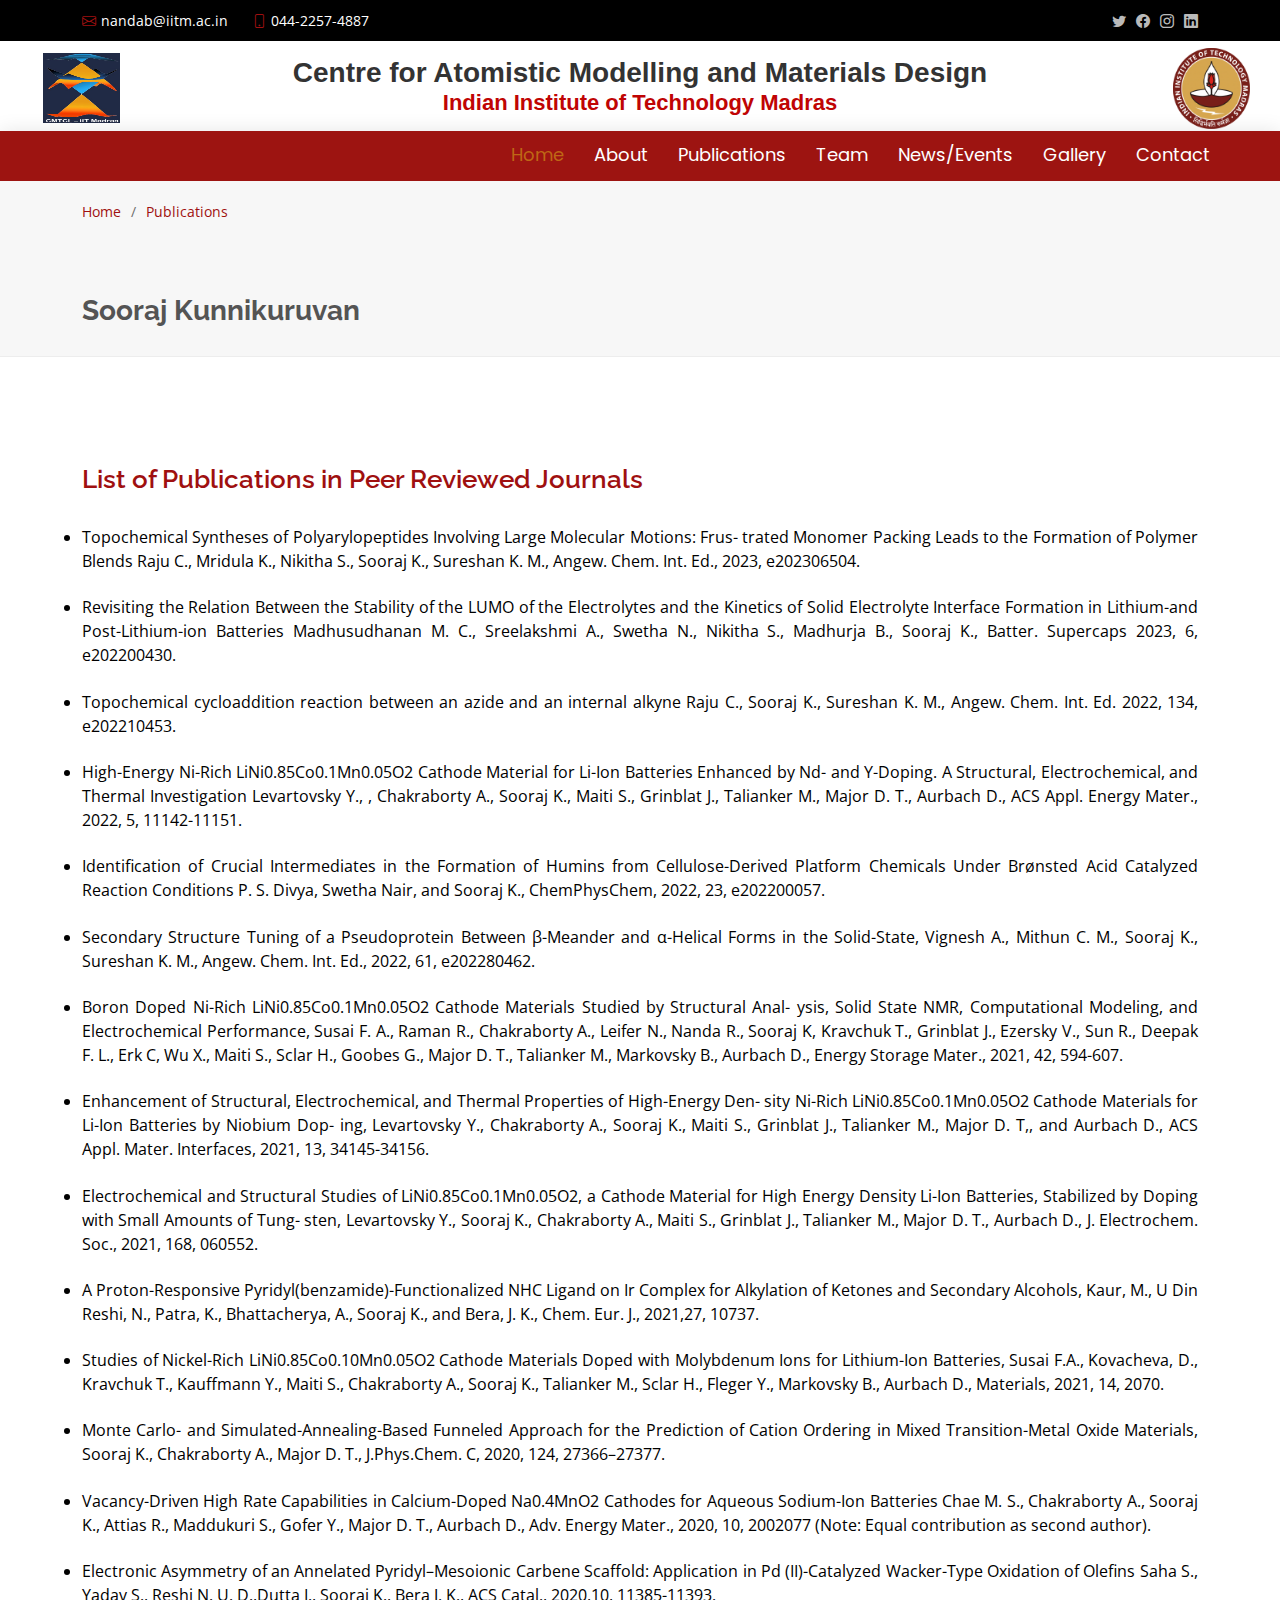
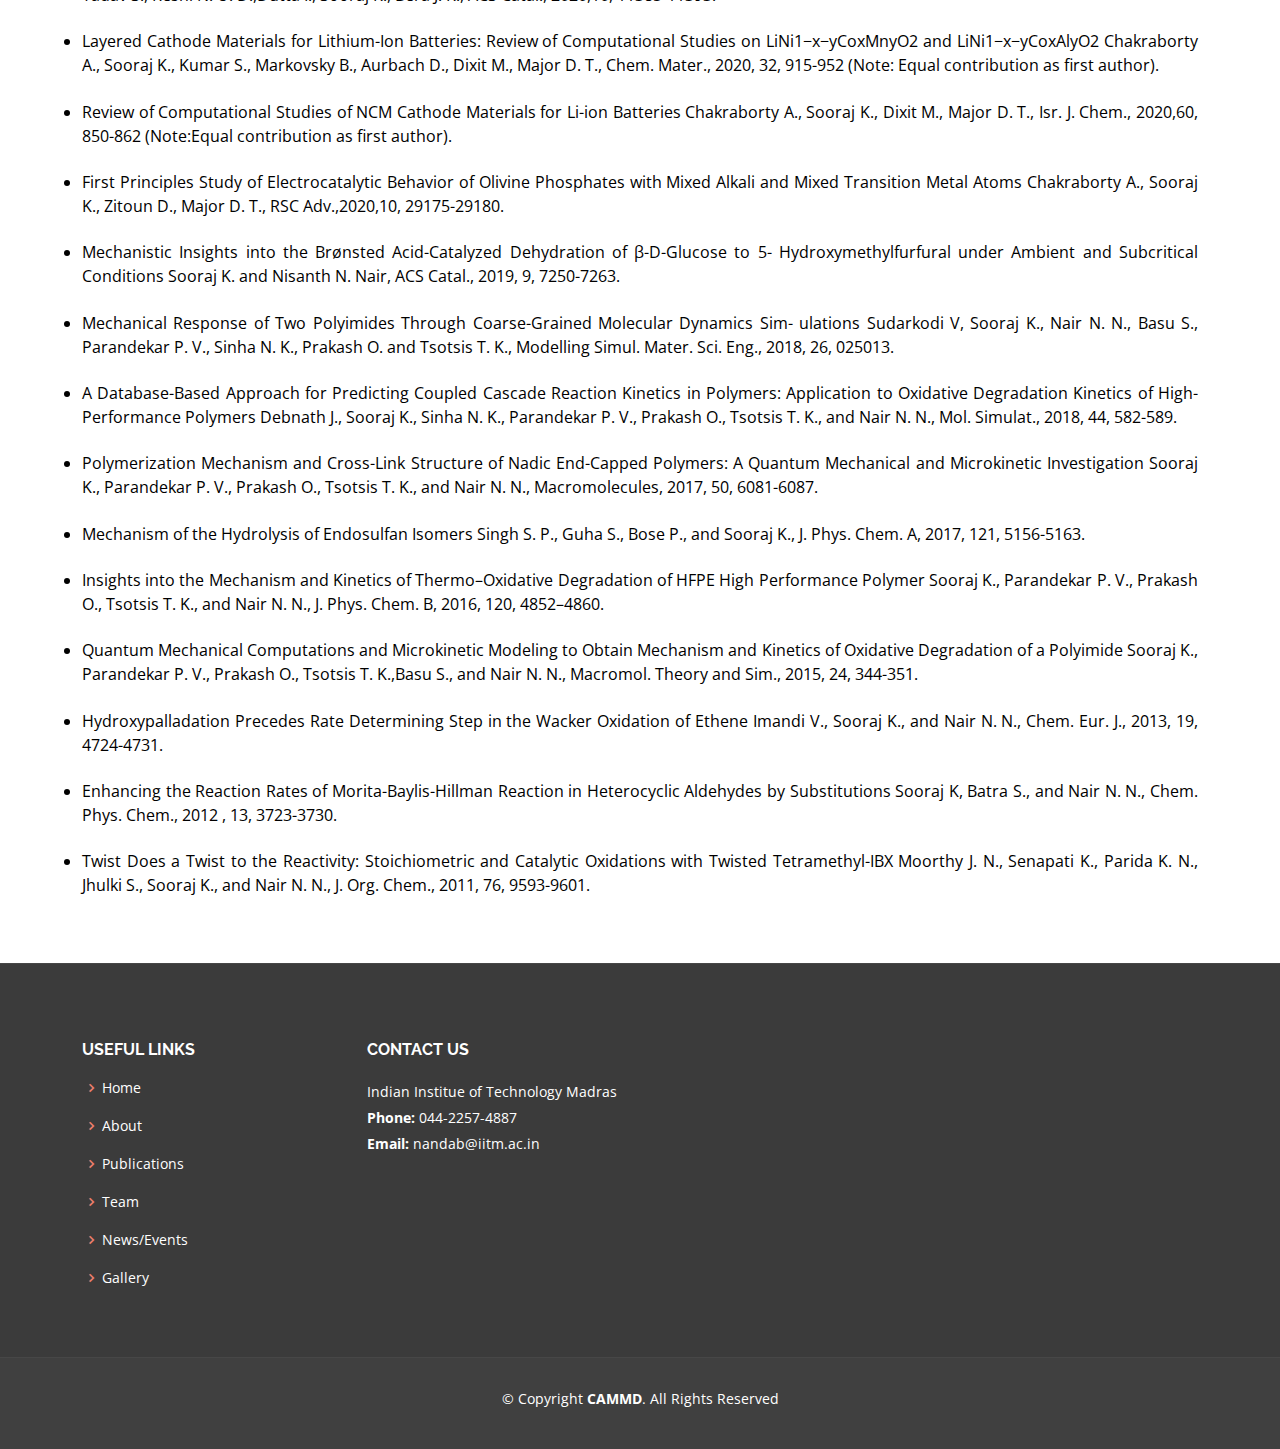
<file: Sooraj Kunnikuruvan.html>
<!DOCTYPE html>
<html lang="en">

<head>
  <meta charset="utf-8">
  <meta content="width=device-width, initial-scale=1.0" name="viewport">

  <title>About - Eterna Bootstrap Template</title>
  <meta content="" name="description">
  <meta content="" name="keywords">

  <!-- Favicons -->
  <link href="assets/img/favicon.png" rel="icon">
  <link href="assets/img/apple-touch-icon.png" rel="apple-touch-icon">

  <!-- Google Fonts -->
  <link href="https://fonts.googleapis.com/css?family=Open+Sans:300,300i,400,400i,600,600i,700,700i|Raleway:300,300i,400,400i,500,500i,600,600i,700,700i|Poppins:300,300i,400,400i,500,500i,600,600i,700,700i" rel="stylesheet">

  <!-- Vendor CSS Files -->
  <link href="assets/vendor/animate.css/animate.min.css" rel="stylesheet">
  <link href="assets/vendor/bootstrap/css/bootstrap.min.css" rel="stylesheet">
  <link href="assets/vendor/bootstrap-icons/bootstrap-icons.css" rel="stylesheet">
  <link href="assets/vendor/boxicons/css/boxicons.min.css" rel="stylesheet">
  <link href="assets/vendor/glightbox/css/glightbox.min.css" rel="stylesheet">
  <link href="assets/vendor/swiper/swiper-bundle.min.css" rel="stylesheet">

  <!-- Template Main CSS File -->
  <link href="assets/css/style.css" rel="stylesheet">

  <!-- =======================================================
  * Template Name: Eterna - v4.7.1
  * Template URL: https://bootstrapmade.com/eterna-free-multipurpose-bootstrap-template/
  * Author: BootstrapMade.com
  * License: https://bootstrapmade.com/license/
  ======================================================== -->
</head>

<body>

  <!-- ======= Top Bar ======= -->
  <section id="topbar" class="d-flex align-items-center">
    <div class="container d-flex justify-content-center justify-content-md-between">
      <div class="contact-info d-flex align-items-center">
        <i class="bi bi-envelope d-flex align-items-center"><a href="mailto:contact@example.com">nandab@iitm.ac.in</a></i>
        <i class="bi bi-phone d-flex align-items-center ms-4"><span>044-2257-4887</span></i>
      </div>
      <div class="social-links d-none d-md-flex align-items-center">
        <a href="#" class="twitter"><i class="bi bi-twitter"></i></a>
        <a href="#" class="facebook"><i class="bi bi-facebook"></i></a>
        <a href="#" class="instagram"><i class="bi bi-instagram"></i></a>
        <a href="#" class="linkedin"><i class="bi bi-linkedin"></i></i></a>
      </div>
    </div>
  </section>

  <!-- ======= Header ======= -->
  <header id="header" class="d-flex align-items-center">
    <div class="container d-flex justify-content-between align-items-center">

      <div class="logo">
        <a href="https://www.iitm.ac.in/" target="_blank"><img src="assets/img/WhatsApp Image 2023-11-21 at 11.45.42_d0d06716.jpg" alt="" title="" class="img-responsive" style="height: 81px;/* max-width: 100%; */width: 77px; margin-left: 40%;"> </a>
        <!-- <h1><a href="index.html">CAMMD</a></h1> -->
        <!-- Uncomment below if you prefer to use an image logo -->
      </div>
    </div>
    <div class="col-lg-10 col-md-8 col-sm-6 col-xs-12">
      <h2 style="font-family: sans-serif;font-size: 28px;text-align: center;font-weight: 700; margin-top: 4px; margin-bottom: 10px;"> Centre for Atomistic Modelling and Materials Design</h2>
     <h4 style="font-family: sans-serif;text-align: center;font-size: 22px;font-weight: 700;font-weight: 700; color: #c00404; margin-top: -10px;">Indian Institute of Technology Madras</h4>
</div>
    <div class="col-lg-1 col-md-2 col-sm-3 col-xs-12" style="text-align: -webkit-center; text-align: -moz-center;">
      <div class="right-logo">
       <a href="https://www.iitm.ac.in/" target="_blank"><img src="assets/img/iitm_logo1.png" alt="" title="" class="img-responsive" style="height: 81px;/* max-width: 100%; */width: 77px; margin-right: 40%;"> </a>
      </div>
    </div>


  </header><!-- End Header -->

<!-- ======= Menu ======= -->
<section id="Menu">
      <nav id="navbar" class="navbar container">
        <ul >
          <li><a class="active" href="index.html">Home</a></li>
          <li><a href="about.html">About</a></li>
          <li><a href="publications.html">Publications</a></li>
          <li><a href="team.html">Team</a></li>
          <li><a href="events.html">News/Events</a></li>
          <li><a href="gallery.html">Gallery</a></li>
          <!-- <li class="dropdown"><a href="#"><span>Drop Down</span> <i class="bi bi-chevron-down"></i></a>
            <ul>
              <li><a href="#">Drop Down 1</a></li>
              <li class="dropdown"><a href="#"><span>Deep Drop Down</span> <i class="bi bi-chevron-right"></i></a>
                <ul>
                  <li><a href="#">Deep Drop Down 1</a></li>
                  <li><a href="#">Deep Drop Down 2</a></li>
                  <li><a href="#">Deep Drop Down 3</a></li>
                  <li><a href="#">Deep Drop Down 4</a></li>
                  <li><a href="#">Deep Drop Down 5</a></li>
                </ul>
              </li>
              <li><a href="#">Drop Down 2</a></li>
              <li><a href="#">Drop Down 3</a></li>
              <li><a href="#">Drop Down 4</a></li>
            </ul>
          </li> -->
          <li><a href="contact.html">Contact</a></li>
        </ul>
        <i class="bi bi-list mobile-nav-toggle"></i>
      </nav><!-- .navbar -->

    </div>
  </section><!-- End Header -->

  <main id="main">

    <!-- ======= Breadcrumbs ======= -->
    <section id="breadcrumbs" class="breadcrumbs">
      <div class="container">

        <ol>
          <li><a href="index.html">Home</a></li>
          <li>Publications</li>
        </ol>
        <h2>Sooraj Kunnikuruvan</h2>

      </div>
    </section><!-- End Breadcrumbs -->

    <!-- ======= Publication ======= -->
    <section id="public" class="public">
      <div class="container">

        <div class="row">
          <div class="heading">
            <h4>List of Publications in Peer Reviewed Journals</h4>
            </div>
          <div class="paragraph">
            <p>
              <li> Topochemical Syntheses of Polyarylopeptides Involving Large Molecular Motions: Frus-
                trated Monomer Packing Leads to the Formation of Polymer Blends Raju C., Mridula K., Nikitha S., Sooraj K., Sureshan K. M., Angew. Chem. Int. Ed., 2023, e202306504. </li></li>
                
                <li> Revisiting the Relation Between the Stability of the LUMO of the Electrolytes and the
                Kinetics of Solid Electrolyte Interface Formation in Lithium-and Post-Lithium-ion Batteries
                Madhusudhanan M. C., Sreelakshmi A., Swetha N., Nikitha S., Madhurja B., Sooraj K.,
                Batter. Supercaps 2023, 6, e202200430. </li>
                
                <li> Topochemical cycloaddition reaction between an azide and an internal alkyne
                Raju C., Sooraj K., Sureshan K. M., Angew. Chem. Int. Ed. 2022, 134, e202210453. </li>
                
                <li> High-Energy Ni-Rich LiNi0.85Co0.1Mn0.05O2 Cathode Material for Li-Ion Batteries Enhanced
                by Nd- and Y-Doping. A Structural, Electrochemical, and Thermal Investigation
                Levartovsky Y., , Chakraborty A., Sooraj K., Maiti S., Grinblat J., Talianker M., Major D.
                T., Aurbach D., ACS Appl. Energy Mater., 2022, 5, 11142-11151. </li>
                
                <li> Identification of Crucial Intermediates in the Formation of Humins from Cellulose-Derived
                Platform Chemicals Under Brønsted Acid Catalyzed Reaction Conditions
                P. S. Divya, Swetha Nair, and Sooraj K., ChemPhysChem, 2022, 23, e202200057. </li>
                
                <li> Secondary Structure Tuning of a Pseudoprotein Between β-Meander and α-Helical Forms
                in the Solid-State, Vignesh A., Mithun C. M., Sooraj K., Sureshan K. M., Angew. Chem.
                Int. Ed., 2022, 61, e202280462. </li>
                
                <li> Boron Doped Ni-Rich LiNi0.85Co0.1Mn0.05O2 Cathode Materials Studied by Structural Anal-
                ysis, Solid State NMR, Computational Modeling, and Electrochemical Performance, Susai F. A., Raman R., Chakraborty A., Leifer N., Nanda R., Sooraj K, Kravchuk T., Grinblat
                J., Ezersky V., Sun R., Deepak F. L., Erk C, Wu X., Maiti S., Sclar H., Goobes G., Major
                D. T., Talianker M., Markovsky B., Aurbach D., Energy Storage Mater., 2021, 42, 594-607. </li>
                
                
                <li> Enhancement of Structural, Electrochemical, and Thermal Properties of High-Energy Den-
                sity Ni-Rich LiNi0.85Co0.1Mn0.05O2 Cathode Materials for Li-Ion Batteries by Niobium Dop-
                ing, Levartovsky Y., Chakraborty A., Sooraj K., Maiti S., Grinblat J., Talianker M., Major
                D. T,, and Aurbach D., ACS Appl. Mater. Interfaces, 2021, 13, 34145-34156. </li>
                
                <li> Electrochemical and Structural Studies of LiNi0.85Co0.1Mn0.05O2, a Cathode Material for
                High Energy Density Li-Ion Batteries, Stabilized by Doping with Small Amounts of Tung-
                sten, Levartovsky Y., Sooraj K., Chakraborty A., Maiti S., Grinblat J., Talianker M., Major
                
                D. T., Aurbach D., J. Electrochem. Soc., 2021, 168, 060552. </li>
                
                <li> A Proton-Responsive Pyridyl(benzamide)-Functionalized NHC Ligand on Ir Complex for
                Alkylation of Ketones and Secondary Alcohols, Kaur, M., U Din Reshi, N., Patra, K.,
                Bhattacherya, A., Sooraj K., and Bera, J. K., Chem. Eur. J., 2021,27, 10737. </li>
                
                <li> Studies of Nickel-Rich LiNi0.85Co0.10Mn0.05O2 Cathode Materials Doped with Molybdenum
                Ions for Lithium-Ion Batteries, Susai F.A., Kovacheva, D., Kravchuk T., Kauffmann Y.,
                Maiti S., Chakraborty A., Sooraj K., Talianker M., Sclar H., Fleger Y., Markovsky B.,
                Aurbach D., Materials, 2021, 14, 2070. </li>
                
                
                <li> Monte Carlo- and Simulated-Annealing-Based Funneled Approach for the Prediction of
                Cation Ordering in Mixed Transition-Metal Oxide Materials, Sooraj K., Chakraborty A.,
                Major D. T., J.Phys.Chem. C, 2020, 124, 27366–27377. </li>
                
                <li> Vacancy-Driven High Rate Capabilities in Calcium-Doped Na0.4MnO2 Cathodes for Aqueous
                Sodium-Ion Batteries
                Chae M. S., Chakraborty A., Sooraj K., Attias R., Maddukuri S., Gofer Y., Major D. T.,
                Aurbach D., Adv. Energy Mater., 2020, 10, 2002077 (Note: Equal contribution as second
                author). </li>
                
                <li> Electronic Asymmetry of an Annelated Pyridyl–Mesoionic Carbene Scaffold: Application in
                Pd (II)-Catalyzed Wacker-Type Oxidation of Olefins
                Saha S., Yadav S., Reshi N. U. D.,Dutta I., Sooraj K., Bera J. K., ACS Catal., 2020,10,
                11385-11393. </li>
                
                <li> Layered Cathode Materials for Lithium-Ion Batteries: Review of Computational Studies on
                LiNi1−x−yCoxMnyO2 and LiNi1−x−yCoxAlyO2
                Chakraborty A., Sooraj K., Kumar S., Markovsky B., Aurbach D., Dixit M., Major D. T.,
                Chem. Mater., 2020, 32, 915-952 (Note: Equal contribution as first author). </li>
                
                <li> Review of Computational Studies of NCM Cathode Materials for Li-ion Batteries
                Chakraborty A., Sooraj K., Dixit M., Major D. T., Isr. J. Chem., 2020,60, 850-862
                (Note:Equal contribution as first author). </li>
                
                <li> First Principles Study of Electrocatalytic Behavior of Olivine Phosphates with Mixed Alkali
                and Mixed Transition Metal Atoms
                Chakraborty A., Sooraj K., Zitoun D., Major D. T., RSC Adv.,2020,10, 29175-29180. </li>
                
                <li> Mechanistic Insights into the Brønsted Acid-Catalyzed Dehydration of β-D-Glucose to 5-
                Hydroxymethylfurfural under Ambient and Subcritical Conditions
                Sooraj K. and Nisanth N. Nair, ACS Catal., 2019, 9, 7250-7263. </li>
                
                <li> Mechanical Response of Two Polyimides Through Coarse-Grained Molecular Dynamics Sim-
                ulations Sudarkodi V, Sooraj K., Nair N. N., Basu S., Parandekar P. V., Sinha N. K., Prakash O.
                and Tsotsis T. K., Modelling Simul. Mater. Sci. Eng., 2018, 26, 025013. </li>
                
                <li> A Database-Based Approach for Predicting Coupled Cascade Reaction Kinetics in Polymers:
                Application to Oxidative Degradation Kinetics of High-Performance Polymers
                Debnath J., Sooraj K., Sinha N. K., Parandekar P. V., Prakash O., Tsotsis T. K., and Nair
                N. N., Mol. Simulat., 2018, 44, 582-589. </li>
                
                <li> Polymerization Mechanism and Cross-Link Structure of Nadic End-Capped Polymers: A
                Quantum Mechanical and Microkinetic Investigation
                Sooraj K., Parandekar P. V., Prakash O., Tsotsis T. K., and Nair N. N., Macromolecules,
                2017, 50, 6081-6087. </li>
                
                <li> Mechanism of the Hydrolysis of Endosulfan Isomers
                Singh S. P., Guha S., Bose P., and Sooraj K., J. Phys. Chem. A, 2017, 121, 5156-5163. </li>
                
                <li> Insights into the Mechanism and Kinetics of Thermo–Oxidative Degradation of HFPE High
                Performance Polymer
                Sooraj K., Parandekar P. V., Prakash O., Tsotsis T. K., and Nair N. N., J. Phys. Chem.
                B, 2016, 120, 4852–4860. </li>
                
                <li> Quantum Mechanical Computations and Microkinetic Modeling to Obtain Mechanism and
                Kinetics of Oxidative Degradation of a Polyimide
                Sooraj K., Parandekar P. V., Prakash O., Tsotsis T. K.,Basu S., and Nair N. N., Macromol.
                Theory and Sim., 2015, 24, 344-351. </li>
                
                <li> Hydroxypalladation Precedes Rate Determining Step in the Wacker Oxidation of Ethene
                Imandi V., Sooraj K., and Nair N. N., Chem. Eur. J., 2013, 19, 4724-4731. </li>
                <li> Enhancing the Reaction Rates of Morita-Baylis-Hillman Reaction in Heterocyclic Aldehydes
                by Substitutions
                Sooraj K, Batra S., and Nair N. N., Chem. Phys. Chem., 2012 , 13, 3723-3730.
                <li> Twist Does a Twist to the Reactivity: Stoichiometric and Catalytic Oxidations with Twisted
                Tetramethyl-IBX Moorthy J. N., Senapati K., Parida K. N., Jhulki S., Sooraj K., and Nair N. N., J. Org.
                Chem., 2011, 76, 9593-9601. </li>
                
            </p>
          </div>

        
        </div>

      </div>
    </section><!-- End About Section -->

    <!-- ======= Counts Section ======= -->
    <!-- <section id="counts" class="counts">
      <div class="container">

        <div class="row no-gutters">

          <div class="col-lg-3 col-md-6 d-md-flex align-items-md-stretch">
            <div class="count-box">
              <i class="bi bi-emoji-smile"></i>
              <span data-purecounter-start="0" data-purecounter-end="232" data-purecounter-duration="1" class="purecounter"></span>
              <p><strong>Happy Clients</strong> consequuntur quae qui deca rode</p>
              <a href="#">Find out more &raquo;</a>
            </div>
          </div>

          <div class="col-lg-3 col-md-6 d-md-flex align-items-md-stretch">
            <div class="count-box">
              <i class="bi bi-journal-richtext"></i>
              <span data-purecounter-start="0" data-purecounter-end="521" data-purecounter-duration="1" class="purecounter"></span>
              <p><strong>Projects</strong> adipisci atque cum quia aut numquam delectus</p>
              <a href="#">Find out more &raquo;</a>
            </div>
          </div>

          <div class="col-lg-3 col-md-6 d-md-flex align-items-md-stretch">
            <div class="count-box">
              <i class="bi bi-headset"></i>
              <span data-purecounter-start="0" data-purecounter-end="1463" data-purecounter-duration="1" class="purecounter"></span>
              <p><strong>Hours Of Support</strong> aut commodi quaerat. Aliquam ratione</p>
              <a href="#">Find out more &raquo;</a>
            </div>
          </div>

          <div class="col-lg-3 col-md-6 d-md-flex align-items-md-stretch">
            <div class="count-box">
              <i class="bi bi-people"></i>
              <span data-purecounter-start="0" data-purecounter-end="15" data-purecounter-duration="1" class="purecounter"></span>
              <p><strong>Hard Workers</strong> rerum asperiores dolor molestiae doloribu</p>
              <a href="#">Find out more &raquo;</a>
            </div>
          </div>

        </div>

      </div>
    </section>End Counts Section -->

    <!-- ======= Clients Section ======= -->
    <!-- <section id="clients" class="clients">
      <div class="container">

        <div class="section-title">
          <h2>Clients</h2>
          <p>Magnam dolores commodi suscipit. Necessitatibus eius consequatur ex aliquid fuga eum quidem. Sit sint consectetur velit. Quisquam quos quisquam cupiditate. Et nemo qui impedit suscipit alias ea. Quia fugiat sit in iste officiis commodi quidem hic quas.</p>
        </div>

        <div class="clients-slider swiper">
          <div class="swiper-wrapper align-items-center">
            <div class="swiper-slide"><img src="assets/img/clients/client-1.png" class="img-fluid" alt=""></div>
            <div class="swiper-slide"><img src="assets/img/clients/client-2.png" class="img-fluid" alt=""></div>
            <div class="swiper-slide"><img src="assets/img/clients/client-3.png" class="img-fluid" alt=""></div>
            <div class="swiper-slide"><img src="assets/img/clients/client-4.png" class="img-fluid" alt=""></div>
            <div class="swiper-slide"><img src="assets/img/clients/client-5.png" class="img-fluid" alt=""></div>
            <div class="swiper-slide"><img src="assets/img/clients/client-6.png" class="img-fluid" alt=""></div>
            <div class="swiper-slide"><img src="assets/img/clients/client-7.png" class="img-fluid" alt=""></div>
            <div class="swiper-slide"><img src="assets/img/clients/client-8.png" class="img-fluid" alt=""></div>
          </div>
          <div class="swiper-pagination"></div>
        </div>

      </div>
    </section>End Clients Section -->

    <!-- ======= Testimonials Section ======= -->
    <!-- <section id="testimonials" class="testimonials">
      <div class="container">

        <div class="section-title">
          <h2>Testimonials</h2>
          <p>Magnam dolores commodi suscipit. Necessitatibus eius consequatur ex aliquid fuga eum quidem. Sit sint consectetur velit. Quisquam quos quisquam cupiditate. Et nemo qui impedit suscipit alias ea. Quia fugiat sit in iste officiis commodi quidem hic quas.</p>
        </div>

        <div class="row">

          <div class="col-lg-6">
            <div class="testimonial-item">
              <img src="assets/img/testimonials/testimonials-1.jpg" class="testimonial-img" alt="">
              <h3>Saul Goodman</h3>
              <h4>Ceo &amp; Founder</h4>
              <p>
                <i class="bx bxs-quote-alt-left quote-icon-left"></i>
                Proin iaculis purus consequat sem cure digni ssim donec porttitora entum suscipit rhoncus. Accusantium quam, ultricies eget id, aliquam eget nibh et. Maecen aliquam, risus at semper.
                <i class="bx bxs-quote-alt-right quote-icon-right"></i>
              </p>
            </div>
          </div>

          <div class="col-lg-6">
            <div class="testimonial-item mt-4 mt-lg-0">
              <img src="assets/img/testimonials/testimonials-2.jpg" class="testimonial-img" alt="">
              <h3>Sara Wilsson</h3>
              <h4>Designer</h4>
              <p>
                <i class="bx bxs-quote-alt-left quote-icon-left"></i>
                Export tempor illum tamen malis malis eram quae irure esse labore quem cillum quid cillum eram malis quorum velit fore eram velit sunt aliqua noster fugiat irure amet legam anim culpa.
                <i class="bx bxs-quote-alt-right quote-icon-right"></i>
              </p>
            </div>
          </div>

          <div class="col-lg-6">
            <div class="testimonial-item mt-4">
              <img src="assets/img/testimonials/testimonials-3.jpg" class="testimonial-img" alt="">
              <h3>Jena Karlis</h3>
              <h4>Store Owner</h4>
              <p>
                <i class="bx bxs-quote-alt-left quote-icon-left"></i>
                Enim nisi quem export duis labore cillum quae magna enim sint quorum nulla quem veniam duis minim tempor labore quem eram duis noster aute amet eram fore quis sint minim.
                <i class="bx bxs-quote-alt-right quote-icon-right"></i>
              </p>
            </div>
          </div>

          <div class="col-lg-6">
            <div class="testimonial-item mt-4">
              <img src="assets/img/testimonials/testimonials-4.jpg" class="testimonial-img" alt="">
              <h3>Matt Brandon</h3>
              <h4>Freelancer</h4>
              <p>
                <i class="bx bxs-quote-alt-left quote-icon-left"></i>
                Fugiat enim eram quae cillum dolore dolor amet nulla culpa multos export minim fugiat minim velit minim dolor enim duis veniam ipsum anim magna sunt elit fore quem dolore labore illum veniam.
                <i class="bx bxs-quote-alt-right quote-icon-right"></i>
              </p>
            </div>
          </div>

          <div class="col-lg-6">
            <div class="testimonial-item mt-4">
              <img src="assets/img/testimonials/testimonials-5.jpg" class="testimonial-img" alt="">
              <h3>John Larson</h3>
              <h4>Entrepreneur</h4>
              <p>
                <i class="bx bxs-quote-alt-left quote-icon-left"></i>
                Quis quorum aliqua sint quem legam fore sunt eram irure aliqua veniam tempor noster veniam enim culpa labore duis sunt culpa nulla illum cillum fugiat legam esse veniam culpa fore nisi cillum quid.
                <i class="bx bxs-quote-alt-right quote-icon-right"></i>
              </p>
            </div>
          </div>

          <div class="col-lg-6">
            <div class="testimonial-item mt-4">
              <img src="assets/img/testimonials/testimonials-6.jpg" class="testimonial-img" alt="">
              <h3>Emily Harison</h3>
              <h4>Store Owner</h4>
              <p>
                <i class="bx bxs-quote-alt-left quote-icon-left"></i>
                Eius ipsam praesentium dolor quaerat inventore rerum odio. Quos laudantium adipisci eius. Accusamus qui iste cupiditate sed temporibus est aspernatur. Sequi officiis ea et quia quidem.
                <i class="bx bxs-quote-alt-right quote-icon-right"></i>
              </p>
            </div>
          </div>

        </div>

      </div>
    </section>End Testimonials Section -->

  </main><!-- End #main -->

  <!-- ======= Footer ======= -->
  <footer id="footer">

    <!-- <div class="footer-newsletter">
      <div class="container">
        <div class="row">
          <div class="col-lg-6">
            <h4>Our Newsletter</h4>
            <p>Tamen quem nulla quae legam multos aute sint culpa legam noster magna</p>
          </div>
          <div class="col-lg-6">
            <form action="" method="post">
              <input type="email" name="email"><input type="submit" value="Subscribe">
            </form>
          </div>
        </div>
      </div>
    </div> -->

    <div class="footer-top">
      <div class="container">
        <div class="row">

          <div class="col-lg-3 col-md-6 footer-links">
            <h4>Useful Links</h4>
            <ul>
              <li><i class="bx bx-chevron-right"></i> <a href="index.html">Home</a></li>
              <li><i class="bx bx-chevron-right"></i> <a href="about.html">About</a></li>
              <li><i class="bx bx-chevron-right"></i> <a href="publications.html">Publications</a></li>
              <li><i class="bx bx-chevron-right"></i> <a href="team.html">Team</a></li>
              <li><i class="bx bx-chevron-right"></i> <a href="events.html">News/Events</a></li>
              <li><i class="bx bx-chevron-right"></i> <a href="gallery.html">Gallery</a></li>
            </ul>
          </div>

          <!-- <div class="col-lg-3 col-md-6 footer-links">
            <h4>Our Services</h4>
            <ul>
              <li><i class="bx bx-chevron-right"></i> <a href="#">Web Design</a></li>
              <li><i class="bx bx-chevron-right"></i> <a href="#">Web Development</a></li>
              <li><i class="bx bx-chevron-right"></i> <a href="#">Product Management</a></li>
              <li><i class="bx bx-chevron-right"></i> <a href="#">Marketing</a></li>
              <li><i class="bx bx-chevron-right"></i> <a href="#">Graphic Design</a></li>
            </ul>
          </div> -->

          <div class="col-lg-3 col-md-6 footer-contact">
            <h4>Contact Us</h4>
            <p>
              Indian Institue of Technology Madras
              <strong>Phone:</strong> 044-2257-4887<br>
              <strong>Email:</strong> nandab@iitm.ac.in<br>
            </p>

          </div>

          <!-- <div class="col-lg-3 col-md-6 footer-info">
            <h3>About Eterna</h3>
            <p>Cras fermentum odio eu feugiat lide par naso tierra. Justo eget nada terra videa magna derita valies darta donna mare fermentum iaculis eu non diam phasellus.</p>
            <div class="social-links mt-3">
              <a href="#" class="twitter"><i class="bx bxl-twitter"></i></a>
              <a href="#" class="facebook"><i class="bx bxl-facebook"></i></a>
              <a href="#" class="instagram"><i class="bx bxl-instagram"></i></a>
              <a href="#" class="google-plus"><i class="bx bxl-skype"></i></a>
              <a href="#" class="linkedin"><i class="bx bxl-linkedin"></i></a>
            </div>
          </div> -->

        </div>
      </div>
    </div>

    <div class="container">
      <div class="copyright">
        &copy; Copyright <strong><span>CAMMD</span></strong>. All Rights Reserved
      </div>
      <div class="credits">
        <!-- All the links in the footer should remain intact. -->
        <!-- You can delete the links only if you purchased the pro version. -->
        <!-- Licensing information: https://bootstrapmade.com/license/ -->
        <!-- Purchase the pro version with working PHP/AJAX contact form: https://bootstrapmade.com/eterna-free-multipurpose-bootstrap-template/ -->
        <!-- Designed by <a href="https://bootstrapmade.com/">BootstrapMade</a> -->
      </div>
    </div>
  </footer><!-- End Footer -->

  <a href="#" class="back-to-top d-flex align-items-center justify-content-center"><i class="bi bi-arrow-up-short"></i></a>

  <!-- Vendor JS Files -->
  <script src="assets/vendor/purecounter/purecounter_vanilla.js"></script>
  <script src="assets/vendor/bootstrap/js/bootstrap.bundle.min.js"></script>
  <script src="assets/vendor/glightbox/js/glightbox.min.js"></script>
  <script src="assets/vendor/isotope-layout/isotope.pkgd.min.js"></script>
  <script src="assets/vendor/swiper/swiper-bundle.min.js"></script>
  <script src="assets/vendor/waypoints/noframework.waypoints.js"></script>
  <script src="assets/vendor/php-email-form/validate.js"></script>

  <!-- Template Main JS File -->
  <script src="assets/js/main.js"></script>

</body>

</html>
</file>
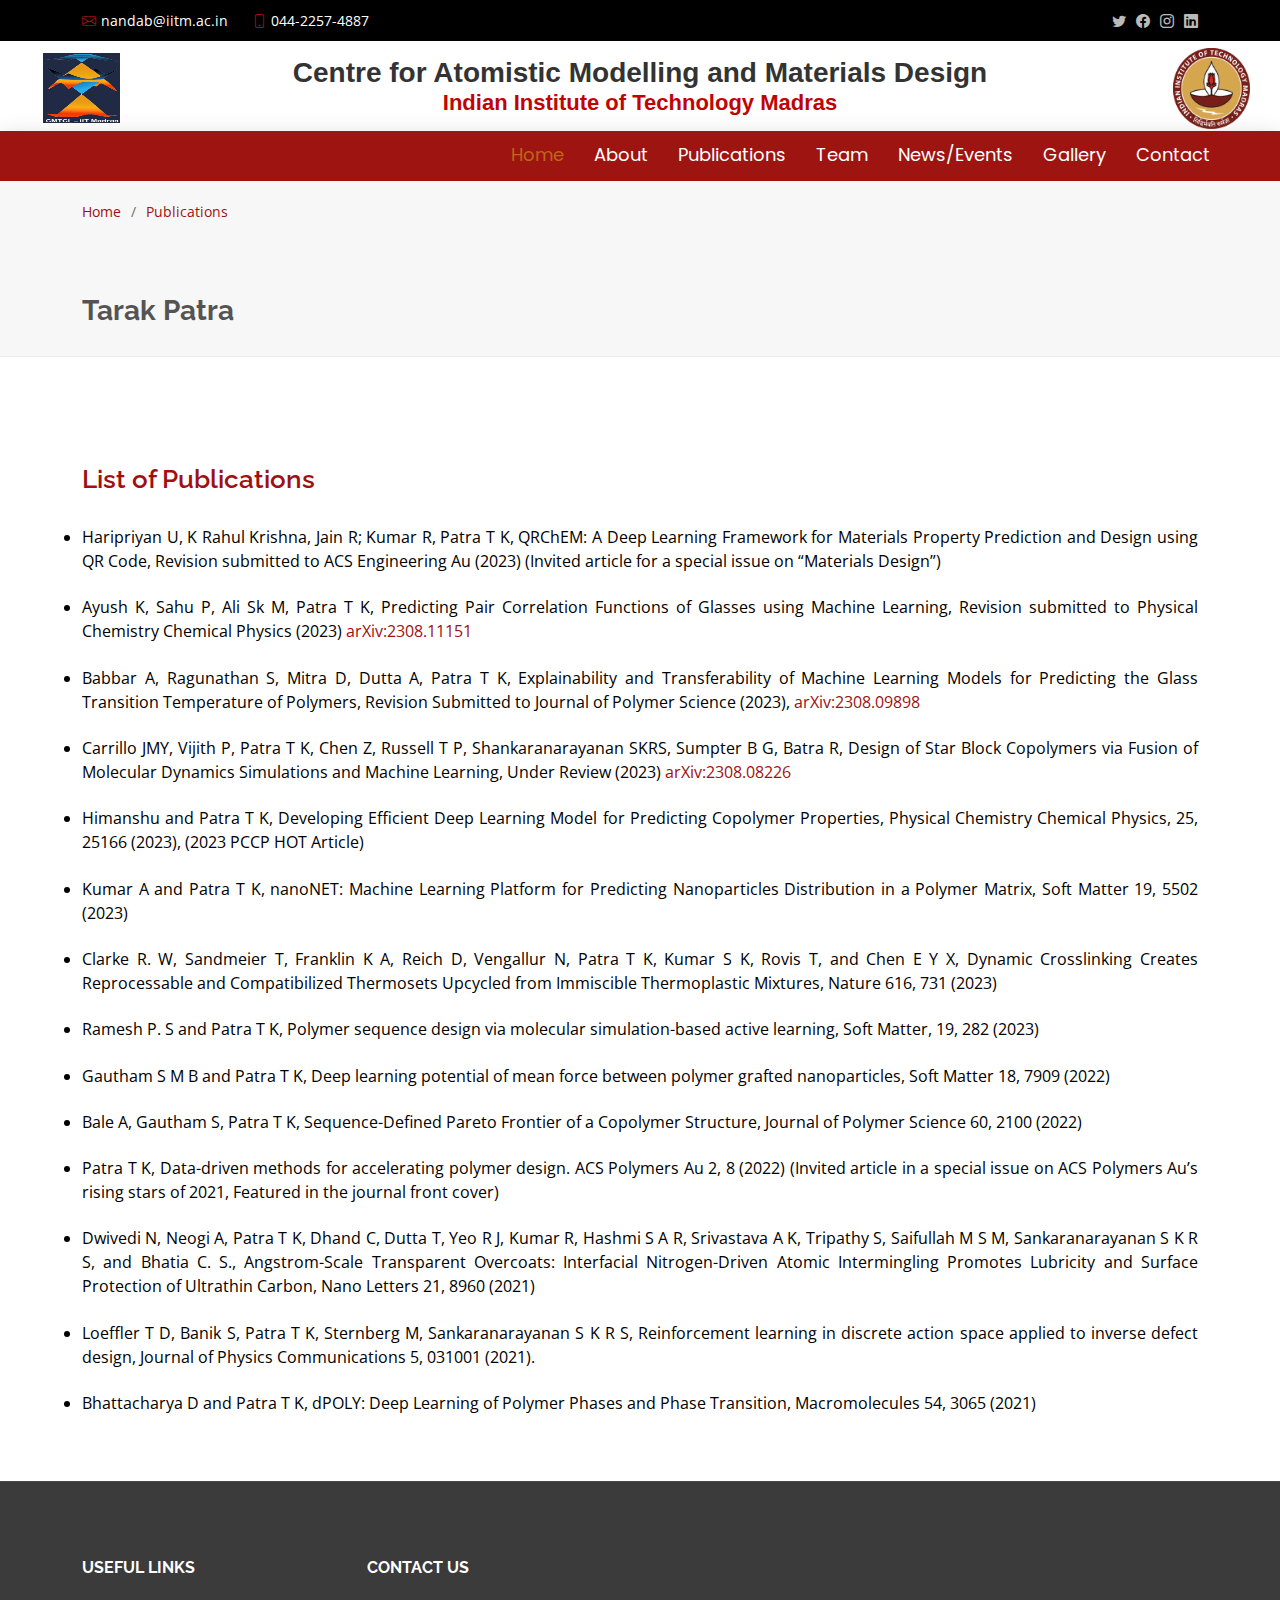
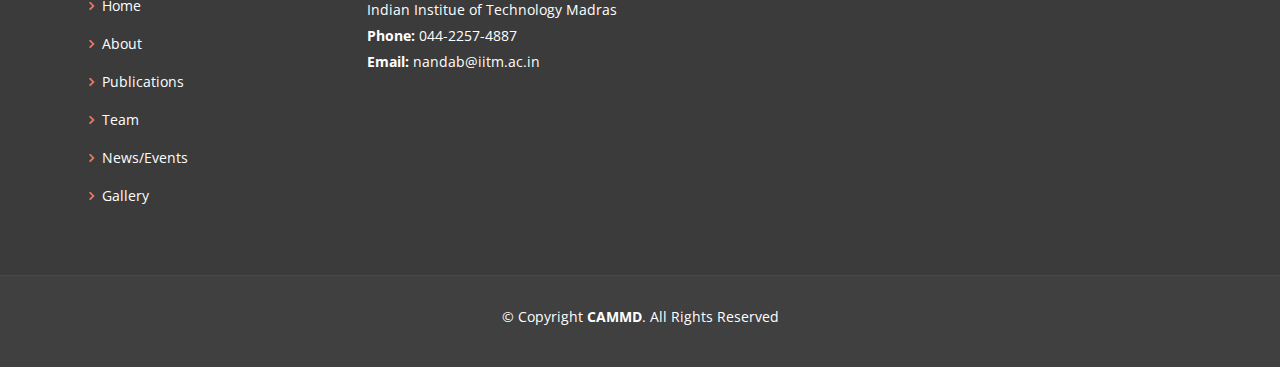
<file: Tarak Patra.html>
<!DOCTYPE html>
<html lang="en">

<head>
  <meta charset="utf-8">
  <meta content="width=device-width, initial-scale=1.0" name="viewport">

  <title>About - Eterna Bootstrap Template</title>
  <meta content="" name="description">
  <meta content="" name="keywords">

  <!-- Favicons -->
  <link href="assets/img/favicon.png" rel="icon">
  <link href="assets/img/apple-touch-icon.png" rel="apple-touch-icon">

  <!-- Google Fonts -->
  <link href="https://fonts.googleapis.com/css?family=Open+Sans:300,300i,400,400i,600,600i,700,700i|Raleway:300,300i,400,400i,500,500i,600,600i,700,700i|Poppins:300,300i,400,400i,500,500i,600,600i,700,700i" rel="stylesheet">

  <!-- Vendor CSS Files -->
  <link href="assets/vendor/animate.css/animate.min.css" rel="stylesheet">
  <link href="assets/vendor/bootstrap/css/bootstrap.min.css" rel="stylesheet">
  <link href="assets/vendor/bootstrap-icons/bootstrap-icons.css" rel="stylesheet">
  <link href="assets/vendor/boxicons/css/boxicons.min.css" rel="stylesheet">
  <link href="assets/vendor/glightbox/css/glightbox.min.css" rel="stylesheet">
  <link href="assets/vendor/swiper/swiper-bundle.min.css" rel="stylesheet">

  <!-- Template Main CSS File -->
  <link href="assets/css/style.css" rel="stylesheet">

  <!-- =======================================================
  * Template Name: Eterna - v4.7.1
  * Template URL: https://bootstrapmade.com/eterna-free-multipurpose-bootstrap-template/
  * Author: BootstrapMade.com
  * License: https://bootstrapmade.com/license/
  ======================================================== -->
</head>

<body>

  <!-- ======= Top Bar ======= -->
  <section id="topbar" class="d-flex align-items-center">
    <div class="container d-flex justify-content-center justify-content-md-between">
      <div class="contact-info d-flex align-items-center">
        <i class="bi bi-envelope d-flex align-items-center"><a href="mailto:contact@example.com">nandab@iitm.ac.in</a></i>
        <i class="bi bi-phone d-flex align-items-center ms-4"><span>044-2257-4887</span></i>
      </div>
      <div class="social-links d-none d-md-flex align-items-center">
        <a href="#" class="twitter"><i class="bi bi-twitter"></i></a>
        <a href="#" class="facebook"><i class="bi bi-facebook"></i></a>
        <a href="#" class="instagram"><i class="bi bi-instagram"></i></a>
        <a href="#" class="linkedin"><i class="bi bi-linkedin"></i></i></a>
      </div>
    </div>
  </section>

  <!-- ======= Header ======= -->
  <header id="header" class="d-flex align-items-center">
    <div class="container d-flex justify-content-between align-items-center">

      <div class="logo">
        <a href="https://www.iitm.ac.in/" target="_blank"><img src="assets/img/WhatsApp Image 2023-11-21 at 11.45.42_d0d06716.jpg" alt="" title="" class="img-responsive" style="height: 81px;/* max-width: 100%; */width: 77px; margin-left: 40%;"> </a>
        <!-- <h1><a href="index.html">CAMMD</a></h1> -->
        <!-- Uncomment below if you prefer to use an image logo -->
      </div>
    </div>
    <div class="col-lg-10 col-md-8 col-sm-6 col-xs-12">
      <h2 style="font-family: sans-serif;font-size: 28px;text-align: center;font-weight: 700; margin-top: 4px; margin-bottom: 10px;"> Centre for Atomistic Modelling and Materials Design</h2>
     <h4 style="font-family: sans-serif;text-align: center;font-size: 22px;font-weight: 700;font-weight: 700; color: #c00404; margin-top: -10px;">Indian Institute of Technology Madras</h4>
</div>
    <div class="col-lg-1 col-md-2 col-sm-3 col-xs-12" style="text-align: -webkit-center; text-align: -moz-center;">
      <div class="right-logo">
       <a href="https://www.iitm.ac.in/" target="_blank"><img src="assets/img/iitm_logo1.png" alt="" title="" class="img-responsive" style="height: 81px;/* max-width: 100%; */width: 77px; margin-right: 40%;"> </a>
      </div>
    </div>


  </header><!-- End Header -->

<!-- ======= Menu ======= -->
<section id="Menu">
      <nav id="navbar" class="navbar container">
        <ul >
          <li><a class="active" href="index.html">Home</a></li>
          <li><a href="about.html">About</a></li>
          <li><a href="publications.html">Publications</a></li>
          <li><a href="team.html">Team</a></li>
          <li><a href="events.html">News/Events</a></li>
          <li><a href="gallery.html">Gallery</a></li>
          <!-- <li class="dropdown"><a href="#"><span>Drop Down</span> <i class="bi bi-chevron-down"></i></a>
            <ul>
              <li><a href="#">Drop Down 1</a></li>
              <li class="dropdown"><a href="#"><span>Deep Drop Down</span> <i class="bi bi-chevron-right"></i></a>
                <ul>
                  <li><a href="#">Deep Drop Down 1</a></li>
                  <li><a href="#">Deep Drop Down 2</a></li>
                  <li><a href="#">Deep Drop Down 3</a></li>
                  <li><a href="#">Deep Drop Down 4</a></li>
                  <li><a href="#">Deep Drop Down 5</a></li>
                </ul>
              </li>
              <li><a href="#">Drop Down 2</a></li>
              <li><a href="#">Drop Down 3</a></li>
              <li><a href="#">Drop Down 4</a></li>
            </ul>
          </li> -->
          <li><a href="contact.html">Contact</a></li>
        </ul>
        <i class="bi bi-list mobile-nav-toggle"></i>
      </nav><!-- .navbar -->

    </div>
  </section><!-- End Header -->

  <main id="main">

    <!-- ======= Breadcrumbs ======= -->
    <section id="breadcrumbs" class="breadcrumbs">
      <div class="container">

        <ol>
          <li><a href="index.html">Home</a></li>
          <li>Publications</li>
        </ol>
        <h2>Tarak Patra</h2>

      </div>
    </section><!-- End Breadcrumbs -->

    <!-- ======= About Section ======= -->
    <!-- ======= Publication ======= -->
    <section id="public" class="public">
      <div class="container">

        <div class="row">
          <div class="heading">
            <h4>List of Publications</h4>
            </div>
          <div class="paragraph">
            <p>
              <li> Haripriyan U, K Rahul Krishna, Jain R; Kumar R, Patra T K, QRChEM: A Deep Learning
                Framework for Materials Property Prediction and Design using QR Code, Revision submitted
                to ACS Engineering Au (2023) (Invited article for a special issue on “Materials Design”)</li>
              <li> Ayush K, Sahu P, Ali Sk M, Patra T K, Predicting Pair Correlation Functions of Glasses using
                Machine Learning, Revision submitted to Physical Chemistry Chemical Physics (2023)
                <a href="arXiv:2308.11151">arXiv:2308.11151</a></li>
              <li> Babbar A, Ragunathan S, Mitra D, Dutta A, Patra T K, Explainability and Transferability of
                Machine Learning Models for Predicting the Glass Transition Temperature of Polymers,
                Revision Submitted to Journal of Polymer Science (2023), <a href="arXiv:2308.09898">arXiv:2308.09898</a></li>
              <li> Carrillo JMY, Vijith P, Patra T K, Chen Z, Russell T P, Shankaranarayanan SKRS, Sumpter B
                G, Batra R, Design of Star Block Copolymers via Fusion of Molecular Dynamics Simulations
                and Machine Learning, Under Review (2023) <a href="arXiv:2308.08226">arXiv:2308.08226</a></li>
              <li> Himanshu and Patra T K, Developing Efficient Deep Learning Model for Predicting
                Copolymer Properties, Physical Chemistry Chemical Physics, 25, 25166 (2023), (2023
                PCCP HOT Article) </li>
              <li> Kumar A and Patra T K, nanoNET: Machine Learning Platform for Predicting Nanoparticles
                Distribution in a Polymer Matrix, Soft Matter 19, 5502 (2023)</li>
              <li> Clarke R. W, Sandmeier T, Franklin K A, Reich D, Vengallur N, Patra T K, Kumar S K,
                Rovis T, and Chen E Y X, Dynamic Crosslinking Creates Reprocessable and Compatibilized
                Thermosets Upcycled from Immiscible Thermoplastic Mixtures, Nature 616, 731 (2023)</li>
              <li> Ramesh P. S and Patra T K, Polymer sequence design via molecular simulation-based active
                learning, Soft Matter, 19, 282 (2023) </li>
              <li> Gautham S M B and Patra T K, Deep learning potential of mean force between polymer
                grafted nanoparticles, Soft Matter 18, 7909 (2022)</li>
              <li> Bale A, Gautham S, Patra T K, Sequence-Defined Pareto Frontier of a Copolymer Structure,
                Journal of Polymer Science 60, 2100 (2022)</li>
              <li>Patra T K, Data-driven methods for accelerating polymer design. ACS Polymers Au 2, 8
                (2022) (Invited article in a special issue on ACS Polymers Au’s rising stars of 2021,
                Featured in the journal front cover)</li>
              <li> Dwivedi N, Neogi A, Patra T K, Dhand C, Dutta T, Yeo R J, Kumar R, Hashmi S A R,
                Srivastava A K, Tripathy S, Saifullah M S M, Sankaranarayanan S K R S, and Bhatia C. S.,
                Angstrom-Scale Transparent Overcoats: Interfacial Nitrogen-Driven Atomic Intermingling
                Promotes Lubricity and Surface Protection of Ultrathin Carbon, Nano Letters 21, 8960
                (2021) </li>
              <li> Loeffler T D, Banik S, Patra T K, Sternberg M, Sankaranarayanan S K R S, Reinforcement
                learning in discrete action space applied to inverse defect design, Journal of Physics
                Communications 5, 031001 (2021).</li>
              <li> Bhattacharya D and Patra T K, dPOLY: Deep Learning of Polymer Phases and Phase
                Transition, Macromolecules 54, 3065 (2021)</li>
              
            </p>
          </div>

        
        </div>

      </div>
    </section><!-- End About Section -->

    <!-- ======= Counts Section ======= -->
    <!-- <section id="counts" class="counts">
      <div class="container">

        <div class="row no-gutters">

          <div class="col-lg-3 col-md-6 d-md-flex align-items-md-stretch">
            <div class="count-box">
              <i class="bi bi-emoji-smile"></i>
              <span data-purecounter-start="0" data-purecounter-end="232" data-purecounter-duration="1" class="purecounter"></span>
              <p><strong>Happy Clients</strong> consequuntur quae qui deca rode</p>
              <a href="#">Find out more &raquo;</a>
            </div>
          </div>

          <div class="col-lg-3 col-md-6 d-md-flex align-items-md-stretch">
            <div class="count-box">
              <i class="bi bi-journal-richtext"></i>
              <span data-purecounter-start="0" data-purecounter-end="521" data-purecounter-duration="1" class="purecounter"></span>
              <p><strong>Projects</strong> adipisci atque cum quia aut numquam delectus</p>
              <a href="#">Find out more &raquo;</a>
            </div>
          </div>

          <div class="col-lg-3 col-md-6 d-md-flex align-items-md-stretch">
            <div class="count-box">
              <i class="bi bi-headset"></i>
              <span data-purecounter-start="0" data-purecounter-end="1463" data-purecounter-duration="1" class="purecounter"></span>
              <p><strong>Hours Of Support</strong> aut commodi quaerat. Aliquam ratione</p>
              <a href="#">Find out more &raquo;</a>
            </div>
          </div>

          <div class="col-lg-3 col-md-6 d-md-flex align-items-md-stretch">
            <div class="count-box">
              <i class="bi bi-people"></i>
              <span data-purecounter-start="0" data-purecounter-end="15" data-purecounter-duration="1" class="purecounter"></span>
              <p><strong>Hard Workers</strong> rerum asperiores dolor molestiae doloribu</p>
              <a href="#">Find out more &raquo;</a>
            </div>
          </div>

        </div>

      </div>
    </section>End Counts Section -->

    <!-- ======= Clients Section ======= -->
    <!-- <section id="clients" class="clients">
      <div class="container">

        <div class="section-title">
          <h2>Clients</h2>
          <p>Magnam dolores commodi suscipit. Necessitatibus eius consequatur ex aliquid fuga eum quidem. Sit sint consectetur velit. Quisquam quos quisquam cupiditate. Et nemo qui impedit suscipit alias ea. Quia fugiat sit in iste officiis commodi quidem hic quas.</p>
        </div>

        <div class="clients-slider swiper">
          <div class="swiper-wrapper align-items-center">
            <div class="swiper-slide"><img src="assets/img/clients/client-1.png" class="img-fluid" alt=""></div>
            <div class="swiper-slide"><img src="assets/img/clients/client-2.png" class="img-fluid" alt=""></div>
            <div class="swiper-slide"><img src="assets/img/clients/client-3.png" class="img-fluid" alt=""></div>
            <div class="swiper-slide"><img src="assets/img/clients/client-4.png" class="img-fluid" alt=""></div>
            <div class="swiper-slide"><img src="assets/img/clients/client-5.png" class="img-fluid" alt=""></div>
            <div class="swiper-slide"><img src="assets/img/clients/client-6.png" class="img-fluid" alt=""></div>
            <div class="swiper-slide"><img src="assets/img/clients/client-7.png" class="img-fluid" alt=""></div>
            <div class="swiper-slide"><img src="assets/img/clients/client-8.png" class="img-fluid" alt=""></div>
          </div>
          <div class="swiper-pagination"></div>
        </div>

      </div>
    </section>End Clients Section -->

    <!-- ======= Testimonials Section ======= -->
    <!-- <section id="testimonials" class="testimonials">
      <div class="container">

        <div class="section-title">
          <h2>Testimonials</h2>
          <p>Magnam dolores commodi suscipit. Necessitatibus eius consequatur ex aliquid fuga eum quidem. Sit sint consectetur velit. Quisquam quos quisquam cupiditate. Et nemo qui impedit suscipit alias ea. Quia fugiat sit in iste officiis commodi quidem hic quas.</p>
        </div>

        <div class="row">

          <div class="col-lg-6">
            <div class="testimonial-item">
              <img src="assets/img/testimonials/testimonials-1.jpg" class="testimonial-img" alt="">
              <h3>Saul Goodman</h3>
              <h4>Ceo &amp; Founder</h4>
              <p>
                <i class="bx bxs-quote-alt-left quote-icon-left"></i>
                Proin iaculis purus consequat sem cure digni ssim donec porttitora entum suscipit rhoncus. Accusantium quam, ultricies eget id, aliquam eget nibh et. Maecen aliquam, risus at semper.
                <i class="bx bxs-quote-alt-right quote-icon-right"></i>
              </p>
            </div>
          </div>

          <div class="col-lg-6">
            <div class="testimonial-item mt-4 mt-lg-0">
              <img src="assets/img/testimonials/testimonials-2.jpg" class="testimonial-img" alt="">
              <h3>Sara Wilsson</h3>
              <h4>Designer</h4>
              <p>
                <i class="bx bxs-quote-alt-left quote-icon-left"></i>
                Export tempor illum tamen malis malis eram quae irure esse labore quem cillum quid cillum eram malis quorum velit fore eram velit sunt aliqua noster fugiat irure amet legam anim culpa.
                <i class="bx bxs-quote-alt-right quote-icon-right"></i>
              </p>
            </div>
          </div>

          <div class="col-lg-6">
            <div class="testimonial-item mt-4">
              <img src="assets/img/testimonials/testimonials-3.jpg" class="testimonial-img" alt="">
              <h3>Jena Karlis</h3>
              <h4>Store Owner</h4>
              <p>
                <i class="bx bxs-quote-alt-left quote-icon-left"></i>
                Enim nisi quem export duis labore cillum quae magna enim sint quorum nulla quem veniam duis minim tempor labore quem eram duis noster aute amet eram fore quis sint minim.
                <i class="bx bxs-quote-alt-right quote-icon-right"></i>
              </p>
            </div>
          </div>

          <div class="col-lg-6">
            <div class="testimonial-item mt-4">
              <img src="assets/img/testimonials/testimonials-4.jpg" class="testimonial-img" alt="">
              <h3>Matt Brandon</h3>
              <h4>Freelancer</h4>
              <p>
                <i class="bx bxs-quote-alt-left quote-icon-left"></i>
                Fugiat enim eram quae cillum dolore dolor amet nulla culpa multos export minim fugiat minim velit minim dolor enim duis veniam ipsum anim magna sunt elit fore quem dolore labore illum veniam.
                <i class="bx bxs-quote-alt-right quote-icon-right"></i>
              </p>
            </div>
          </div>

          <div class="col-lg-6">
            <div class="testimonial-item mt-4">
              <img src="assets/img/testimonials/testimonials-5.jpg" class="testimonial-img" alt="">
              <h3>John Larson</h3>
              <h4>Entrepreneur</h4>
              <p>
                <i class="bx bxs-quote-alt-left quote-icon-left"></i>
                Quis quorum aliqua sint quem legam fore sunt eram irure aliqua veniam tempor noster veniam enim culpa labore duis sunt culpa nulla illum cillum fugiat legam esse veniam culpa fore nisi cillum quid.
                <i class="bx bxs-quote-alt-right quote-icon-right"></i>
              </p>
            </div>
          </div>

          <div class="col-lg-6">
            <div class="testimonial-item mt-4">
              <img src="assets/img/testimonials/testimonials-6.jpg" class="testimonial-img" alt="">
              <h3>Emily Harison</h3>
              <h4>Store Owner</h4>
              <p>
                <i class="bx bxs-quote-alt-left quote-icon-left"></i>
                Eius ipsam praesentium dolor quaerat inventore rerum odio. Quos laudantium adipisci eius. Accusamus qui iste cupiditate sed temporibus est aspernatur. Sequi officiis ea et quia quidem.
                <i class="bx bxs-quote-alt-right quote-icon-right"></i>
              </p>
            </div>
          </div>

        </div>

      </div>
    </section>End Testimonials Section -->

  </main><!-- End #main -->

  <!-- ======= Footer ======= -->
  <footer id="footer">

    <!-- <div class="footer-newsletter">
      <div class="container">
        <div class="row">
          <div class="col-lg-6">
            <h4>Our Newsletter</h4>
            <p>Tamen quem nulla quae legam multos aute sint culpa legam noster magna</p>
          </div>
          <div class="col-lg-6">
            <form action="" method="post">
              <input type="email" name="email"><input type="submit" value="Subscribe">
            </form>
          </div>
        </div>
      </div>
    </div> -->

    <div class="footer-top">
      <div class="container">
        <div class="row">

          <div class="col-lg-3 col-md-6 footer-links">
            <h4>Useful Links</h4>
            <ul>
              <li><i class="bx bx-chevron-right"></i> <a href="index.html">Home</a></li>
              <li><i class="bx bx-chevron-right"></i> <a href="about.html">About</a></li>
              <li><i class="bx bx-chevron-right"></i> <a href="publications.html">Publications</a></li>
              <li><i class="bx bx-chevron-right"></i> <a href="team.html">Team</a></li>
              <li><i class="bx bx-chevron-right"></i> <a href="events.html">News/Events</a></li>
              <li><i class="bx bx-chevron-right"></i> <a href="gallery.html">Gallery</a></li>
            </ul>
          </div>

          <!-- <div class="col-lg-3 col-md-6 footer-links">
            <h4>Our Services</h4>
            <ul>
              <li><i class="bx bx-chevron-right"></i> <a href="#">Web Design</a></li>
              <li><i class="bx bx-chevron-right"></i> <a href="#">Web Development</a></li>
              <li><i class="bx bx-chevron-right"></i> <a href="#">Product Management</a></li>
              <li><i class="bx bx-chevron-right"></i> <a href="#">Marketing</a></li>
              <li><i class="bx bx-chevron-right"></i> <a href="#">Graphic Design</a></li>
            </ul>
          </div> -->

          <div class="col-lg-3 col-md-6 footer-contact">
            <h4>Contact Us</h4>
            <p>
              Indian Institue of Technology Madras
              <strong>Phone:</strong> 044-2257-4887<br>
              <strong>Email:</strong> nandab@iitm.ac.in<br>
            </p>

          </div>

          <!-- <div class="col-lg-3 col-md-6 footer-info">
            <h3>About Eterna</h3>
            <p>Cras fermentum odio eu feugiat lide par naso tierra. Justo eget nada terra videa magna derita valies darta donna mare fermentum iaculis eu non diam phasellus.</p>
            <div class="social-links mt-3">
              <a href="#" class="twitter"><i class="bx bxl-twitter"></i></a>
              <a href="#" class="facebook"><i class="bx bxl-facebook"></i></a>
              <a href="#" class="instagram"><i class="bx bxl-instagram"></i></a>
              <a href="#" class="google-plus"><i class="bx bxl-skype"></i></a>
              <a href="#" class="linkedin"><i class="bx bxl-linkedin"></i></a>
            </div>
          </div> -->

        </div>
      </div>
    </div>

    <div class="container">
      <div class="copyright">
        &copy; Copyright <strong><span>CAMMD</span></strong>. All Rights Reserved
      </div>
      <div class="credits">
        <!-- All the links in the footer should remain intact. -->
        <!-- You can delete the links only if you purchased the pro version. -->
        <!-- Licensing information: https://bootstrapmade.com/license/ -->
        <!-- Purchase the pro version with working PHP/AJAX contact form: https://bootstrapmade.com/eterna-free-multipurpose-bootstrap-template/ -->
        <!-- Designed by <a href="https://bootstrapmade.com/">BootstrapMade</a> -->
      </div>
    </div>
  </footer><!-- End Footer -->

  <a href="#" class="back-to-top d-flex align-items-center justify-content-center"><i class="bi bi-arrow-up-short"></i></a>

  <!-- Vendor JS Files -->
  <script src="assets/vendor/purecounter/purecounter_vanilla.js"></script>
  <script src="assets/vendor/bootstrap/js/bootstrap.bundle.min.js"></script>
  <script src="assets/vendor/glightbox/js/glightbox.min.js"></script>
  <script src="assets/vendor/isotope-layout/isotope.pkgd.min.js"></script>
  <script src="assets/vendor/swiper/swiper-bundle.min.js"></script>
  <script src="assets/vendor/waypoints/noframework.waypoints.js"></script>
  <script src="assets/vendor/php-email-form/validate.js"></script>

  <!-- Template Main JS File -->
  <script src="assets/js/main.js"></script>

</body>

</html>
</file>
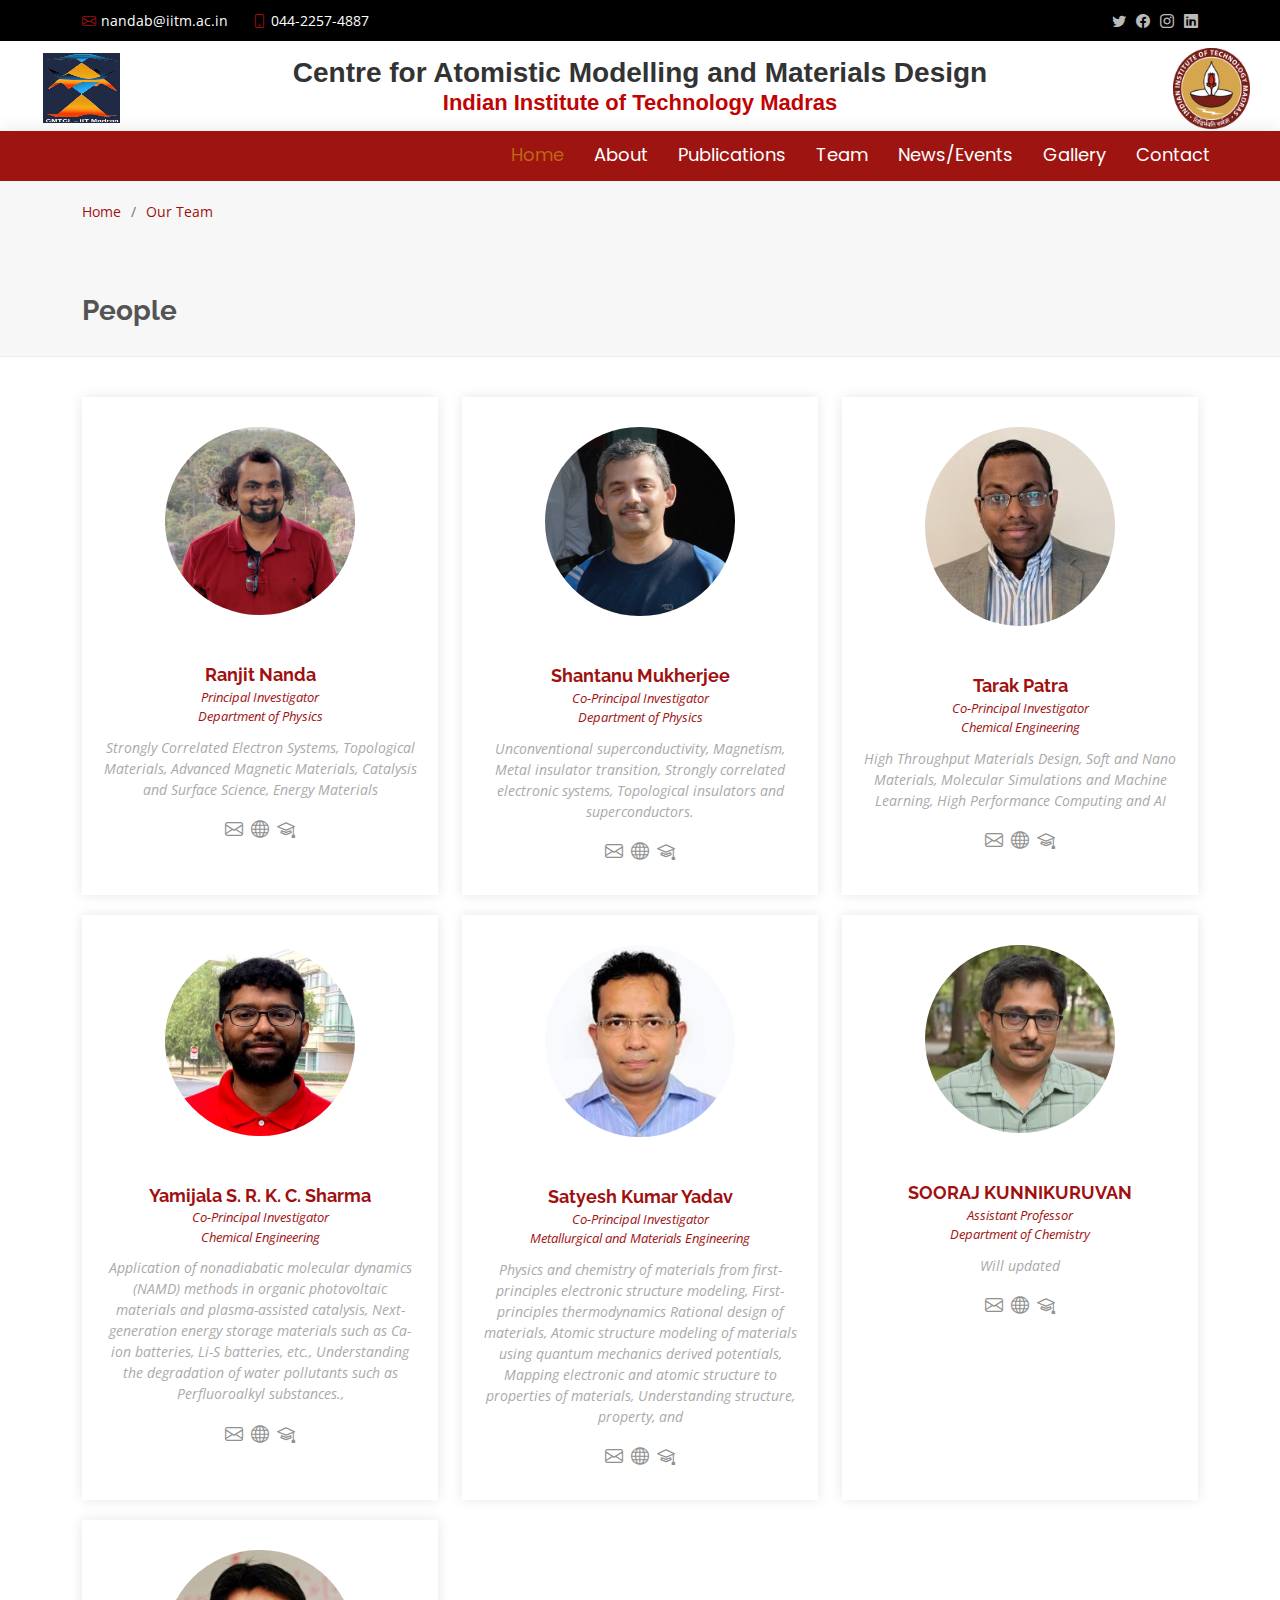
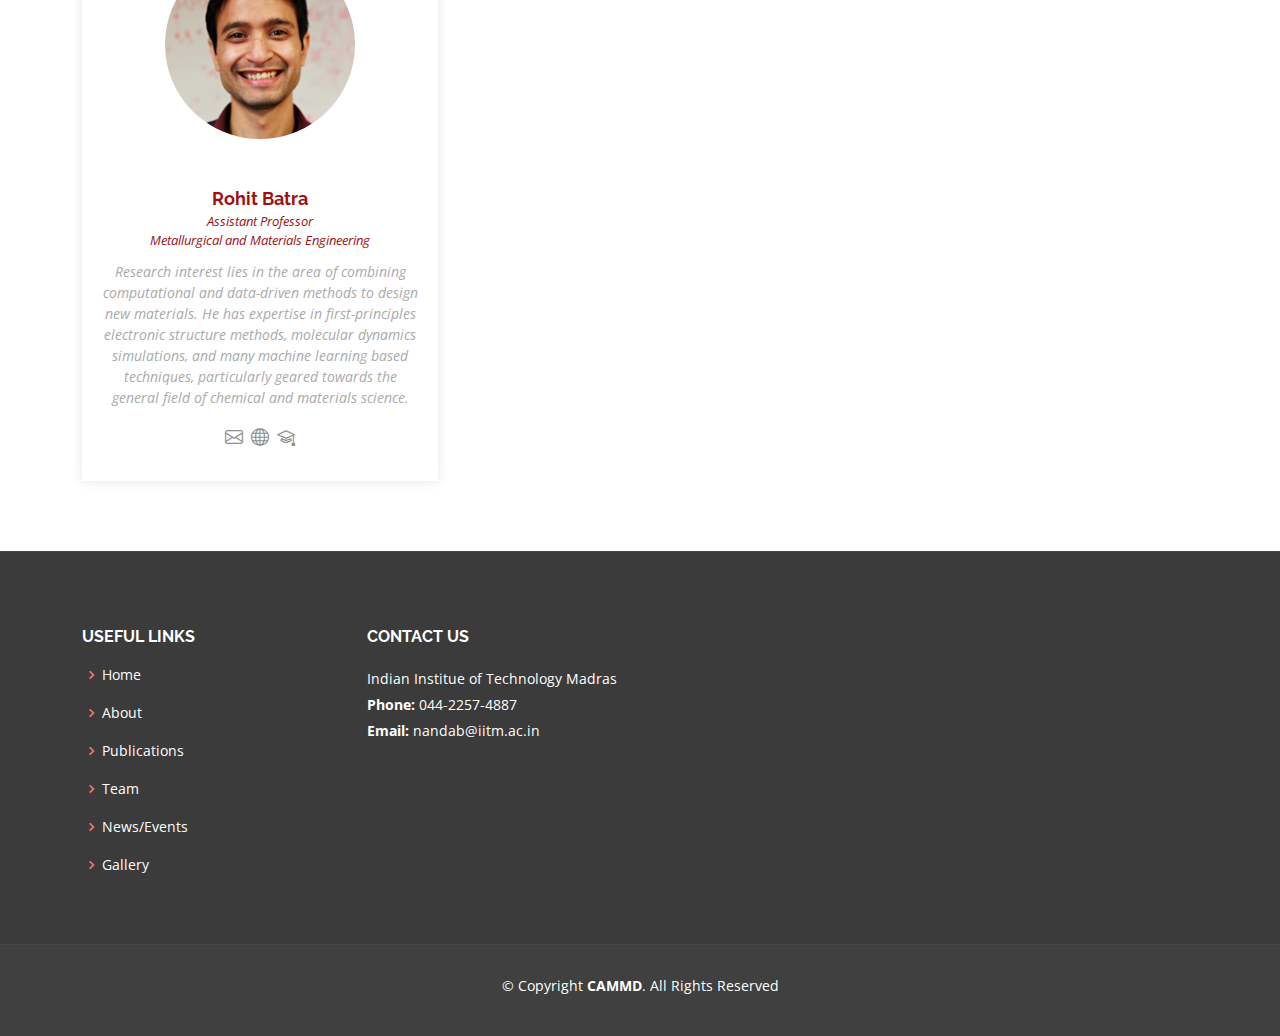
<file: team.html>
<!DOCTYPE html>
<html lang="en">

<head>
  <meta charset="utf-8">
  <meta content="width=device-width, initial-scale=1.0" name="viewport">

  <title>Team - Eterna Bootstrap Template</title>
  <meta content="" name="description">
  <meta content="" name="keywords">

  <!-- Favicons -->
  <link href="assets/img/favicon.png" rel="icon">
  <link href="assets/img/apple-touch-icon.png" rel="apple-touch-icon">

  <!-- Google Fonts -->
  <link href="https://fonts.googleapis.com/css?family=Open+Sans:300,300i,400,400i,600,600i,700,700i|Raleway:300,300i,400,400i,500,500i,600,600i,700,700i|Poppins:300,300i,400,400i,500,500i,600,600i,700,700i" rel="stylesheet">

  <!-- Vendor CSS Files -->
  <link href="assets/vendor/animate.css/animate.min.css" rel="stylesheet">
  <link href="assets/vendor/bootstrap/css/bootstrap.min.css" rel="stylesheet">
  <link href="assets/vendor/bootstrap-icons/bootstrap-icons.css" rel="stylesheet">
  <link href="assets/vendor/boxicons/css/boxicons.min.css" rel="stylesheet">
  <link href="assets/vendor/glightbox/css/glightbox.min.css" rel="stylesheet">
  <link href="assets/vendor/swiper/swiper-bundle.min.css" rel="stylesheet">

  <!-- Template Main CSS File -->
  <link href="assets/css/style.css" rel="stylesheet">

  <!-- =======================================================
  * Template Name: Eterna - v4.7.1
  * Template URL: https://bootstrapmade.com/eterna-free-multipurpose-bootstrap-template/
  * Author: BootstrapMade.com
  * License: https://bootstrapmade.com/license/
  ======================================================== -->
</head>

<body>

  <!-- ======= Top Bar ======= -->
  <section id="topbar" class="d-flex align-items-center">
    <div class="container d-flex justify-content-center justify-content-md-between">
      <div class="contact-info d-flex align-items-center">
        <i class="bi bi-envelope d-flex align-items-center"><a href="mailto:contact@example.com">nandab@iitm.ac.in</a></i>
        <i class="bi bi-phone d-flex align-items-center ms-4"><span>044-2257-4887</span></i>
      </div>
      <div class="social-links d-none d-md-flex align-items-center">
        <a href="#" class="twitter"><i class="bi bi-twitter"></i></a>
        <a href="#" class="facebook"><i class="bi bi-facebook"></i></a>
        <a href="#" class="instagram"><i class="bi bi-instagram"></i></a>
        <a href="#" class="linkedin"><i class="bi bi-linkedin"></i></i></a>
      </div>
    </div>
  </section>

  <!-- ======= Header ======= -->
  <header id="header" class="d-flex align-items-center">
    <div class="container d-flex justify-content-between align-items-center">

      <div class="logo">
        <a href="https://www.iitm.ac.in/" target="_blank"><img src="assets/img/WhatsApp Image 2023-11-21 at 11.45.42_d0d06716.jpg" alt="" title="" class="img-responsive" style="height: 81px;/* max-width: 100%; */width: 77px; margin-left: 40%;"> </a>
        <!-- <h1><a href="index.html">CAMMD</a></h1> -->
        <!-- Uncomment below if you prefer to use an image logo -->
      </div>
    </div>
    <div class="col-lg-10 col-md-8 col-sm-6 col-xs-12">
      <h2 style="font-family: sans-serif;font-size: 28px;text-align: center;font-weight: 700; margin-top: 4px; margin-bottom: 10px;"> Centre for Atomistic Modelling and Materials Design</h2>
     <h4 style="font-family: sans-serif;text-align: center;font-size: 22px;font-weight: 700;font-weight: 700; color: #c00404; margin-top: -10px;">Indian Institute of Technology Madras</h4>
</div>
    <div class="col-lg-1 col-md-2 col-sm-3 col-xs-12" style="text-align: -webkit-center; text-align: -moz-center;">
      <div class="right-logo">
       <a href="https://www.iitm.ac.in/" target="_blank"><img src="assets/img/iitm_logo1.png" alt="" title="" class="img-responsive" style="height: 81px;/* max-width: 100%; */width: 77px; margin-right: 40%;"> </a>
      </div>
    </div>


  </header><!-- End Header -->

<!-- ======= Menu ======= -->
<section id="Menu">
      <nav id="navbar" class="navbar container">
        <ul >
          <li><a class="active" href="index.html">Home</a></li>
          <li><a href="about.html">About</a></li>
          <li><a href="publications.html">Publications</a></li>
          <li><a href="team.html">Team</a></li>
          <li><a href="events.html">News/Events</a></li>
          <li><a href="gallery.html">Gallery</a></li>
          <!-- <li class="dropdown"><a href="#"><span>Drop Down</span> <i class="bi bi-chevron-down"></i></a>
            <ul>
              <li><a href="#">Drop Down 1</a></li>
              <li class="dropdown"><a href="#"><span>Deep Drop Down</span> <i class="bi bi-chevron-right"></i></a>
                <ul>
                  <li><a href="#">Deep Drop Down 1</a></li>
                  <li><a href="#">Deep Drop Down 2</a></li>
                  <li><a href="#">Deep Drop Down 3</a></li>
                  <li><a href="#">Deep Drop Down 4</a></li>
                  <li><a href="#">Deep Drop Down 5</a></li>
                </ul>
              </li>
              <li><a href="#">Drop Down 2</a></li>
              <li><a href="#">Drop Down 3</a></li>
              <li><a href="#">Drop Down 4</a></li>
            </ul>
          </li> -->
          <li><a href="contact.html">Contact</a></li>
        </ul>
        <i class="bi bi-list mobile-nav-toggle"></i>
      </nav><!-- .navbar -->

    </div>
  </section><!-- End Header -->

  <main id="main">

    <!-- ======= Breadcrumbs ======= -->
    <section id="breadcrumbs" class="breadcrumbs">
      <div class="container">

        <ol>
          <li><a href="index.html">Home</a></li>
          <li>Our Team</li>
        </ol>
        <h2>People</h2>

      </div>
    </section><!-- End Breadcrumbs -->

    <!-- ======= Team Section ======= -->
    <section id="team" class="team">
      <div class="container">

        <div class="row">
          <div class="col-lg-4 col-md-6 d-flex align-items-stretch">
            <div class="member">
              <img src="assets/img/team/Ranjit-Nanda-1068x1536.jpg" alt="">
              <h4>Ranjit Nanda </h4>
              <span>Principal Investigator <br>Department of Physics</span>
              <p>
                Strongly Correlated Electron Systems, Topological Materials, Advanced Magnetic Materials, Catalysis and Surface Science, Energy Materials<br>
              </p>
              <div class="social">
                <a target="_blank" href="mailto:nandab@iitm.ac.in"><i class="bi bi-envelope"></i></a>
                <a target="_blank" href="https://www.cmtcl-iitm.com/home"><i class="bi bi-globe"></i></a>
                <a target="_blank" href="https://scholar.google.com/citations?user=Rt4G2hgAAAAJ&hl=en"><i class="bi bi-mortarboard"></i></a>
              </div>
            </div>
          </div>

          <div class="col-lg-4 col-md-6 d-flex align-items-stretch">
            <div class="member">
              <img src="assets/img/team/Shantanu-Mukherjee.jpg" alt="">
              <h4>Shantanu Mukherjee </h4>
              <span>Co-Principal Investigator <br>Department of Physics</span>
              <p>
                Unconventional superconductivity, Magnetism, Metal insulator transition, Strongly correlated electronic systems, Topological insulators and superconductors.
              </p>
              <div class="social">
                <a target="_blank" href="mailto:Shantanu@iitm.ac.in"><i class="bi bi-envelope"></i></a>
                <a target="_blank" href="https://www.cmtcl-iitm.com/home"><i class="bi bi-globe"></i></a>
                <a target="_blank" href="https://scholar.google.com/citations?user=Rt4G2hgAAAAJ&hl=en"><i class="bi bi-mortarboard"></i></a>
              </div>
            </div>
          </div>

          <div class="col-lg-4 col-md-6 d-flex align-items-stretch">
            <div class="member">
              <img src="assets/img/team/Tarak-Patra.jpeg" alt="">
              <h4>Tarak Patra </h4>
              <span>Co-Principal Investigator <br>Chemical Engineering</span>
              <p>
                High Throughput Materials Design, Soft and Nano Materials, Molecular Simulations and Machine Learning, High Performance Computing and AI
              </p>
              <div class="social">
                <a target="_blank" href="mailto:tpatra@iitm.ac.in"><i class="bi bi-envelope"></i></a>
                <a target="_blank" href="https://home.iitm.ac.in/tpatra/"><i class="bi bi-globe"></i></a>
                <a target="_blank" href="https://scholar.google.co.in/citations?user=zTXEbAYAAAAJ&hl=en"><i class="bi bi-mortarboard"></i></a>
              </div>
            </div>
          </div>

          <div class="col-lg-4 col-md-6 d-flex align-items-stretch">
            <div class="member">
              <img src="assets/img/team/Yamijala-S.-R.-K.-C.-Sharma.jpg" alt="">
              <h4>Yamijala S. R. K. C. Sharma </h4>
              <span>Co-Principal Investigator <br>Chemical Engineering</span>
              <p>
                Application of nonadiabatic molecular dynamics (NAMD) methods in organic photovoltaic materials and plasma-assisted catalysis, Next-generation energy storage materials such as Ca-ion batteries, Li-S batteries, etc., Understanding the degradation of water pollutants such as Perfluoroalkyl substances.,
              </p>
              <div class="social">
                <a target="_blank" href="mailto:yamijala@iitm.ac.in"><i class="bi bi-envelope"></i></a>
                <a target="_blank" href="https://chem.iitm.ac.in/faculty/chaitanya/"><i class="bi bi-globe"></i></a>
                <a target="_blank" href="https://scholar.google.co.in/citations?hl=en&user=IglNkREAAAAJ&view_op=list_works&sortby=pubdate"><i class="bi bi-mortarboard"></i></a>
              </div>
            </div>
          </div>

          <div class="col-lg-4 col-md-6 d-flex align-items-stretch">
            <div class="member">
              <img src="assets/img/team/Satyesh-Kumar.jpg" alt="">
              <h4>Satyesh Kumar Yadav </h4>
              <span>Co-Principal Investigator <br>Metallurgical and Materials Engineering</span>
              <p>
                Physics and chemistry of materials from first-principles electronic structure modeling, First-principles thermodynamics Rational design of materials, Atomic structure modeling of materials using quantum mechanics derived potentials, Mapping electronic and atomic structure to properties of materials, Understanding structure, property, and              </p>
              <div class="social">
                <a target="_blank" href="mailto:yamijala@iitm.ac.in"><i class="bi bi-envelope"></i></a>
                <a target="_blank" href="http://mme.iitm.ac.in/satyesh/"><i class="bi bi-globe"></i></a>
                <a target="_blank" href="https://scholar.google.com/citations?user=IxX5VmkAAAAJ&hl=en"><i class="bi bi-mortarboard"></i></a>
              </div>
            </div>
          </div>

          <div class="col-lg-4 col-md-6 d-flex align-items-stretch">
            <div class="member">
              <img src="assets/img/team/DSC_0320-600x398.jpg" alt="">
              <h4>SOORAJ KUNNIKURUVAN </h4>
              <span>Assistant Professor <br>Department of Chemistry</span>
              <p>
                Will updated
              </p>
              <div class="social">
                <a target="_blank" href="mailto:soorajk@iitm.ac.in"><i class="bi bi-envelope"></i></a>
                <a target="_blank" href="https://chem.iitm.ac.in/faculty/sooraj/"><i class="bi bi-globe"></i></a>
                <a target="_blank" href="https://scholar.google.com/citations?user=IxX5VmkAAAAJ&hl=en"><i class="bi bi-mortarboard"></i></a>
              </div>
            </div>
          </div>

          <div class="col-lg-4 col-md-6 d-flex align-items-stretch">
            <div class="member">
              <img src="assets/img/team/Rohitpassport.jpeg" alt="">
              <h4>Rohit Batra</h4>
              <span>Assistant Professor <br>Metallurgical and Materials Engineering</span>
              <p>
                Research interest lies in the area of combining computational and data-driven methods to design new materials. He has expertise in first-principles electronic structure methods, molecular dynamics simulations, and many machine learning based techniques, particularly geared towards the general field of chemical and materials science.              
              </p>  
                <div class="social">
                <a target="_blank" href="mailto:rbatra@iitm.ac.in"><i class="bi bi-envelope"></i></a>
                <a target="_blank" href="https://rohitbatra1989.wixsite.com/rbatra"><i class="bi bi-globe"></i></a>
                <a target="_blank" href="https://scholar.google.com/citations?user=IxX5VmkAAAAJ&hl=en"><i class="bi bi-mortarboard"></i></a>
              </div>
            </div>
          </div>


        </div>

      </div>
    </section><!-- End Team Section -->

  </main><!-- End #main -->

  <!-- ======= Footer ======= -->
  <footer id="footer">

    <!-- <div class="footer-newsletter">
      <div class="container">
        <div class="row">
          <div class="col-lg-6">
            <h4>Our Newsletter</h4>
            <p>Tamen quem nulla quae legam multos aute sint culpa legam noster magna</p>
          </div>
          <div class="col-lg-6">
            <form action="" method="post">
              <input type="email" name="email"><input type="submit" value="Subscribe">
            </form>
          </div>
        </div>
      </div>
    </div> -->

    <div class="footer-top">
      <div class="container">
        <div class="row">

          <div class="col-lg-3 col-md-6 footer-links">
            <h4>Useful Links</h4>
            <ul>
              <li><i class="bx bx-chevron-right"></i> <a href="index.html">Home</a></li>
              <li><i class="bx bx-chevron-right"></i> <a href="about.html">About</a></li>
              <li><i class="bx bx-chevron-right"></i> <a href="publications.html">Publications</a></li>
              <li><i class="bx bx-chevron-right"></i> <a href="team.html">Team</a></li>
              <li><i class="bx bx-chevron-right"></i> <a href="events.html">News/Events</a></li>
              <li><i class="bx bx-chevron-right"></i> <a href="gallery.html">Gallery</a></li>
            </ul>
          </div>

          <!-- <div class="col-lg-3 col-md-6 footer-links">
            <h4>Our Services</h4>
            <ul>
              <li><i class="bx bx-chevron-right"></i> <a href="#">Web Design</a></li>
              <li><i class="bx bx-chevron-right"></i> <a href="#">Web Development</a></li>
              <li><i class="bx bx-chevron-right"></i> <a href="#">Product Management</a></li>
              <li><i class="bx bx-chevron-right"></i> <a href="#">Marketing</a></li>
              <li><i class="bx bx-chevron-right"></i> <a href="#">Graphic Design</a></li>
            </ul>
          </div> -->

          <div class="col-lg-3 col-md-6 footer-contact">
            <h4>Contact Us</h4>
            <p>
              Indian Institue of Technology Madras
              <strong>Phone:</strong> 044-2257-4887<br>
              <strong>Email:</strong> nandab@iitm.ac.in<br>
            </p>

          </div>

          <!-- <div class="col-lg-3 col-md-6 footer-info">
            <h3>About Eterna</h3>
            <p>Cras fermentum odio eu feugiat lide par naso tierra. Justo eget nada terra videa magna derita valies darta donna mare fermentum iaculis eu non diam phasellus.</p>
            <div class="social-links mt-3">
              <a href="#" class="twitter"><i class="bx bxl-twitter"></i></a>
              <a href="#" class="facebook"><i class="bx bxl-facebook"></i></a>
              <a href="#" class="instagram"><i class="bx bxl-instagram"></i></a>
              <a href="#" class="google-plus"><i class="bx bxl-skype"></i></a>
              <a href="#" class="linkedin"><i class="bx bxl-linkedin"></i></a>
            </div>
          </div> -->

        </div>
      </div>
    </div>

    <div class="container">
      <div class="copyright">
        &copy; Copyright <strong><span>CAMMD</span></strong>. All Rights Reserved
      </div>
      <div class="credits">
        <!-- All the links in the footer should remain intact. -->
        <!-- You can delete the links only if you purchased the pro version. -->
        <!-- Licensing information: https://bootstrapmade.com/license/ -->
        <!-- Purchase the pro version with working PHP/AJAX contact form: https://bootstrapmade.com/eterna-free-multipurpose-bootstrap-template/ -->
        <!-- Designed by <a href="https://bootstrapmade.com/">BootstrapMade</a> -->
      </div>
    </div>
  </footer><!-- End Footer -->

  <a href="#" class="back-to-top d-flex align-items-center justify-content-center"><i class="bi bi-arrow-up-short"></i></a>

  <!-- Vendor JS Files -->
  <script src="assets/vendor/purecounter/purecounter_vanilla.js"></script>
  <script src="assets/vendor/bootstrap/js/bootstrap.bundle.min.js"></script>
  <script src="assets/vendor/glightbox/js/glightbox.min.js"></script>
  <script src="assets/vendor/isotope-layout/isotope.pkgd.min.js"></script>
  <script src="assets/vendor/swiper/swiper-bundle.min.js"></script>
  <script src="assets/vendor/waypoints/noframework.waypoints.js"></script>
  <script src="assets/vendor/php-email-form/validate.js"></script>

  <!-- Template Main JS File -->
  <script src="assets/js/main.js"></script>

</body>

</html>
</file>
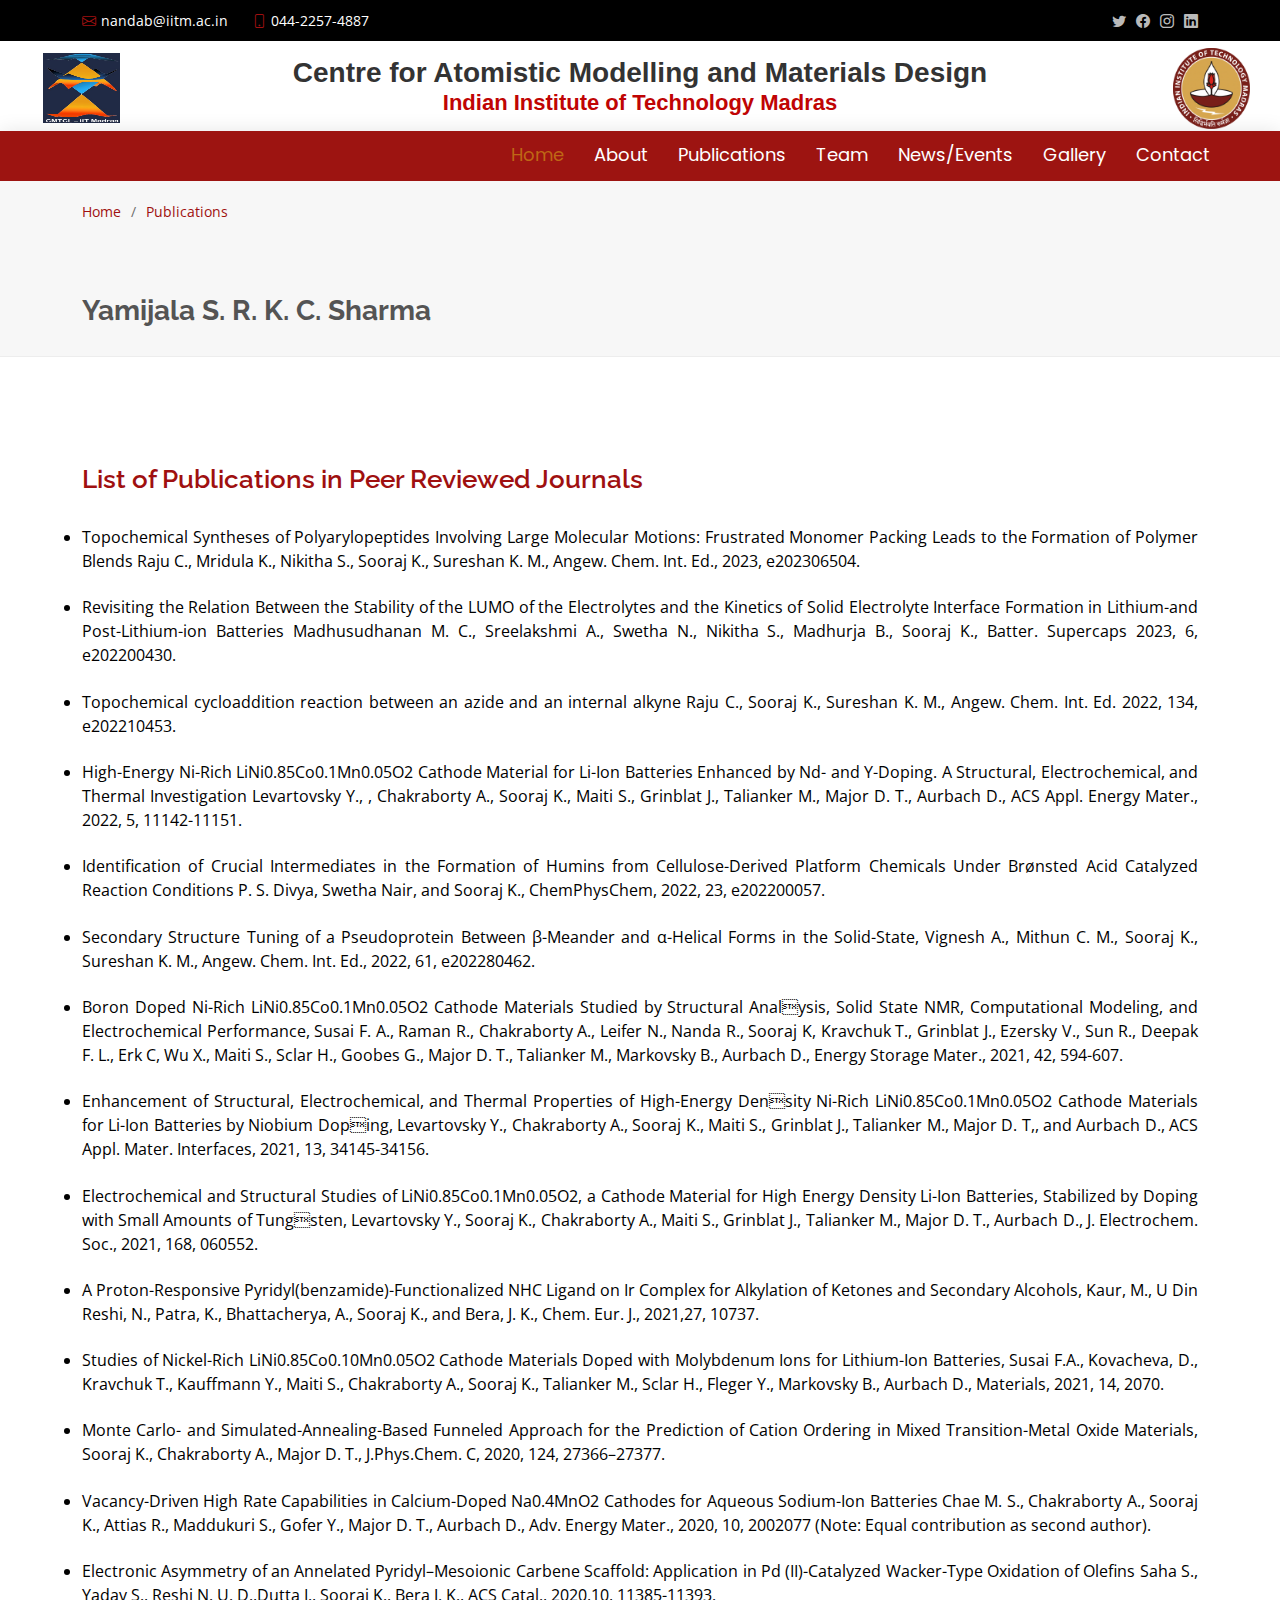
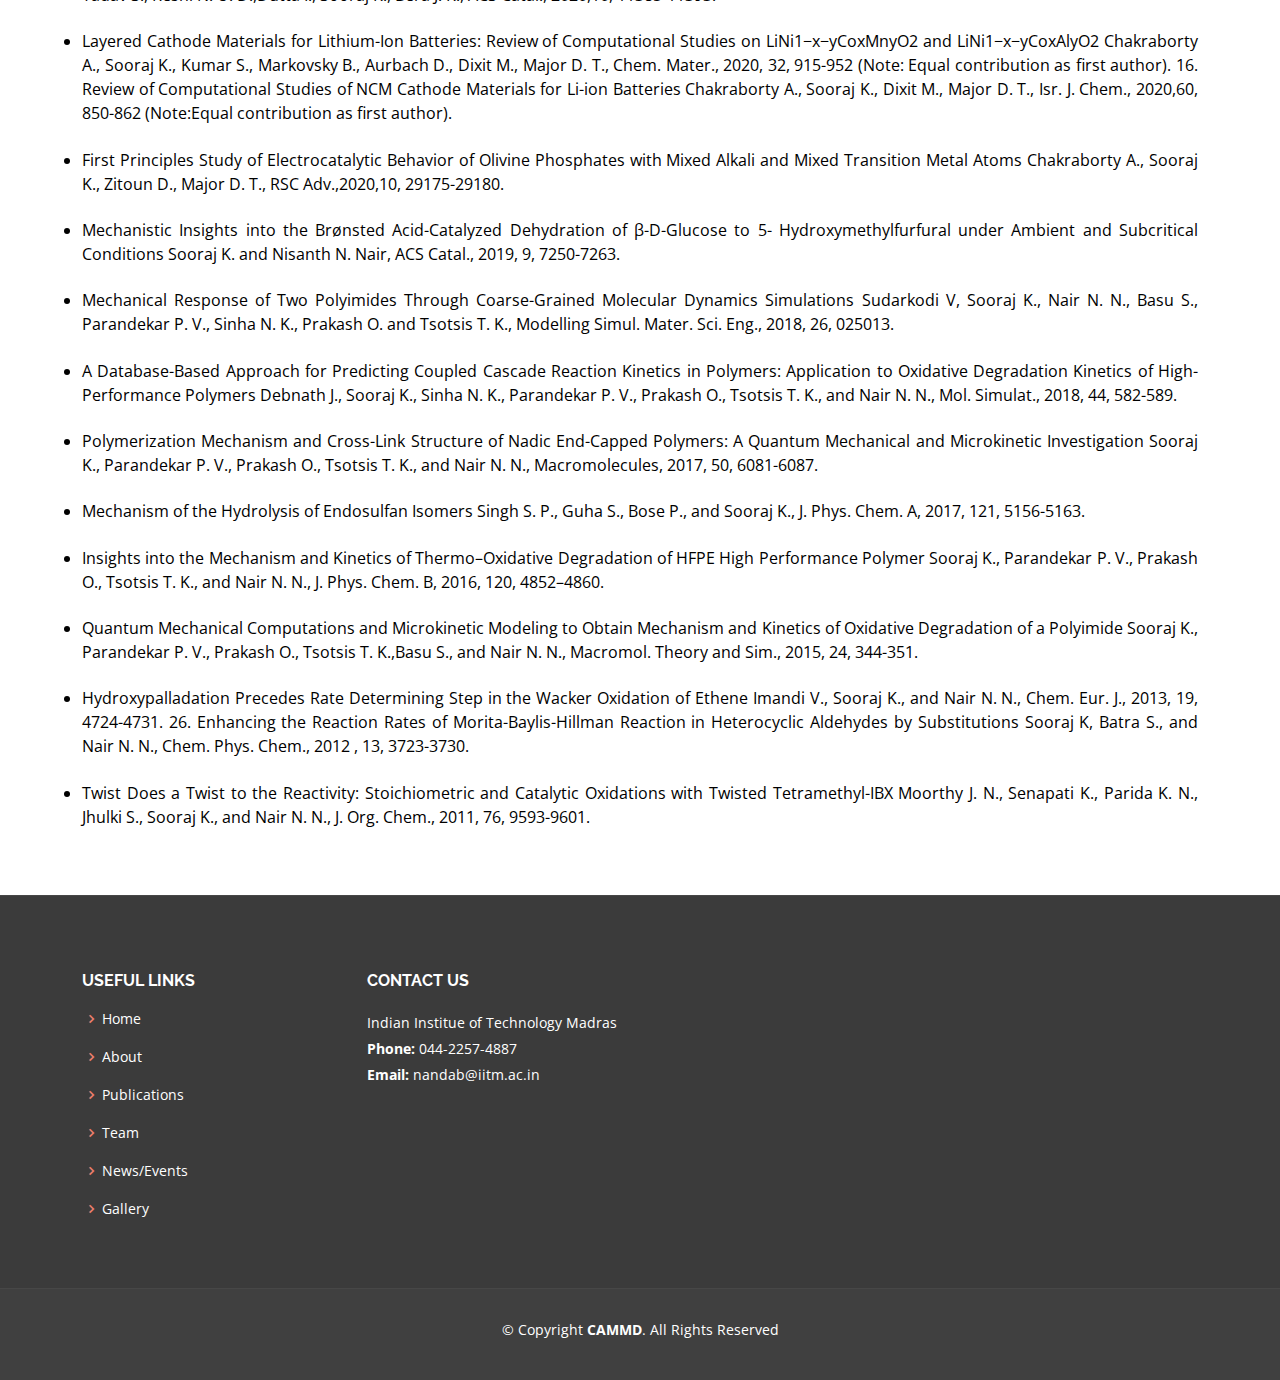
<file: Yamijala S. R. K. C. Sharma.html>
<!DOCTYPE html>
<html lang="en">

<head>
  <meta charset="utf-8">
  <meta content="width=device-width, initial-scale=1.0" name="viewport">

  <title>About - Eterna Bootstrap Template</title>
  <meta content="" name="description">
  <meta content="" name="keywords">

  <!-- Favicons -->
  <link href="assets/img/favicon.png" rel="icon">
  <link href="assets/img/apple-touch-icon.png" rel="apple-touch-icon">

  <!-- Google Fonts -->
  <link href="https://fonts.googleapis.com/css?family=Open+Sans:300,300i,400,400i,600,600i,700,700i|Raleway:300,300i,400,400i,500,500i,600,600i,700,700i|Poppins:300,300i,400,400i,500,500i,600,600i,700,700i" rel="stylesheet">

  <!-- Vendor CSS Files -->
  <link href="assets/vendor/animate.css/animate.min.css" rel="stylesheet">
  <link href="assets/vendor/bootstrap/css/bootstrap.min.css" rel="stylesheet">
  <link href="assets/vendor/bootstrap-icons/bootstrap-icons.css" rel="stylesheet">
  <link href="assets/vendor/boxicons/css/boxicons.min.css" rel="stylesheet">
  <link href="assets/vendor/glightbox/css/glightbox.min.css" rel="stylesheet">
  <link href="assets/vendor/swiper/swiper-bundle.min.css" rel="stylesheet">

  <!-- Template Main CSS File -->
  <link href="assets/css/style.css" rel="stylesheet">

  <!-- =======================================================
  * Template Name: Eterna - v4.7.1
  * Template URL: https://bootstrapmade.com/eterna-free-multipurpose-bootstrap-template/
  * Author: BootstrapMade.com
  * License: https://bootstrapmade.com/license/
  ======================================================== -->
</head>

<body>

  <!-- ======= Top Bar ======= -->
  <section id="topbar" class="d-flex align-items-center">
    <div class="container d-flex justify-content-center justify-content-md-between">
      <div class="contact-info d-flex align-items-center">
        <i class="bi bi-envelope d-flex align-items-center"><a href="mailto:contact@example.com">nandab@iitm.ac.in</a></i>
        <i class="bi bi-phone d-flex align-items-center ms-4"><span>044-2257-4887</span></i>
      </div>
      <div class="social-links d-none d-md-flex align-items-center">
        <a href="#" class="twitter"><i class="bi bi-twitter"></i></a>
        <a href="#" class="facebook"><i class="bi bi-facebook"></i></a>
        <a href="#" class="instagram"><i class="bi bi-instagram"></i></a>
        <a href="#" class="linkedin"><i class="bi bi-linkedin"></i></i></a>
      </div>
    </div>
  </section>

  <!-- ======= Header ======= -->
  <header id="header" class="d-flex align-items-center">
    <div class="container d-flex justify-content-between align-items-center">

      <div class="logo">
        <a href="https://www.iitm.ac.in/" target="_blank"><img src="assets/img/WhatsApp Image 2023-11-21 at 11.45.42_d0d06716.jpg" alt="" title="" class="img-responsive" style="height: 81px;/* max-width: 100%; */width: 77px; margin-left: 40%;"> </a>
        <!-- <h1><a href="index.html">CAMMD</a></h1> -->
        <!-- Uncomment below if you prefer to use an image logo -->
      </div>
    </div>
    <div class="col-lg-10 col-md-8 col-sm-6 col-xs-12">
      <h2 style="font-family: sans-serif;font-size: 28px;text-align: center;font-weight: 700; margin-top: 4px; margin-bottom: 10px;"> Centre for Atomistic Modelling and Materials Design</h2>
     <h4 style="font-family: sans-serif;text-align: center;font-size: 22px;font-weight: 700;font-weight: 700; color: #c00404; margin-top: -10px;">Indian Institute of Technology Madras</h4>
</div>
    <div class="col-lg-1 col-md-2 col-sm-3 col-xs-12" style="text-align: -webkit-center; text-align: -moz-center;">
      <div class="right-logo">
       <a href="https://www.iitm.ac.in/" target="_blank"><img src="assets/img/iitm_logo1.png" alt="" title="" class="img-responsive" style="height: 81px;/* max-width: 100%; */width: 77px; margin-right: 40%;"> </a>
      </div>
    </div>


  </header><!-- End Header -->

<!-- ======= Menu ======= -->
<section id="Menu">
      <nav id="navbar" class="navbar container">
        <ul >
          <li><a class="active" href="index.html">Home</a></li>
          <li><a href="about.html">About</a></li>
          <li><a href="publications.html">Publications</a></li>
          <li><a href="team.html">Team</a></li>
          <li><a href="events.html">News/Events</a></li>
          <li><a href="gallery.html">Gallery</a></li>
          <!-- <li class="dropdown"><a href="#"><span>Drop Down</span> <i class="bi bi-chevron-down"></i></a>
            <ul>
              <li><a href="#">Drop Down 1</a></li>
              <li class="dropdown"><a href="#"><span>Deep Drop Down</span> <i class="bi bi-chevron-right"></i></a>
                <ul>
                  <li><a href="#">Deep Drop Down 1</a></li>
                  <li><a href="#">Deep Drop Down 2</a></li>
                  <li><a href="#">Deep Drop Down 3</a></li>
                  <li><a href="#">Deep Drop Down 4</a></li>
                  <li><a href="#">Deep Drop Down 5</a></li>
                </ul>
              </li>
              <li><a href="#">Drop Down 2</a></li>
              <li><a href="#">Drop Down 3</a></li>
              <li><a href="#">Drop Down 4</a></li>
            </ul>
          </li> -->
          <li><a href="contact.html">Contact</a></li>
        </ul>
        <i class="bi bi-list mobile-nav-toggle"></i>
      </nav><!-- .navbar -->

    </div>
  </section><!-- End Header -->

  <main id="main">

    <!-- ======= Breadcrumbs ======= -->
    <section id="breadcrumbs" class="breadcrumbs">
      <div class="container">

        <ol>
          <li><a href="index.html">Home</a></li>
          <li>Publications</li>
        </ol>
        <h2>Yamijala S. R. K. C. Sharma</h2>

      </div>
    </section><!-- End Breadcrumbs -->

    <!-- ======= Publication ======= -->
    <section id="public" class="public">
      <div class="container">

        <div class="row">
          <div class="heading">
            <h4>List of Publications in Peer Reviewed Journals</h4>
            </div>
          <div class="paragraph">
            <p>
              <li> Topochemical Syntheses of Polyarylopeptides Involving Large Molecular Motions: Frustrated Monomer Packing Leads to the Formation of Polymer Blends Raju C., Mridula K., Nikitha S., Sooraj K., Sureshan K. M., Angew. Chem. Int. Ed., 2023, e202306504.</li>
              <li> Revisiting the Relation Between the Stability of the LUMO of the Electrolytes and the
              Kinetics of Solid Electrolyte Interface Formation in Lithium-and Post-Lithium-ion Batteries
              Madhusudhanan M. C., Sreelakshmi A., Swetha N., Nikitha S., Madhurja B., Sooraj K.,
              Batter. Supercaps 2023, 6, e202200430.</li>
              <li> Topochemical cycloaddition reaction between an azide and an internal alkyne
              Raju C., Sooraj K., Sureshan K. M., Angew. Chem. Int. Ed. 2022, 134, e202210453. </li>
              <li> High-Energy Ni-Rich LiNi0.85Co0.1Mn0.05O2 Cathode Material for Li-Ion Batteries Enhanced
              by Nd- and Y-Doping. A Structural, Electrochemical, and Thermal Investigation
              Levartovsky Y., , Chakraborty A., Sooraj K., Maiti S., Grinblat J., Talianker M., Major D.
              T., Aurbach D., ACS Appl. Energy Mater., 2022, 5, 11142-11151.</li>
              <li> Identification of Crucial Intermediates in the Formation of Humins from Cellulose-Derived
              Platform Chemicals Under Brønsted Acid Catalyzed Reaction Conditions
              P. S. Divya, Swetha Nair, and Sooraj K., ChemPhysChem, 2022, 23, e202200057. </li>
              <li> Secondary Structure Tuning of a Pseudoprotein Between β-Meander and α-Helical Forms
              in the Solid-State, Vignesh A., Mithun C. M., Sooraj K., Sureshan K. M., Angew. Chem.
              Int. Ed., 2022, 61, e202280462. </li>
              <li> Boron Doped Ni-Rich LiNi0.85Co0.1Mn0.05O2 Cathode Materials Studied by Structural Analysis, Solid State NMR, Computational Modeling, and Electrochemical Performance, Susai
              F. A., Raman R., Chakraborty A., Leifer N., Nanda R., Sooraj K, Kravchuk T., Grinblat
              J., Ezersky V., Sun R., Deepak F. L., Erk C, Wu X., Maiti S., Sclar H., Goobes G., Major
              D. T., Talianker M., Markovsky B., Aurbach D., Energy Storage Mater., 2021, 42, 594-607. </li>
              <li> Enhancement of Structural, Electrochemical, and Thermal Properties of High-Energy Density Ni-Rich LiNi0.85Co0.1Mn0.05O2 Cathode Materials for Li-Ion Batteries by Niobium Doping, Levartovsky Y., Chakraborty A., Sooraj K., Maiti S., Grinblat J., Talianker M., Major
              D. T,, and Aurbach D., ACS Appl. Mater. Interfaces, 2021, 13, 34145-34156. </li>
              <li> Electrochemical and Structural Studies of LiNi0.85Co0.1Mn0.05O2, a Cathode Material for
              High Energy Density Li-Ion Batteries, Stabilized by Doping with Small Amounts of Tungsten, Levartovsky Y., Sooraj K., Chakraborty A., Maiti S., Grinblat J., Talianker M., Major
              D. T., Aurbach D., J. Electrochem. Soc., 2021, 168, 060552. </li>
              <li> A Proton-Responsive Pyridyl(benzamide)-Functionalized NHC Ligand on Ir Complex for
              Alkylation of Ketones and Secondary Alcohols, Kaur, M., U Din Reshi, N., Patra, K.,
              Bhattacherya, A., Sooraj K., and Bera, J. K., Chem. Eur. J., 2021,27, 10737. </li>
              <li> Studies of Nickel-Rich LiNi0.85Co0.10Mn0.05O2 Cathode Materials Doped with Molybdenum
              Ions for Lithium-Ion Batteries, Susai F.A., Kovacheva, D., Kravchuk T., Kauffmann Y.,
              Maiti S., Chakraborty A., Sooraj K., Talianker M., Sclar H., Fleger Y., Markovsky B.,
              Aurbach D., Materials, 2021, 14, 2070.</li>
              <li> Monte Carlo- and Simulated-Annealing-Based Funneled Approach for the Prediction of
              Cation Ordering in Mixed Transition-Metal Oxide Materials, Sooraj K., Chakraborty A.,
              Major D. T., J.Phys.Chem. C, 2020, 124, 27366–27377.</li>
              <li> Vacancy-Driven High Rate Capabilities in Calcium-Doped Na0.4MnO2 Cathodes for Aqueous
              Sodium-Ion Batteries
              Chae M. S., Chakraborty A., Sooraj K., Attias R., Maddukuri S., Gofer Y., Major D. T.,
              Aurbach D., Adv. Energy Mater., 2020, 10, 2002077 (Note: Equal contribution as second
              author). </li>
              <li> Electronic Asymmetry of an Annelated Pyridyl–Mesoionic Carbene Scaffold: Application in
              Pd (II)-Catalyzed Wacker-Type Oxidation of Olefins
              Saha S., Yadav S., Reshi N. U. D.,Dutta I., Sooraj K., Bera J. K., ACS Catal., 2020,10,
              11385-11393. </li>
              <li> Layered Cathode Materials for Lithium-Ion Batteries: Review of Computational Studies on
              LiNi1−x−yCoxMnyO2 and LiNi1−x−yCoxAlyO2
              Chakraborty A., Sooraj K., Kumar S., Markovsky B., Aurbach D., Dixit M., Major D. T.,
              Chem. Mater., 2020, 32, 915-952 (Note: Equal contribution as first author).
              16. Review of Computational Studies of NCM Cathode Materials for Li-ion Batteries
              Chakraborty A., Sooraj K., Dixit M., Major D. T., Isr. J. Chem., 2020,60, 850-862
              (Note:Equal contribution as first author). </li>
              <li> First Principles Study of Electrocatalytic Behavior of Olivine Phosphates with Mixed Alkali
              and Mixed Transition Metal Atoms
              Chakraborty A., Sooraj K., Zitoun D., Major D. T., RSC Adv.,2020,10, 29175-29180.</li>
              <li> Mechanistic Insights into the Brønsted Acid-Catalyzed Dehydration of β-D-Glucose to 5-
              Hydroxymethylfurfural under Ambient and Subcritical Conditions
              Sooraj K. and Nisanth N. Nair, ACS Catal., 2019, 9, 7250-7263. </li>
              <li> Mechanical Response of Two Polyimides Through Coarse-Grained Molecular Dynamics Simulations
              Sudarkodi V, Sooraj K., Nair N. N., Basu S., Parandekar P. V., Sinha N. K., Prakash O.
              and Tsotsis T. K., Modelling Simul. Mater. Sci. Eng., 2018, 26, 025013.</li>
              <li>A Database-Based Approach for Predicting Coupled Cascade Reaction Kinetics in Polymers:
              Application to Oxidative Degradation Kinetics of High-Performance Polymers
              Debnath J., Sooraj K., Sinha N. K., Parandekar P. V., Prakash O., Tsotsis T. K., and Nair
              N. N., Mol. Simulat., 2018, 44, 582-589. </li>
              <li> Polymerization Mechanism and Cross-Link Structure of Nadic End-Capped Polymers: A
              Quantum Mechanical and Microkinetic Investigation
              Sooraj K., Parandekar P. V., Prakash O., Tsotsis T. K., and Nair N. N., Macromolecules,
              2017, 50, 6081-6087. </li>
              <li> Mechanism of the Hydrolysis of Endosulfan Isomers
              Singh S. P., Guha S., Bose P., and Sooraj K., J. Phys. Chem. A, 2017, 121, 5156-5163.</li>
              <li> Insights into the Mechanism and Kinetics of Thermo–Oxidative Degradation of HFPE High
              Performance Polymer
              Sooraj K., Parandekar P. V., Prakash O., Tsotsis T. K., and Nair N. N., J. Phys. Chem.
              B, 2016, 120, 4852–4860. </li>
              <li> Quantum Mechanical Computations and Microkinetic Modeling to Obtain Mechanism and
              Kinetics of Oxidative Degradation of a Polyimide
              Sooraj K., Parandekar P. V., Prakash O., Tsotsis T. K.,Basu S., and Nair N. N., Macromol.
              Theory and Sim., 2015, 24, 344-351.</li>
              <li>Hydroxypalladation Precedes Rate Determining Step in the Wacker Oxidation of Ethene
              Imandi V., Sooraj K., and Nair N. N., Chem. Eur. J., 2013, 19, 4724-4731.
              26. Enhancing the Reaction Rates of Morita-Baylis-Hillman Reaction in Heterocyclic Aldehydes
              by Substitutions
              Sooraj K, Batra S., and Nair N. N., Chem. Phys. Chem., 2012 , 13, 3723-3730.</li>
              <li>Twist Does a Twist to the Reactivity: Stoichiometric and Catalytic Oxidations with Twisted
              Tetramethyl-IBX
              Moorthy J. N., Senapati K., Parida K. N., Jhulki S., Sooraj K., and Nair N. N., J. Org.
              Chem., 2011, 76, 9593-9601.</li>
            </p>
          </div>

        
        </div>

      </div>
    </section><!-- End About Section -->

    <!-- ======= Counts Section ======= -->
    <!-- <section id="counts" class="counts">
      <div class="container">

        <div class="row no-gutters">

          <div class="col-lg-3 col-md-6 d-md-flex align-items-md-stretch">
            <div class="count-box">
              <i class="bi bi-emoji-smile"></i>
              <span data-purecounter-start="0" data-purecounter-end="232" data-purecounter-duration="1" class="purecounter"></span>
              <p><strong>Happy Clients</strong> consequuntur quae qui deca rode</p>
              <a href="#">Find out more &raquo;</a>
            </div>
          </div>

          <div class="col-lg-3 col-md-6 d-md-flex align-items-md-stretch">
            <div class="count-box">
              <i class="bi bi-journal-richtext"></i>
              <span data-purecounter-start="0" data-purecounter-end="521" data-purecounter-duration="1" class="purecounter"></span>
              <p><strong>Projects</strong> adipisci atque cum quia aut numquam delectus</p>
              <a href="#">Find out more &raquo;</a>
            </div>
          </div>

          <div class="col-lg-3 col-md-6 d-md-flex align-items-md-stretch">
            <div class="count-box">
              <i class="bi bi-headset"></i>
              <span data-purecounter-start="0" data-purecounter-end="1463" data-purecounter-duration="1" class="purecounter"></span>
              <p><strong>Hours Of Support</strong> aut commodi quaerat. Aliquam ratione</p>
              <a href="#">Find out more &raquo;</a>
            </div>
          </div>

          <div class="col-lg-3 col-md-6 d-md-flex align-items-md-stretch">
            <div class="count-box">
              <i class="bi bi-people"></i>
              <span data-purecounter-start="0" data-purecounter-end="15" data-purecounter-duration="1" class="purecounter"></span>
              <p><strong>Hard Workers</strong> rerum asperiores dolor molestiae doloribu</p>
              <a href="#">Find out more &raquo;</a>
            </div>
          </div>

        </div>

      </div>
    </section>End Counts Section -->

    <!-- ======= Clients Section ======= -->
    <!-- <section id="clients" class="clients">
      <div class="container">

        <div class="section-title">
          <h2>Clients</h2>
          <p>Magnam dolores commodi suscipit. Necessitatibus eius consequatur ex aliquid fuga eum quidem. Sit sint consectetur velit. Quisquam quos quisquam cupiditate. Et nemo qui impedit suscipit alias ea. Quia fugiat sit in iste officiis commodi quidem hic quas.</p>
        </div>

        <div class="clients-slider swiper">
          <div class="swiper-wrapper align-items-center">
            <div class="swiper-slide"><img src="assets/img/clients/client-1.png" class="img-fluid" alt=""></div>
            <div class="swiper-slide"><img src="assets/img/clients/client-2.png" class="img-fluid" alt=""></div>
            <div class="swiper-slide"><img src="assets/img/clients/client-3.png" class="img-fluid" alt=""></div>
            <div class="swiper-slide"><img src="assets/img/clients/client-4.png" class="img-fluid" alt=""></div>
            <div class="swiper-slide"><img src="assets/img/clients/client-5.png" class="img-fluid" alt=""></div>
            <div class="swiper-slide"><img src="assets/img/clients/client-6.png" class="img-fluid" alt=""></div>
            <div class="swiper-slide"><img src="assets/img/clients/client-7.png" class="img-fluid" alt=""></div>
            <div class="swiper-slide"><img src="assets/img/clients/client-8.png" class="img-fluid" alt=""></div>
          </div>
          <div class="swiper-pagination"></div>
        </div>

      </div>
    </section>End Clients Section -->

    <!-- ======= Testimonials Section ======= -->
    <!-- <section id="testimonials" class="testimonials">
      <div class="container">

        <div class="section-title">
          <h2>Testimonials</h2>
          <p>Magnam dolores commodi suscipit. Necessitatibus eius consequatur ex aliquid fuga eum quidem. Sit sint consectetur velit. Quisquam quos quisquam cupiditate. Et nemo qui impedit suscipit alias ea. Quia fugiat sit in iste officiis commodi quidem hic quas.</p>
        </div>

        <div class="row">

          <div class="col-lg-6">
            <div class="testimonial-item">
              <img src="assets/img/testimonials/testimonials-1.jpg" class="testimonial-img" alt="">
              <h3>Saul Goodman</h3>
              <h4>Ceo &amp; Founder</h4>
              <p>
                <i class="bx bxs-quote-alt-left quote-icon-left"></i>
                Proin iaculis purus consequat sem cure digni ssim donec porttitora entum suscipit rhoncus. Accusantium quam, ultricies eget id, aliquam eget nibh et. Maecen aliquam, risus at semper.
                <i class="bx bxs-quote-alt-right quote-icon-right"></i>
              </p>
            </div>
          </div>

          <div class="col-lg-6">
            <div class="testimonial-item mt-4 mt-lg-0">
              <img src="assets/img/testimonials/testimonials-2.jpg" class="testimonial-img" alt="">
              <h3>Sara Wilsson</h3>
              <h4>Designer</h4>
              <p>
                <i class="bx bxs-quote-alt-left quote-icon-left"></i>
                Export tempor illum tamen malis malis eram quae irure esse labore quem cillum quid cillum eram malis quorum velit fore eram velit sunt aliqua noster fugiat irure amet legam anim culpa.
                <i class="bx bxs-quote-alt-right quote-icon-right"></i>
              </p>
            </div>
          </div>

          <div class="col-lg-6">
            <div class="testimonial-item mt-4">
              <img src="assets/img/testimonials/testimonials-3.jpg" class="testimonial-img" alt="">
              <h3>Jena Karlis</h3>
              <h4>Store Owner</h4>
              <p>
                <i class="bx bxs-quote-alt-left quote-icon-left"></i>
                Enim nisi quem export duis labore cillum quae magna enim sint quorum nulla quem veniam duis minim tempor labore quem eram duis noster aute amet eram fore quis sint minim.
                <i class="bx bxs-quote-alt-right quote-icon-right"></i>
              </p>
            </div>
          </div>

          <div class="col-lg-6">
            <div class="testimonial-item mt-4">
              <img src="assets/img/testimonials/testimonials-4.jpg" class="testimonial-img" alt="">
              <h3>Matt Brandon</h3>
              <h4>Freelancer</h4>
              <p>
                <i class="bx bxs-quote-alt-left quote-icon-left"></i>
                Fugiat enim eram quae cillum dolore dolor amet nulla culpa multos export minim fugiat minim velit minim dolor enim duis veniam ipsum anim magna sunt elit fore quem dolore labore illum veniam.
                <i class="bx bxs-quote-alt-right quote-icon-right"></i>
              </p>
            </div>
          </div>

          <div class="col-lg-6">
            <div class="testimonial-item mt-4">
              <img src="assets/img/testimonials/testimonials-5.jpg" class="testimonial-img" alt="">
              <h3>John Larson</h3>
              <h4>Entrepreneur</h4>
              <p>
                <i class="bx bxs-quote-alt-left quote-icon-left"></i>
                Quis quorum aliqua sint quem legam fore sunt eram irure aliqua veniam tempor noster veniam enim culpa labore duis sunt culpa nulla illum cillum fugiat legam esse veniam culpa fore nisi cillum quid.
                <i class="bx bxs-quote-alt-right quote-icon-right"></i>
              </p>
            </div>
          </div>

          <div class="col-lg-6">
            <div class="testimonial-item mt-4">
              <img src="assets/img/testimonials/testimonials-6.jpg" class="testimonial-img" alt="">
              <h3>Emily Harison</h3>
              <h4>Store Owner</h4>
              <p>
                <i class="bx bxs-quote-alt-left quote-icon-left"></i>
                Eius ipsam praesentium dolor quaerat inventore rerum odio. Quos laudantium adipisci eius. Accusamus qui iste cupiditate sed temporibus est aspernatur. Sequi officiis ea et quia quidem.
                <i class="bx bxs-quote-alt-right quote-icon-right"></i>
              </p>
            </div>
          </div>

        </div>

      </div>
    </section>End Testimonials Section -->

  </main><!-- End #main -->

  <!-- ======= Footer ======= -->
  <footer id="footer">

    <!-- <div class="footer-newsletter">
      <div class="container">
        <div class="row">
          <div class="col-lg-6">
            <h4>Our Newsletter</h4>
            <p>Tamen quem nulla quae legam multos aute sint culpa legam noster magna</p>
          </div>
          <div class="col-lg-6">
            <form action="" method="post">
              <input type="email" name="email"><input type="submit" value="Subscribe">
            </form>
          </div>
        </div>
      </div>
    </div> -->

    <div class="footer-top">
      <div class="container">
        <div class="row">

          <div class="col-lg-3 col-md-6 footer-links">
            <h4>Useful Links</h4>
            <ul>
              <li><i class="bx bx-chevron-right"></i> <a href="index.html">Home</a></li>
              <li><i class="bx bx-chevron-right"></i> <a href="about.html">About</a></li>
              <li><i class="bx bx-chevron-right"></i> <a href="publications.html">Publications</a></li>
              <li><i class="bx bx-chevron-right"></i> <a href="team.html">Team</a></li>
              <li><i class="bx bx-chevron-right"></i> <a href="events.html">News/Events</a></li>
              <li><i class="bx bx-chevron-right"></i> <a href="gallery.html">Gallery</a></li>
            </ul>
          </div>

          <!-- <div class="col-lg-3 col-md-6 footer-links">
            <h4>Our Services</h4>
            <ul>
              <li><i class="bx bx-chevron-right"></i> <a href="#">Web Design</a></li>
              <li><i class="bx bx-chevron-right"></i> <a href="#">Web Development</a></li>
              <li><i class="bx bx-chevron-right"></i> <a href="#">Product Management</a></li>
              <li><i class="bx bx-chevron-right"></i> <a href="#">Marketing</a></li>
              <li><i class="bx bx-chevron-right"></i> <a href="#">Graphic Design</a></li>
            </ul>
          </div> -->

          <div class="col-lg-3 col-md-6 footer-contact">
            <h4>Contact Us</h4>
            <p>
              Indian Institue of Technology Madras
              <strong>Phone:</strong> 044-2257-4887<br>
              <strong>Email:</strong> nandab@iitm.ac.in<br>
            </p>

          </div>

          <!-- <div class="col-lg-3 col-md-6 footer-info">
            <h3>About Eterna</h3>
            <p>Cras fermentum odio eu feugiat lide par naso tierra. Justo eget nada terra videa magna derita valies darta donna mare fermentum iaculis eu non diam phasellus.</p>
            <div class="social-links mt-3">
              <a href="#" class="twitter"><i class="bx bxl-twitter"></i></a>
              <a href="#" class="facebook"><i class="bx bxl-facebook"></i></a>
              <a href="#" class="instagram"><i class="bx bxl-instagram"></i></a>
              <a href="#" class="google-plus"><i class="bx bxl-skype"></i></a>
              <a href="#" class="linkedin"><i class="bx bxl-linkedin"></i></a>
            </div>
          </div> -->

        </div>
      </div>
    </div>

    <div class="container">
      <div class="copyright">
        &copy; Copyright <strong><span>CAMMD</span></strong>. All Rights Reserved
      </div>
      <div class="credits">
        <!-- All the links in the footer should remain intact. -->
        <!-- You can delete the links only if you purchased the pro version. -->
        <!-- Licensing information: https://bootstrapmade.com/license/ -->
        <!-- Purchase the pro version with working PHP/AJAX contact form: https://bootstrapmade.com/eterna-free-multipurpose-bootstrap-template/ -->
        <!-- Designed by <a href="https://bootstrapmade.com/">BootstrapMade</a> -->
      </div>
    </div>
  </footer><!-- End Footer -->

  <a href="#" class="back-to-top d-flex align-items-center justify-content-center"><i class="bi bi-arrow-up-short"></i></a>

  <!-- Vendor JS Files -->
  <script src="assets/vendor/purecounter/purecounter_vanilla.js"></script>
  <script src="assets/vendor/bootstrap/js/bootstrap.bundle.min.js"></script>
  <script src="assets/vendor/glightbox/js/glightbox.min.js"></script>
  <script src="assets/vendor/isotope-layout/isotope.pkgd.min.js"></script>
  <script src="assets/vendor/swiper/swiper-bundle.min.js"></script>
  <script src="assets/vendor/waypoints/noframework.waypoints.js"></script>
  <script src="assets/vendor/php-email-form/validate.js"></script>

  <!-- Template Main JS File -->
  <script src="assets/js/main.js"></script>

</body>

</html>
</file>
<file: assets/css/style.css>
/**
* Template Name: Eterna - v4.7.1
* Template URL: https://bootstrapmade.com/eterna-free-multipurpose-bootstrap-template/
* Author: BootstrapMade.com
* License: https://bootstrapmade.com/license/
*/

/*--------------------------------------------------------------
# General
--------------------------------------------------------------*/
body {
  font-family: "Open Sans", sans-serif;
  color: #9f1010;
}

a {
  color: #9f1010;
  text-decoration: none;
}

a:hover {
  color: #e6573f;
  text-decoration: none;
}

h1, h2, h3, h4, h5, h6 {
  font-family: "Raleway", sans-serif;
  margin-top: 6%;
}

/*--------------------------------------------------------------
# Back to top button
--------------------------------------------------------------*/
.back-to-top {
  position: fixed;
  visibility: hidden;
  opacity: 0;
  right: 15px;
  bottom: 15px;
  z-index: 996;
  background: #9f1010;
  width: 40px;
  height: 40px;
  border-radius: 4px;
  transition: all 0.4s;
}
.back-to-top i {
  font-size: 28px;
  color: #fff;
  line-height: 0;
}
.back-to-top:hover {
  background: #ee8b7a;
  color: #fff;
}
.back-to-top.active {
  visibility: visible;
  opacity: 1;

}

/*--------------------------------------------------------------
# Top Bar
--------------------------------------------------------------*/
#topbar {
  background: #000000;
  padding: 10px 0;
  font-size: 14px;
}
#topbar .contact-info i {
  font-style: normal;
  color: #9f1010;
}
#topbar .contact-info i a, #topbar .contact-info i span {
  padding-left: 5px;
  color: #fff;
}
#topbar .contact-info i a {
  line-height: 0;
  transition: 0.3s;
}
#topbar .contact-info i a:hover {
  color: #9f1010;
}
#topbar .social-links a {
  color: #bababa;
  line-height: 0;
  transition: 0.3s;
  margin-left: 10px;
}
#topbar .social-links a:hover {




  color: white;
}

/*--------------------------------------------------------------
# Header
--------------------------------------------------------------*/
#header {
  height: 90px;
  transition: all 0.5s;
  z-index: 997;
  transition: all 0.5s;
  background: #fff;
  box-shadow: 0px 0px 20px 0px rgba(0, 0, 0, 0.1);
  padding-bottom: 1px;
  padding-top: 5px;
  color: #333333;
}
#header .logo h1 {
  font-size: 26px;
  padding: 3 2 3 8px;
  margin: 11px 0;
  line-height: 3;
  font-weight: 700;
  letter-spacing: 1px;
  text-transform: uppercase;
  font-family: "Poppins", sans-serif;
  border-left: 8px solid #9f1010;
}
#header .logo h1 a, #header .logo h1 a:hover {
  color: #545454;
  text-decoration: none;
}
#header .logo img {
  padding: 0;
  margin: 0;
  max-height: 70px;
}


.scrolled-offset {
  margin-top: 70px;
}

/*--------------------------------------------------------------
# Header
--------------------------------------------------------------*/
#Menu {
  height: 40px;
  transition: all 0.5s;
  z-index: 997;
  transition: all 0.5s;
  background: #9d1411;
  box-shadow: 0px 0px 20px 0px rgba(0, 0, 0, 0.1);
}

/*--------------------------------------------------------------
# Navigation Menu
--------------------------------------------------------------*/
/**
* Desktop Navigation 
*/
.navbar {
  padding: 0;
}
.navbar ul {
  margin: 0;
  padding: 0;
  display: flex;
  list-style: none;
  align-items: center;
  margin-left: auto;
}
.navbar li {
  position: relative;
}
.navbar a, .navbar a:focus {
  display: flex;
  align-items: center;
  justify-content: space-between;
  padding: 10px 0 10px 30px;
  font-family: "Poppins", sans-serif;
  font-size: 18px;
  color: #ffffff;
  white-space: nowrap;
  transition: 0.3s;
}
.navbar a i, .navbar a:focus i {
  font-size: 12px;
  line-height: 0;
  margin-left: 5px;
}
.navbar a:hover, .navbar .active, .navbar .active:focus, .navbar li:hover > a {
  color: #BF6715;
}
.navbar .getstarted, .navbar .getstarted:focus {
  background: #9f1010;
  padding: 8px 20px;
  margin-left: 30px;
  border-radius: 4px;
  color: #fff;
}
.navbar .getstarted:hover, .navbar .getstarted:focus:hover {
  color: #fff;
  background: #ec7f6d;
}
.navbar .dropdown ul {
  display: block;
  position: absolute;
  left: 24px;
  top: calc(100% + 30px);
  margin: 0;
  padding: 10px 0;
  z-index: 99;
  opacity: 0;
  visibility: hidden;
  background: #fff;
  box-shadow: 0px 0px 30px rgba(127, 137, 161, 0.25);
  transition: 0.3s;
}
.navbar .dropdown ul li {
  min-width: 200px;
}
.navbar .dropdown ul a {
  padding: 10px 20px;
  font-size: 14px;
  text-transform: none;
  color: #545454;
}
.navbar .dropdown ul a i {
  font-size: 12px;
}
.navbar .dropdown ul a:hover, .navbar .dropdown ul .active:hover, .navbar .dropdown ul li:hover > a {
  color: #9f1010;
}
.navbar .dropdown:hover > ul {
  opacity: 1;
  top: 100%;
  visibility: visible;
}
.navbar .dropdown .dropdown ul {
  top: 0;
  left: calc(100% - 30px);
  visibility: hidden;
}
.navbar .dropdown .dropdown:hover > ul {
  opacity: 1;
  top: 0;
  left: 100%;
  visibility: visible;
}
@media (max-width: 1366px) {
  .navbar .dropdown .dropdown ul {
    left: -90%;
  }
  .navbar .dropdown .dropdown:hover > ul {
    left: -100%;
  }
}

/**
* Mobile Navigation 
*/
.mobile-nav-toggle {
  color: #545454;
  font-size: 28px;
  cursor: pointer;
  display: none;
  line-height: 0;
  transition: 0.5s;
}
.mobile-nav-toggle.bi-x {
  color: #fff;
}

@media (max-width: 991px) {
  .mobile-nav-toggle {
    display: block;
  }

  .navbar ul {
    display: none;
  }
}
.navbar-mobile {
  position: fixed;
  overflow: hidden;
  top: 0;
  right: 0;
  left: 0;
  bottom: 0;
  background: rgba(59, 59, 59, 0.9);
  transition: 0.3s;
  z-index: 999;
}
.navbar-mobile .mobile-nav-toggle {
  position: absolute;
  top: 15px;
  right: 15px;
}
.navbar-mobile ul {
  display: block;
  position: absolute;
  top: 55px;
  right: 15px;
  bottom: 15px;
  left: 15px;
  padding: 10px 0;
  background-color: #fff;
  overflow-y: auto;
  transition: 0.3s;
}
.navbar-mobile a, .navbar-mobile a:focus {
  padding: 10px 20px;
  font-size: 15px;
  color: #545454;
}
.navbar-mobile a:hover, .navbar-mobile .active, .navbar-mobile li:hover > a {
  color: #9f1010;
}
.navbar-mobile .getstarted, .navbar-mobile .getstarted:focus {
  margin: 15px;
}
.navbar-mobile .dropdown ul {
  position: static;
  display: none;
  margin: 10px 20px;
  padding: 10px 0;
  z-index: 99;
  opacity: 1;
  visibility: visible;
  background: #fff;
  box-shadow: 0px 0px 30px rgba(127, 137, 161, 0.25);
}
.navbar-mobile .dropdown ul li {
  min-width: 200px;
}
.navbar-mobile .dropdown ul a {
  padding: 10px 20px;
}
.navbar-mobile .dropdown ul a i {
  font-size: 12px;
}
.navbar-mobile .dropdown ul a:hover, .navbar-mobile .dropdown ul .active:hover, .navbar-mobile .dropdown ul li:hover > a {
  color: #9f1010;
}
.navbar-mobile .dropdown > .dropdown-active {
  display: block;
}

/*--------------------------------------------------------------
# Hero Section
--------------------------------------------------------------*/
#hero {
  width: 100%;
  height: 70vh;
  background-color: rgba(59, 59, 59, 0.8);
  overflow: hidden;
  padding: 0;
  margin-bottom: -50px;
  position: relative;
  z-index: 1;
  background-position-y: bottom ;
}
#hero .carousel-item {
  width: 100%;
  height: 70vh;
  background-size: cover;
  background-position: center;
  background-repeat: no-repeat;
  background-position: center center;
  background-position-y: bottom ;
}
#hero .carousel-item::before {
  content: "";
  background-color: rgba(0, 0, 0, 0.6);
  position: absolute;
  top: 0;
  right: 0;
  left: 0;
  bottom: 0;
}
#hero .carousel-container {
  display: flex;
  justify-content: center;
  align-items: center;
  position: absolute;
  bottom: 0;
  top: 0;
  left: 0;
  right: 0;
  padding-bottom: 120px;
  background-position-y: bottom;
}
#hero .carousel-content {
  text-align: center;
}
#hero h2 {
  color: white;
  margin-bottom: 30px;
  font-size: 48px;
  font-weight: 700;
}
#hero h2 span {
  color: #9f1010;
}
#hero p {
  width: 80%;
  -webkit-animation-delay: 0.4s;
  animation-delay: 0.4s;
  margin: 0 auto 30px auto;
  /* color: (white, 15); */
  color: white;
}
#hero .carousel-inner .carousel-item {
  transition-property: opacity;
  background-position: center bottom;
}
#hero .carousel-inner .carousel-item,
#hero .carousel-inner .active.carousel-item-start,
#hero .carousel-inner .active.carousel-item-end {
  opacity: 0;
}
#hero .carousel-inner .active,
#hero .carousel-inner .carousel-item-next.carousel-item-start,
#hero .carousel-inner .carousel-item-prev.carousel-item-end {
  opacity: 1;
  transition: 0.5s;
}
#hero .carousel-inner .carousel-item-next,
#hero .carousel-inner .carousel-item-prev,
#hero .carousel-inner .active.carousel-item-start,
#hero .carousel-inner .active.carousel-item-end {
  left: 0;
  transform: translate3d(0, 0, 0);
}
#hero .carousel-control-prev, #hero .carousel-control-next {
  width: 10%;
}
#hero .carousel-control-next-icon, #hero .carousel-control-prev-icon {
  background: none;
  font-size: 48px;
  line-height: 1;
  width: auto;
  height: auto;
  color: white;
}
#hero .carousel-indicators li {
  cursor: pointer;
  background: #9f1010;
  overflow: hidden;
  border: 0;
  width: 12px;
  height: 12px;
  border-radius: 50px;
  margin-bottom: 180px;
  opacity: 0.2;
}
#hero .carousel-indicators li.active {
  opacity: 1;
}
#hero .btn-get-started {
  font-family: "Raleway", sans-serif;
  font-weight: 500;
  font-size: 14px;
  letter-spacing: 1px;
  display: inline-block;
  padding: 12px 32px;
  border-radius: 50px;
  transition: 0.5s;
  line-height: 1;
  margin: 10px;
  color: #fff;
  -webkit-animation-delay: 0.8s;
  animation-delay: 0.8s;
  border: 2px solid #9f1010;
  background: #9f1010;
}
#hero .btn-get-started:hover {
  background: transparent;
  color: #9f1010;
  text-decoration: none;
}
@media (max-height: 768px), (max-width: 1200px) {
  #hero {
    margin-bottom: 60px;
  }
  #hero .carousel-container {
    padding-bottom: 0;
  }
  #hero .carousel-indicators li {
    margin-bottom: 0;
  }
}
@media (max-width: 768px) {
  #hero {
    height: 90vh;
  }
  #hero .carousel-item {
    height: 90vh;
  }
}
@media (min-width: 1024px) {
  #hero p {
    width: 50%;
  }
  #hero .carousel-control-prev, #hero .carousel-control-next {
    width: 5%;
  }
}

/*--------------------------------------------------------------
# Sections General
--------------------------------------------------------------*/
section {
  padding: 0 0 50px 0;
}

.section-bg {
  background-color: white;
}

.section-title {
  text-align: center;
  padding-bottom: 30px;
}
.section-title h2 {
  font-size: 28px;
  font-weight: 600;
  margin-bottom: 20px;
  padding-bottom: 20px;
  position: relative;
  font-family: "Poppins", sans-serif;
}
.section-title h2::after {
  content: "";
  position: absolute;
  display: block;
  width: 50px;
  height: 3px;
  background: #9f1010;
  bottom: 0;
  left: calc(50% - 25px);
}
.section-title p {
  margin-bottom: 0;
}

/*--------------------------------------------------------------
# Breadcrumbs
--------------------------------------------------------------*/
.breadcrumbs {
  padding: 20px 0 20px 0;
  background: #f7f7f7;
  border-bottom: 1px solid #ededed;
  margin-bottom: 40px;
}
.breadcrumbs h2 {
  font-size: 28px;
  font-weight: 700;
  color: #545454;
}
.breadcrumbs ol {
  display: flex;
  flex-wrap: wrap;
  list-style: none;
  padding: 0 0 5px 0;
  margin: 0;
  font-size: 14px;
}
.breadcrumbs ol li + li {
  padding-left: 10px;
}
.breadcrumbs ol li + li::before {
  display: inline-block;
  padding-right: 10px;
  color: #6e6e6e;
  content: "/";
}

/*--------------------------------------------------------------
# Featured
--------------------------------------------------------------*/
.featured {
  position: relative;
  z-index: 2;
}
.featured .icon-box {
  padding: 40px 30px;
  box-shadow: 0px 2px 15px rgba(0, 0, 0, 0.15);
  border-radius: 10px;
  background: #fff;
  transition: all ease-in-out 0.3s;
  height: 100%;
}
.featured .icon-box i {
  color: #9f1010;
  font-size: 42px;
  margin-bottom: 15px;
  display: block;
  line-height: 0;
}
.featured .icon-box h3 {
  font-weight: 700;
  margin-bottom: 15px;
  font-size: 20px;
}
.featured .icon-box h3 a {
  color: #545454;
  transition: 0.3s;
}
.featured .icon-box p {
  color: #545454;
  line-height: 24px;
  font-size: 14px;
  margin-bottom: 0;
}
.featured .icon-box:hover {
  background: #9f1010;
}
.featured .icon-box:hover i, .featured .icon-box:hover h3 a, .featured .icon-box:hover p {
  color: #fff;
}

/*--------------------------------------------------------------
# About
--------------------------------------------------------------*/
.about .content h3 {
  font-weight: 600;
  font-size: 26px;
  color: #545454;
}
.about .content ul {
  list-style: none;
  padding: 0;
}
.about .content ul li {
  padding-bottom: 10px;
}
.about .content ul i {
  font-size: 20px;
  padding-right: 4px;
  color: #9f1010;
}
.about .content p:last-child {
  margin-bottom: 0;
  text-align: justify;
}
.about .paragraph p{
  margin-bottom: 0;
  text-align: justify;
  margin-top: 2%;
  color: #000000;
}

.about .paragraph1 p{
  margin-bottom: 0;
  text-align: justify;
  margin-top: 6%;
  color: #000000;
}
.about .paragraph2 p{
  margin-bottom: 0;
  text-align: justify;
  margin-top: 2%;
  color: #a02121;
}
.about .paragraph3 p{
  margin-bottom: 0;
  text-align: justify;
  margin-top: 4%;
  color: #000000;
}
.about .paragraph4 p{
  margin-bottom: 4%;
  text-align: justify;
  margin-top: 4%;
  color: #000000;
}



/*--------------------------------------------------------------
# Public
--------------------------------------------------------------*/
.public .heading h4 {
  font-weight: 600;
  font-size: 26px;
  color: #9f1010;

}
.public .content ul {
  list-style: none;
  padding: 0;
}
.public .content ul li {
  padding-bottom: 10px;
}
.public .content ul i {
  font-size: 20px;
  padding-right: 4px;
  color: #9f1010;
}
.public .content p:last-child {
  margin-bottom: 0;
  text-align: justify;
}
.public .paragraph li{
  margin-bottom: 0;
  text-align: justify;
  margin-top: 2%;
  color: #000000;
}

.public .paragraph1 p{
  margin-bottom: 0;
  text-align: justify;
  margin-top: 6%;
  color: #000000;
}

/* .public .paragraph2 p{
  margin-bottom: 0;
  text-align: justify;
  margin-top: 2%;
  color: #a02121;
}
.public .paragraph3 p{
  margin-bottom: 0;
  text-align: justify;
  margin-top: 4%;
  color: #000000;
}
.public .paragraph4 p{
  margin-bottom: 4%;
  text-align: justify;
  margin-top: 4%;
  color: #000000;
} */

/*--------------------------------------------------------------
# Our Services
--------------------------------------------------------------*/
.services .icon-box {
  text-align: center;
  border: 1px solid #ededed;
  padding: 80px 20px;
  transition: all ease-in-out 0.3s;
}
.services .icon-box .icon {
  margin: 0 auto;
  width: 64px;
  height: 64px;
  background: #9f1010;
  border-radius: 5px;
  transition: all 0.3s ease-out 0s;
  display: flex;
  align-items: center;
  justify-content: center;
  margin-bottom: 20px;
  transform-style: preserve-3d;
}
.services .icon-box .icon i {
  color: #fff;
  font-size: 28px;
}
.services .icon-box .icon::before {
  position: absolute;
  content: "";
  left: -8px;
  top: -8px;
  height: 100%;
  width: 100%;
  background: #fbe2dd;
  border-radius: 5px;
  transition: all 0.3s ease-out 0s;
  transform: translateZ(-1px);
}
.services .icon-box h4 {
  font-weight: 700;
  margin-bottom: 15px;
  font-size: 24px;
}
.services .icon-box h4 a {
  color: #545454;
}
.services .icon-box p {
  line-height: 24px;
  font-size: 14px;
  margin-bottom: 0;
}
.services .icon-box:hover {
  background: #9f1010;
  border-color: #9f1010;
}
.services .icon-box:hover .icon {
  background: #fff;
}
.services .icon-box:hover .icon i {
  color: #9f1010;
}
.services .icon-box:hover .icon::before {
  background: #ef9383;
}
.services .icon-box:hover h4 a, .services .icon-box:hover p {
  color: #fff;
}

/*--------------------------------------------------------------
# Our Clients
--------------------------------------------------------------*/
.clients .swiper-pagination {
  margin-top: 20px;
  position: relative;
}
.clients .swiper-pagination .swiper-pagination-bullet {
  width: 12px;
  height: 12px;
  background-color: #fff;
  opacity: 1;
  border: 1px solid #9f1010;
}
.clients .swiper-pagination .swiper-pagination-bullet-active {
  background-color: #9f1010;
}
.clients .swiper-slide img {
  opacity: 0.5;
  transition: 0.3s;
  filter: grayscale(100);
}
.clients .swiper-slide img:hover {
  filter: none;
  opacity: 1;
}

/*--------------------------------------------------------------
# Counts
--------------------------------------------------------------*/
.counts .count-box {
  box-shadow: -10px -5px 40px 0 rgba(0, 0, 0, 0.1);
  padding: 30px;
  width: 100%;
}
.counts .count-box i {
  display: block;
  font-size: 30px;
  color: #9f1010;
  float: left;
  line-height: 0;
}
.counts .count-box span {
  font-size: 42px;
  line-height: 24px;
  display: block;
  font-weight: 700;
  color: #545454;
  margin-left: 50px;
}
.counts .count-box p {
  padding: 30px 0 0 0;
  margin: 0;
  font-family: "Raleway", sans-serif;
  font-size: 14px;
}
.counts .count-box a {
  font-weight: 600;
  display: block;
  margin-top: 20px;
  color: #7a7a7a;
  font-size: 15px;
  font-family: "Poppins", sans-serif;
  transition: ease-in-out 0.3s;
}
.counts .count-box a:hover {
  color: #a1a1a1;
}

/*--------------------------------------------------------------
# Testimonials
--------------------------------------------------------------*/
.testimonials .testimonials-carousel, .testimonials .testimonials-slider {
  overflow: hidden;
}
.testimonials .testimonial-item {
  box-sizing: content-box;
  padding: 40px;
  box-shadow: 0px 2px 12px rgba(0, 0, 0, 0.08);
  position: relative;
  background: #fff;
}
.testimonials .testimonial-item .testimonial-img {
  width: 90px;
  border-radius: 50px;
  border: 6px solid #fff;
  float: left;
  margin: 0 10px 0 0;
}
.testimonials .testimonial-item h3 {
  font-size: 18px;
  font-weight: bold;
  margin: 10px 0 5px 0;
  color: #111;
}
.testimonials .testimonial-item h4 {
  font-size: 14px;
  color: #999;
  margin: 0;
}
.testimonials .testimonial-item .quote-icon-left, .testimonials .testimonial-item .quote-icon-right {
  color: white;
  font-size: 26px;
}
.testimonials .testimonial-item .quote-icon-left {
  display: inline-block;
  left: -5px;
  position: relative;
}
.testimonials .testimonial-item .quote-icon-right {
  display: inline-block;
  right: -5px;
  position: relative;
  top: 10px;
}
.testimonials .testimonial-item p {
  font-style: italic;
  margin: 15px 0 0 0;
  padding: 0;
}

/*--------------------------------------------------------------
# Our Skills
--------------------------------------------------------------*/
.skills .content h3 {
  font-weight: 700;
  font-size: 26px;
  color: #545454;
  font-family: "Poppins", sans-serif;
  margin-bottom: 20px;
}
.skills .content ul {
  list-style: none;
  padding: 0;
}
.skills .content ul li {
  padding-bottom: 10px;
}
.skills .content ul i {
  font-size: 20px;
  padding-right: 4px;
  color: #9f1010;
}
.skills .content p:last-child {
  margin-bottom: 0;
}
.skills .progress {
  height: 62px;
  display: block;
  background: none;
  border-radius: 0;
}
.skills .progress .skill {
  padding: 0;
  margin: 0 0 6px 0;
  text-transform: uppercase;
  display: block;
  font-weight: 600;
  font-family: "Poppins", sans-serif;
  color: #545454;
}
.skills .progress .skill .val {
  float: right;
  font-style: normal;
}
.skills .progress-bar-wrap {
  background: #e0e0e0;
}
.skills .progress-bar {
  width: 1px;
  height: 10px;
  transition: 0.9s;
  background-color: #9f1010;
}

/*--------------------------------------------------------------
# Portfolio
--------------------------------------------------------------*/
.portfolio .portfolio-item {
  margin-bottom: 30px;
}
.portfolio #portfolio-flters {
  padding: 0;
  margin: 0 auto 25px auto;
  list-style: none;
  text-align: center;
  background: white;
  border-radius: 50px;
  padding: 2px 15px;
}
.portfolio #portfolio-flters li {
  cursor: pointer;
  display: inline-block;
  padding: 8px 20px 12px 20px;
  font-size: 15px;
  font-weight: 500;
  line-height: 1;
  color: #444444;
  margin: 0 4px 8px 4px;
  transition: all ease-in-out 0.3s;
  border-radius: 50px;
  background: #f2f2f2;
}
.portfolio #portfolio-flters li:hover, .portfolio #portfolio-flters li.filter-active {
  background: #9f1010;
  color: #fff;
}
.portfolio #portfolio-flters li:last-child {
  margin-right: 0;
}
.portfolio .portfolio-wrap {
  transition: 0.3s;
  position: relative;
  overflow: hidden;
  z-index: 1;
  background: rgba(84, 84, 84, 0.6);
}
.portfolio .portfolio-wrap::before {
  content: "";
  background: rgba(84, 84, 84, 0.6);
  position: absolute;
  left: 30px;
  right: 30px;
  top: 30px;
  bottom: 30px;
  transition: all ease-in-out 0.3s;
  z-index: 2;
  opacity: 0;
}
.portfolio .portfolio-wrap .portfolio-info {
  opacity: 0;
  position: absolute;
  top: 0;
  left: 0;
  right: 0;
  bottom: 0;
  text-align: center;
  z-index: 3;
  transition: all ease-in-out 0.3s;
  display: flex;
  flex-direction: column;
  justify-content: center;
  align-items: center;
}
.portfolio .portfolio-wrap .portfolio-info::before {
  display: block;
  content: "";
  width: 48px;
  height: 48px;
  position: absolute;
  top: 35px;
  left: 35px;
  border-top: 3px solid #fff;
  border-left: 3px solid #fff;
  transition: all 0.5s ease 0s;
  z-index: 9994;
}
.portfolio .portfolio-wrap .portfolio-info::after {
  display: block;
  content: "";
  width: 48px;
  height: 48px;
  position: absolute;
  bottom: 35px;
  right: 35px;
  border-bottom: 3px solid #fff;
  border-right: 3px solid #fff;
  transition: all 0.5s ease 0s;
  z-index: 9994;
}
.portfolio .portfolio-wrap .portfolio-info h4 {
  font-size: 20px;
  color: #fff;
  font-weight: 600;
}
.portfolio .portfolio-wrap .portfolio-info p {
  color: #ffffff;
  font-size: 14px;
  text-transform: uppercase;
  padding: 0;
  margin: 0;
}
.portfolio .portfolio-wrap .portfolio-links {
  text-align: center;
  z-index: 4;
}
.portfolio .portfolio-wrap .portfolio-links a {
  color: #fff;
  margin: 0 2px;
  font-size: 28px;
  display: inline-block;
  transition: 0.3s;
}
.portfolio .portfolio-wrap .portfolio-links a:hover {
  color: #9f1010;
}
.portfolio .portfolio-wrap:hover::before {
  top: 0;
  left: 0;
  right: 0;
  bottom: 0;
  opacity: 1;
}
.portfolio .portfolio-wrap:hover .portfolio-info {
  opacity: 1;
}
.portfolio .portfolio-wrap:hover .portfolio-info::before {
  top: 15px;
  left: 15px;
}
.portfolio .portfolio-wrap:hover .portfolio-info::after {
  bottom: 15px;
  right: 15px;
}

/*--------------------------------------------------------------
# Portfolio Details
--------------------------------------------------------------*/
.portfolio-details {
  padding-top: 40px;
}
.portfolio-details .portfolio-details-slider img {
  width: 100%;
}
.portfolio-details .portfolio-details-slider .swiper-pagination {
  margin-top: 20px;
  position: relative;
}
.portfolio-details .portfolio-details-slider .swiper-pagination .swiper-pagination-bullet {
  width: 12px;
  height: 12px;
  background-color: #fff;
  opacity: 1;
  border: 1px solid #9f1010;
}
.portfolio-details .portfolio-details-slider .swiper-pagination .swiper-pagination-bullet-active {
  background-color: #9f1010;
}
.portfolio-details .portfolio-info {
  padding: 30px;
  box-shadow: 0px 0 30px rgba(84, 84, 84, 0.08);
}
.portfolio-details .portfolio-info h3 {
  font-size: 22px;
  font-weight: 700;
  margin-bottom: 20px;
  padding-bottom: 20px;
  border-bottom: 1px solid #eee;
}
.portfolio-details .portfolio-info ul {
  list-style: none;
  padding: 0;
  font-size: 15px;
}
.portfolio-details .portfolio-info ul li + li {
  margin-top: 10px;
}
.portfolio-details .portfolio-description {
  padding-top: 30px;
}
.portfolio-details .portfolio-description h2 {
  font-size: 26px;
  font-weight: 700;
  margin-bottom: 20px;
}
.portfolio-details .portfolio-description p {
  padding: 0;
}

/*--------------------------------------------------------------
# Pricing
--------------------------------------------------------------*/
.pricing .row {
  padding-top: 40px;
}
.pricing .box {
  padding: 40px;
  margin-bottom: 30px;
  box-shadow: 0px 0px 30px rgba(73, 78, 92, 0.15);
  background: #fff;
  text-align: center;
}
.pricing h3 {
  font-weight: 300;
  margin-bottom: 15px;
  font-size: 28px;
}
.pricing h4 {
  font-size: 46px;
  color: #9f1010;
  font-weight: 400;
  font-family: "Open Sans", sans-serif;
  margin-bottom: 25px;
}
.pricing h4 span {
  color: #bababa;
  font-size: 18px;
  display: block;
}
.pricing ul {
  padding: 0;
  list-style: none;
  color: #999;
  text-align: left;
  line-height: 20px;
}
.pricing ul li {
  padding-bottom: 12px;
}
.pricing ul i {
  color: #9f1010;
  font-size: 18px;
  padding-right: 4px;
}
.pricing ul .na {
  color: #ccc;
}
.pricing ul .na i {
  color: #ccc;
}
.pricing ul .na span {
  text-decoration: line-through;
}
.pricing .buy-btn {
  background: #545454;
  display: inline-block;
  padding: 8px 30px;
  border-radius: 20px;
  color: #fff;
  transition: none;
  font-size: 14px;
  font-weight: 400;
  font-family: "Raleway", sans-serif;
  transition: 0.3s;
}
.pricing .buy-btn:hover {
  background: #9f1010;
}
.pricing .featured {
  z-index: 10;
  margin: -30px -5px 0 -5px;
}
.pricing .featured .buy-btn {
  background: #9f1010;
}
.pricing .featured .buy-btn:hover {
  background: #ee8b7a;
}
@media (max-width: 992px) {
  .pricing .box {
    max-width: 60%;
    margin: 0 auto 30px auto;
  }
}
@media (max-width: 767px) {
  .pricing .box {
    max-width: 80%;
    margin: 0 auto 30px auto;
  }
}
@media (max-width: 420px) {
  .pricing .box {
    max-width: 100%;
    margin: 0 auto 30px auto;
  }
}

/*--------------------------------------------------------------
# Team
--------------------------------------------------------------*/
.team .member {
  text-align: center;
  margin-bottom: 20px;
  box-shadow: 0px 0px 12px 0px rgba(0, 0, 0, 0.1);
  padding: 30px 20px;
  background: #fff;
}
.team .member img {
  max-width: 60%;
  border-radius: 50%;
  margin: 0 0 30px 0;
}
.team .member h4 {
  font-weight: 700;
  margin-bottom: 2px;
  font-size: 18px;
}
.team .member span {
  font-style: italic;
  display: block;
  font-size: 13px;
}
.team .member p {
  padding-top: 10px;
  font-size: 14px;
  font-style: italic;
  color: #aaaaaa;
}
.team .member .social {
  margin-top: 15px;
}
.team .member .social a {
  color: #919191;
  transition: 0.3s;
}
.team .member .social a:hover {
  color: #9f1010;
}
.team .member .social i {
  font-size: 18px;
  margin: 0 2px;
}

/*--------------------------------------------------------------
# Contact
--------------------------------------------------------------*/
.contact .info-box {
  color: #444444;
  text-align: center;
  box-shadow: 0 0 30px rgba(214, 215, 216, 0.6);
  padding: 20px 0 30px 0;
}
.contact .info-box i {
  font-size: 32px;
  color: #9f1010;
  border-radius: 50%;
  padding: 8px;
  border: 2px dotted #fef5f4;
}
.contact .info-box h3 {
  font-size: 20px;
  color: #777777;
  font-weight: 700;
  margin: 10px 0;
}
.contact .info-box p {
  padding: 0;
  line-height: 24px;
  font-size: 14px;
  margin-bottom: 0;
}
.contact .php-email-form {
  box-shadow: 0 0 30px rgba(214, 215, 216, 0.6);
  padding: 30px;
}
.contact .php-email-form .validate {
  display: none;
  color: red;
  margin: 0 0 15px 0;
  font-weight: 400;
  font-size: 13px;
}
.contact .php-email-form .error-message {
  display: none;
  color: #fff;
  background: #ed3c0d;
  text-align: left;
  padding: 15px;
  font-weight: 600;
}
.contact .php-email-form .error-message br + br {
  margin-top: 25px;
}
.contact .php-email-form .sent-message {
  display: none;
  color: #fff;
  background: #18d26e;
  text-align: center;
  padding: 15px;
  font-weight: 600;
}
.contact .php-email-form .loading {
  display: none;
  background: #fff;
  text-align: center;
  padding: 15px;
}
.contact .php-email-form .loading:before {
  content: "";
  display: inline-block;
  border-radius: 50%;
  width: 24px;
  height: 24px;
  margin: 0 10px -6px 0;
  border: 3px solid #18d26e;
  border-top-color: #eee;
  -webkit-animation: animate-loading 1s linear infinite;
  animation: animate-loading 1s linear infinite;
}
.contact .php-email-form input, .contact .php-email-form textarea {
  border-radius: 0;
  box-shadow: none;
  font-size: 14px;
}
.contact .php-email-form input:focus, .contact .php-email-form textarea:focus {
  border-color: #9f1010;
}
.contact .php-email-form input {
  padding: 10px 15px;
}
.contact .php-email-form textarea {
  padding: 12px 15px;
}
.contact .php-email-form button[type=submit] {
  background: #9f1010;
  border: 0;
  border-radius: 50px;
  padding: 10px 24px;
  color: #fff;
  transition: 0.4s;
}
.contact .php-email-form button[type=submit]:hover {
  background: #e6573f;
}

.contact .col-lg-6 {
  margin-top: 6%;
  }

.contact .col-lg-6 h5 {
  margin-top: 0%;
  color: #000000;
  text-align: justify;
  line-height: 1.5em;
  
}

@-webkit-keyframes animate-loading {
  0% {
    transform: rotate(0deg);
  }
  100% {
    transform: rotate(360deg);
  }
}
@keyframes animate-loading {
  0% {
    transform: rotate(0deg);
  }
  100% {
    transform: rotate(360deg);
  }
}

/*--------------------------------------------------------------
# Blog
--------------------------------------------------------------*/
.blog {
  padding: 40px 0 20px 0;
}
.blog .entry {
  padding: 30px;
  margin-bottom: 60px;
  box-shadow: 0 4px 16px rgba(0, 0, 0, 0.1);
}
.blog .entry .entry-img {
  max-height: 440px;
  margin: -30px -30px 20px -30px;
  overflow: hidden;
}
.blog .entry .entry-title {
  font-size: 28px;
  font-weight: bold;
  padding: 0;
  margin: 0 0 20px 0;
}
.blog .entry .entry-title a {
  color: #545454;
  transition: 0.3s;
}
.blog .entry .entry-title a:hover {
  color: #9f1010;
}
.blog .entry .entry-meta {
  margin-bottom: 15px;
  color: #bababa;
}
.blog .entry .entry-meta ul {
  display: flex;
  flex-wrap: wrap;
  list-style: none;
  align-items: center;
  padding: 0;
  margin: 0;
}
.blog .entry .entry-meta ul li + li {
  padding-left: 20px;
}
.blog .entry .entry-meta i {
  font-size: 16px;
  margin-right: 8px;
  line-height: 0;
}
.blog .entry .entry-meta a {
  color: #777777;
  font-size: 14px;
  display: inline-block;
  line-height: 1;
}
.blog .entry .entry-content p {
  line-height: 24px;
}
.blog .entry .entry-content .read-more {
  -moz-text-align-last: right;
  text-align-last: right;
}
.blog .entry .entry-content .read-more a {
  display: inline-block;
  background: #9f1010;
  color: #fff;
  padding: 6px 20px;
  transition: 0.3s;
  font-size: 14px;
  border-radius: 4px;
}
.blog .entry .entry-content .read-more a:hover {
  background: #ec7f6d;
}
.blog .entry .entry-content h3 {
  font-size: 22px;
  margin-top: 30px;
  font-weight: bold;
}
.blog .entry .entry-content blockquote {
  overflow: hidden;
  background-color: #fafafa;
  padding: 60px;
  position: relative;
  text-align: center;
  margin: 20px 0;
}
.blog .entry .entry-content blockquote p {
  color: #444444;
  line-height: 1.6;
  margin-bottom: 0;
  font-style: italic;
  font-weight: 500;
  font-size: 22px;
}
.blog .entry .entry-content blockquote::after {
  content: "";
  position: absolute;
  left: 0;
  top: 0;
  bottom: 0;
  width: 3px;
  background-color: #545454;
  margin-top: 20px;
  margin-bottom: 20px;
}
.blog .entry .entry-footer {
  padding-top: 10px;
  border-top: 1px solid #e6e6e6;
}
.blog .entry .entry-footer i {
  color: #a1a1a1;
  display: inline;
}
.blog .entry .entry-footer a {
  color: #616161;
  transition: 0.3s;
}
.blog .entry .entry-footer a:hover {
  color: #9f1010;
}
.blog .entry .entry-footer .cats {
  list-style: none;
  display: inline;
  padding: 0 20px 0 0;
  font-size: 14px;
}
.blog .entry .entry-footer .cats li {
  display: inline-block;
}
.blog .entry .entry-footer .tags {
  list-style: none;
  display: inline;
  padding: 0;
  font-size: 14px;
}
.blog .entry .entry-footer .tags li {
  display: inline-block;
}
.blog .entry .entry-footer .tags li + li::before {
  padding-right: 6px;
  color: #6c757d;
  content: ",";
}
.blog .entry .entry-footer .share {
  font-size: 16px;
}
.blog .entry .entry-footer .share i {
  padding-left: 5px;
}
.blog .entry-single {
  margin-bottom: 30px;
}
.blog .blog-author {
  padding: 20px;
  margin-bottom: 30px;
  box-shadow: 0 4px 16px rgba(0, 0, 0, 0.1);
}
.blog .blog-author img {
  width: 120px;
  margin-right: 20px;
}
.blog .blog-author h4 {
  font-weight: 600;
  font-size: 22px;
  margin-bottom: 0px;
  padding: 0;
  color: #545454;
}
.blog .blog-author .social-links {
  margin: 0 10px 10px 0;
}
.blog .blog-author .social-links a {
  color: rgba(84, 84, 84, 0.5);
  margin-right: 5px;
}
.blog .blog-author p {
  font-style: italic;
  color: #b7b7b7;
}
.blog .blog-comments {
  margin-bottom: 30px;
}
.blog .blog-comments .comments-count {
  font-weight: bold;
}
.blog .blog-comments .comment {
  margin-top: 30px;
  position: relative;
}
.blog .blog-comments .comment .comment-img {
  margin-right: 14px;
}
.blog .blog-comments .comment .comment-img img {
  width: 60px;
}
.blog .blog-comments .comment h5 {
  font-size: 16px;
  margin-bottom: 2px;
}
.blog .blog-comments .comment h5 a {
  font-weight: bold;
  color: #444444;
  transition: 0.3s;
}
.blog .blog-comments .comment h5 a:hover {
  color: #9f1010;
}
.blog .blog-comments .comment h5 .reply {
  padding-left: 10px;
  color: #545454;
}
.blog .blog-comments .comment h5 .reply i {
  font-size: 20px;
}
.blog .blog-comments .comment time {
  display: block;
  font-size: 14px;
  color: #6e6e6e;
  margin-bottom: 5px;
}
.blog .blog-comments .comment.comment-reply {
  padding-left: 40px;
}
.blog .blog-comments .reply-form {
  margin-top: 30px;
  padding: 30px;
  box-shadow: 0 4px 16px rgba(0, 0, 0, 0.1);
}
.blog .blog-comments .reply-form h4 {
  font-weight: bold;
  font-size: 22px;
}
.blog .blog-comments .reply-form p {
  font-size: 14px;
}
.blog .blog-comments .reply-form input {
  border-radius: 4px;
  padding: 10px 10px;
  font-size: 14px;
}
.blog .blog-comments .reply-form input:focus {
  box-shadow: none;
  border-color: #f5bab0;
}
.blog .blog-comments .reply-form textarea {
  border-radius: 4px;
  padding: 10px 10px;
  font-size: 14px;
}
.blog .blog-comments .reply-form textarea:focus {
  box-shadow: none;
  border-color: #f5bab0;
}
.blog .blog-comments .reply-form .form-group {
  margin-bottom: 25px;
}
.blog .blog-comments .reply-form .btn-primary {
  border-radius: 4px;
  padding: 10px 20px;
  border: 0;
  background-color: #545454;
}
.blog .blog-comments .reply-form .btn-primary:hover {
  background-color: #616161;
}
.blog .blog-pagination {
  color: #878787;
}
.blog .blog-pagination ul {
  display: flex;
  padding: 0;
  margin: 0;
  list-style: none;
}
.blog .blog-pagination li {
  margin: 0 5px;
  transition: 0.3s;
}
.blog .blog-pagination li a {
  color: #545454;
  padding: 7px 16px;
  display: flex;
  align-items: center;
  justify-content: center;
}
.blog .blog-pagination li.active, .blog .blog-pagination li:hover {
  background: #9f1010;
}
.blog .blog-pagination li.active a, .blog .blog-pagination li:hover a {
  color: #fff;
}
.blog .sidebar {
  padding: 30px;
  margin: 0 0 60px 20px;
  box-shadow: 0 4px 16px rgba(0, 0, 0, 0.1);
}
.blog .sidebar .sidebar-title {
  font-size: 20px;
  font-weight: 700;
  padding: 0 0 0 0;
  margin: 0 0 15px 0;
  color: #545454;
  position: relative;
}
.blog .sidebar .sidebar-item {
  margin-bottom: 30px;
}
.blog .sidebar .search-form form {
  background: #fff;
  border: 1px solid #ddd;
  padding: 3px 10px;
  position: relative;
}
.blog .sidebar .search-form form input[type=text] {
  border: 0;
  padding: 4px;
  border-radius: 4px;
  width: calc(100% - 40px);
}
.blog .sidebar .search-form form button {
  position: absolute;
  top: 0;
  right: 0;
  bottom: 0;
  border: 0;
  background: none;
  font-size: 16px;
  padding: 0 15px;
  margin: -1px;
  background: #9f1010;
  color: #fff;
  transition: 0.3s;
  border-radius: 0 4px 4px 0;
  line-height: 0;
}
.blog .sidebar .search-form form button i {
  line-height: 0;
}
.blog .sidebar .search-form form button:hover {
  background: #eb7b68;
}
.blog .sidebar .categories ul {
  list-style: none;
  padding: 0;
}
.blog .sidebar .categories ul li + li {
  padding-top: 10px;
}
.blog .sidebar .categories ul a {
  color: #545454;
  transition: 0.3s;
}
.blog .sidebar .categories ul a:hover {
  color: #9f1010;
}
.blog .sidebar .categories ul a span {
  padding-left: 5px;
  color: #aaaaaa;
  font-size: 14px;
}
.blog .sidebar .recent-posts .post-item + .post-item {
  margin-top: 15px;
}
.blog .sidebar .recent-posts img {
  width: 80px;
  float: left;
}
.blog .sidebar .recent-posts h4 {
  font-size: 15px;
  margin-left: 95px;
  font-weight: bold;
}
.blog .sidebar .recent-posts h4 a {
  color: #545454;
  transition: 0.3s;
}
.blog .sidebar .recent-posts h4 a:hover {
  color: #9f1010;
}
.blog .sidebar .recent-posts time {
  display: block;
  margin-left: 95px;
  font-style: italic;
  font-size: 14px;
  color: #aaaaaa;
}
.blog .sidebar .tags {
  margin-bottom: -10px;
}
.blog .sidebar .tags ul {
  list-style: none;
  padding: 0;
}
.blog .sidebar .tags ul li {
  display: inline-block;
}
.blog .sidebar .tags ul a {
  color: #949494;
  font-size: 14px;
  padding: 6px 14px;
  margin: 0 6px 8px 0;
  border: 1px solid white;
  display: inline-block;
  transition: 0.3s;
}
.blog .sidebar .tags ul a:hover {
  color: #fff;
  border: 1px solid #9f1010;
  background: #9f1010;
}
.blog .sidebar .tags ul a span {
  padding-left: 5px;
  color: #ededed;
  font-size: 14px;
}
/*--------------------------------------------------------------
# Publications
--------------------------------------------------------------*/

table {
	border-collapse: collapse;
	border-spacing: 0;
}

/*--------------------------------------------------------------
# Footer
--------------------------------------------------------------*/
#footer {
  background: #404040;
  padding: 0 0 30px 0;
  color: #fff;
  font-size: 14px;
}
#footer .footer-newsletter {
  padding: 50px 0;
  background: #404040;
}
#footer .footer-newsletter h4 {
  font-size: 24px;
  margin: 0 0 20px 0;
  padding: 0;
  line-height: 1;
  font-weight: 600;
}
#footer .footer-newsletter form {
  margin-top: 30px;
  background: #fff;
  padding: 6px 10px;
  position: relative;
  border-radius: 50px;
}
#footer .footer-newsletter form input[type=email] {
  border: 0;
  padding: 8px;
  width: calc(100% - 140px);
}
#footer .footer-newsletter form input[type=submit] {
  position: absolute;
  top: 0;
  right: 0;
  bottom: 0;
  border: 0;
  background: none;
  font-size: 16px;
  padding: 0 30px;
  margin: 3px;
  background: #9f1010;
  color: #fff;
  transition: 0.3s;
  border-radius: 50px;
}
#footer .footer-newsletter form input[type=submit]:hover {
  background: #e6573f;
}
#footer .footer-top {
  background: #3b3b3b;
  border-top: 1px solid #474747;
  border-bottom: 1px solid #474747;
  padding: 60px 0 30px 0;
}
#footer .footer-top .footer-info {
  margin-bottom: 30px;
}
#footer .footer-top .footer-info h3 {
  font-size: 18px;
  margin: 0 0 20px 0;
  padding: 2px 0 2px 0;
  line-height: 1;
  font-weight: 700;
}
#footer .footer-top .footer-info p {
  font-size: 14px;
  line-height: 24px;
  margin-bottom: 0;
  font-family: "Raleway", sans-serif;
  color: #fff;
}
#footer .footer-top .social-links a {
  font-size: 18px;
  display: inline-block;
  background: #545454;
  color: #fff;
  line-height: 1;
  padding: 8px 0;
  margin-right: 4px;
  border-radius: 50%;
  text-align: center;
  width: 36px;
  height: 36px;
  transition: 0.3s;
}
#footer .footer-top .social-links a:hover {
  background: #9f1010;
  color: #fff;
  text-decoration: none;
}
#footer .footer-top h4 {
  font-size: 16px;
  font-weight: bold;
  color: #fff;
  text-transform: uppercase;
  position: relative;
  padding-bottom: 12px;
}
#footer .footer-top .footer-links {
  margin-bottom: 30px;
}
#footer .footer-top .footer-links ul {
  list-style: none;
  padding: 0;
  margin: 0;
}
#footer .footer-top .footer-links ul i {
  padding-right: 2px;
  color: #ec7f6d;
  font-size: 18px;
  line-height: 1;
}
#footer .footer-top .footer-links ul li {
  padding: 10px 0;
  display: flex;
  align-items: center;
}
#footer .footer-top .footer-links ul li:first-child {
  padding-top: 0;
}
#footer .footer-top .footer-links ul a {
  color: #fff;
  transition: 0.3s;
  display: inline-block;
  line-height: 1;
}
#footer .footer-top .footer-links ul a:hover {
  color: #9f1010;
}
#footer .footer-top .footer-contact {
  margin-bottom: 30px;
}
#footer .footer-top .footer-contact p {
  line-height: 26px;
}
#footer .copyright {
  text-align: center;
  padding-top: 30px;
}
#footer .credits {
  padding-top: 10px;
  text-align: center;
  font-size: 13px;
  color: #fff;
}
</file>
